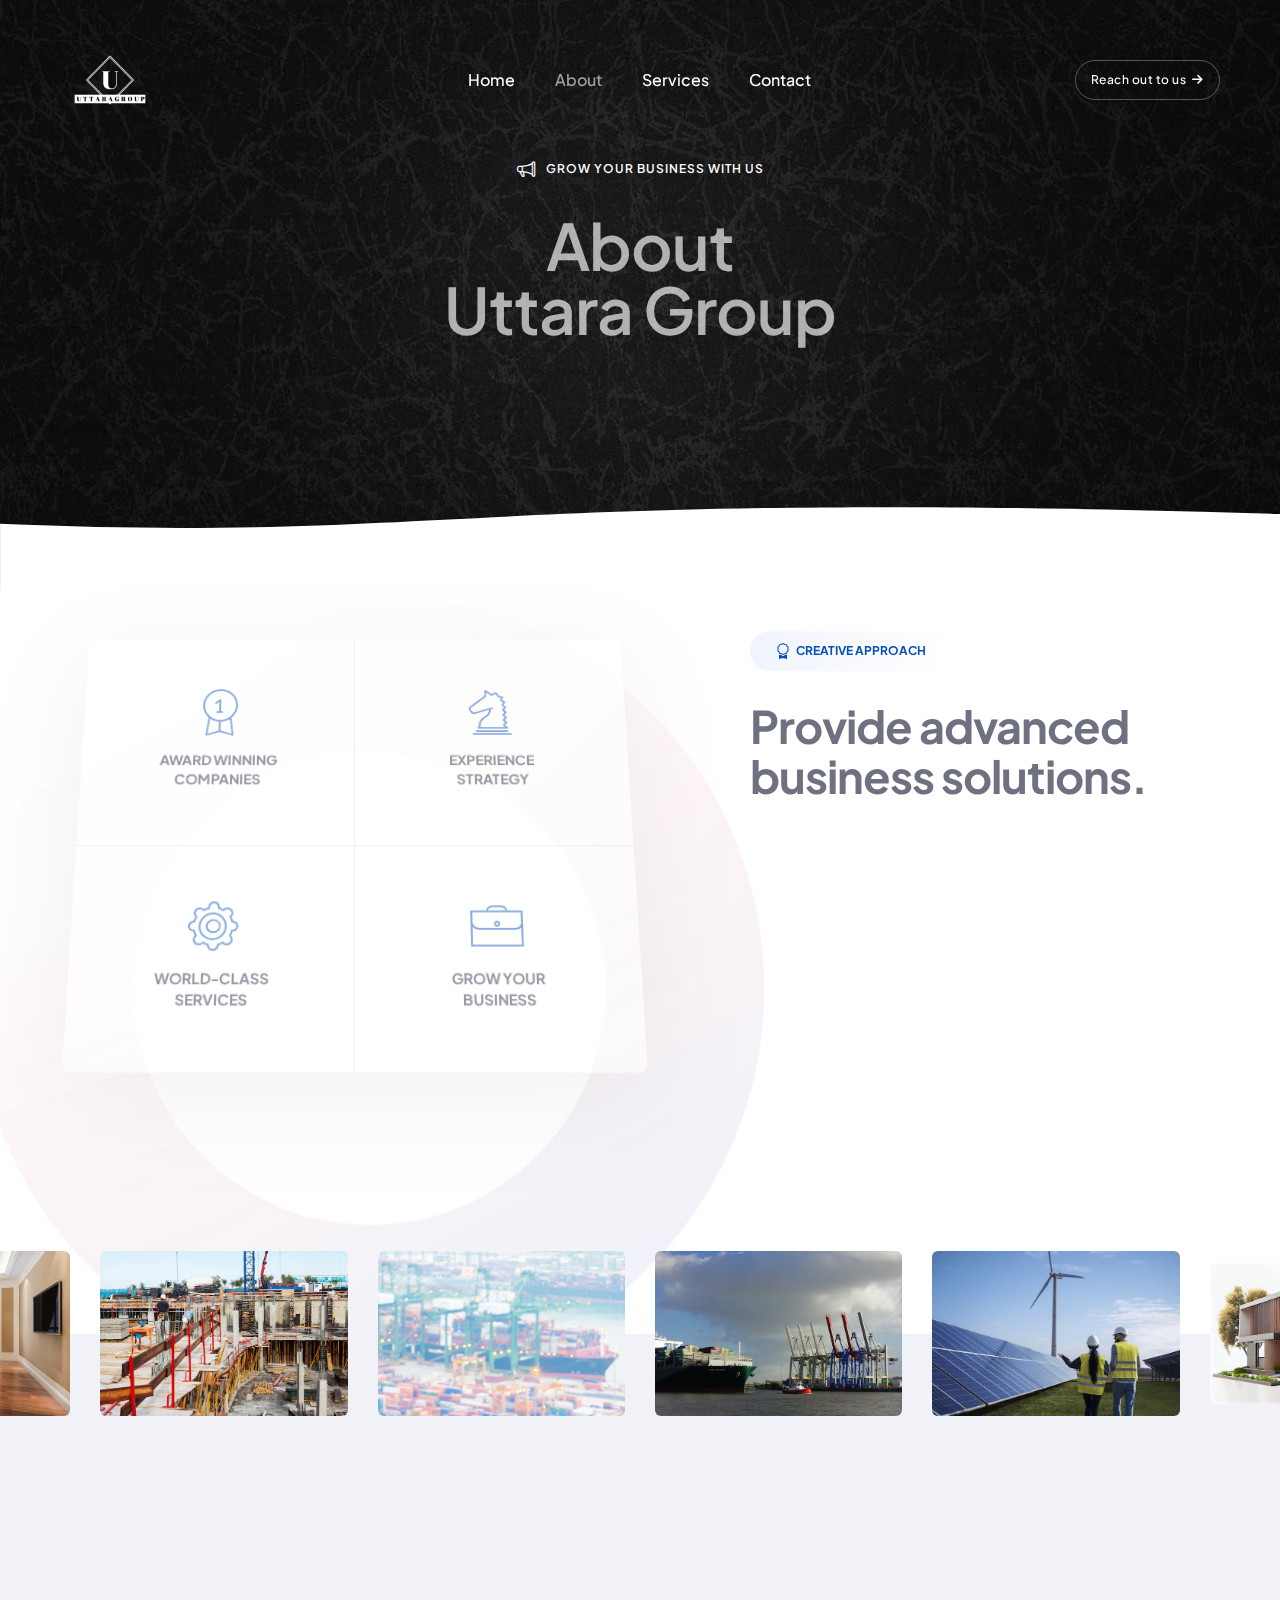
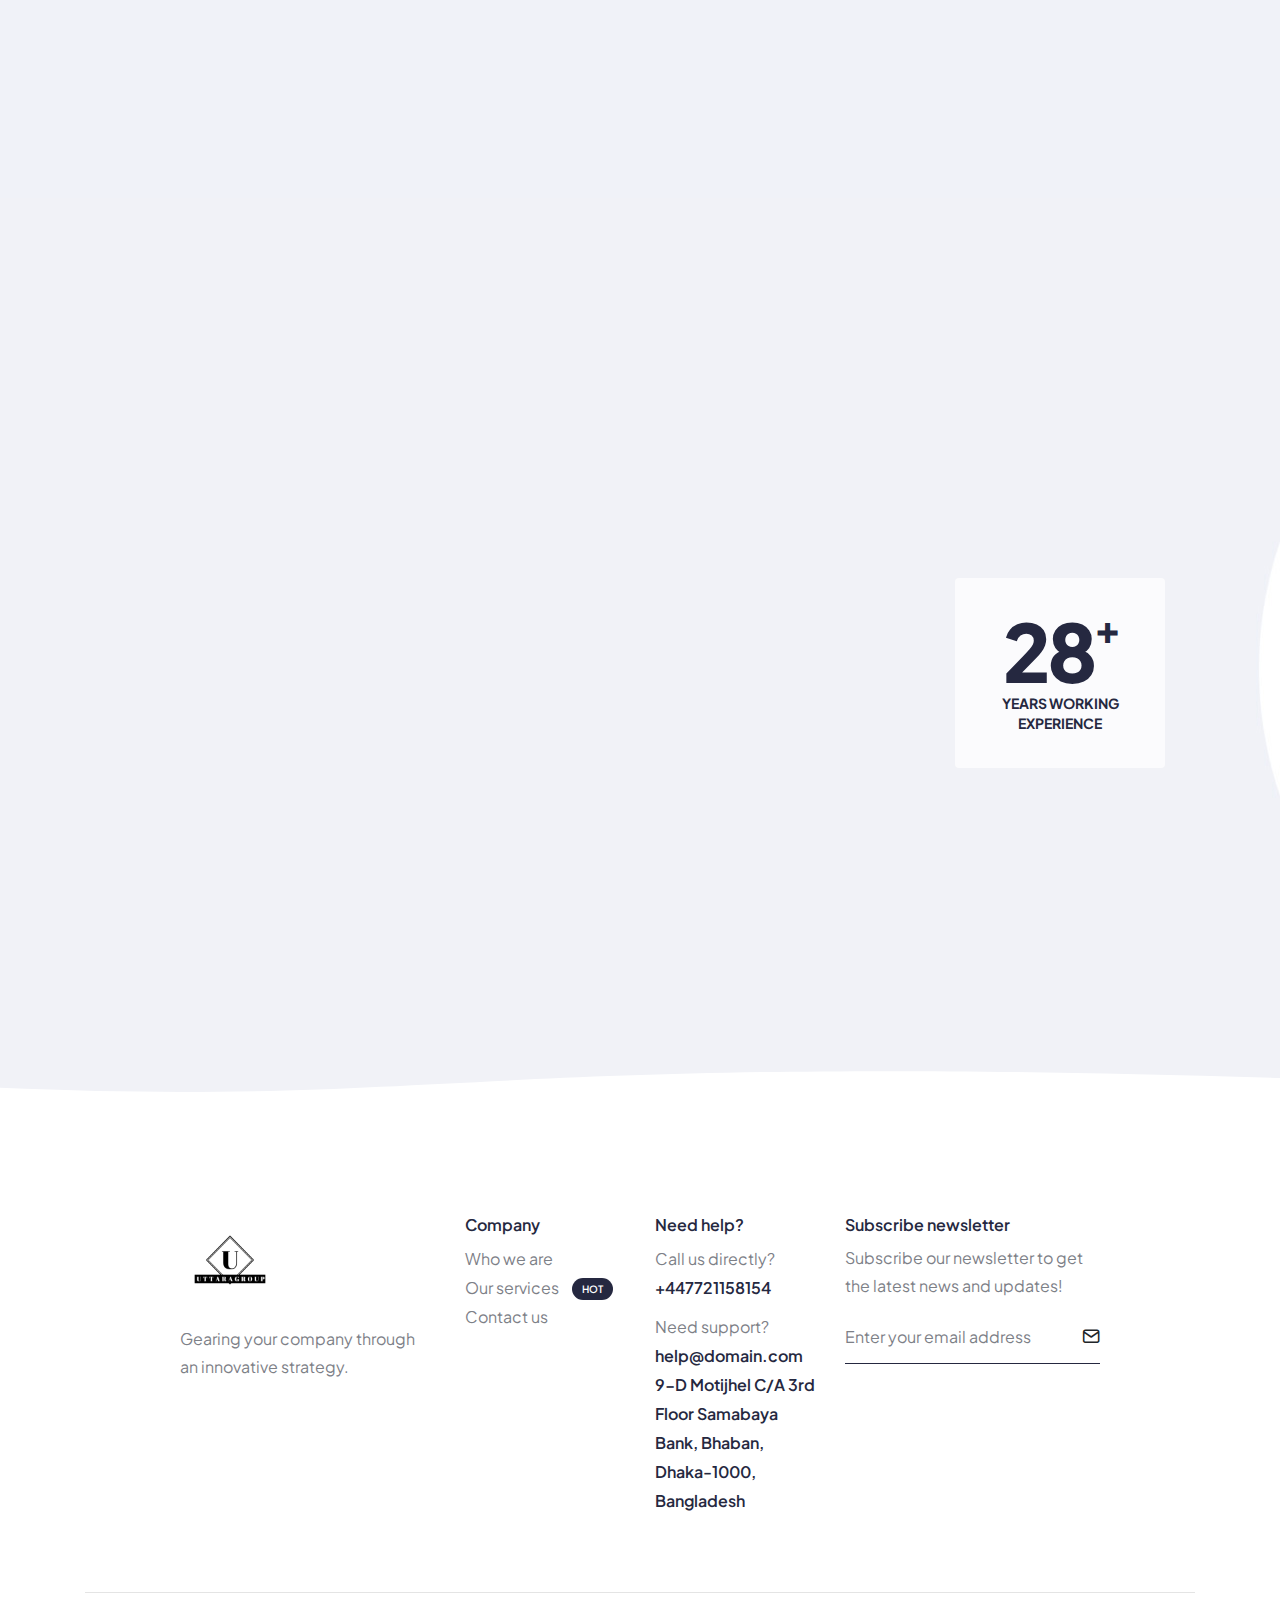
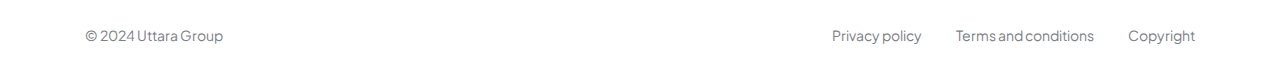
<file: uttaragroup/about.html>
﻿<!DOCTYPE html>
<html
  class="no-js"
  lang="en"
>
  <head>
    <title>Uttara Group of Companies - About</title>
    <meta charset="utf-8" />
    <meta
      http-equiv="X-UA-Compatible"
      content="IE=edge"
    />
    <meta
      name="author"
      content="vincent"
    />
    <meta
      name="viewport"
      content="width=device-width,initial-scale=1.0"
    />
    <meta
      name="description"
      content="Uttara group of Companies "
    />
    <!-- favicon icon -->
    <link
      rel="shortcut icon"
      href="images/uttaragroup-logos_black.png"
    />
    <link
      rel="apple-touch-icon"
      href="images/uttaragroup-logos_black.png"
    />
    <link
      rel="apple-touch-icon"
      sizes="72x72"
      href="images/uttaragroup-logos_black.png"
    />
    <link
      rel="apple-touch-icon"
      sizes="114x114"
      href="images/uttaragroup-logos_black.png"
    />
    <!-- google fonts preconnect -->
    <link
      rel="preconnect"
      href="https://fonts.googleapis.com"
      crossorigin
    />
    <link
      rel="preconnect"
      href="https://fonts.gstatic.com"
      crossorigin
    />
    <!-- style sheets and font icons -->
    <link
      rel="stylesheet"
      href="css/vendors.min.css"
    />
    <link
      rel="stylesheet"
      href="css/icon.min.css"
    />
    <link
      rel="stylesheet"
      href="css/style.css"
    />
    <link
      rel="stylesheet"
      href="css/responsive.css"
    />
    <link
      rel="stylesheet"
      href="demos/it-business/it-business.css"
    />
  </head>
  <body
    data-mobile-nav-style="full-screen-menu"
    data-mobile-nav-bg-color="#252840"
  >
    <!-- start header -->
    <header>
      <!-- start navigation -->
      <nav
        class="navbar navbar-expand-lg header-transparent bg-transparent header-reverse glass-effect"
        data-header-hover="light"
      >
        <div class="container-fluid">
          <div class="col-auto col-xxl-3 col-lg-2 me-lg-0 me-auto">
            <a
              class="navbar-brand"
              href="index.html"
            >
              <img
                src="images/uttaragroup-logos_white.png"
                data-at2x="images/uttaragroup-logos_white.png"
                alt=""
                class="default-logo"
              />
              <img
                src="images/uttaragroup-logos_black.png"
                data-at2x="images/uttaragroup-logos_black.png"
                alt=""
                class="alt-logo"
              />
              <img
                src="images/uttaragroup-logos_black.png"
                data-at2x="images/uttaragroup-logos_black.png"
                alt=""
                class="mobile-logo"
              />
            </a>
          </div>
          <div class="col-auto col-xxl-6 col-lg-8 menu-order position-static">
            <button
              class="navbar-toggler float-start"
              type="button"
              data-bs-toggle="collapse"
              data-bs-target="#navbarNav"
              aria-controls="navbarNav"
              aria-label="Toggle navigation"
            >
              <span class="navbar-toggler-line"></span>
              <span class="navbar-toggler-line"></span>
              <span class="navbar-toggler-line"></span>
              <span class="navbar-toggler-line"></span>
            </button>
            <div
              class="collapse navbar-collapse justify-content-center"
              id="navbarNav"
            >
              <ul class="navbar-nav">
                <li class="nav-item">
                  <a
                    href="index.html"
                    class="nav-link"
                    >Home</a
                  >
                </li>
                <li class="nav-item">
                  <a
                    href="about.html"
                    class="nav-link"
                    >About</a
                  >
                </li>
                <li class="nav-item dropdown dropdown-with-icon-style02">
                  <a
                    href="services.html"
                    class="nav-link"
                    >Services</a
                  >
                </li>

                <li class="nav-item">
                  <a
                    href="contact.html"
                    class="nav-link"
                    >Contact</a
                  >
                </li>
              </ul>
            </div>
          </div>
          <div class="col-auto col-xxl-3 col-lg-2 text-end d-none d-sm-flex">
            <div class="header-icon">
              <div class="header-button">
                <a
                  href="contact.html"
                  class="btn btn-large btn-transparent-white-light btn-rounded text-transform-none border-1"
                  >Reach out to us<i class="fa-solid fa-arrow-right"></i
                ></a>
              </div>
            </div>
          </div>
        </div>
      </nav>
      <!-- end navigation -->
    </header>

    <!-- end header -->
    <!-- start page title -->
    <section
      class="pt-0 cover-background ipad-top-space-margin sm-pb-0"
      style="
        background-image: url('images/black-smooth-textured-paper-background-min.jpg');
      "
    >
      <div class="shape-image-animation p-0 w-100 d-none d-md-block">
        <svg
          xmlns="http://www.w3.org/2000/svg"
          widht="3000"
          height="400"
          viewBox="0 180 2500 200"
          fill="#ffffff"
        >
          <path
            class="st1"
            d="M 0 250 C 1200 400 1200 50 3000 250 L 3000 550 L 0 550 L 0 250"
          >
            <animate
              attributeName="d"
              dur="5s"
              values="M 0 250 C 1200 400 1200 50 3000 250 L 3000 550 L 0 550 L 0 250;
                            M 0 250 C 400 50 400 400 3000 250 L 3000 550 L 0 550 L 0 250;
                            M 0 250 C 1200 400 1200 50 3000 250 L 3000 550 L 0 550 L 0 250"
              repeatCount="indefinite"
            />
          </path>
        </svg>
      </div>
      <div class="container">
        <div
          class="row align-items-center justify-content-center h-500px sm-h-300px"
        >
          <div
            class="col-12 col-lg-6 col-md-10 position-relative text-center page-title-extra-large d-flex flex-wrap flex-column align-items-center justify-content-center"
            data-anime='{ "el": "childs", "translateY": [30, 0], "opacity": [0,1], "duration": 600, "delay": 0, "staggervalue": 300, "easing": "easeOutQuad" }'
          >
            <span
              class="ps-25px pe-25px pt-5px pb-5px mb-15px text-uppercase text-white fs-12 ls-1px fw-600 border-radius-100px bg-gradient-dark-gray-transparent d-flex"
              ><i class="bi bi-megaphone text-white icon-small me-10px"></i>Grow
              your business with us</span
            >
            <h1 class="mb-20px text-white fw-600 ls-minus-1px">
              About <br />
              Uttara Group
            </h1>
          </div>
        </div>
      </div>
    </section>
    <!-- end page title -->
    <!-- start section -->
    <section
      class="position-relative pt-3 sm-pt-50px overlap-height background-no-repeat background-position-left-top"
      style="background-image: url('images/demo-it-business-about-bg.jpg')"
    >
      <div class="container overlap-gap-section">
        <div class="row align-items-center mb-6">
          <div class="col-lg-6 md-mb-50px">
            <div
              class="d-flex flex-column box-shadow-quadruple-large border-radius-8px overflow-hidden"
              data-anime='{ "translateY": [0, 0], "perspective": [1200,1200], "scale": [1.1, 1], "rotateX": [50, 0], "opacity": [0,0.7], "duration": 800, "delay": 200, "staggervalue": 300, "easing": "easeOutQuad" }'
              data-shadow-animation="true"
              data-bottom-top="transform: translateY(50px)"
              data-top-bottom="transform: translateY(-50px)"
            >
              <div
                class="row row-cols-1 row-cols-sm-2 justify-content-center m-0"
              >
                <div
                  class="col p-10 lg-p-8 text-center border-bottom border-end xs-border-end-0 border-color-extra-medium-gray bg-white text-center last-paragraph-no-margin"
                >
                  <i
                    class="line-icon-Medal-2 icon-extra-large text-base-color mb-15px d-block"
                  ></i>
                  <span
                    class="fs-14 fw-700 text-dark-gray text-uppercase lh-20 d-inline-block"
                    >Award winning<br />companies</span
                  >
                </div>
                <div
                  class="col p-10 lg-p-8 text-center border-bottom border-color-extra-medium-gray bg-white text-center last-paragraph-no-margin"
                >
                  <i
                    class="line-icon-Knight icon-extra-large text-base-color mb-15px d-block"
                  ></i>
                  <span
                    class="fs-14 fw-700 text-dark-gray text-uppercase lh-20 d-inline-block"
                    >Experience<br />strategy</span
                  >
                </div>
                <div
                  class="col p-10 lg-p-8 text-center border-end xs-border-end-0 xs-border-bottom border-color-extra-medium-gray bg-white text-center last-paragraph-no-margin"
                >
                  <i
                    class="line-icon-Gear icon-extra-large text-base-color mb-15px d-block"
                  ></i>
                  <span
                    class="fs-14 fw-700 text-dark-gray text-uppercase lh-20 d-inline-block"
                    >World-class<br />services</span
                  >
                </div>
                <div
                  class="col p-10 lg-p-8 text-center bg-white text-center last-paragraph-no-margin"
                >
                  <i
                    class="line-icon-Management icon-extra-large text-base-color mb-15px d-block"
                  ></i>
                  <span
                    class="fs-14 fw-700 text-dark-gray text-uppercase lh-20 d-inline-block"
                    >Grow your<br />business</span
                  >
                </div>
              </div>
            </div>
          </div>
          <div
            class="col-xl-5 offset-xl-1 col-lg-6"
            data-anime='{ "el": "childs", "translateY": [30, 0], "opacity": [0,1], "duration": 600, "delay": 0, "staggervalue": 300, "easing": "easeOutQuad" }'
          >
            <span
              class="ps-25px pe-25px mb-20px text-uppercase text-base-color fs-12 lh-40 fw-700 border-radius-100px bg-gradient-very-light-gray-transparent d-inline-flex"
              ><i class="bi bi-award fs-16 me-5px"></i>Creative approach</span
            >
            <h3 class="text-dark-gray fw-700 ls-minus-1px md-w-80 sm-w-100">
              Provide advanced business solutions.
            </h3>
            <div class="mb-40px sm-mb-30px">
              <!-- start features box item -->
              <div class="icon-with-text-style-08 mb-25px">
                <div
                  class="feature-box feature-box-left-icon-middle overflow-hidden"
                >
                  <div
                    class="feature-box-icon feature-box-icon-rounded w-50px h-50px rounded-circle bg-very-light-gray me-20px text-center"
                  >
                    <i class="fa-solid fa-check fs-16 text-base-color"></i>
                  </div>
                  <div class="feature-box-content last-paragraph-no-margin">
                    <span class="fs-17 fw-600 text-dark-gray"
                      >Make your business stand out.</span
                    >
                    <p>We are at the fore front of Innovation</p>
                  </div>
                </div>
              </div>
              <!-- end features box item -->
              <!-- start features box item -->
              <div class="icon-with-text-style-08">
                <div
                  class="feature-box feature-box-left-icon-middle overflow-hidden"
                >
                  <div
                    class="feature-box-icon feature-box-icon-rounded w-50px h-50px rounded-circle bg-very-light-gray me-20px text-center"
                  >
                    <i class="fa-solid fa-check fs-16 text-base-color"></i>
                  </div>
                  <div class="feature-box-content last-paragraph-no-margin">
                    <span class="fs-17 fw-600 text-dark-gray"
                      >Improving the lives of people.</span
                    >
                    <p>We provide services that make life easier .</p>
                  </div>
                </div>
              </div>
              <!-- end features box item -->
            </div>
            <a
              href="services.html"
              class="btn btn-extra-large btn-gradient-purple-pink btn-hover-animation-switch btn-rounded btn-box-shadow btn-icon-left me-30px"
            >
              <span>
                <span class="btn-text">Explore services</span>
                <span class="btn-icon"
                  ><i class="feather icon-feather-briefcase"></i
                ></span>
                <span class="btn-icon"
                  ><i class="feather icon-feather-briefcase"></i
                ></span>
              </span>
            </a>
            <a
              href="contact.html"
              class="btn btn-link btn-hover-animation-switch btn-extra-large text-dark-gray btn-icon-left align-middle fw-600 p-0 xs-mt-20px xs-mb-20px"
            >
              <span>
                <span class="btn-text">Quick contact</span>
                <span class="btn-icon"
                  ><i class="feather icon-feather-mail"></i
                ></span>
                <span class="btn-icon"
                  ><i class="feather icon-feather-mail"></i
                ></span>
              </span>
            </a>
          </div>
        </div>
        <div class="row">
          <div
            class="col-12 text-center"
            data-anime='{ "translateY": [30, 0], "opacity": [0,1], "duration": 600, "delay": 0, "staggervalue": 300, "easing": "easeOutQuad" }'
          >
            <i
              class="bi bi-envelope text-dark-gray d-inline-block align-middle icon-extra-medium me-10px md-m-5px"
            ></i>
            <div
              class="fs-18 text-dark-gray d-inline-block align-middle fw-500"
            >
              Save your precious time and effort spent for finding a solution.
              <a
                href="contact.html"
                class="text-dark-gray text-decoration-line-bottom fw-700"
                >Contact us now</a
              >
            </div>
          </div>
        </div>
      </div>
    </section>
    <!-- end section -->
    <!-- start section -->
    <section class="bg-very-light-gray">
      <div class="container-fluid overlap-section">
        <div class="row overflow-hidden">
          <div class="col-12 col-md-12">
            <div
              class="outside-box-right-15 outside-box-left-15 sm-outside-box-left-40 sm-outside-box-right-40"
            >
              <div
                class="swiper view-cursor magic-cursor"
                data-slider-options='{ "slidesPerView": 1, "spaceBetween": 30, "loop": true, "autoplay": { "delay": 2000, "disableOnInteraction": false },  "pagination": { "el": ".swiper-line-pagination", "clickable": true }, "navigation": { "nextEl": ".slider-three-slide-next", "prevEl": ".slider-three-slide-prev" }, "keyboard": { "enabled": true, "onlyInViewport": true }, "breakpoints": { "992": { "slidesPerView": 6 }, "768": { "slidesPerView": 3 }, "320": { "slidesPerView": 3 } }, "effect": "slide" }'
              >
                <div class="swiper-wrapper align-items-center">
                  <!-- start slider item -->
                  <div class="swiper-slide">
                    <img
                      src="images/3d-rendering-beautiful-comtemporary-luxury-bedroom-suite-hotel-with-tv-min.jpg"
                      class="border-radius-6px"
                      alt=""
                    />
                  </div>
                  <!-- end slider item -->
                  <!-- start slider item -->
                  <div class="swiper-slide">
                    <img
                      src="images/building-new-concrete-house (1)-min.jpg"
                      class="border-radius-6px"
                      alt=""
                    />
                  </div>
                  <!-- end slider item -->
                  <!-- start slider item -->
                  <div class="swiper-slide">
                    <img
                      src="images/cargo-background.jpg"
                      class="border-radius-6px"
                      alt=""
                    />
                  </div>
                  <!-- end slider item -->
                  <!-- start slider item -->
                  <div class="swiper-slide">
                    <img
                      src="images/container-vessel-hamburg-harbor-min.jpg"
                      class="border-radius-6px"
                      alt=""
                    />
                  </div>
                  <!-- end slider item -->
                  <!-- start slider item -->
                  <div class="swiper-slide">
                    <img
                      src="images/medium-shot-engineers-discussing-about-solar-pannels-min.jpg"
                      class="border-radius-6px"
                      alt=""
                    />
                  </div>
                  <!-- end slider item -->
                  <!-- start slider item -->
                  <div class="swiper-slide">
                    <img
                      src="images/modern-residential-district-with-green-roof-balcony-generated-by-ai-min.jpg"
                      class="border-radius-6px"
                      alt=""
                    />
                  </div>
                  <!-- end slider item -->
                  <!-- start slider item -->
                  <div class="swiper-slide">
                    <img
                      src="images/standard-quality-control-concept-m-min.jpg"
                      class="border-radius-6px"
                      alt=""
                    />
                  </div>
                  <!-- end slider item -->
                  <!-- start slider item -->
                  <div class="swiper-slide">
                    <img
                      src="images/warehouse-employees-putting-boxes-desk-ready-shipment-min.jpg"
                      class="border-radius-6px"
                      alt=""
                    />
                  </div>
                  <!-- end slider item -->
                  <!-- start slider item -->
                  <div class="swiper-slide">
                    <img
                      src="images/close-up-construction-site-excavator-min.jpg"
                      class="border-radius-6px"
                      alt=""
                    />
                  </div>
                  <!-- end slider item -->
                  <!-- start slider item -->
                  <div class="swiper-slide">
                    <img
                      src="images/bangladesh sea port-min.jpeg"
                      class="border-radius-6px"
                      alt=""
                    />
                  </div>
                  <!-- end slider item -->
                  <!-- start slider item -->
                </div>
              </div>
            </div>
          </div>
        </div>
      </div>
    </section>
    <!-- end section -->
    <!-- start section -->
    <section class="pt-0 bg-very-light-gray">
      <div class="container">
        <div
          class="row row-cols-1 row-cols-lg-4 row-cols-md-2 counter-style-04"
          data-anime='{ "el": "childs", "translateX": [30, 0], "opacity": [0,1], "duration": 600, "delay":0, "staggervalue": 300, "easing": "easeOutQuad" }'
        >
          <!-- start counter item -->
          <div
            class="col last-paragraph-no-margin md-mb-50px text-center text-md-start"
          >
            <span class="fs-18 fw-600 d-block mb-5px text-dark-gray"
              >Days of experience.</span
            >
            <p class="w-90 lg-w-100 sm-ps-15 sm-pe-15">
              Wealth of experience in diverse industries.
            </p>
            <div
              class="separator-line-1px bg-dark-gray w-90 mt-25px mb-25px opacity-2 sm-w-100"
            ></div>
            <h3
              class="vertical-counter d-inline-flex alt-font text-dark-gray fw-800 ls-minus-2px mb-0"
              data-text="+"
              data-to="3053"
            ></h3>
          </div>
          <!-- end counter item -->
          <!-- start counter item -->
          <div
            class="col last-paragraph-no-margin md-mb-50px text-center text-md-start"
          >
            <span class="fs-18 fw-600 d-block mb-5px text-dark-gray"
              >Valuable happy clients.</span
            >
            <p class="w-90 lg-w-100 sm-ps-15 sm-pe-15">
              We have thousands of happy clients around the globe.
            </p>
            <div
              class="separator-line-1px bg-dark-gray w-90 mt-25px mb-25px opacity-2 sm-w-100"
            ></div>
            <h3
              class="vertical-counter d-inline-flex alt-font text-dark-gray fw-800 ls-minus-2px mb-0"
              data-text="+"
              data-to="1750"
            ></h3>
          </div>
          <!-- end counter item -->
          <!-- start counter item -->
          <div
            class="col last-paragraph-no-margin sm-mb-50px text-center text-md-start"
          >
            <span class="fs-18 fw-600 d-block mb-5px text-dark-gray"
              >Presence in countries.</span
            >
            <p class="w-90 lg-w-100 sm-ps-15 sm-pe-15">
              We are established in different countries.
            </p>
            <div
              class="separator-line-1px bg-dark-gray w-90 mt-25px mb-25px opacity-2 sm-w-100"
            ></div>
            <h3
              class="vertical-counter d-inline-flex alt-font text-dark-gray fw-800 ls-minus-2px mb-0"
              data-text="+"
              data-to="50"
            ></h3>
          </div>
          <!-- end counter item -->
          <!-- start counter item -->
          <div class="col last-paragraph-no-margin text-center text-md-start">
            <span class="fs-18 fw-600 d-block mb-5px text-dark-gray"
              >Worldwide projects.</span
            >
            <p class="w-90 lg-w-100 sm-ps-15 sm-pe-15">
              We have executed global projects .
            </p>
            <div
              class="separator-line-1px bg-dark-gray w-90 mt-25px mb-25px opacity-2 sm-w-100"
            ></div>
            <h3
              class="vertical-counter d-inline-flex alt-font text-dark-gray fw-800 ls-minus-2px mb-0"
              data-text="+"
              data-to="856"
            ></h3>
          </div>
          <!-- end counter item -->
        </div>
      </div>
    </section>
    <!-- end section -->
    <!-- start section -->
    <section
      class="bg-very-light-gray pt-0 background-no-repeat background-position-left-top position-relative"
      style="background-image: url('images/demo-it-business-about-bg2.jpg')"
    >
      <div class="container">
        <div class="row align-items-center justify-content-center mb-7">
          <div
            class="col-xl-5 col-lg-6 mb-30px"
            data-anime='{ "el": "childs", "translateY": [30, 0], "opacity": [0,1], "duration": 600, "delay": 0, "staggervalue": 300, "easing": "easeOutQuad" }'
          >
            <span
              class="ps-25px pe-25px mb-20px text-uppercase text-base-color fs-12 lh-40 fw-700 border-radius-100px bg-gradient-light-gray-transparent d-inline-flex"
              ><i class="bi bi-box-seam fs-16 me-5px"></i>Creative process</span
            >
            <h3 class="text-dark-gray fw-700 ls-minus-2px mb-50px">
              The creative process behind our projects.
            </h3>
            <div class="row row-cols-1">
              <!-- start process step item -->
              <div
                class="col-12 process-step-style-05 position-relative hover-box"
              >
                <div class="process-step-item d-flex">
                  <div class="process-step-icon-wrap position-relative">
                    <div
                      class="process-step-icon d-flex justify-content-center align-items-center mx-auto rounded-circle h-60px w-60px fs-14 bg-white position-relative box-shadow-bottom will-change-transform"
                    >
                      <span
                        class="number position-relative z-index-1 text-dark-gray fw-600"
                        >01</span
                      >
                      <div
                        class="box-overlay bg-dark-gray rounded-circle"
                      ></div>
                    </div>
                    <span
                      class="progress-step-separator bg-dark-gray opacity-1"
                    ></span>
                  </div>
                  <div
                    class="process-content ps-35px sm-ps-25px last-paragraph-no-margin mb-40px"
                  >
                    <span class="d-block fw-600 text-dark-gray fs-17 mb-5px"
                      >Discussion of the idea</span
                    >
                    <p class="w-90 sm-w-100">
                      We spend time to deliberate on the idea and also research
                      on it.
                    </p>
                  </div>
                </div>
              </div>
              <!-- end process step item -->
              <!-- start process step item -->
              <div
                class="col-12 process-step-style-05 position-relative hover-box"
              >
                <div class="process-step-item d-flex">
                  <div class="process-step-icon-wrap position-relative">
                    <div
                      class="process-step-icon d-flex justify-content-center align-items-center mx-auto rounded-circle h-60px w-60px fs-14 bg-white position-relative box-shadow-bottom will-change-transform"
                    >
                      <span
                        class="number position-relative z-index-1 text-dark-gray fw-600"
                        >02</span
                      >
                      <div
                        class="box-overlay bg-dark-gray rounded-circle"
                      ></div>
                    </div>
                    <span
                      class="progress-step-separator bg-dark-gray opacity-1"
                    ></span>
                  </div>
                  <div
                    class="process-content ps-35px sm-ps-25px last-paragraph-no-margin mb-40px"
                  >
                    <span class="d-block fw-600 text-dark-gray fs-17 mb-5px"
                      >Handcrafted solutions</span
                    >
                    <p class="w-90 sm-w-100">
                      We get the best hands and use the best technologies to
                      provide needed solutions.
                    </p>
                  </div>
                </div>
              </div>
              <!-- end process step item -->
              <!-- start process step item -->
              <div
                class="col-12 process-step-style-05 position-relative hover-box"
              >
                <div class="process-step-item d-flex">
                  <div class="process-step-icon-wrap position-relative">
                    <div
                      class="process-step-icon d-flex justify-content-center align-items-center mx-auto rounded-circle h-60px w-60px fs-14 bg-white position-relative box-shadow-bottom will-change-transform"
                    >
                      <span
                        class="number position-relative z-index-1 text-dark-gray fw-600"
                        >03</span
                      >
                      <div
                        class="box-overlay bg-dark-gray rounded-circle"
                      ></div>
                    </div>
                  </div>
                  <div
                    class="process-content ps-35px sm-ps-25px last-paragraph-no-margin mb-30px"
                  >
                    <span class="d-block fw-600 text-dark-gray fs-17 mb-5px"
                      >Completed project</span
                    >
                    <p class="w-90 sm-w-100">
                      We deliver world standard projects that solve humanity
                      biggest problems.
                    </p>
                  </div>
                </div>
              </div>
              <!-- end process step item -->
            </div>
          </div>
          <div class="col-lg-6 text-center md-mb-20px offset-xl-1">
            <figure
              class="position-relative mb-0 overflow-hidden"
              data-shadow-animation="true"
              data-bottom-top="transform: translateY(70px)"
              data-top-bottom="transform: translateY(-70px)"
            >
              <img
                src="images/bezbednost_na_radu_261115_tw1024.jpeg"
                class="w-100 border-radius-6px"
                alt=""
              />
              <figcaption
                class="position-absolute border-radius-4px text-center right-30px bottom-30px pt-35px pb-35px ps-5px pe-5px bg-white-transparent glass-effect"
              >
                <span
                  class="fs-80 lh-75 text-dark-gray ls-minus-4px position-relative fw-800 mb-5px d-block alt-font"
                  >28<sub
                    class="fs-40 lh-40 text-dark-gray position-relative top-minus-40px"
                    >+</sub
                  ></span
                >
                <span
                  class="d-block mx-auto fs-14 fw-700 lh-20 w-200px text-center text-dark-gray text-uppercase"
                  >Years working experience</span
                >
              </figcaption>
            </figure>
          </div>
        </div>
        <div
          class="row row-cols-1 row-cols-lg-5 row-cols-md-3 row-cols-sm-2 clients-style-06 justify-content-center mb-8 sm-mb-0"
          data-anime='{ "opacity": [0,1], "duration": 600, "delay": 0, "staggervalue": 300, "easing": "easeOutQuad" }'
        >
          <!-- start client item -->
          <div class="col client-box text-center md-mb-40px">
            <a href="#"
              ><img
                src="images/logo-walmart-dark-blue.svg"
                class="h-45px"
                alt=""
            /></a>
          </div>
          <!-- end client item -->
          <!-- start client item -->
          <div class="col client-box text-center md-mb-40px">
            <a href="#"
              ><img
                src="images/logo-netflix-dark-blue.svg"
                class="h-45px"
                alt=""
            /></a>
          </div>
          <!-- end client item -->
          <!-- start client item -->
          <div class="col client-box text-center md-mb-40px">
            <a href="#"
              ><img
                src="images/logo-invision-dark-blue.svg"
                class="h-45px"
                alt=""
            /></a>
          </div>
          <!-- end client item -->
          <!-- start client item -->
          <div class="col client-box text-center sm-mb-40px">
            <a href="#"
              ><img
                src="images/logo-yahoo-dark-blue.svg"
                class="h-45px"
                alt=""
            /></a>
          </div>
          <!-- end client item -->
          <!-- start client item -->
          <div class="col client-box text-center">
            <a href="#"
              ><img
                src="images/logo-amazon-dark-blue.svg"
                class="h-45px"
                alt=""
            /></a>
          </div>
          <!-- end client item -->
        </div>
      </div>
      <div
        class="shape-image-animation p-0 w-100 bottom-minus-40px xl-bottom-0px d-none d-md-block"
      >
        <svg
          xmlns="http://www.w3.org/2000/svg"
          widht="3000"
          height="400"
          viewBox="0 180 2500 200"
          fill="#ffffff"
        >
          <path
            class="st1"
            d="M 0 250 C 1200 400 1200 50 3000 250 L 3000 550 L 0 550 L 0 250"
          >
            <animate
              attributeName="d"
              dur="5s"
              values="M 0 250 C 1200 400 1200 50 3000 250 L 3000 550 L 0 550 L 0 250;
                            M 0 250 C 400 50 400 400 3000 250 L 3000 550 L 0 550 L 0 250;
                            M 0 250 C 1200 400 1200 50 3000 250 L 3000 550 L 0 550 L 0 250"
              repeatCount="indefinite"
            />
          </path>
        </svg>
      </div>
    </section>
    <!-- end section -->
    <!-- start footer -->
    <footer class="p-0 footer-light position-relative">
      <div class="container position-relative">
        <div class="row justify-content-center pt-5 sm-pt-40px">
          <!-- start footer column -->
          <div
            class="col-6 col-xl-3 col-lg-12 col-sm-6 last-paragraph-no-margin text-xl-start text-lg-center order-sm-1 lg-mb-50px sm-mb-30px"
          >
            <a
              href="index.html"
              class="footer-logo mb-15px d-inline-block"
            >
              <img
                src="images/uttaragroup-logos_black.png"
                data-at2x="images/uttaragroup-logos_black_2x.png"
                alt=""
              />
            </a>
            <p class="lh-28 w-90 xl-w-100 mx-lg-auto mx-xl-0">
              Gearing your company through an innovative strategy.
            </p>
          </div>
          <!-- end footer column -->
          <!-- start footer column -->
          <div
            class="col-6 col-xl-2 col-lg-3 col-sm-4 xs-mb-30px order-sm-3 order-lg-2"
          >
            <span class="fw-600 d-block text-dark-gray mb-5px">Company</span>
            <ul>
              <li><a href="about.html">Who we are</a></li>
              <li>
                <a href="services.html">Our services</a>
                <div
                  class="bg-dark-gray fw-600 text-white lh-22 text-uppercase border-radius-30px ps-10px pe-10px fs-10 ms-10px d-inline-block align-middle"
                >
                  Hot
                </div>
              </li>
              <li><a href="contact.html">Contact us</a></li>
            </ul>
          </div>
          <!-- end footer column -->

          <!-- start footer column -->
          <div
            class="col-6 col-xl-2 col-lg-3 col-md-3 col-sm-4 xs-mb-30px order-sm-5 order-lg-4"
          >
            <span class="fw-600 d-block text-dark-gray mb-5px">Need help?</span>
            <span>Call us directly?</span>
            <span class="d-block mb-10px"
              ><a
                class="text-dark-gray fw-600"
                href="tel:+447721158154"
                >+447721158154</a
              ></span
            >
            <span>Need support?</span>
            <a
              href="mailto:help@domain.com"
              class="d-block text-dark-gray fw-600"
              >help@domain.com</a
            >
            <a href="#" class="text-dark-gray fw-600">9-D Motijhel C/A 3rd Floor Samabaya Bank, Bhaban, Dhaka-1000, Bangladesh</a>

          </div>
          <!-- end footer column -->
          <!-- start footer column -->
          <div
            class="col-xl-3 col-lg-3 col-sm-6 md-mb-50px sm-mb-30px xs-mb-0 order-sm-2 order-lg-5"
          >
            <span class="fw-600 d-block text-dark-gray mb-5px"
              >Subscribe newsletter</span
            >
            <p class="lh-28 w-95 mb-10px xs-mb-10px">
              Subscribe our newsletter to get the latest news and updates!
            </p>
            <div
              class="d-inline-block w-100 newsletter-style-04 position-relative"
            >
              <form
                action="email-templates/subscribe-newsletter.php"
                method="post"
                class="position-relative w-100"
              >
                <input
                  class="fs-15 bg-white w-100 border-0 border-bottom border-1 border-color-dark-gray form-control required"
                  type="email"
                  name="email"
                  placeholder="Enter your email address"
                />
                <input
                  type="hidden"
                  name="redirect"
                  value=""
                />
                <button
                  class="btn submit"
                  aria-label="submit"
                >
                  <i class="icon feather icon-feather-mail icon-small"></i>
                </button>
                <div
                  class="form-results border-radius-0px p-15px fs-16 lh-24 w-100 text-center position-absolute d-none"
                ></div>
              </form>
            </div>
          </div>
          <!-- end footer column -->
        </div>
        <div class="row justify-content-center align-items-center pt-7">
          <!-- start divider -->
          <div class="col-12">
            <div
              class="divider-style-03 divider-style-03-01 border-color-extra-medium-gray"
            ></div>
          </div>
          <!-- end divider -->
          <!-- start copyright -->
          <div
            class="col-lg-5 pt-20px pb-20px md-pt-0 order-2 order-lg-1 text-center text-lg-start last-paragraph-no-margin fs-14"
          >
            <p>&copy; 2024 Uttara Group</p>
          </div>
          <!-- end copyright -->
          <!-- start footer menu -->
          <div
            class="col-lg-7 pt-20px pb-20px md-pt-25px md-pb-5px order-1 order-lg-2 text-center text-lg-end fs-14"
          >
            <ul class="footer-navbar sm-lh-normal">
              <li>
                <a
                  href="#"
                  class="nav-link"
                  >Privacy policy</a
                >
              </li>
              <li>
                <a
                  href="#"
                  class="nav-link"
                  >Terms and conditions</a
                >
              </li>
              <li>
                <a
                  href="#"
                  class="nav-link"
                  >Copyright</a
                >
              </li>
            </ul>
          </div>
          <!-- end footer menu -->
        </div>
      </div>
    </footer>
    <!-- end footer -->
    <!-- start scroll progress -->
    <div class="scroll-progress d-none d-xxl-block">
      <a
        href="#"
        class="scroll-top"
        aria-label="scroll"
      >
        <span class="scroll-text">Scroll</span
        ><span class="scroll-line"><span class="scroll-point"></span></span>
      </a>
    </div>
    <!-- end scroll progress -->
    <!-- javascript libraries -->
    <script
      type="text/javascript"
      src="js/jquery.js"
    ></script>
    <script
      type="text/javascript"
      src="js/vendors.min.js"
    ></script>
    <script
      type="text/javascript"
      src="js/main.js"
    ></script>
  </body>
</html>
</file>
<file: uttaragroup/css/icon.min.css>
@charset "UTF-8";/*!
    Font Awesome
    Version: 6.5.1
    Plugin URL: https://fontawesome.com
    License: Copyright 2023 Fonticons, Inc. | https://fontawesome.com/license/free (Icons: CC BY 4.0, Fonts: SIL OFL 1.1, Code: MIT License)
!*/.fa-stack,.fa-ul>li{position:relative}.fa-beat,.fa-bounce{-webkit-animation-delay:var(--fa-animation-delay,0s);-webkit-animation-duration:var(--fa-animation-duration,1s)}.fa{font-family:var(--fa-style-family,"Font Awesome 6 Free");font-weight:var(--fa-style,900)}.fa-brands,.fa-regular,.fab,.far{font-weight:400}.fa,.fa-brands,.fa-classic,.fa-regular,.fa-sharp,.fa-solid,.fab,.far,.fas{-moz-osx-font-smoothing:grayscale;-webkit-font-smoothing:antialiased;display:var(--fa-display,inline-block);font-style:normal;font-variant:normal;line-height:1;text-rendering:auto}.fa-classic,.fa-regular,.fa-solid,.far,.fas{font-family:"Font Awesome 6 Free"}.fa-brands,.fab{font-family:"Font Awesome 6 Brands"}.fa-1x{font-size:1em}.fa-2x,.fa-2xl,.fa-stack-2x{font-size:2em}.fa-3x{font-size:3em}.fa-4x{font-size:4em}.fa-5x{font-size:5em}.fa-6x{font-size:6em}.fa-7x{font-size:7em}.fa-8x{font-size:8em}.fa-9x{font-size:9em}.fa-10x{font-size:10em}.fa-2xs{font-size:.625em;line-height:.1em;vertical-align:.225em}.fa-xs{font-size:.75em;line-height:.08333em;vertical-align:.125em}.fa-sm{font-size:.875em;line-height:.07143em;vertical-align:.05357em}.fa-lg{font-size:1.25em;line-height:.05em;vertical-align:-.075em}.fa-xl{font-size:1.5em;line-height:.04167em;vertical-align:-.125em}.fa-2xl{line-height:.03125em;vertical-align:-.1875em}.fa-fw{text-align:center;width:1.25em}.fa-ul{list-style-type:none;margin-left:var(--fa-li-margin,2.5em);padding-left:0}.fa-li{left:calc(var(--fa-li-width,2em) * -1);position:absolute;text-align:center;width:var(--fa-li-width,2em);line-height:inherit}.fa-border{border-color:var(--fa-border-color,#eee);border-radius:var(--fa-border-radius,.1em);border-style:var(--fa-border-style,solid);border-width:var(--fa-border-width,.08em);padding:var(--fa-border-padding,.2em .25em .15em)}.fa-pull-left{float:left;margin-right:var(--fa-pull-margin,.3em)}.fa-pull-right{float:right;margin-left:var(--fa-pull-margin,.3em)}.fa-beat{-webkit-animation-name:fa-beat;animation-name:fa-beat;animation-delay:var(--fa-animation-delay,0s);-webkit-animation-direction:var(--fa-animation-direction,normal);animation-direction:var(--fa-animation-direction,normal);animation-duration:var(--fa-animation-duration,1s);-webkit-animation-iteration-count:var(--fa-animation-iteration-count,infinite);animation-iteration-count:var(--fa-animation-iteration-count,infinite);-webkit-animation-timing-function:var(--fa-animation-timing,ease-in-out);animation-timing-function:var(--fa-animation-timing,ease-in-out)}.fa-bounce,.fa-fade{-webkit-animation-direction:var(--fa-animation-direction,normal);-webkit-animation-iteration-count:var(--fa-animation-iteration-count,infinite)}.fa-bounce{-webkit-animation-name:fa-bounce;animation-name:fa-bounce;animation-delay:var(--fa-animation-delay,0s);animation-direction:var(--fa-animation-direction,normal);animation-duration:var(--fa-animation-duration,1s);animation-iteration-count:var(--fa-animation-iteration-count,infinite);-webkit-animation-timing-function:var(--fa-animation-timing,cubic-bezier(.28,.84,.42,1));animation-timing-function:var(--fa-animation-timing,cubic-bezier(.28,.84,.42,1))}.fa-beat-fade,.fa-fade{-webkit-animation-delay:var(--fa-animation-delay,0s)}.fa-fade{-webkit-animation-name:fa-fade;animation-name:fa-fade;animation-delay:var(--fa-animation-delay,0s);animation-direction:var(--fa-animation-direction,normal);-webkit-animation-duration:var(--fa-animation-duration,1s);animation-duration:var(--fa-animation-duration,1s);animation-iteration-count:var(--fa-animation-iteration-count,infinite);-webkit-animation-timing-function:var(--fa-animation-timing,cubic-bezier(.4,0,.6,1));animation-timing-function:var(--fa-animation-timing,cubic-bezier(.4,0,.6,1))}.fa-beat-fade,.fa-flip{-webkit-animation-direction:var(--fa-animation-direction,normal);-webkit-animation-iteration-count:var(--fa-animation-iteration-count,infinite)}.fa-beat-fade{-webkit-animation-name:fa-beat-fade;animation-name:fa-beat-fade;animation-delay:var(--fa-animation-delay,0s);animation-direction:var(--fa-animation-direction,normal);-webkit-animation-duration:var(--fa-animation-duration,1s);animation-duration:var(--fa-animation-duration,1s);animation-iteration-count:var(--fa-animation-iteration-count,infinite);-webkit-animation-timing-function:var(--fa-animation-timing,cubic-bezier(.4,0,.6,1));animation-timing-function:var(--fa-animation-timing,cubic-bezier(.4,0,.6,1))}.fa-flip,.fa-shake{-webkit-animation-delay:var(--fa-animation-delay,0s)}.fa-flip{-webkit-animation-name:fa-flip;animation-name:fa-flip;animation-delay:var(--fa-animation-delay,0s);animation-direction:var(--fa-animation-direction,normal);-webkit-animation-duration:var(--fa-animation-duration,1s);animation-duration:var(--fa-animation-duration,1s);animation-iteration-count:var(--fa-animation-iteration-count,infinite);-webkit-animation-timing-function:var(--fa-animation-timing,ease-in-out);animation-timing-function:var(--fa-animation-timing,ease-in-out)}.fa-shake,.fa-spin{-webkit-animation-direction:var(--fa-animation-direction,normal);-webkit-animation-iteration-count:var(--fa-animation-iteration-count,infinite)}.fa-shake{-webkit-animation-name:fa-shake;animation-name:fa-shake;animation-delay:var(--fa-animation-delay,0s);animation-direction:var(--fa-animation-direction,normal);-webkit-animation-duration:var(--fa-animation-duration,1s);animation-duration:var(--fa-animation-duration,1s);animation-iteration-count:var(--fa-animation-iteration-count,infinite);-webkit-animation-timing-function:var(--fa-animation-timing,linear);animation-timing-function:var(--fa-animation-timing,linear)}.fa-spin{-webkit-animation-name:fa-spin;animation-name:fa-spin;-webkit-animation-delay:var(--fa-animation-delay,0s);animation-delay:var(--fa-animation-delay,0s);animation-direction:var(--fa-animation-direction,normal);-webkit-animation-duration:var(--fa-animation-duration,2s);animation-duration:var(--fa-animation-duration,2s);animation-iteration-count:var(--fa-animation-iteration-count,infinite);-webkit-animation-timing-function:var(--fa-animation-timing,linear);animation-timing-function:var(--fa-animation-timing,linear)}.fa-spin-reverse{--fa-animation-direction:reverse}.fa-pulse,.fa-spin-pulse{-webkit-animation-name:fa-spin;animation-name:fa-spin;-webkit-animation-direction:var(--fa-animation-direction,normal);animation-direction:var(--fa-animation-direction,normal);-webkit-animation-duration:var(--fa-animation-duration,1s);animation-duration:var(--fa-animation-duration,1s);-webkit-animation-iteration-count:var(--fa-animation-iteration-count,infinite);animation-iteration-count:var(--fa-animation-iteration-count,infinite);-webkit-animation-timing-function:var(--fa-animation-timing,steps(8));animation-timing-function:var(--fa-animation-timing,steps(8))}@media (prefers-reduced-motion:reduce){.fa-beat,.fa-beat-fade,.fa-bounce,.fa-fade,.fa-flip,.fa-pulse,.fa-shake,.fa-spin,.fa-spin-pulse{-webkit-animation-delay:-1ms;animation-delay:-1ms;-webkit-animation-duration:1ms;animation-duration:1ms;-webkit-animation-iteration-count:1;animation-iteration-count:1;-webkit-transition-delay:0s;transition-delay:0s;-webkit-transition-duration:0s;transition-duration:0s}}@-webkit-keyframes fa-beat{0%,90%{-webkit-transform:scale(1);transform:scale(1)}45%{-webkit-transform:scale(var(--fa-beat-scale,1.25));transform:scale(var(--fa-beat-scale,1.25))}}@keyframes fa-beat{0%,90%{-webkit-transform:scale(1);transform:scale(1)}45%{-webkit-transform:scale(var(--fa-beat-scale,1.25));transform:scale(var(--fa-beat-scale,1.25))}}@-webkit-keyframes fa-bounce{0%,100%,64%{-webkit-transform:scale(1,1) translateY(0);transform:scale(1,1) translateY(0)}10%{-webkit-transform:scale(var(--fa-bounce-start-scale-x,1.1),var(--fa-bounce-start-scale-y,.9)) translateY(0);transform:scale(var(--fa-bounce-start-scale-x,1.1),var(--fa-bounce-start-scale-y,.9)) translateY(0)}30%{-webkit-transform:scale(var(--fa-bounce-jump-scale-x,.9),var(--fa-bounce-jump-scale-y,1.1)) translateY(var(--fa-bounce-height,-.5em));transform:scale(var(--fa-bounce-jump-scale-x,.9),var(--fa-bounce-jump-scale-y,1.1)) translateY(var(--fa-bounce-height,-.5em))}50%{-webkit-transform:scale(var(--fa-bounce-land-scale-x,1.05),var(--fa-bounce-land-scale-y,.95)) translateY(0);transform:scale(var(--fa-bounce-land-scale-x,1.05),var(--fa-bounce-land-scale-y,.95)) translateY(0)}57%{-webkit-transform:scale(1,1) translateY(var(--fa-bounce-rebound,-.125em));transform:scale(1,1) translateY(var(--fa-bounce-rebound,-.125em))}}@keyframes fa-bounce{0%,100%,64%{-webkit-transform:scale(1,1) translateY(0);transform:scale(1,1) translateY(0)}10%{-webkit-transform:scale(var(--fa-bounce-start-scale-x,1.1),var(--fa-bounce-start-scale-y,.9)) translateY(0);transform:scale(var(--fa-bounce-start-scale-x,1.1),var(--fa-bounce-start-scale-y,.9)) translateY(0)}30%{-webkit-transform:scale(var(--fa-bounce-jump-scale-x,.9),var(--fa-bounce-jump-scale-y,1.1)) translateY(var(--fa-bounce-height,-.5em));transform:scale(var(--fa-bounce-jump-scale-x,.9),var(--fa-bounce-jump-scale-y,1.1)) translateY(var(--fa-bounce-height,-.5em))}50%{-webkit-transform:scale(var(--fa-bounce-land-scale-x,1.05),var(--fa-bounce-land-scale-y,.95)) translateY(0);transform:scale(var(--fa-bounce-land-scale-x,1.05),var(--fa-bounce-land-scale-y,.95)) translateY(0)}57%{-webkit-transform:scale(1,1) translateY(var(--fa-bounce-rebound,-.125em));transform:scale(1,1) translateY(var(--fa-bounce-rebound,-.125em))}}@-webkit-keyframes fa-fade{50%{opacity:var(--fa-fade-opacity,.4)}}@keyframes fa-fade{50%{opacity:var(--fa-fade-opacity,.4)}}@-webkit-keyframes fa-beat-fade{0%,100%{opacity:var(--fa-beat-fade-opacity,.4);-webkit-transform:scale(1);transform:scale(1)}50%{opacity:1;-webkit-transform:scale(var(--fa-beat-fade-scale,1.125));transform:scale(var(--fa-beat-fade-scale,1.125))}}@keyframes fa-beat-fade{0%,100%{opacity:var(--fa-beat-fade-opacity,.4);-webkit-transform:scale(1);transform:scale(1)}50%{opacity:1;-webkit-transform:scale(var(--fa-beat-fade-scale,1.125));transform:scale(var(--fa-beat-fade-scale,1.125))}}@-webkit-keyframes fa-flip{50%{-webkit-transform:rotate3d(var(--fa-flip-x,0),var(--fa-flip-y,1),var(--fa-flip-z,0),var(--fa-flip-angle,-180deg));transform:rotate3d(var(--fa-flip-x,0),var(--fa-flip-y,1),var(--fa-flip-z,0),var(--fa-flip-angle,-180deg))}}@keyframes fa-flip{50%{-webkit-transform:rotate3d(var(--fa-flip-x,0),var(--fa-flip-y,1),var(--fa-flip-z,0),var(--fa-flip-angle,-180deg));transform:rotate3d(var(--fa-flip-x,0),var(--fa-flip-y,1),var(--fa-flip-z,0),var(--fa-flip-angle,-180deg))}}@-webkit-keyframes fa-shake{0%{-webkit-transform:rotate(-15deg);transform:rotate(-15deg)}4%{-webkit-transform:rotate(15deg);transform:rotate(15deg)}24%,8%{-webkit-transform:rotate(-18deg);transform:rotate(-18deg)}12%,28%{-webkit-transform:rotate(18deg);transform:rotate(18deg)}16%{-webkit-transform:rotate(-22deg);transform:rotate(-22deg)}20%{-webkit-transform:rotate(22deg);transform:rotate(22deg)}32%{-webkit-transform:rotate(-12deg);transform:rotate(-12deg)}36%{-webkit-transform:rotate(12deg);transform:rotate(12deg)}100%,40%{-webkit-transform:rotate(0);transform:rotate(0)}}@keyframes fa-shake{0%{-webkit-transform:rotate(-15deg);transform:rotate(-15deg)}4%{-webkit-transform:rotate(15deg);transform:rotate(15deg)}24%,8%{-webkit-transform:rotate(-18deg);transform:rotate(-18deg)}12%,28%{-webkit-transform:rotate(18deg);transform:rotate(18deg)}16%{-webkit-transform:rotate(-22deg);transform:rotate(-22deg)}20%{-webkit-transform:rotate(22deg);transform:rotate(22deg)}32%{-webkit-transform:rotate(-12deg);transform:rotate(-12deg)}36%{-webkit-transform:rotate(12deg);transform:rotate(12deg)}100%,40%{-webkit-transform:rotate(0);transform:rotate(0)}}@-webkit-keyframes fa-spin{0%{-webkit-transform:rotate(0);transform:rotate(0)}100%{-webkit-transform:rotate(360deg);transform:rotate(360deg)}}@keyframes fa-spin{0%{-webkit-transform:rotate(0);transform:rotate(0)}100%{-webkit-transform:rotate(360deg);transform:rotate(360deg)}}.fa-rotate-90{-webkit-transform:rotate(90deg);transform:rotate(90deg)}.fa-rotate-180{-webkit-transform:rotate(180deg);transform:rotate(180deg)}.fa-rotate-270{-webkit-transform:rotate(270deg);transform:rotate(270deg)}.fa-flip-horizontal{-webkit-transform:scale(-1,1);transform:scale(-1,1)}.fa-flip-vertical{-webkit-transform:scale(1,-1);transform:scale(1,-1)}.fa-flip-both,.fa-flip-horizontal.fa-flip-vertical{-webkit-transform:scale(-1,-1);transform:scale(-1,-1)}.fa-rotate-by{-webkit-transform:rotate(var(--fa-rotate-angle,none));transform:rotate(var(--fa-rotate-angle,none))}.fa-stack{display:inline-block;height:2em;line-height:2em;vertical-align:middle;width:2.5em}.fa-stack-1x,.fa-stack-2x{left:0;position:absolute;text-align:center;width:100%;z-index:var(--fa-stack-z-index,auto)}.fa-stack-1x{line-height:inherit}.fa-inverse{color:var(--fa-inverse,#fff)}.fa-0::before{content:"0"}.fa-1::before{content:"1"}.fa-2::before{content:"2"}.fa-3::before{content:"3"}.fa-4::before{content:"4"}.fa-5::before{content:"5"}.fa-6::before{content:"6"}.fa-7::before{content:"7"}.fa-8::before{content:"8"}.fa-9::before{content:"9"}.fa-fill-drip::before{content:"\f576"}.fa-arrows-to-circle::before{content:"\e4bd"}.fa-chevron-circle-right::before,.fa-circle-chevron-right::before{content:"\f138"}.fa-at::before{content:"@"}.fa-trash-alt::before,.fa-trash-can::before{content:"\f2ed"}.fa-text-height::before{content:"\f034"}.fa-user-times::before,.fa-user-xmark::before{content:"\f235"}.fa-stethoscope::before{content:"\f0f1"}.fa-comment-alt::before,.fa-message::before{content:"\f27a"}.fa-info::before{content:"\f129"}.fa-compress-alt::before,.fa-down-left-and-up-right-to-center::before{content:"\f422"}.fa-explosion::before{content:"\e4e9"}.fa-file-alt::before,.fa-file-lines::before,.fa-file-text::before{content:"\f15c"}.fa-wave-square::before{content:"\f83e"}.fa-ring::before{content:"\f70b"}.fa-building-un::before{content:"\e4d9"}.fa-dice-three::before{content:"\f527"}.fa-calendar-alt::before,.fa-calendar-days::before{content:"\f073"}.fa-anchor-circle-check::before{content:"\e4aa"}.fa-building-circle-arrow-right::before{content:"\e4d1"}.fa-volleyball-ball::before,.fa-volleyball::before{content:"\f45f"}.fa-arrows-up-to-line::before{content:"\e4c2"}.fa-sort-desc::before,.fa-sort-down::before{content:"\f0dd"}.fa-circle-minus::before,.fa-minus-circle::before{content:"\f056"}.fa-door-open::before{content:"\f52b"}.fa-right-from-bracket::before,.fa-sign-out-alt::before{content:"\f2f5"}.fa-atom::before{content:"\f5d2"}.fa-soap::before{content:"\e06e"}.fa-heart-music-camera-bolt::before,.fa-icons::before{content:"\f86d"}.fa-microphone-alt-slash::before,.fa-microphone-lines-slash::before{content:"\f539"}.fa-bridge-circle-check::before{content:"\e4c9"}.fa-pump-medical::before{content:"\e06a"}.fa-fingerprint::before{content:"\f577"}.fa-hand-point-right::before{content:"\f0a4"}.fa-magnifying-glass-location::before,.fa-search-location::before{content:"\f689"}.fa-forward-step::before,.fa-step-forward::before{content:"\f051"}.fa-face-smile-beam::before,.fa-smile-beam::before{content:"\f5b8"}.fa-flag-checkered::before{content:"\f11e"}.fa-football-ball::before,.fa-football::before{content:"\f44e"}.fa-school-circle-exclamation::before{content:"\e56c"}.fa-crop::before{content:"\f125"}.fa-angle-double-down::before,.fa-angles-down::before{content:"\f103"}.fa-users-rectangle::before{content:"\e594"}.fa-people-roof::before{content:"\e537"}.fa-people-line::before{content:"\e534"}.fa-beer-mug-empty::before,.fa-beer::before{content:"\f0fc"}.fa-diagram-predecessor::before{content:"\e477"}.fa-arrow-up-long::before,.fa-long-arrow-up::before{content:"\f176"}.fa-burn::before,.fa-fire-flame-simple::before{content:"\f46a"}.fa-male::before,.fa-person::before{content:"\f183"}.fa-laptop::before{content:"\f109"}.fa-file-csv::before{content:"\f6dd"}.fa-menorah::before{content:"\f676"}.fa-truck-plane::before{content:"\e58f"}.fa-record-vinyl::before{content:"\f8d9"}.fa-face-grin-stars::before,.fa-grin-stars::before{content:"\f587"}.fa-bong::before{content:"\f55c"}.fa-pastafarianism::before,.fa-spaghetti-monster-flying::before{content:"\f67b"}.fa-arrow-down-up-across-line::before{content:"\e4af"}.fa-spoon::before,.fa-utensil-spoon::before{content:"\f2e5"}.fa-jar-wheat::before{content:"\e517"}.fa-envelopes-bulk::before,.fa-mail-bulk::before{content:"\f674"}.fa-file-circle-exclamation::before{content:"\e4eb"}.fa-circle-h::before,.fa-hospital-symbol::before{content:"\f47e"}.fa-pager::before{content:"\f815"}.fa-address-book::before,.fa-contact-book::before{content:"\f2b9"}.fa-strikethrough::before{content:"\f0cc"}.fa-k::before{content:"K"}.fa-landmark-flag::before{content:"\e51c"}.fa-pencil-alt::before,.fa-pencil::before{content:"\f303"}.fa-backward::before{content:"\f04a"}.fa-caret-right::before{content:"\f0da"}.fa-comments::before{content:"\f086"}.fa-file-clipboard::before,.fa-paste::before{content:"\f0ea"}.fa-code-pull-request::before{content:"\e13c"}.fa-clipboard-list::before{content:"\f46d"}.fa-truck-loading::before,.fa-truck-ramp-box::before{content:"\f4de"}.fa-user-check::before{content:"\f4fc"}.fa-vial-virus::before{content:"\e597"}.fa-sheet-plastic::before{content:"\e571"}.fa-blog::before{content:"\f781"}.fa-user-ninja::before{content:"\f504"}.fa-person-arrow-up-from-line::before{content:"\e539"}.fa-scroll-torah::before,.fa-torah::before{content:"\f6a0"}.fa-broom-ball::before,.fa-quidditch-broom-ball::before,.fa-quidditch::before{content:"\f458"}.fa-toggle-off::before{content:"\f204"}.fa-archive::before,.fa-box-archive::before{content:"\f187"}.fa-person-drowning::before{content:"\e545"}.fa-arrow-down-9-1::before,.fa-sort-numeric-desc::before,.fa-sort-numeric-down-alt::before{content:"\f886"}.fa-face-grin-tongue-squint::before,.fa-grin-tongue-squint::before{content:"\f58a"}.fa-spray-can::before{content:"\f5bd"}.fa-truck-monster::before{content:"\f63b"}.fa-w::before{content:"W"}.fa-earth-africa::before,.fa-globe-africa::before{content:"\f57c"}.fa-rainbow::before{content:"\f75b"}.fa-circle-notch::before{content:"\f1ce"}.fa-tablet-alt::before,.fa-tablet-screen-button::before{content:"\f3fa"}.fa-paw::before{content:"\f1b0"}.fa-cloud::before{content:"\f0c2"}.fa-trowel-bricks::before{content:"\e58a"}.fa-face-flushed::before,.fa-flushed::before{content:"\f579"}.fa-hospital-user::before{content:"\f80d"}.fa-tent-arrow-left-right::before{content:"\e57f"}.fa-gavel::before,.fa-legal::before{content:"\f0e3"}.fa-binoculars::before{content:"\f1e5"}.fa-microphone-slash::before{content:"\f131"}.fa-box-tissue::before{content:"\e05b"}.fa-motorcycle::before{content:"\f21c"}.fa-bell-concierge::before,.fa-concierge-bell::before{content:"\f562"}.fa-pen-ruler::before,.fa-pencil-ruler::before{content:"\f5ae"}.fa-people-arrows-left-right::before,.fa-people-arrows::before{content:"\e068"}.fa-mars-and-venus-burst::before{content:"\e523"}.fa-caret-square-right::before,.fa-square-caret-right::before{content:"\f152"}.fa-cut::before,.fa-scissors::before{content:"\f0c4"}.fa-sun-plant-wilt::before{content:"\e57a"}.fa-toilets-portable::before{content:"\e584"}.fa-hockey-puck::before{content:"\f453"}.fa-table::before{content:"\f0ce"}.fa-magnifying-glass-arrow-right::before{content:"\e521"}.fa-digital-tachograph::before,.fa-tachograph-digital::before{content:"\f566"}.fa-users-slash::before{content:"\e073"}.fa-clover::before{content:"\e139"}.fa-mail-reply::before,.fa-reply::before{content:"\f3e5"}.fa-star-and-crescent::before{content:"\f699"}.fa-house-fire::before{content:"\e50c"}.fa-minus-square::before,.fa-square-minus::before{content:"\f146"}.fa-helicopter::before{content:"\f533"}.fa-compass::before{content:"\f14e"}.fa-caret-square-down::before,.fa-square-caret-down::before{content:"\f150"}.fa-file-circle-question::before{content:"\e4ef"}.fa-laptop-code::before{content:"\f5fc"}.fa-swatchbook::before{content:"\f5c3"}.fa-prescription-bottle::before{content:"\f485"}.fa-bars::before,.fa-navicon::before{content:"\f0c9"}.fa-people-group::before{content:"\e533"}.fa-hourglass-3::before,.fa-hourglass-end::before{content:"\f253"}.fa-heart-broken::before,.fa-heart-crack::before{content:"\f7a9"}.fa-external-link-square-alt::before,.fa-square-up-right::before{content:"\f360"}.fa-face-kiss-beam::before,.fa-kiss-beam::before{content:"\f597"}.fa-film::before{content:"\f008"}.fa-ruler-horizontal::before{content:"\f547"}.fa-people-robbery::before{content:"\e536"}.fa-lightbulb::before{content:"\f0eb"}.fa-caret-left::before{content:"\f0d9"}.fa-circle-exclamation::before,.fa-exclamation-circle::before{content:"\f06a"}.fa-school-circle-xmark::before{content:"\e56d"}.fa-arrow-right-from-bracket::before,.fa-sign-out::before{content:"\f08b"}.fa-chevron-circle-down::before,.fa-circle-chevron-down::before{content:"\f13a"}.fa-unlock-alt::before,.fa-unlock-keyhole::before{content:"\f13e"}.fa-cloud-showers-heavy::before{content:"\f740"}.fa-headphones-alt::before,.fa-headphones-simple::before{content:"\f58f"}.fa-sitemap::before{content:"\f0e8"}.fa-circle-dollar-to-slot::before,.fa-donate::before{content:"\f4b9"}.fa-memory::before{content:"\f538"}.fa-road-spikes::before{content:"\e568"}.fa-fire-burner::before{content:"\e4f1"}.fa-flag::before{content:"\f024"}.fa-hanukiah::before{content:"\f6e6"}.fa-feather::before{content:"\f52d"}.fa-volume-down::before,.fa-volume-low::before{content:"\f027"}.fa-comment-slash::before{content:"\f4b3"}.fa-cloud-sun-rain::before{content:"\f743"}.fa-compress::before{content:"\f066"}.fa-wheat-alt::before,.fa-wheat-awn::before{content:"\e2cd"}.fa-ankh::before{content:"\f644"}.fa-hands-holding-child::before{content:"\e4fa"}.fa-asterisk::before{content:"*"}.fa-check-square::before,.fa-square-check::before{content:"\f14a"}.fa-peseta-sign::before{content:"\e221"}.fa-header::before,.fa-heading::before{content:"\f1dc"}.fa-ghost::before{content:"\f6e2"}.fa-list-squares::before,.fa-list::before{content:"\f03a"}.fa-phone-square-alt::before,.fa-square-phone-flip::before{content:"\f87b"}.fa-cart-plus::before{content:"\f217"}.fa-gamepad::before{content:"\f11b"}.fa-circle-dot::before,.fa-dot-circle::before{content:"\f192"}.fa-dizzy::before,.fa-face-dizzy::before{content:"\f567"}.fa-egg::before{content:"\f7fb"}.fa-house-medical-circle-xmark::before{content:"\e513"}.fa-campground::before{content:"\f6bb"}.fa-folder-plus::before{content:"\f65e"}.fa-futbol-ball::before,.fa-futbol::before,.fa-soccer-ball::before{content:"\f1e3"}.fa-paint-brush::before,.fa-paintbrush::before{content:"\f1fc"}.fa-lock::before{content:"\f023"}.fa-gas-pump::before{content:"\f52f"}.fa-hot-tub-person::before,.fa-hot-tub::before{content:"\f593"}.fa-map-location::before,.fa-map-marked::before{content:"\f59f"}.fa-house-flood-water::before{content:"\e50e"}.fa-tree::before{content:"\f1bb"}.fa-bridge-lock::before{content:"\e4cc"}.fa-sack-dollar::before{content:"\f81d"}.fa-edit::before,.fa-pen-to-square::before{content:"\f044"}.fa-car-side::before{content:"\f5e4"}.fa-share-alt::before,.fa-share-nodes::before{content:"\f1e0"}.fa-heart-circle-minus::before{content:"\e4ff"}.fa-hourglass-2::before,.fa-hourglass-half::before{content:"\f252"}.fa-microscope::before{content:"\f610"}.fa-sink::before{content:"\e06d"}.fa-bag-shopping::before,.fa-shopping-bag::before{content:"\f290"}.fa-arrow-down-z-a::before,.fa-sort-alpha-desc::before,.fa-sort-alpha-down-alt::before{content:"\f881"}.fa-mitten::before{content:"\f7b5"}.fa-person-rays::before{content:"\e54d"}.fa-users::before{content:"\f0c0"}.fa-eye-slash::before{content:"\f070"}.fa-flask-vial::before{content:"\e4f3"}.fa-hand-paper::before,.fa-hand::before{content:"\f256"}.fa-om::before{content:"\f679"}.fa-worm::before{content:"\e599"}.fa-house-circle-xmark::before{content:"\e50b"}.fa-plug::before{content:"\f1e6"}.fa-chevron-up::before{content:"\f077"}.fa-hand-spock::before{content:"\f259"}.fa-stopwatch::before{content:"\f2f2"}.fa-face-kiss::before,.fa-kiss::before{content:"\f596"}.fa-bridge-circle-xmark::before{content:"\e4cb"}.fa-face-grin-tongue::before,.fa-grin-tongue::before{content:"\f589"}.fa-chess-bishop::before{content:"\f43a"}.fa-face-grin-wink::before,.fa-grin-wink::before{content:"\f58c"}.fa-deaf::before,.fa-deafness::before,.fa-ear-deaf::before,.fa-hard-of-hearing::before{content:"\f2a4"}.fa-road-circle-check::before{content:"\e564"}.fa-dice-five::before{content:"\f523"}.fa-rss-square::before,.fa-square-rss::before{content:"\f143"}.fa-land-mine-on::before{content:"\e51b"}.fa-i-cursor::before{content:"\f246"}.fa-stamp::before{content:"\f5bf"}.fa-stairs::before{content:"\e289"}.fa-i::before{content:"I"}.fa-hryvnia-sign::before,.fa-hryvnia::before{content:"\f6f2"}.fa-pills::before{content:"\f484"}.fa-face-grin-wide::before,.fa-grin-alt::before{content:"\f581"}.fa-tooth::before{content:"\f5c9"}.fa-v::before{content:"V"}.fa-bangladeshi-taka-sign::before{content:"\e2e6"}.fa-bicycle::before{content:"\f206"}.fa-rod-asclepius::before,.fa-rod-snake::before,.fa-staff-aesculapius::before,.fa-staff-snake::before{content:"\e579"}.fa-head-side-cough-slash::before{content:"\e062"}.fa-ambulance::before,.fa-truck-medical::before{content:"\f0f9"}.fa-wheat-awn-circle-exclamation::before{content:"\e598"}.fa-snowman::before{content:"\f7d0"}.fa-mortar-pestle::before{content:"\f5a7"}.fa-road-barrier::before{content:"\e562"}.fa-school::before{content:"\f549"}.fa-igloo::before{content:"\f7ae"}.fa-joint::before{content:"\f595"}.fa-angle-right::before{content:"\f105"}.fa-horse::before{content:"\f6f0"}.fa-q::before{content:"Q"}.fa-g::before{content:"G"}.fa-notes-medical::before{content:"\f481"}.fa-temperature-2::before,.fa-temperature-half::before,.fa-thermometer-2::before,.fa-thermometer-half::before{content:"\f2c9"}.fa-dong-sign::before{content:"\e169"}.fa-capsules::before{content:"\f46b"}.fa-poo-bolt::before,.fa-poo-storm::before{content:"\f75a"}.fa-face-frown-open::before,.fa-frown-open::before{content:"\f57a"}.fa-hand-point-up::before{content:"\f0a6"}.fa-money-bill::before{content:"\f0d6"}.fa-bookmark::before{content:"\f02e"}.fa-align-justify::before{content:"\f039"}.fa-umbrella-beach::before{content:"\f5ca"}.fa-helmet-un::before{content:"\e503"}.fa-bullseye::before{content:"\f140"}.fa-bacon::before{content:"\f7e5"}.fa-hand-point-down::before{content:"\f0a7"}.fa-arrow-up-from-bracket::before{content:"\e09a"}.fa-folder-blank::before,.fa-folder::before{content:"\f07b"}.fa-file-medical-alt::before,.fa-file-waveform::before{content:"\f478"}.fa-radiation::before{content:"\f7b9"}.fa-chart-simple::before{content:"\e473"}.fa-mars-stroke::before{content:"\f229"}.fa-vial::before{content:"\f492"}.fa-dashboard::before,.fa-gauge-med::before,.fa-gauge::before,.fa-tachometer-alt-average::before{content:"\f624"}.fa-magic-wand-sparkles::before,.fa-wand-magic-sparkles::before{content:"\e2ca"}.fa-e::before{content:"E"}.fa-pen-alt::before,.fa-pen-clip::before{content:"\f305"}.fa-bridge-circle-exclamation::before{content:"\e4ca"}.fa-user::before{content:"\f007"}.fa-school-circle-check::before{content:"\e56b"}.fa-dumpster::before{content:"\f793"}.fa-shuttle-van::before,.fa-van-shuttle::before{content:"\f5b6"}.fa-building-user::before{content:"\e4da"}.fa-caret-square-left::before,.fa-square-caret-left::before{content:"\f191"}.fa-highlighter::before{content:"\f591"}.fa-key::before{content:"\f084"}.fa-bullhorn::before{content:"\f0a1"}.fa-globe::before{content:"\f0ac"}.fa-synagogue::before{content:"\f69b"}.fa-person-half-dress::before{content:"\e548"}.fa-road-bridge::before{content:"\e563"}.fa-location-arrow::before{content:"\f124"}.fa-c::before{content:"C"}.fa-tablet-button::before{content:"\f10a"}.fa-building-lock::before{content:"\e4d6"}.fa-pizza-slice::before{content:"\f818"}.fa-money-bill-wave::before{content:"\f53a"}.fa-area-chart::before,.fa-chart-area::before{content:"\f1fe"}.fa-house-flag::before{content:"\e50d"}.fa-person-circle-minus::before{content:"\e540"}.fa-ban::before,.fa-cancel::before{content:"\f05e"}.fa-camera-rotate::before{content:"\e0d8"}.fa-air-freshener::before,.fa-spray-can-sparkles::before{content:"\f5d0"}.fa-star::before{content:"\f005"}.fa-repeat::before{content:"\f363"}.fa-cross::before{content:"\f654"}.fa-box::before{content:"\f466"}.fa-venus-mars::before{content:"\f228"}.fa-arrow-pointer::before,.fa-mouse-pointer::before{content:"\f245"}.fa-expand-arrows-alt::before,.fa-maximize::before{content:"\f31e"}.fa-charging-station::before{content:"\f5e7"}.fa-shapes::before,.fa-triangle-circle-square::before{content:"\f61f"}.fa-random::before,.fa-shuffle::before{content:"\f074"}.fa-person-running::before,.fa-running::before{content:"\f70c"}.fa-mobile-retro::before{content:"\e527"}.fa-grip-lines-vertical::before{content:"\f7a5"}.fa-spider::before{content:"\f717"}.fa-hands-bound::before{content:"\e4f9"}.fa-file-invoice-dollar::before{content:"\f571"}.fa-plane-circle-exclamation::before{content:"\e556"}.fa-x-ray::before{content:"\f497"}.fa-spell-check::before{content:"\f891"}.fa-slash::before{content:"\f715"}.fa-computer-mouse::before,.fa-mouse::before{content:"\f8cc"}.fa-arrow-right-to-bracket::before,.fa-sign-in::before{content:"\f090"}.fa-shop-slash::before,.fa-store-alt-slash::before{content:"\e070"}.fa-server::before{content:"\f233"}.fa-virus-covid-slash::before{content:"\e4a9"}.fa-shop-lock::before{content:"\e4a5"}.fa-hourglass-1::before,.fa-hourglass-start::before{content:"\f251"}.fa-blender-phone::before{content:"\f6b6"}.fa-building-wheat::before{content:"\e4db"}.fa-person-breastfeeding::before{content:"\e53a"}.fa-right-to-bracket::before,.fa-sign-in-alt::before{content:"\f2f6"}.fa-venus::before{content:"\f221"}.fa-passport::before{content:"\f5ab"}.fa-heart-pulse::before,.fa-heartbeat::before{content:"\f21e"}.fa-people-carry-box::before,.fa-people-carry::before{content:"\f4ce"}.fa-temperature-high::before{content:"\f769"}.fa-microchip::before{content:"\f2db"}.fa-crown::before{content:"\f521"}.fa-weight-hanging::before{content:"\f5cd"}.fa-xmarks-lines::before{content:"\e59a"}.fa-file-prescription::before{content:"\f572"}.fa-weight-scale::before,.fa-weight::before{content:"\f496"}.fa-user-friends::before,.fa-user-group::before{content:"\f500"}.fa-arrow-up-a-z::before,.fa-sort-alpha-up::before{content:"\f15e"}.fa-chess-knight::before{content:"\f441"}.fa-face-laugh-squint::before,.fa-laugh-squint::before{content:"\f59b"}.fa-wheelchair::before{content:"\f193"}.fa-arrow-circle-up::before,.fa-circle-arrow-up::before{content:"\f0aa"}.fa-toggle-on::before{content:"\f205"}.fa-person-walking::before,.fa-walking::before{content:"\f554"}.fa-l::before{content:"L"}.fa-fire::before{content:"\f06d"}.fa-bed-pulse::before,.fa-procedures::before{content:"\f487"}.fa-shuttle-space::before,.fa-space-shuttle::before{content:"\f197"}.fa-face-laugh::before,.fa-laugh::before{content:"\f599"}.fa-folder-open::before{content:"\f07c"}.fa-heart-circle-plus::before{content:"\e500"}.fa-code-fork::before{content:"\e13b"}.fa-city::before{content:"\f64f"}.fa-microphone-alt::before,.fa-microphone-lines::before{content:"\f3c9"}.fa-pepper-hot::before{content:"\f816"}.fa-unlock::before{content:"\f09c"}.fa-colon-sign::before{content:"\e140"}.fa-headset::before{content:"\f590"}.fa-store-slash::before{content:"\e071"}.fa-road-circle-xmark::before{content:"\e566"}.fa-user-minus::before{content:"\f503"}.fa-mars-stroke-up::before,.fa-mars-stroke-v::before{content:"\f22a"}.fa-champagne-glasses::before,.fa-glass-cheers::before{content:"\f79f"}.fa-clipboard::before{content:"\f328"}.fa-house-circle-exclamation::before{content:"\e50a"}.fa-file-arrow-up::before,.fa-file-upload::before{content:"\f574"}.fa-wifi-3::before,.fa-wifi-strong::before,.fa-wifi::before{content:"\f1eb"}.fa-bath::before,.fa-bathtub::before{content:"\f2cd"}.fa-underline::before{content:"\f0cd"}.fa-user-edit::before,.fa-user-pen::before{content:"\f4ff"}.fa-signature::before{content:"\f5b7"}.fa-stroopwafel::before{content:"\f551"}.fa-bold::before{content:"\f032"}.fa-anchor-lock::before{content:"\e4ad"}.fa-building-ngo::before{content:"\e4d7"}.fa-manat-sign::before{content:"\e1d5"}.fa-not-equal::before{content:"\f53e"}.fa-border-style::before,.fa-border-top-left::before{content:"\f853"}.fa-map-location-dot::before,.fa-map-marked-alt::before{content:"\f5a0"}.fa-jedi::before{content:"\f669"}.fa-poll::before,.fa-square-poll-vertical::before{content:"\f681"}.fa-mug-hot::before{content:"\f7b6"}.fa-battery-car::before,.fa-car-battery::before{content:"\f5df"}.fa-gift::before{content:"\f06b"}.fa-dice-two::before{content:"\f528"}.fa-chess-queen::before{content:"\f445"}.fa-glasses::before{content:"\f530"}.fa-chess-board::before{content:"\f43c"}.fa-building-circle-check::before{content:"\e4d2"}.fa-person-chalkboard::before{content:"\e53d"}.fa-mars-stroke-h::before,.fa-mars-stroke-right::before{content:"\f22b"}.fa-hand-back-fist::before,.fa-hand-rock::before{content:"\f255"}.fa-caret-square-up::before,.fa-square-caret-up::before{content:"\f151"}.fa-cloud-showers-water::before{content:"\e4e4"}.fa-bar-chart::before,.fa-chart-bar::before{content:"\f080"}.fa-hands-bubbles::before,.fa-hands-wash::before{content:"\e05e"}.fa-less-than-equal::before{content:"\f537"}.fa-train::before{content:"\f238"}.fa-eye-low-vision::before,.fa-low-vision::before{content:"\f2a8"}.fa-crow::before{content:"\f520"}.fa-sailboat::before{content:"\e445"}.fa-window-restore::before{content:"\f2d2"}.fa-plus-square::before,.fa-square-plus::before{content:"\f0fe"}.fa-torii-gate::before{content:"\f6a1"}.fa-frog::before{content:"\f52e"}.fa-bucket::before{content:"\e4cf"}.fa-image::before{content:"\f03e"}.fa-microphone::before{content:"\f130"}.fa-cow::before{content:"\f6c8"}.fa-caret-up::before{content:"\f0d8"}.fa-screwdriver::before{content:"\f54a"}.fa-folder-closed::before{content:"\e185"}.fa-house-tsunami::before{content:"\e515"}.fa-square-nfi::before{content:"\e576"}.fa-arrow-up-from-ground-water::before{content:"\e4b5"}.fa-glass-martini-alt::before,.fa-martini-glass::before{content:"\f57b"}.fa-rotate-back::before,.fa-rotate-backward::before,.fa-rotate-left::before,.fa-undo-alt::before{content:"\f2ea"}.fa-columns::before,.fa-table-columns::before{content:"\f0db"}.fa-lemon::before{content:"\f094"}.fa-head-side-mask::before{content:"\e063"}.fa-handshake::before{content:"\f2b5"}.fa-gem::before{content:"\f3a5"}.fa-dolly-box::before,.fa-dolly::before{content:"\f472"}.fa-smoking::before{content:"\f48d"}.fa-compress-arrows-alt::before,.fa-minimize::before{content:"\f78c"}.fa-monument::before{content:"\f5a6"}.fa-snowplow::before{content:"\f7d2"}.fa-angle-double-right::before,.fa-angles-right::before{content:"\f101"}.fa-cannabis::before{content:"\f55f"}.fa-circle-play::before,.fa-play-circle::before{content:"\f144"}.fa-tablets::before{content:"\f490"}.fa-ethernet::before{content:"\f796"}.fa-eur::before,.fa-euro-sign::before,.fa-euro::before{content:"\f153"}.fa-chair::before{content:"\f6c0"}.fa-check-circle::before,.fa-circle-check::before{content:"\f058"}.fa-circle-stop::before,.fa-stop-circle::before{content:"\f28d"}.fa-compass-drafting::before,.fa-drafting-compass::before{content:"\f568"}.fa-plate-wheat::before{content:"\e55a"}.fa-icicles::before{content:"\f7ad"}.fa-person-shelter::before{content:"\e54f"}.fa-neuter::before{content:"\f22c"}.fa-id-badge::before{content:"\f2c1"}.fa-marker::before{content:"\f5a1"}.fa-face-laugh-beam::before,.fa-laugh-beam::before{content:"\f59a"}.fa-helicopter-symbol::before{content:"\e502"}.fa-universal-access::before{content:"\f29a"}.fa-chevron-circle-up::before,.fa-circle-chevron-up::before{content:"\f139"}.fa-lari-sign::before{content:"\e1c8"}.fa-volcano::before{content:"\f770"}.fa-person-walking-dashed-line-arrow-right::before{content:"\e553"}.fa-gbp::before,.fa-pound-sign::before,.fa-sterling-sign::before{content:"\f154"}.fa-viruses::before{content:"\e076"}.fa-square-person-confined::before{content:"\e577"}.fa-user-tie::before{content:"\f508"}.fa-arrow-down-long::before,.fa-long-arrow-down::before{content:"\f175"}.fa-tent-arrow-down-to-line::before{content:"\e57e"}.fa-certificate::before{content:"\f0a3"}.fa-mail-reply-all::before,.fa-reply-all::before{content:"\f122"}.fa-suitcase::before{content:"\f0f2"}.fa-person-skating::before,.fa-skating::before{content:"\f7c5"}.fa-filter-circle-dollar::before,.fa-funnel-dollar::before{content:"\f662"}.fa-camera-retro::before{content:"\f083"}.fa-arrow-circle-down::before,.fa-circle-arrow-down::before{content:"\f0ab"}.fa-arrow-right-to-file::before,.fa-file-import::before{content:"\f56f"}.fa-external-link-square::before,.fa-square-arrow-up-right::before{content:"\f14c"}.fa-box-open::before{content:"\f49e"}.fa-scroll::before{content:"\f70e"}.fa-spa::before{content:"\f5bb"}.fa-location-pin-lock::before{content:"\e51f"}.fa-pause::before{content:"\f04c"}.fa-hill-avalanche::before{content:"\e507"}.fa-temperature-0::before,.fa-temperature-empty::before,.fa-thermometer-0::before,.fa-thermometer-empty::before{content:"\f2cb"}.fa-bomb::before{content:"\f1e2"}.fa-registered::before{content:"\f25d"}.fa-address-card::before,.fa-contact-card::before,.fa-vcard::before{content:"\f2bb"}.fa-balance-scale-right::before,.fa-scale-unbalanced-flip::before{content:"\f516"}.fa-subscript::before{content:"\f12c"}.fa-diamond-turn-right::before,.fa-directions::before{content:"\f5eb"}.fa-burst::before{content:"\e4dc"}.fa-house-laptop::before,.fa-laptop-house::before{content:"\e066"}.fa-face-tired::before,.fa-tired::before{content:"\f5c8"}.fa-money-bills::before{content:"\e1f3"}.fa-smog::before{content:"\f75f"}.fa-crutch::before{content:"\f7f7"}.fa-cloud-arrow-up::before,.fa-cloud-upload-alt::before,.fa-cloud-upload::before{content:"\f0ee"}.fa-palette::before{content:"\f53f"}.fa-arrows-turn-right::before{content:"\e4c0"}.fa-vest::before{content:"\e085"}.fa-ferry::before{content:"\e4ea"}.fa-arrows-down-to-people::before{content:"\e4b9"}.fa-seedling::before,.fa-sprout::before{content:"\f4d8"}.fa-arrows-alt-h::before,.fa-left-right::before{content:"\f337"}.fa-boxes-packing::before{content:"\e4c7"}.fa-arrow-circle-left::before,.fa-circle-arrow-left::before{content:"\f0a8"}.fa-group-arrows-rotate::before{content:"\e4f6"}.fa-bowl-food::before{content:"\e4c6"}.fa-candy-cane::before{content:"\f786"}.fa-arrow-down-wide-short::before,.fa-sort-amount-asc::before,.fa-sort-amount-down::before{content:"\f160"}.fa-cloud-bolt::before,.fa-thunderstorm::before{content:"\f76c"}.fa-remove-format::before,.fa-text-slash::before{content:"\f87d"}.fa-face-smile-wink::before,.fa-smile-wink::before{content:"\f4da"}.fa-file-word::before{content:"\f1c2"}.fa-file-powerpoint::before{content:"\f1c4"}.fa-arrows-h::before,.fa-arrows-left-right::before{content:"\f07e"}.fa-house-lock::before{content:"\e510"}.fa-cloud-arrow-down::before,.fa-cloud-download-alt::before,.fa-cloud-download::before{content:"\f0ed"}.fa-children::before{content:"\e4e1"}.fa-blackboard::before,.fa-chalkboard::before{content:"\f51b"}.fa-user-alt-slash::before,.fa-user-large-slash::before{content:"\f4fa"}.fa-envelope-open::before{content:"\f2b6"}.fa-handshake-alt-slash::before,.fa-handshake-simple-slash::before{content:"\e05f"}.fa-mattress-pillow::before{content:"\e525"}.fa-guarani-sign::before{content:"\e19a"}.fa-arrows-rotate::before,.fa-refresh::before,.fa-sync::before{content:"\f021"}.fa-fire-extinguisher::before{content:"\f134"}.fa-cruzeiro-sign::before{content:"\e152"}.fa-greater-than-equal::before{content:"\f532"}.fa-shield-alt::before,.fa-shield-halved::before{content:"\f3ed"}.fa-atlas::before,.fa-book-atlas::before{content:"\f558"}.fa-virus::before{content:"\e074"}.fa-envelope-circle-check::before{content:"\e4e8"}.fa-layer-group::before{content:"\f5fd"}.fa-arrows-to-dot::before{content:"\e4be"}.fa-archway::before{content:"\f557"}.fa-heart-circle-check::before{content:"\e4fd"}.fa-house-chimney-crack::before,.fa-house-damage::before{content:"\f6f1"}.fa-file-archive::before,.fa-file-zipper::before{content:"\f1c6"}.fa-square::before{content:"\f0c8"}.fa-glass-martini::before,.fa-martini-glass-empty::before{content:"\f000"}.fa-couch::before{content:"\f4b8"}.fa-cedi-sign::before{content:"\e0df"}.fa-italic::before{content:"\f033"}.fa-church::before{content:"\f51d"}.fa-comments-dollar::before{content:"\f653"}.fa-democrat::before{content:"\f747"}.fa-z::before{content:"Z"}.fa-person-skiing::before,.fa-skiing::before{content:"\f7c9"}.fa-road-lock::before{content:"\e567"}.fa-a::before{content:"A"}.fa-temperature-arrow-down::before,.fa-temperature-down::before{content:"\e03f"}.fa-feather-alt::before,.fa-feather-pointed::before{content:"\f56b"}.fa-p::before{content:"P"}.fa-snowflake::before{content:"\f2dc"}.fa-newspaper::before{content:"\f1ea"}.fa-ad::before,.fa-rectangle-ad::before{content:"\f641"}.fa-arrow-circle-right::before,.fa-circle-arrow-right::before{content:"\f0a9"}.fa-filter-circle-xmark::before{content:"\e17b"}.fa-locust::before{content:"\e520"}.fa-sort::before,.fa-unsorted::before{content:"\f0dc"}.fa-list-1-2::before,.fa-list-numeric::before,.fa-list-ol::before{content:"\f0cb"}.fa-person-dress-burst::before{content:"\e544"}.fa-money-check-alt::before,.fa-money-check-dollar::before{content:"\f53d"}.fa-vector-square::before{content:"\f5cb"}.fa-bread-slice::before{content:"\f7ec"}.fa-language::before{content:"\f1ab"}.fa-face-kiss-wink-heart::before,.fa-kiss-wink-heart::before{content:"\f598"}.fa-filter::before{content:"\f0b0"}.fa-question::before{content:"?"}.fa-file-signature::before{content:"\f573"}.fa-arrows-alt::before,.fa-up-down-left-right::before{content:"\f0b2"}.fa-house-chimney-user::before{content:"\e065"}.fa-hand-holding-heart::before{content:"\f4be"}.fa-puzzle-piece::before{content:"\f12e"}.fa-money-check::before{content:"\f53c"}.fa-star-half-alt::before,.fa-star-half-stroke::before{content:"\f5c0"}.fa-code::before{content:"\f121"}.fa-glass-whiskey::before,.fa-whiskey-glass::before{content:"\f7a0"}.fa-building-circle-exclamation::before{content:"\e4d3"}.fa-magnifying-glass-chart::before{content:"\e522"}.fa-arrow-up-right-from-square::before,.fa-external-link::before{content:"\f08e"}.fa-cubes-stacked::before{content:"\e4e6"}.fa-krw::before,.fa-won-sign::before,.fa-won::before{content:"\f159"}.fa-virus-covid::before{content:"\e4a8"}.fa-austral-sign::before{content:"\e0a9"}.fa-f::before{content:"F"}.fa-leaf::before{content:"\f06c"}.fa-road::before{content:"\f018"}.fa-cab::before,.fa-taxi::before{content:"\f1ba"}.fa-person-circle-plus::before{content:"\e541"}.fa-chart-pie::before,.fa-pie-chart::before{content:"\f200"}.fa-bolt-lightning::before{content:"\e0b7"}.fa-sack-xmark::before{content:"\e56a"}.fa-file-excel::before{content:"\f1c3"}.fa-file-contract::before{content:"\f56c"}.fa-fish-fins::before{content:"\e4f2"}.fa-building-flag::before{content:"\e4d5"}.fa-face-grin-beam::before,.fa-grin-beam::before{content:"\f582"}.fa-object-ungroup::before{content:"\f248"}.fa-poop::before{content:"\f619"}.fa-location-pin::before,.fa-map-marker::before{content:"\f041"}.fa-kaaba::before{content:"\f66b"}.fa-toilet-paper::before{content:"\f71e"}.fa-hard-hat::before,.fa-hat-hard::before,.fa-helmet-safety::before{content:"\f807"}.fa-eject::before{content:"\f052"}.fa-arrow-alt-circle-right::before,.fa-circle-right::before{content:"\f35a"}.fa-plane-circle-check::before{content:"\e555"}.fa-face-rolling-eyes::before,.fa-meh-rolling-eyes::before{content:"\f5a5"}.fa-object-group::before{content:"\f247"}.fa-chart-line::before,.fa-line-chart::before{content:"\f201"}.fa-mask-ventilator::before{content:"\e524"}.fa-arrow-right::before{content:"\f061"}.fa-map-signs::before,.fa-signs-post::before{content:"\f277"}.fa-cash-register::before{content:"\f788"}.fa-person-circle-question::before{content:"\e542"}.fa-h::before{content:"H"}.fa-tarp::before{content:"\e57b"}.fa-screwdriver-wrench::before,.fa-tools::before{content:"\f7d9"}.fa-arrows-to-eye::before{content:"\e4bf"}.fa-plug-circle-bolt::before{content:"\e55b"}.fa-heart::before{content:"\f004"}.fa-mars-and-venus::before{content:"\f224"}.fa-home-user::before,.fa-house-user::before{content:"\e1b0"}.fa-dumpster-fire::before{content:"\f794"}.fa-house-crack::before{content:"\e3b1"}.fa-cocktail::before,.fa-martini-glass-citrus::before{content:"\f561"}.fa-face-surprise::before,.fa-surprise::before{content:"\f5c2"}.fa-bottle-water::before{content:"\e4c5"}.fa-circle-pause::before,.fa-pause-circle::before{content:"\f28b"}.fa-toilet-paper-slash::before{content:"\e072"}.fa-apple-alt::before,.fa-apple-whole::before{content:"\f5d1"}.fa-kitchen-set::before{content:"\e51a"}.fa-r::before{content:"R"}.fa-temperature-1::before,.fa-temperature-quarter::before,.fa-thermometer-1::before,.fa-thermometer-quarter::before{content:"\f2ca"}.fa-cube::before{content:"\f1b2"}.fa-bitcoin-sign::before{content:"\e0b4"}.fa-shield-dog::before{content:"\e573"}.fa-solar-panel::before{content:"\f5ba"}.fa-lock-open::before{content:"\f3c1"}.fa-elevator::before{content:"\e16d"}.fa-money-bill-transfer::before{content:"\e528"}.fa-money-bill-trend-up::before{content:"\e529"}.fa-house-flood-water-circle-arrow-right::before{content:"\e50f"}.fa-poll-h::before,.fa-square-poll-horizontal::before{content:"\f682"}.fa-circle::before{content:"\f111"}.fa-backward-fast::before,.fa-fast-backward::before{content:"\f049"}.fa-recycle::before{content:"\f1b8"}.fa-user-astronaut::before{content:"\f4fb"}.fa-plane-slash::before{content:"\e069"}.fa-trademark::before{content:"\f25c"}.fa-basketball-ball::before,.fa-basketball::before{content:"\f434"}.fa-satellite-dish::before{content:"\f7c0"}.fa-arrow-alt-circle-up::before,.fa-circle-up::before{content:"\f35b"}.fa-mobile-alt::before,.fa-mobile-screen-button::before{content:"\f3cd"}.fa-volume-high::before,.fa-volume-up::before{content:"\f028"}.fa-users-rays::before{content:"\e593"}.fa-wallet::before{content:"\f555"}.fa-clipboard-check::before{content:"\f46c"}.fa-file-audio::before{content:"\f1c7"}.fa-burger::before,.fa-hamburger::before{content:"\f805"}.fa-wrench::before{content:"\f0ad"}.fa-bugs::before{content:"\e4d0"}.fa-rupee-sign::before,.fa-rupee::before{content:"\f156"}.fa-file-image::before{content:"\f1c5"}.fa-circle-question::before,.fa-question-circle::before{content:"\f059"}.fa-plane-departure::before{content:"\f5b0"}.fa-handshake-slash::before{content:"\e060"}.fa-book-bookmark::before{content:"\e0bb"}.fa-code-branch::before{content:"\f126"}.fa-hat-cowboy::before{content:"\f8c0"}.fa-bridge::before{content:"\e4c8"}.fa-phone-alt::before,.fa-phone-flip::before{content:"\f879"}.fa-truck-front::before{content:"\e2b7"}.fa-cat::before{content:"\f6be"}.fa-anchor-circle-exclamation::before{content:"\e4ab"}.fa-truck-field::before{content:"\e58d"}.fa-route::before{content:"\f4d7"}.fa-clipboard-question::before{content:"\e4e3"}.fa-panorama::before{content:"\e209"}.fa-comment-medical::before{content:"\f7f5"}.fa-teeth-open::before{content:"\f62f"}.fa-file-circle-minus::before{content:"\e4ed"}.fa-tags::before{content:"\f02c"}.fa-wine-glass::before{content:"\f4e3"}.fa-fast-forward::before,.fa-forward-fast::before{content:"\f050"}.fa-face-meh-blank::before,.fa-meh-blank::before{content:"\f5a4"}.fa-parking::before,.fa-square-parking::before{content:"\f540"}.fa-house-signal::before{content:"\e012"}.fa-bars-progress::before,.fa-tasks-alt::before{content:"\f828"}.fa-faucet-drip::before{content:"\e006"}.fa-cart-flatbed::before,.fa-dolly-flatbed::before{content:"\f474"}.fa-ban-smoking::before,.fa-smoking-ban::before{content:"\f54d"}.fa-terminal::before{content:"\f120"}.fa-mobile-button::before{content:"\f10b"}.fa-house-medical-flag::before{content:"\e514"}.fa-basket-shopping::before,.fa-shopping-basket::before{content:"\f291"}.fa-tape::before{content:"\f4db"}.fa-bus-alt::before,.fa-bus-simple::before{content:"\f55e"}.fa-eye::before{content:"\f06e"}.fa-face-sad-cry::before,.fa-sad-cry::before{content:"\f5b3"}.fa-audio-description::before{content:"\f29e"}.fa-person-military-to-person::before{content:"\e54c"}.fa-file-shield::before{content:"\e4f0"}.fa-user-slash::before{content:"\f506"}.fa-pen::before{content:"\f304"}.fa-tower-observation::before{content:"\e586"}.fa-file-code::before{content:"\f1c9"}.fa-signal-5::before,.fa-signal-perfect::before,.fa-signal::before{content:"\f012"}.fa-bus::before{content:"\f207"}.fa-heart-circle-xmark::before{content:"\e501"}.fa-home-lg::before,.fa-house-chimney::before{content:"\e3af"}.fa-window-maximize::before{content:"\f2d0"}.fa-face-frown::before,.fa-frown::before{content:"\f119"}.fa-prescription::before{content:"\f5b1"}.fa-shop::before,.fa-store-alt::before{content:"\f54f"}.fa-floppy-disk::before,.fa-save::before{content:"\f0c7"}.fa-vihara::before{content:"\f6a7"}.fa-balance-scale-left::before,.fa-scale-unbalanced::before{content:"\f515"}.fa-sort-asc::before,.fa-sort-up::before{content:"\f0de"}.fa-comment-dots::before,.fa-commenting::before{content:"\f4ad"}.fa-plant-wilt::before{content:"\e5aa"}.fa-diamond::before{content:"\f219"}.fa-face-grin-squint::before,.fa-grin-squint::before{content:"\f585"}.fa-hand-holding-dollar::before,.fa-hand-holding-usd::before{content:"\f4c0"}.fa-bacterium::before{content:"\e05a"}.fa-hand-pointer::before{content:"\f25a"}.fa-drum-steelpan::before{content:"\f56a"}.fa-hand-scissors::before{content:"\f257"}.fa-hands-praying::before,.fa-praying-hands::before{content:"\f684"}.fa-arrow-right-rotate::before,.fa-arrow-rotate-forward::before,.fa-arrow-rotate-right::before,.fa-redo::before{content:"\f01e"}.fa-biohazard::before{content:"\f780"}.fa-location-crosshairs::before,.fa-location::before{content:"\f601"}.fa-mars-double::before{content:"\f227"}.fa-child-dress::before{content:"\e59c"}.fa-users-between-lines::before{content:"\e591"}.fa-lungs-virus::before{content:"\e067"}.fa-face-grin-tears::before,.fa-grin-tears::before{content:"\f588"}.fa-phone::before{content:"\f095"}.fa-calendar-times::before,.fa-calendar-xmark::before{content:"\f273"}.fa-child-reaching::before{content:"\e59d"}.fa-head-side-virus::before{content:"\e064"}.fa-user-cog::before,.fa-user-gear::before{content:"\f4fe"}.fa-arrow-up-1-9::before,.fa-sort-numeric-up::before{content:"\f163"}.fa-door-closed::before{content:"\f52a"}.fa-shield-virus::before{content:"\e06c"}.fa-dice-six::before{content:"\f526"}.fa-mosquito-net::before{content:"\e52c"}.fa-bridge-water::before{content:"\e4ce"}.fa-person-booth::before{content:"\f756"}.fa-text-width::before{content:"\f035"}.fa-hat-wizard::before{content:"\f6e8"}.fa-pen-fancy::before{content:"\f5ac"}.fa-digging::before,.fa-person-digging::before{content:"\f85e"}.fa-trash::before{content:"\f1f8"}.fa-gauge-simple-med::before,.fa-gauge-simple::before,.fa-tachometer-average::before{content:"\f629"}.fa-book-medical::before{content:"\f7e6"}.fa-poo::before{content:"\f2fe"}.fa-quote-right-alt::before,.fa-quote-right::before{content:"\f10e"}.fa-shirt::before,.fa-t-shirt::before,.fa-tshirt::before{content:"\f553"}.fa-cubes::before{content:"\f1b3"}.fa-divide::before{content:"\f529"}.fa-tenge-sign::before,.fa-tenge::before{content:"\f7d7"}.fa-headphones::before{content:"\f025"}.fa-hands-holding::before{content:"\f4c2"}.fa-hands-clapping::before{content:"\e1a8"}.fa-republican::before{content:"\f75e"}.fa-arrow-left::before{content:"\f060"}.fa-person-circle-xmark::before{content:"\e543"}.fa-ruler::before{content:"\f545"}.fa-align-left::before{content:"\f036"}.fa-dice-d6::before{content:"\f6d1"}.fa-restroom::before{content:"\f7bd"}.fa-j::before{content:"J"}.fa-users-viewfinder::before{content:"\e595"}.fa-file-video::before{content:"\f1c8"}.fa-external-link-alt::before,.fa-up-right-from-square::before{content:"\f35d"}.fa-table-cells::before,.fa-th::before{content:"\f00a"}.fa-file-pdf::before{content:"\f1c1"}.fa-bible::before,.fa-book-bible::before{content:"\f647"}.fa-o::before{content:"O"}.fa-medkit::before,.fa-suitcase-medical::before{content:"\f0fa"}.fa-user-secret::before{content:"\f21b"}.fa-otter::before{content:"\f700"}.fa-female::before,.fa-person-dress::before{content:"\f182"}.fa-comment-dollar::before{content:"\f651"}.fa-briefcase-clock::before,.fa-business-time::before{content:"\f64a"}.fa-table-cells-large::before,.fa-th-large::before{content:"\f009"}.fa-book-tanakh::before,.fa-tanakh::before{content:"\f827"}.fa-phone-volume::before,.fa-volume-control-phone::before{content:"\f2a0"}.fa-hat-cowboy-side::before{content:"\f8c1"}.fa-clipboard-user::before{content:"\f7f3"}.fa-child::before{content:"\f1ae"}.fa-lira-sign::before{content:"\f195"}.fa-satellite::before{content:"\f7bf"}.fa-plane-lock::before{content:"\e558"}.fa-tag::before{content:"\f02b"}.fa-comment::before{content:"\f075"}.fa-birthday-cake::before,.fa-cake-candles::before,.fa-cake::before{content:"\f1fd"}.fa-envelope::before{content:"\f0e0"}.fa-angle-double-up::before,.fa-angles-up::before{content:"\f102"}.fa-paperclip::before{content:"\f0c6"}.fa-arrow-right-to-city::before{content:"\e4b3"}.fa-ribbon::before{content:"\f4d6"}.fa-lungs::before{content:"\f604"}.fa-arrow-up-9-1::before,.fa-sort-numeric-up-alt::before{content:"\f887"}.fa-litecoin-sign::before{content:"\e1d3"}.fa-border-none::before{content:"\f850"}.fa-circle-nodes::before{content:"\e4e2"}.fa-parachute-box::before{content:"\f4cd"}.fa-indent::before{content:"\f03c"}.fa-truck-field-un::before{content:"\e58e"}.fa-hourglass-empty::before,.fa-hourglass::before{content:"\f254"}.fa-mountain::before{content:"\f6fc"}.fa-user-doctor::before,.fa-user-md::before{content:"\f0f0"}.fa-circle-info::before,.fa-info-circle::before{content:"\f05a"}.fa-cloud-meatball::before{content:"\f73b"}.fa-camera-alt::before,.fa-camera::before{content:"\f030"}.fa-square-virus::before{content:"\e578"}.fa-meteor::before{content:"\f753"}.fa-car-on::before{content:"\e4dd"}.fa-sleigh::before{content:"\f7cc"}.fa-arrow-down-1-9::before,.fa-sort-numeric-asc::before,.fa-sort-numeric-down::before{content:"\f162"}.fa-hand-holding-droplet::before,.fa-hand-holding-water::before{content:"\f4c1"}.fa-water::before{content:"\f773"}.fa-calendar-check::before{content:"\f274"}.fa-braille::before{content:"\f2a1"}.fa-prescription-bottle-alt::before,.fa-prescription-bottle-medical::before{content:"\f486"}.fa-landmark::before{content:"\f66f"}.fa-truck::before{content:"\f0d1"}.fa-crosshairs::before{content:"\f05b"}.fa-person-cane::before{content:"\e53c"}.fa-tent::before{content:"\e57d"}.fa-vest-patches::before{content:"\e086"}.fa-check-double::before{content:"\f560"}.fa-arrow-down-a-z::before,.fa-sort-alpha-asc::before,.fa-sort-alpha-down::before{content:"\f15d"}.fa-money-bill-wheat::before{content:"\e52a"}.fa-cookie::before{content:"\f563"}.fa-arrow-left-rotate::before,.fa-arrow-rotate-back::before,.fa-arrow-rotate-backward::before,.fa-arrow-rotate-left::before,.fa-undo::before{content:"\f0e2"}.fa-hard-drive::before,.fa-hdd::before{content:"\f0a0"}.fa-face-grin-squint-tears::before,.fa-grin-squint-tears::before{content:"\f586"}.fa-dumbbell::before{content:"\f44b"}.fa-list-alt::before,.fa-rectangle-list::before{content:"\f022"}.fa-tarp-droplet::before{content:"\e57c"}.fa-house-medical-circle-check::before{content:"\e511"}.fa-person-skiing-nordic::before,.fa-skiing-nordic::before{content:"\f7ca"}.fa-calendar-plus::before{content:"\f271"}.fa-plane-arrival::before{content:"\f5af"}.fa-arrow-alt-circle-left::before,.fa-circle-left::before{content:"\f359"}.fa-subway::before,.fa-train-subway::before{content:"\f239"}.fa-chart-gantt::before{content:"\e0e4"}.fa-indian-rupee-sign::before,.fa-indian-rupee::before,.fa-inr::before{content:"\e1bc"}.fa-crop-alt::before,.fa-crop-simple::before{content:"\f565"}.fa-money-bill-1::before,.fa-money-bill-alt::before{content:"\f3d1"}.fa-left-long::before,.fa-long-arrow-alt-left::before{content:"\f30a"}.fa-dna::before{content:"\f471"}.fa-virus-slash::before{content:"\e075"}.fa-minus::before,.fa-subtract::before{content:"\f068"}.fa-chess::before{content:"\f439"}.fa-arrow-left-long::before,.fa-long-arrow-left::before{content:"\f177"}.fa-plug-circle-check::before{content:"\e55c"}.fa-street-view::before{content:"\f21d"}.fa-franc-sign::before{content:"\e18f"}.fa-volume-off::before{content:"\f026"}.fa-american-sign-language-interpreting::before,.fa-asl-interpreting::before,.fa-hands-american-sign-language-interpreting::before,.fa-hands-asl-interpreting::before{content:"\f2a3"}.fa-cog::before,.fa-gear::before{content:"\f013"}.fa-droplet-slash::before,.fa-tint-slash::before{content:"\f5c7"}.fa-mosque::before{content:"\f678"}.fa-mosquito::before{content:"\e52b"}.fa-star-of-david::before{content:"\f69a"}.fa-person-military-rifle::before{content:"\e54b"}.fa-cart-shopping::before,.fa-shopping-cart::before{content:"\f07a"}.fa-vials::before{content:"\f493"}.fa-plug-circle-plus::before{content:"\e55f"}.fa-place-of-worship::before{content:"\f67f"}.fa-grip-vertical::before{content:"\f58e"}.fa-arrow-turn-up::before,.fa-level-up::before{content:"\f148"}.fa-u::before{content:"U"}.fa-square-root-alt::before,.fa-square-root-variable::before{content:"\f698"}.fa-clock-four::before,.fa-clock::before{content:"\f017"}.fa-backward-step::before,.fa-step-backward::before{content:"\f048"}.fa-pallet::before{content:"\f482"}.fa-faucet::before{content:"\e005"}.fa-baseball-bat-ball::before{content:"\f432"}.fa-s::before{content:"S"}.fa-timeline::before{content:"\e29c"}.fa-keyboard::before{content:"\f11c"}.fa-caret-down::before{content:"\f0d7"}.fa-clinic-medical::before,.fa-house-chimney-medical::before{content:"\f7f2"}.fa-temperature-3::before,.fa-temperature-three-quarters::before,.fa-thermometer-3::before,.fa-thermometer-three-quarters::before{content:"\f2c8"}.fa-mobile-android-alt::before,.fa-mobile-screen::before{content:"\f3cf"}.fa-plane-up::before{content:"\e22d"}.fa-piggy-bank::before{content:"\f4d3"}.fa-battery-3::before,.fa-battery-half::before{content:"\f242"}.fa-mountain-city::before{content:"\e52e"}.fa-coins::before{content:"\f51e"}.fa-khanda::before{content:"\f66d"}.fa-sliders-h::before,.fa-sliders::before{content:"\f1de"}.fa-folder-tree::before{content:"\f802"}.fa-network-wired::before{content:"\f6ff"}.fa-map-pin::before{content:"\f276"}.fa-hamsa::before{content:"\f665"}.fa-cent-sign::before{content:"\e3f5"}.fa-flask::before{content:"\f0c3"}.fa-person-pregnant::before{content:"\e31e"}.fa-wand-sparkles::before{content:"\f72b"}.fa-ellipsis-v::before,.fa-ellipsis-vertical::before{content:"\f142"}.fa-ticket::before{content:"\f145"}.fa-power-off::before{content:"\f011"}.fa-long-arrow-alt-right::before,.fa-right-long::before{content:"\f30b"}.fa-flag-usa::before{content:"\f74d"}.fa-laptop-file::before{content:"\e51d"}.fa-teletype::before,.fa-tty::before{content:"\f1e4"}.fa-diagram-next::before{content:"\e476"}.fa-person-rifle::before{content:"\e54e"}.fa-house-medical-circle-exclamation::before{content:"\e512"}.fa-closed-captioning::before{content:"\f20a"}.fa-hiking::before,.fa-person-hiking::before{content:"\f6ec"}.fa-venus-double::before{content:"\f226"}.fa-images::before{content:"\f302"}.fa-calculator::before{content:"\f1ec"}.fa-people-pulling::before{content:"\e535"}.fa-n::before{content:"N"}.fa-cable-car::before,.fa-tram::before{content:"\f7da"}.fa-cloud-rain::before{content:"\f73d"}.fa-building-circle-xmark::before{content:"\e4d4"}.fa-ship::before{content:"\f21a"}.fa-arrows-down-to-line::before{content:"\e4b8"}.fa-download::before{content:"\f019"}.fa-face-grin::before,.fa-grin::before{content:"\f580"}.fa-backspace::before,.fa-delete-left::before{content:"\f55a"}.fa-eye-dropper-empty::before,.fa-eye-dropper::before,.fa-eyedropper::before{content:"\f1fb"}.fa-file-circle-check::before{content:"\e5a0"}.fa-forward::before{content:"\f04e"}.fa-mobile-android::before,.fa-mobile-phone::before,.fa-mobile::before{content:"\f3ce"}.fa-face-meh::before,.fa-meh::before{content:"\f11a"}.fa-align-center::before{content:"\f037"}.fa-book-dead::before,.fa-book-skull::before{content:"\f6b7"}.fa-drivers-license::before,.fa-id-card::before{content:"\f2c2"}.fa-dedent::before,.fa-outdent::before{content:"\f03b"}.fa-heart-circle-exclamation::before{content:"\e4fe"}.fa-home-alt::before,.fa-home-lg-alt::before,.fa-home::before,.fa-house::before{content:"\f015"}.fa-calendar-week::before{content:"\f784"}.fa-laptop-medical::before{content:"\f812"}.fa-b::before{content:"B"}.fa-file-medical::before{content:"\f477"}.fa-dice-one::before{content:"\f525"}.fa-kiwi-bird::before{content:"\f535"}.fa-arrow-right-arrow-left::before,.fa-exchange::before{content:"\f0ec"}.fa-redo-alt::before,.fa-rotate-forward::before,.fa-rotate-right::before{content:"\f2f9"}.fa-cutlery::before,.fa-utensils::before{content:"\f2e7"}.fa-arrow-up-wide-short::before,.fa-sort-amount-up::before{content:"\f161"}.fa-mill-sign::before{content:"\e1ed"}.fa-bowl-rice::before{content:"\e2eb"}.fa-skull::before{content:"\f54c"}.fa-broadcast-tower::before,.fa-tower-broadcast::before{content:"\f519"}.fa-truck-pickup::before{content:"\f63c"}.fa-long-arrow-alt-up::before,.fa-up-long::before{content:"\f30c"}.fa-stop::before{content:"\f04d"}.fa-code-merge::before{content:"\f387"}.fa-upload::before{content:"\f093"}.fa-hurricane::before{content:"\f751"}.fa-mound::before{content:"\e52d"}.fa-toilet-portable::before{content:"\e583"}.fa-compact-disc::before{content:"\f51f"}.fa-file-arrow-down::before,.fa-file-download::before{content:"\f56d"}.fa-caravan::before{content:"\f8ff"}.fa-shield-cat::before{content:"\e572"}.fa-bolt::before,.fa-zap::before{content:"\f0e7"}.fa-glass-water::before{content:"\e4f4"}.fa-oil-well::before{content:"\e532"}.fa-vault::before{content:"\e2c5"}.fa-mars::before{content:"\f222"}.fa-toilet::before{content:"\f7d8"}.fa-plane-circle-xmark::before{content:"\e557"}.fa-cny::before,.fa-jpy::before,.fa-rmb::before,.fa-yen-sign::before,.fa-yen::before{content:"\f157"}.fa-rouble::before,.fa-rub::before,.fa-ruble-sign::before,.fa-ruble::before{content:"\f158"}.fa-sun::before{content:"\f185"}.fa-guitar::before{content:"\f7a6"}.fa-face-laugh-wink::before,.fa-laugh-wink::before{content:"\f59c"}.fa-horse-head::before{content:"\f7ab"}.fa-bore-hole::before{content:"\e4c3"}.fa-industry::before{content:"\f275"}.fa-arrow-alt-circle-down::before,.fa-circle-down::before{content:"\f358"}.fa-arrows-turn-to-dots::before{content:"\e4c1"}.fa-florin-sign::before{content:"\e184"}.fa-arrow-down-short-wide::before,.fa-sort-amount-desc::before,.fa-sort-amount-down-alt::before{content:"\f884"}.fa-less-than::before{content:"<"}.fa-angle-down::before{content:"\f107"}.fa-car-tunnel::before{content:"\e4de"}.fa-head-side-cough::before{content:"\e061"}.fa-grip-lines::before{content:"\f7a4"}.fa-thumbs-down::before{content:"\f165"}.fa-user-lock::before{content:"\f502"}.fa-arrow-right-long::before,.fa-long-arrow-right::before{content:"\f178"}.fa-anchor-circle-xmark::before{content:"\e4ac"}.fa-ellipsis-h::before,.fa-ellipsis::before{content:"\f141"}.fa-chess-pawn::before{content:"\f443"}.fa-first-aid::before,.fa-kit-medical::before{content:"\f479"}.fa-person-through-window::before{content:"\e5a9"}.fa-toolbox::before{content:"\f552"}.fa-hands-holding-circle::before{content:"\e4fb"}.fa-bug::before{content:"\f188"}.fa-credit-card-alt::before,.fa-credit-card::before{content:"\f09d"}.fa-automobile::before,.fa-car::before{content:"\f1b9"}.fa-hand-holding-hand::before{content:"\e4f7"}.fa-book-open-reader::before,.fa-book-reader::before{content:"\f5da"}.fa-mountain-sun::before{content:"\e52f"}.fa-arrows-left-right-to-line::before{content:"\e4ba"}.fa-dice-d20::before{content:"\f6cf"}.fa-truck-droplet::before{content:"\e58c"}.fa-file-circle-xmark::before{content:"\e5a1"}.fa-temperature-arrow-up::before,.fa-temperature-up::before{content:"\e040"}.fa-medal::before{content:"\f5a2"}.fa-bed::before{content:"\f236"}.fa-h-square::before,.fa-square-h::before{content:"\f0fd"}.fa-podcast::before{content:"\f2ce"}.fa-temperature-4::before,.fa-temperature-full::before,.fa-thermometer-4::before,.fa-thermometer-full::before{content:"\f2c7"}.fa-bell::before{content:"\f0f3"}.fa-superscript::before{content:"\f12b"}.fa-plug-circle-xmark::before{content:"\e560"}.fa-star-of-life::before{content:"\f621"}.fa-phone-slash::before{content:"\f3dd"}.fa-paint-roller::before{content:"\f5aa"}.fa-hands-helping::before,.fa-handshake-angle::before{content:"\f4c4"}.fa-location-dot::before,.fa-map-marker-alt::before{content:"\f3c5"}.fa-file::before{content:"\f15b"}.fa-greater-than::before{content:">"}.fa-person-swimming::before,.fa-swimmer::before{content:"\f5c4"}.fa-arrow-down::before{content:"\f063"}.fa-droplet::before,.fa-tint::before{content:"\f043"}.fa-eraser::before{content:"\f12d"}.fa-earth-america::before,.fa-earth-americas::before,.fa-earth::before,.fa-globe-americas::before{content:"\f57d"}.fa-person-burst::before{content:"\e53b"}.fa-dove::before{content:"\f4ba"}.fa-battery-0::before,.fa-battery-empty::before{content:"\f244"}.fa-socks::before{content:"\f696"}.fa-inbox::before{content:"\f01c"}.fa-section::before{content:"\e447"}.fa-gauge-high::before,.fa-tachometer-alt-fast::before,.fa-tachometer-alt::before{content:"\f625"}.fa-envelope-open-text::before{content:"\f658"}.fa-hospital-alt::before,.fa-hospital-wide::before,.fa-hospital::before{content:"\f0f8"}.fa-wine-bottle::before{content:"\f72f"}.fa-chess-rook::before{content:"\f447"}.fa-bars-staggered::before,.fa-reorder::before,.fa-stream::before{content:"\f550"}.fa-dharmachakra::before{content:"\f655"}.fa-hotdog::before{content:"\f80f"}.fa-blind::before,.fa-person-walking-with-cane::before{content:"\f29d"}.fa-drum::before{content:"\f569"}.fa-ice-cream::before{content:"\f810"}.fa-heart-circle-bolt::before{content:"\e4fc"}.fa-fax::before{content:"\f1ac"}.fa-paragraph::before{content:"\f1dd"}.fa-check-to-slot::before,.fa-vote-yea::before{content:"\f772"}.fa-star-half::before{content:"\f089"}.fa-boxes-alt::before,.fa-boxes-stacked::before,.fa-boxes::before{content:"\f468"}.fa-chain::before,.fa-link::before{content:"\f0c1"}.fa-assistive-listening-systems::before,.fa-ear-listen::before{content:"\f2a2"}.fa-tree-city::before{content:"\e587"}.fa-play::before{content:"\f04b"}.fa-font::before{content:"\f031"}.fa-rupiah-sign::before{content:"\e23d"}.fa-magnifying-glass::before,.fa-search::before{content:"\f002"}.fa-ping-pong-paddle-ball::before,.fa-table-tennis-paddle-ball::before,.fa-table-tennis::before{content:"\f45d"}.fa-diagnoses::before,.fa-person-dots-from-line::before{content:"\f470"}.fa-trash-can-arrow-up::before,.fa-trash-restore-alt::before{content:"\f82a"}.fa-naira-sign::before{content:"\e1f6"}.fa-cart-arrow-down::before{content:"\f218"}.fa-walkie-talkie::before{content:"\f8ef"}.fa-file-edit::before,.fa-file-pen::before{content:"\f31c"}.fa-receipt::before{content:"\f543"}.fa-pen-square::before,.fa-pencil-square::before,.fa-square-pen::before{content:"\f14b"}.fa-suitcase-rolling::before{content:"\f5c1"}.fa-person-circle-exclamation::before{content:"\e53f"}.fa-chevron-down::before{content:"\f078"}.fa-battery-5::before,.fa-battery-full::before,.fa-battery::before{content:"\f240"}.fa-skull-crossbones::before{content:"\f714"}.fa-code-compare::before{content:"\e13a"}.fa-list-dots::before,.fa-list-ul::before{content:"\f0ca"}.fa-school-lock::before{content:"\e56f"}.fa-tower-cell::before{content:"\e585"}.fa-down-long::before,.fa-long-arrow-alt-down::before{content:"\f309"}.fa-ranking-star::before{content:"\e561"}.fa-chess-king::before{content:"\f43f"}.fa-person-harassing::before{content:"\e549"}.fa-brazilian-real-sign::before{content:"\e46c"}.fa-landmark-alt::before,.fa-landmark-dome::before{content:"\f752"}.fa-arrow-up::before{content:"\f062"}.fa-television::before,.fa-tv-alt::before,.fa-tv::before{content:"\f26c"}.fa-shrimp::before{content:"\e448"}.fa-list-check::before,.fa-tasks::before{content:"\f0ae"}.fa-jug-detergent::before{content:"\e519"}.fa-circle-user::before,.fa-user-circle::before{content:"\f2bd"}.fa-user-shield::before{content:"\f505"}.fa-wind::before{content:"\f72e"}.fa-car-burst::before,.fa-car-crash::before{content:"\f5e1"}.fa-y::before{content:"Y"}.fa-person-snowboarding::before,.fa-snowboarding::before{content:"\f7ce"}.fa-shipping-fast::before,.fa-truck-fast::before{content:"\f48b"}.fa-fish::before{content:"\f578"}.fa-user-graduate::before{content:"\f501"}.fa-adjust::before,.fa-circle-half-stroke::before{content:"\f042"}.fa-clapperboard::before{content:"\e131"}.fa-circle-radiation::before,.fa-radiation-alt::before{content:"\f7ba"}.fa-baseball-ball::before,.fa-baseball::before{content:"\f433"}.fa-jet-fighter-up::before{content:"\e518"}.fa-diagram-project::before,.fa-project-diagram::before{content:"\f542"}.fa-copy::before{content:"\f0c5"}.fa-volume-mute::before,.fa-volume-times::before,.fa-volume-xmark::before{content:"\f6a9"}.fa-hand-sparkles::before{content:"\e05d"}.fa-grip-horizontal::before,.fa-grip::before{content:"\f58d"}.fa-share-from-square::before,.fa-share-square::before{content:"\f14d"}.fa-child-combatant::before,.fa-child-rifle::before{content:"\e4e0"}.fa-gun::before{content:"\e19b"}.fa-phone-square::before,.fa-square-phone::before{content:"\f098"}.fa-add::before,.fa-plus::before{content:"+"}.fa-expand::before{content:"\f065"}.fa-computer::before{content:"\e4e5"}.fa-close::before,.fa-multiply::before,.fa-remove::before,.fa-times::before,.fa-xmark::before{content:"\f00d"}.fa-arrows-up-down-left-right::before,.fa-arrows::before{content:"\f047"}.fa-chalkboard-teacher::before,.fa-chalkboard-user::before{content:"\f51c"}.fa-peso-sign::before{content:"\e222"}.fa-building-shield::before{content:"\e4d8"}.fa-baby::before{content:"\f77c"}.fa-users-line::before{content:"\e592"}.fa-quote-left-alt::before,.fa-quote-left::before{content:"\f10d"}.fa-tractor::before{content:"\f722"}.fa-trash-arrow-up::before,.fa-trash-restore::before{content:"\f829"}.fa-arrow-down-up-lock::before{content:"\e4b0"}.fa-lines-leaning::before{content:"\e51e"}.fa-ruler-combined::before{content:"\f546"}.fa-copyright::before{content:"\f1f9"}.fa-equals::before{content:"="}.fa-blender::before{content:"\f517"}.fa-teeth::before{content:"\f62e"}.fa-ils::before,.fa-shekel-sign::before,.fa-shekel::before,.fa-sheqel-sign::before,.fa-sheqel::before{content:"\f20b"}.fa-map::before{content:"\f279"}.fa-rocket::before{content:"\f135"}.fa-photo-film::before,.fa-photo-video::before{content:"\f87c"}.fa-folder-minus::before{content:"\f65d"}.fa-store::before{content:"\f54e"}.fa-arrow-trend-up::before{content:"\e098"}.fa-plug-circle-minus::before{content:"\e55e"}.fa-sign-hanging::before,.fa-sign::before{content:"\f4d9"}.fa-bezier-curve::before{content:"\f55b"}.fa-bell-slash::before{content:"\f1f6"}.fa-tablet-android::before,.fa-tablet::before{content:"\f3fb"}.fa-school-flag::before{content:"\e56e"}.fa-fill::before{content:"\f575"}.fa-angle-up::before{content:"\f106"}.fa-drumstick-bite::before{content:"\f6d7"}.fa-holly-berry::before{content:"\f7aa"}.fa-chevron-left::before{content:"\f053"}.fa-bacteria::before{content:"\e059"}.fa-hand-lizard::before{content:"\f258"}.fa-notdef::before{content:"\e1fe"}.fa-disease::before{content:"\f7fa"}.fa-briefcase-medical::before{content:"\f469"}.fa-genderless::before{content:"\f22d"}.fa-chevron-right::before{content:"\f054"}.fa-retweet::before{content:"\f079"}.fa-car-alt::before,.fa-car-rear::before{content:"\f5de"}.fa-pump-soap::before{content:"\e06b"}.fa-video-slash::before{content:"\f4e2"}.fa-battery-2::before,.fa-battery-quarter::before{content:"\f243"}.fa-radio::before{content:"\f8d7"}.fa-baby-carriage::before,.fa-carriage-baby::before{content:"\f77d"}.fa-traffic-light::before{content:"\f637"}.fa-thermometer::before{content:"\f491"}.fa-vr-cardboard::before{content:"\f729"}.fa-hand-middle-finger::before{content:"\f806"}.fa-percent::before,.fa-percentage::before{content:"%"}.fa-truck-moving::before{content:"\f4df"}.fa-glass-water-droplet::before{content:"\e4f5"}.fa-display::before{content:"\e163"}.fa-face-smile::before,.fa-smile::before{content:"\f118"}.fa-thumb-tack::before,.fa-thumbtack::before{content:"\f08d"}.fa-trophy::before{content:"\f091"}.fa-person-praying::before,.fa-pray::before{content:"\f683"}.fa-hammer::before{content:"\f6e3"}.fa-hand-peace::before{content:"\f25b"}.fa-rotate::before,.fa-sync-alt::before{content:"\f2f1"}.fa-spinner::before{content:"\f110"}.fa-robot::before{content:"\f544"}.fa-peace::before{content:"\f67c"}.fa-cogs::before,.fa-gears::before{content:"\f085"}.fa-warehouse::before{content:"\f494"}.fa-arrow-up-right-dots::before{content:"\e4b7"}.fa-splotch::before{content:"\f5bc"}.fa-face-grin-hearts::before,.fa-grin-hearts::before{content:"\f584"}.fa-dice-four::before{content:"\f524"}.fa-sim-card::before{content:"\f7c4"}.fa-transgender-alt::before,.fa-transgender::before{content:"\f225"}.fa-mercury::before{content:"\f223"}.fa-arrow-turn-down::before,.fa-level-down::before{content:"\f149"}.fa-person-falling-burst::before{content:"\e547"}.fa-award::before{content:"\f559"}.fa-ticket-alt::before,.fa-ticket-simple::before{content:"\f3ff"}.fa-building::before{content:"\f1ad"}.fa-angle-double-left::before,.fa-angles-left::before{content:"\f100"}.fa-qrcode::before{content:"\f029"}.fa-clock-rotate-left::before,.fa-history::before{content:"\f1da"}.fa-face-grin-beam-sweat::before,.fa-grin-beam-sweat::before{content:"\f583"}.fa-arrow-right-from-file::before,.fa-file-export::before{content:"\f56e"}.fa-shield-blank::before,.fa-shield::before{content:"\f132"}.fa-arrow-up-short-wide::before,.fa-sort-amount-up-alt::before{content:"\f885"}.fa-house-medical::before{content:"\e3b2"}.fa-golf-ball-tee::before,.fa-golf-ball::before{content:"\f450"}.fa-chevron-circle-left::before,.fa-circle-chevron-left::before{content:"\f137"}.fa-house-chimney-window::before{content:"\e00d"}.fa-pen-nib::before{content:"\f5ad"}.fa-tent-arrow-turn-left::before{content:"\e580"}.fa-tents::before{content:"\e582"}.fa-magic::before,.fa-wand-magic::before{content:"\f0d0"}.fa-dog::before{content:"\f6d3"}.fa-carrot::before{content:"\f787"}.fa-moon::before{content:"\f186"}.fa-wine-glass-alt::before,.fa-wine-glass-empty::before{content:"\f5ce"}.fa-cheese::before{content:"\f7ef"}.fa-yin-yang::before{content:"\f6ad"}.fa-music::before{content:"\f001"}.fa-code-commit::before{content:"\f386"}.fa-temperature-low::before{content:"\f76b"}.fa-biking::before,.fa-person-biking::before{content:"\f84a"}.fa-broom::before{content:"\f51a"}.fa-shield-heart::before{content:"\e574"}.fa-gopuram::before{content:"\f664"}.fa-earth-oceania::before,.fa-globe-oceania::before{content:"\e47b"}.fa-square-xmark::before,.fa-times-square::before,.fa-xmark-square::before{content:"\f2d3"}.fa-hashtag::before{content:"#"}.fa-expand-alt::before,.fa-up-right-and-down-left-from-center::before{content:"\f424"}.fa-oil-can::before{content:"\f613"}.fa-t::before{content:"T"}.fa-hippo::before{content:"\f6ed"}.fa-chart-column::before{content:"\e0e3"}.fa-infinity::before{content:"\f534"}.fa-vial-circle-check::before{content:"\e596"}.fa-person-arrow-down-to-line::before{content:"\e538"}.fa-voicemail::before{content:"\f897"}.fa-fan::before{content:"\f863"}.fa-person-walking-luggage::before{content:"\e554"}.fa-arrows-alt-v::before,.fa-up-down::before{content:"\f338"}.fa-cloud-moon-rain::before{content:"\f73c"}.fa-calendar::before{content:"\f133"}.fa-trailer::before{content:"\e041"}.fa-bahai::before,.fa-haykal::before{content:"\f666"}.fa-sd-card::before{content:"\f7c2"}.fa-dragon::before{content:"\f6d5"}.fa-shoe-prints::before{content:"\f54b"}.fa-circle-plus::before,.fa-plus-circle::before{content:"\f055"}.fa-face-grin-tongue-wink::before,.fa-grin-tongue-wink::before{content:"\f58b"}.fa-hand-holding::before{content:"\f4bd"}.fa-plug-circle-exclamation::before{content:"\e55d"}.fa-chain-broken::before,.fa-chain-slash::before,.fa-link-slash::before,.fa-unlink::before{content:"\f127"}.fa-clone::before{content:"\f24d"}.fa-person-walking-arrow-loop-left::before{content:"\e551"}.fa-arrow-up-z-a::before,.fa-sort-alpha-up-alt::before{content:"\f882"}.fa-fire-alt::before,.fa-fire-flame-curved::before{content:"\f7e4"}.fa-tornado::before{content:"\f76f"}.fa-file-circle-plus::before{content:"\e494"}.fa-book-quran::before,.fa-quran::before{content:"\f687"}.fa-anchor::before{content:"\f13d"}.fa-border-all::before{content:"\f84c"}.fa-angry::before,.fa-face-angry::before{content:"\f556"}.fa-cookie-bite::before{content:"\f564"}.fa-arrow-trend-down::before{content:"\e097"}.fa-feed::before,.fa-rss::before{content:"\f09e"}.fa-draw-polygon::before{content:"\f5ee"}.fa-balance-scale::before,.fa-scale-balanced::before{content:"\f24e"}.fa-gauge-simple-high::before,.fa-tachometer-fast::before,.fa-tachometer::before{content:"\f62a"}.fa-shower::before{content:"\f2cc"}.fa-desktop-alt::before,.fa-desktop::before{content:"\f390"}.fa-m::before{content:"M"}.fa-table-list::before,.fa-th-list::before{content:"\f00b"}.fa-comment-sms::before,.fa-sms::before{content:"\f7cd"}.fa-book::before{content:"\f02d"}.fa-user-plus::before{content:"\f234"}.fa-check::before{content:"\f00c"}.fa-battery-4::before,.fa-battery-three-quarters::before{content:"\f241"}.fa-house-circle-check::before{content:"\e509"}.fa-angle-left::before{content:"\f104"}.fa-diagram-successor::before{content:"\e47a"}.fa-truck-arrow-right::before{content:"\e58b"}.fa-arrows-split-up-and-left::before{content:"\e4bc"}.fa-fist-raised::before,.fa-hand-fist::before{content:"\f6de"}.fa-cloud-moon::before{content:"\f6c3"}.fa-briefcase::before{content:"\f0b1"}.fa-person-falling::before{content:"\e546"}.fa-image-portrait::before,.fa-portrait::before{content:"\f3e0"}.fa-user-tag::before{content:"\f507"}.fa-rug::before{content:"\e569"}.fa-earth-europe::before,.fa-globe-europe::before{content:"\f7a2"}.fa-cart-flatbed-suitcase::before,.fa-luggage-cart::before{content:"\f59d"}.fa-rectangle-times::before,.fa-rectangle-xmark::before,.fa-times-rectangle::before,.fa-window-close::before{content:"\f410"}.fa-baht-sign::before{content:"\e0ac"}.fa-book-open::before{content:"\f518"}.fa-book-journal-whills::before,.fa-journal-whills::before{content:"\f66a"}.fa-handcuffs::before{content:"\e4f8"}.fa-exclamation-triangle::before,.fa-triangle-exclamation::before,.fa-warning::before{content:"\f071"}.fa-database::before{content:"\f1c0"}.fa-mail-forward::before,.fa-share::before{content:"\f064"}.fa-bottle-droplet::before{content:"\e4c4"}.fa-mask-face::before{content:"\e1d7"}.fa-hill-rockslide::before{content:"\e508"}.fa-exchange-alt::before,.fa-right-left::before{content:"\f362"}.fa-paper-plane::before{content:"\f1d8"}.fa-road-circle-exclamation::before{content:"\e565"}.fa-dungeon::before{content:"\f6d9"}.fa-align-right::before{content:"\f038"}.fa-money-bill-1-wave::before,.fa-money-bill-wave-alt::before{content:"\f53b"}.fa-life-ring::before{content:"\f1cd"}.fa-hands::before,.fa-sign-language::before,.fa-signing::before{content:"\f2a7"}.fa-calendar-day::before{content:"\f783"}.fa-ladder-water::before,.fa-swimming-pool::before,.fa-water-ladder::before{content:"\f5c5"}.fa-arrows-up-down::before,.fa-arrows-v::before{content:"\f07d"}.fa-face-grimace::before,.fa-grimace::before{content:"\f57f"}.fa-wheelchair-alt::before,.fa-wheelchair-move::before{content:"\e2ce"}.fa-level-down-alt::before,.fa-turn-down::before{content:"\f3be"}.fa-person-walking-arrow-right::before{content:"\e552"}.fa-envelope-square::before,.fa-square-envelope::before{content:"\f199"}.fa-dice::before{content:"\f522"}.fa-bowling-ball::before{content:"\f436"}.fa-brain::before{content:"\f5dc"}.fa-band-aid::before,.fa-bandage::before{content:"\f462"}.fa-calendar-minus::before{content:"\f272"}.fa-circle-xmark::before,.fa-times-circle::before,.fa-xmark-circle::before{content:"\f057"}.fa-gifts::before{content:"\f79c"}.fa-hotel::before{content:"\f594"}.fa-earth-asia::before,.fa-globe-asia::before{content:"\f57e"}.fa-id-card-alt::before,.fa-id-card-clip::before{content:"\f47f"}.fa-magnifying-glass-plus::before,.fa-search-plus::before{content:"\f00e"}.fa-thumbs-up::before{content:"\f164"}.fa-user-clock::before{content:"\f4fd"}.fa-allergies::before,.fa-hand-dots::before{content:"\f461"}.fa-file-invoice::before{content:"\f570"}.fa-window-minimize::before{content:"\f2d1"}.fa-coffee::before,.fa-mug-saucer::before{content:"\f0f4"}.fa-brush::before{content:"\f55d"}.fa-mask::before{content:"\f6fa"}.fa-magnifying-glass-minus::before,.fa-search-minus::before{content:"\f010"}.fa-ruler-vertical::before{content:"\f548"}.fa-user-alt::before,.fa-user-large::before{content:"\f406"}.fa-train-tram::before{content:"\e5b4"}.fa-user-nurse::before{content:"\f82f"}.fa-syringe::before{content:"\f48e"}.fa-cloud-sun::before{content:"\f6c4"}.fa-stopwatch-20::before{content:"\e06f"}.fa-square-full::before{content:"\f45c"}.fa-magnet::before{content:"\f076"}.fa-jar::before{content:"\e516"}.fa-note-sticky::before,.fa-sticky-note::before{content:"\f249"}.fa-bug-slash::before{content:"\e490"}.fa-arrow-up-from-water-pump::before{content:"\e4b6"}.fa-bone::before{content:"\f5d7"}.fa-user-injured::before{content:"\f728"}.fa-face-sad-tear::before,.fa-sad-tear::before{content:"\f5b4"}.fa-plane::before{content:"\f072"}.fa-tent-arrows-down::before{content:"\e581"}.fa-exclamation::before{content:"!"}.fa-arrows-spin::before{content:"\e4bb"}.fa-print::before{content:"\f02f"}.fa-try::before,.fa-turkish-lira-sign::before,.fa-turkish-lira::before{content:"\e2bb"}.fa-dollar-sign::before,.fa-dollar::before,.fa-usd::before{content:"$"}.fa-x::before{content:"X"}.fa-magnifying-glass-dollar::before,.fa-search-dollar::before{content:"\f688"}.fa-users-cog::before,.fa-users-gear::before{content:"\f509"}.fa-person-military-pointing::before{content:"\e54a"}.fa-bank::before,.fa-building-columns::before,.fa-institution::before,.fa-museum::before,.fa-university::before{content:"\f19c"}.fa-umbrella::before{content:"\f0e9"}.fa-trowel::before{content:"\e589"}.fa-d::before{content:"D"}.fa-stapler::before{content:"\e5af"}.fa-masks-theater::before,.fa-theater-masks::before{content:"\f630"}.fa-kip-sign::before{content:"\e1c4"}.fa-hand-point-left::before{content:"\f0a5"}.fa-handshake-alt::before,.fa-handshake-simple::before{content:"\f4c6"}.fa-fighter-jet::before,.fa-jet-fighter::before{content:"\f0fb"}.fa-share-alt-square::before,.fa-square-share-nodes::before{content:"\f1e1"}.fa-barcode::before{content:"\f02a"}.fa-plus-minus::before{content:"\e43c"}.fa-video-camera::before,.fa-video::before{content:"\f03d"}.fa-graduation-cap::before,.fa-mortar-board::before{content:"\f19d"}.fa-hand-holding-medical::before{content:"\e05c"}.fa-person-circle-check::before{content:"\e53e"}.fa-level-up-alt::before,.fa-turn-up::before{content:"\f3bf"}.fa-sr-only,.fa-sr-only-focusable:not(:focus),.sr-only,.sr-only-focusable:not(:focus){position:absolute;width:1px;height:1px;padding:0;margin:-1px;overflow:hidden;clip:rect(0,0,0,0);white-space:nowrap;border-width:0}:host,:root{--fa-style-family-brands:"Font Awesome 6 Brands";--fa-font-brands:normal 400 1em/1 "Font Awesome 6 Brands";--fa-font-regular:normal 400 1em/1 "Font Awesome 6 Free";--fa-style-family-classic:"Font Awesome 6 Free";--fa-font-solid:normal 900 1em/1 "Font Awesome 6 Free"}@font-face{font-family:"Font Awesome 6 Brands";font-style:normal;font-weight:400;font-display:block;src:url(../fonts/fa-brands-400.woff2) format("woff2"),url(../fonts/fa-brands-400.ttf) format("truetype")}.fa-monero:before{content:"\f3d0"}.fa-hooli:before{content:"\f427"}.fa-yelp:before{content:"\f1e9"}.fa-cc-visa:before{content:"\f1f0"}.fa-lastfm:before{content:"\f202"}.fa-shopware:before{content:"\f5b5"}.fa-creative-commons-nc:before{content:"\f4e8"}.fa-aws:before{content:"\f375"}.fa-redhat:before{content:"\f7bc"}.fa-yoast:before{content:"\f2b1"}.fa-cloudflare:before{content:"\e07d"}.fa-ups:before{content:"\f7e0"}.fa-pixiv:before{content:"\e640"}.fa-wpexplorer:before{content:"\f2de"}.fa-dyalog:before{content:"\f399"}.fa-bity:before{content:"\f37a"}.fa-stackpath:before{content:"\f842"}.fa-buysellads:before{content:"\f20d"}.fa-first-order:before{content:"\f2b0"}.fa-modx:before{content:"\f285"}.fa-guilded:before{content:"\e07e"}.fa-vnv:before{content:"\f40b"}.fa-js-square:before,.fa-square-js:before{content:"\f3b9"}.fa-microsoft:before{content:"\f3ca"}.fa-qq:before{content:"\f1d6"}.fa-orcid:before{content:"\f8d2"}.fa-java:before{content:"\f4e4"}.fa-invision:before{content:"\f7b0"}.fa-creative-commons-pd-alt:before{content:"\f4ed"}.fa-centercode:before{content:"\f380"}.fa-glide-g:before{content:"\f2a6"}.fa-drupal:before{content:"\f1a9"}.fa-hire-a-helper:before{content:"\f3b0"}.fa-creative-commons-by:before{content:"\f4e7"}.fa-unity:before{content:"\e049"}.fa-whmcs:before{content:"\f40d"}.fa-rocketchat:before{content:"\f3e8"}.fa-vk:before{content:"\f189"}.fa-untappd:before{content:"\f405"}.fa-mailchimp:before{content:"\f59e"}.fa-css3-alt:before{content:"\f38b"}.fa-reddit-square:before,.fa-square-reddit:before{content:"\f1a2"}.fa-vimeo-v:before{content:"\f27d"}.fa-contao:before{content:"\f26d"}.fa-square-font-awesome:before{content:"\e5ad"}.fa-deskpro:before{content:"\f38f"}.fa-brave:before{content:"\e63c"}.fa-sistrix:before{content:"\f3ee"}.fa-instagram-square:before,.fa-square-instagram:before{content:"\e055"}.fa-battle-net:before{content:"\f835"}.fa-the-red-yeti:before{content:"\f69d"}.fa-hacker-news-square:before,.fa-square-hacker-news:before{content:"\f3af"}.fa-edge:before{content:"\f282"}.fa-threads:before{content:"\e618"}.fa-napster:before{content:"\f3d2"}.fa-snapchat-square:before,.fa-square-snapchat:before{content:"\f2ad"}.fa-google-plus-g:before{content:"\f0d5"}.fa-artstation:before{content:"\f77a"}.fa-markdown:before{content:"\f60f"}.fa-sourcetree:before{content:"\f7d3"}.fa-google-plus:before{content:"\f2b3"}.fa-diaspora:before{content:"\f791"}.fa-foursquare:before{content:"\f180"}.fa-stack-overflow:before{content:"\f16c"}.fa-github-alt:before{content:"\f113"}.fa-phoenix-squadron:before{content:"\f511"}.fa-pagelines:before{content:"\f18c"}.fa-algolia:before{content:"\f36c"}.fa-red-river:before{content:"\f3e3"}.fa-creative-commons-sa:before{content:"\f4ef"}.fa-safari:before{content:"\f267"}.fa-google:before{content:"\f1a0"}.fa-font-awesome-alt:before,.fa-square-font-awesome-stroke:before{content:"\f35c"}.fa-atlassian:before{content:"\f77b"}.fa-linkedin-in:before{content:"\f0e1"}.fa-digital-ocean:before{content:"\f391"}.fa-nimblr:before{content:"\f5a8"}.fa-chromecast:before{content:"\f838"}.fa-evernote:before{content:"\f839"}.fa-hacker-news:before{content:"\f1d4"}.fa-creative-commons-sampling:before{content:"\f4f0"}.fa-adversal:before{content:"\f36a"}.fa-creative-commons:before{content:"\f25e"}.fa-watchman-monitoring:before{content:"\e087"}.fa-fonticons:before{content:"\f280"}.fa-weixin:before{content:"\f1d7"}.fa-shirtsinbulk:before{content:"\f214"}.fa-codepen:before{content:"\f1cb"}.fa-git-alt:before{content:"\f841"}.fa-lyft:before{content:"\f3c3"}.fa-rev:before{content:"\f5b2"}.fa-windows:before{content:"\f17a"}.fa-wizards-of-the-coast:before{content:"\f730"}.fa-square-viadeo:before,.fa-viadeo-square:before{content:"\f2aa"}.fa-meetup:before{content:"\f2e0"}.fa-centos:before{content:"\f789"}.fa-adn:before{content:"\f170"}.fa-cloudsmith:before{content:"\f384"}.fa-opensuse:before{content:"\e62b"}.fa-pied-piper-alt:before{content:"\f1a8"}.fa-dribbble-square:before,.fa-square-dribbble:before{content:"\f397"}.fa-codiepie:before{content:"\f284"}.fa-node:before{content:"\f419"}.fa-mix:before{content:"\f3cb"}.fa-steam:before{content:"\f1b6"}.fa-cc-apple-pay:before{content:"\f416"}.fa-scribd:before{content:"\f28a"}.fa-debian:before{content:"\e60b"}.fa-openid:before{content:"\f19b"}.fa-instalod:before{content:"\e081"}.fa-expeditedssl:before{content:"\f23e"}.fa-sellcast:before{content:"\f2da"}.fa-square-twitter:before,.fa-twitter-square:before{content:"\f081"}.fa-r-project:before{content:"\f4f7"}.fa-delicious:before{content:"\f1a5"}.fa-freebsd:before{content:"\f3a4"}.fa-vuejs:before{content:"\f41f"}.fa-accusoft:before{content:"\f369"}.fa-ioxhost:before{content:"\f208"}.fa-fonticons-fi:before{content:"\f3a2"}.fa-app-store:before{content:"\f36f"}.fa-cc-mastercard:before{content:"\f1f1"}.fa-itunes-note:before{content:"\f3b5"}.fa-golang:before{content:"\e40f"}.fa-kickstarter:before{content:"\f3bb"}.fa-grav:before{content:"\f2d6"}.fa-weibo:before{content:"\f18a"}.fa-uncharted:before{content:"\e084"}.fa-firstdraft:before{content:"\f3a1"}.fa-square-youtube:before,.fa-youtube-square:before{content:"\f431"}.fa-wikipedia-w:before{content:"\f266"}.fa-rendact:before,.fa-wpressr:before{content:"\f3e4"}.fa-angellist:before{content:"\f209"}.fa-galactic-republic:before{content:"\f50c"}.fa-nfc-directional:before{content:"\e530"}.fa-skype:before{content:"\f17e"}.fa-joget:before{content:"\f3b7"}.fa-fedora:before{content:"\f798"}.fa-stripe-s:before{content:"\f42a"}.fa-meta:before{content:"\e49b"}.fa-laravel:before{content:"\f3bd"}.fa-hotjar:before{content:"\f3b1"}.fa-bluetooth-b:before{content:"\f294"}.fa-square-letterboxd:before{content:"\e62e"}.fa-sticker-mule:before{content:"\f3f7"}.fa-creative-commons-zero:before{content:"\f4f3"}.fa-hips:before{content:"\f452"}.fa-behance:before{content:"\f1b4"}.fa-reddit:before{content:"\f1a1"}.fa-discord:before{content:"\f392"}.fa-chrome:before{content:"\f268"}.fa-app-store-ios:before{content:"\f370"}.fa-cc-discover:before{content:"\f1f2"}.fa-wpbeginner:before{content:"\f297"}.fa-confluence:before{content:"\f78d"}.fa-shoelace:before{content:"\e60c"}.fa-mdb:before{content:"\f8ca"}.fa-dochub:before{content:"\f394"}.fa-accessible-icon:before{content:"\f368"}.fa-ebay:before{content:"\f4f4"}.fa-amazon:before{content:"\f270"}.fa-unsplash:before{content:"\e07c"}.fa-yarn:before{content:"\f7e3"}.fa-square-steam:before,.fa-steam-square:before{content:"\f1b7"}.fa-500px:before{content:"\f26e"}.fa-square-vimeo:before,.fa-vimeo-square:before{content:"\f194"}.fa-asymmetrik:before{content:"\f372"}.fa-font-awesome-flag:before,.fa-font-awesome-logo-full:before,.fa-font-awesome:before{content:"\f2b4"}.fa-gratipay:before{content:"\f184"}.fa-apple:before{content:"\f179"}.fa-hive:before{content:"\e07f"}.fa-gitkraken:before{content:"\f3a6"}.fa-keybase:before{content:"\f4f5"}.fa-apple-pay:before{content:"\f415"}.fa-padlet:before{content:"\e4a0"}.fa-amazon-pay:before{content:"\f42c"}.fa-github-square:before,.fa-square-github:before{content:"\f092"}.fa-stumbleupon:before{content:"\f1a4"}.fa-fedex:before{content:"\f797"}.fa-phoenix-framework:before{content:"\f3dc"}.fa-shopify:before{content:"\e057"}.fa-neos:before{content:"\f612"}.fa-square-threads:before{content:"\e619"}.fa-hackerrank:before{content:"\f5f7"}.fa-researchgate:before{content:"\f4f8"}.fa-swift:before{content:"\f8e1"}.fa-angular:before{content:"\f420"}.fa-speakap:before{content:"\f3f3"}.fa-angrycreative:before{content:"\f36e"}.fa-y-combinator:before{content:"\f23b"}.fa-empire:before{content:"\f1d1"}.fa-envira:before{content:"\f299"}.fa-google-scholar:before{content:"\e63b"}.fa-gitlab-square:before,.fa-square-gitlab:before{content:"\e5ae"}.fa-studiovinari:before{content:"\f3f8"}.fa-pied-piper:before{content:"\f2ae"}.fa-wordpress:before{content:"\f19a"}.fa-product-hunt:before{content:"\f288"}.fa-firefox:before{content:"\f269"}.fa-linode:before{content:"\f2b8"}.fa-goodreads:before{content:"\f3a8"}.fa-odnoklassniki-square:before,.fa-square-odnoklassniki:before{content:"\f264"}.fa-jsfiddle:before{content:"\f1cc"}.fa-sith:before{content:"\f512"}.fa-themeisle:before{content:"\f2b2"}.fa-page4:before{content:"\f3d7"}.fa-hashnode:before{content:"\e499"}.fa-react:before{content:"\f41b"}.fa-cc-paypal:before{content:"\f1f4"}.fa-squarespace:before{content:"\f5be"}.fa-cc-stripe:before{content:"\f1f5"}.fa-creative-commons-share:before{content:"\f4f2"}.fa-bitcoin:before{content:"\f379"}.fa-keycdn:before{content:"\f3ba"}.fa-opera:before{content:"\f26a"}.fa-itch-io:before{content:"\f83a"}.fa-umbraco:before{content:"\f8e8"}.fa-galactic-senate:before{content:"\f50d"}.fa-ubuntu:before{content:"\f7df"}.fa-draft2digital:before{content:"\f396"}.fa-stripe:before{content:"\f429"}.fa-houzz:before{content:"\f27c"}.fa-gg:before{content:"\f260"}.fa-dhl:before{content:"\f790"}.fa-pinterest-square:before,.fa-square-pinterest:before{content:"\f0d3"}.fa-xing:before{content:"\f168"}.fa-blackberry:before{content:"\f37b"}.fa-creative-commons-pd:before{content:"\f4ec"}.fa-playstation:before{content:"\f3df"}.fa-quinscape:before{content:"\f459"}.fa-less:before{content:"\f41d"}.fa-blogger-b:before{content:"\f37d"}.fa-opencart:before{content:"\f23d"}.fa-vine:before{content:"\f1ca"}.fa-signal-messenger:before{content:"\e663"}.fa-paypal:before{content:"\f1ed"}.fa-gitlab:before{content:"\f296"}.fa-typo3:before{content:"\f42b"}.fa-reddit-alien:before{content:"\f281"}.fa-yahoo:before{content:"\f19e"}.fa-dailymotion:before{content:"\e052"}.fa-affiliatetheme:before{content:"\f36b"}.fa-pied-piper-pp:before{content:"\f1a7"}.fa-bootstrap:before{content:"\f836"}.fa-odnoklassniki:before{content:"\f263"}.fa-nfc-symbol:before{content:"\e531"}.fa-mintbit:before{content:"\e62f"}.fa-ethereum:before{content:"\f42e"}.fa-speaker-deck:before{content:"\f83c"}.fa-creative-commons-nc-eu:before{content:"\f4e9"}.fa-patreon:before{content:"\f3d9"}.fa-avianex:before{content:"\f374"}.fa-ello:before{content:"\f5f1"}.fa-gofore:before{content:"\f3a7"}.fa-bimobject:before{content:"\f378"}.fa-brave-reverse:before{content:"\e63d"}.fa-facebook-f:before{content:"\f39e"}.fa-google-plus-square:before,.fa-square-google-plus:before{content:"\f0d4"}.fa-mandalorian:before{content:"\f50f"}.fa-first-order-alt:before{content:"\f50a"}.fa-osi:before{content:"\f41a"}.fa-google-wallet:before{content:"\f1ee"}.fa-d-and-d-beyond:before{content:"\f6ca"}.fa-periscope:before{content:"\f3da"}.fa-fulcrum:before{content:"\f50b"}.fa-cloudscale:before{content:"\f383"}.fa-forumbee:before{content:"\f211"}.fa-mizuni:before{content:"\f3cc"}.fa-schlix:before{content:"\f3ea"}.fa-square-xing:before,.fa-xing-square:before{content:"\f169"}.fa-bandcamp:before{content:"\f2d5"}.fa-wpforms:before{content:"\f298"}.fa-cloudversify:before{content:"\f385"}.fa-usps:before{content:"\f7e1"}.fa-megaport:before{content:"\f5a3"}.fa-magento:before{content:"\f3c4"}.fa-spotify:before{content:"\f1bc"}.fa-optin-monster:before{content:"\f23c"}.fa-fly:before{content:"\f417"}.fa-aviato:before{content:"\f421"}.fa-itunes:before{content:"\f3b4"}.fa-cuttlefish:before{content:"\f38c"}.fa-blogger:before{content:"\f37c"}.fa-flickr:before{content:"\f16e"}.fa-viber:before{content:"\f409"}.fa-soundcloud:before{content:"\f1be"}.fa-digg:before{content:"\f1a6"}.fa-tencent-weibo:before{content:"\f1d5"}.fa-letterboxd:before{content:"\e62d"}.fa-symfony:before{content:"\f83d"}.fa-maxcdn:before{content:"\f136"}.fa-etsy:before{content:"\f2d7"}.fa-facebook-messenger:before{content:"\f39f"}.fa-audible:before{content:"\f373"}.fa-think-peaks:before{content:"\f731"}.fa-bilibili:before{content:"\e3d9"}.fa-erlang:before{content:"\f39d"}.fa-x-twitter:before{content:"\e61b"}.fa-cotton-bureau:before{content:"\f89e"}.fa-dashcube:before{content:"\f210"}.fa-42-group:before,.fa-innosoft:before{content:"\e080"}.fa-stack-exchange:before{content:"\f18d"}.fa-elementor:before{content:"\f430"}.fa-pied-piper-square:before,.fa-square-pied-piper:before{content:"\e01e"}.fa-creative-commons-nd:before{content:"\f4eb"}.fa-palfed:before{content:"\f3d8"}.fa-superpowers:before{content:"\f2dd"}.fa-resolving:before{content:"\f3e7"}.fa-xbox:before{content:"\f412"}.fa-searchengin:before{content:"\f3eb"}.fa-tiktok:before{content:"\e07b"}.fa-facebook-square:before,.fa-square-facebook:before{content:"\f082"}.fa-renren:before{content:"\f18b"}.fa-linux:before{content:"\f17c"}.fa-glide:before{content:"\f2a5"}.fa-linkedin:before{content:"\f08c"}.fa-hubspot:before{content:"\f3b2"}.fa-deploydog:before{content:"\f38e"}.fa-twitch:before{content:"\f1e8"}.fa-ravelry:before{content:"\f2d9"}.fa-mixer:before{content:"\e056"}.fa-lastfm-square:before,.fa-square-lastfm:before{content:"\f203"}.fa-vimeo:before{content:"\f40a"}.fa-mendeley:before{content:"\f7b3"}.fa-uniregistry:before{content:"\f404"}.fa-figma:before{content:"\f799"}.fa-creative-commons-remix:before{content:"\f4ee"}.fa-cc-amazon-pay:before{content:"\f42d"}.fa-dropbox:before{content:"\f16b"}.fa-instagram:before{content:"\f16d"}.fa-cmplid:before{content:"\e360"}.fa-upwork:before{content:"\e641"}.fa-facebook:before{content:"\f09a"}.fa-gripfire:before{content:"\f3ac"}.fa-jedi-order:before{content:"\f50e"}.fa-uikit:before{content:"\f403"}.fa-fort-awesome-alt:before{content:"\f3a3"}.fa-phabricator:before{content:"\f3db"}.fa-ussunnah:before{content:"\f407"}.fa-earlybirds:before{content:"\f39a"}.fa-trade-federation:before{content:"\f513"}.fa-autoprefixer:before{content:"\f41c"}.fa-whatsapp:before{content:"\f232"}.fa-slideshare:before{content:"\f1e7"}.fa-google-play:before{content:"\f3ab"}.fa-viadeo:before{content:"\f2a9"}.fa-line:before{content:"\f3c0"}.fa-google-drive:before{content:"\f3aa"}.fa-servicestack:before{content:"\f3ec"}.fa-simplybuilt:before{content:"\f215"}.fa-bitbucket:before{content:"\f171"}.fa-imdb:before{content:"\f2d8"}.fa-deezer:before{content:"\e077"}.fa-raspberry-pi:before{content:"\f7bb"}.fa-jira:before{content:"\f7b1"}.fa-docker:before{content:"\f395"}.fa-screenpal:before{content:"\e570"}.fa-bluetooth:before{content:"\f293"}.fa-gitter:before{content:"\f426"}.fa-d-and-d:before{content:"\f38d"}.fa-microblog:before{content:"\e01a"}.fa-cc-diners-club:before{content:"\f24c"}.fa-gg-circle:before{content:"\f261"}.fa-pied-piper-hat:before{content:"\f4e5"}.fa-kickstarter-k:before{content:"\f3bc"}.fa-yandex:before{content:"\f413"}.fa-readme:before{content:"\f4d5"}.fa-html5:before{content:"\f13b"}.fa-sellsy:before{content:"\f213"}.fa-sass:before{content:"\f41e"}.fa-wirsindhandwerk:before,.fa-wsh:before{content:"\e2d0"}.fa-buromobelexperte:before{content:"\f37f"}.fa-salesforce:before{content:"\f83b"}.fa-octopus-deploy:before{content:"\e082"}.fa-medapps:before{content:"\f3c6"}.fa-ns8:before{content:"\f3d5"}.fa-pinterest-p:before{content:"\f231"}.fa-apper:before{content:"\f371"}.fa-fort-awesome:before{content:"\f286"}.fa-waze:before{content:"\f83f"}.fa-cc-jcb:before{content:"\f24b"}.fa-snapchat-ghost:before,.fa-snapchat:before{content:"\f2ab"}.fa-fantasy-flight-games:before{content:"\f6dc"}.fa-rust:before{content:"\e07a"}.fa-wix:before{content:"\f5cf"}.fa-behance-square:before,.fa-square-behance:before{content:"\f1b5"}.fa-supple:before{content:"\f3f9"}.fa-webflow:before{content:"\e65c"}.fa-rebel:before{content:"\f1d0"}.fa-css3:before{content:"\f13c"}.fa-staylinked:before{content:"\f3f5"}.fa-kaggle:before{content:"\f5fa"}.fa-space-awesome:before{content:"\e5ac"}.fa-deviantart:before{content:"\f1bd"}.fa-cpanel:before{content:"\f388"}.fa-goodreads-g:before{content:"\f3a9"}.fa-git-square:before,.fa-square-git:before{content:"\f1d2"}.fa-square-tumblr:before,.fa-tumblr-square:before{content:"\f174"}.fa-trello:before{content:"\f181"}.fa-creative-commons-nc-jp:before{content:"\f4ea"}.fa-get-pocket:before{content:"\f265"}.fa-perbyte:before{content:"\e083"}.fa-grunt:before{content:"\f3ad"}.fa-weebly:before{content:"\f5cc"}.fa-connectdevelop:before{content:"\f20e"}.fa-leanpub:before{content:"\f212"}.fa-black-tie:before{content:"\f27e"}.fa-themeco:before{content:"\f5c6"}.fa-python:before{content:"\f3e2"}.fa-android:before{content:"\f17b"}.fa-bots:before{content:"\e340"}.fa-free-code-camp:before{content:"\f2c5"}.fa-hornbill:before{content:"\f592"}.fa-js:before{content:"\f3b8"}.fa-ideal:before{content:"\e013"}.fa-git:before{content:"\f1d3"}.fa-dev:before{content:"\f6cc"}.fa-sketch:before{content:"\f7c6"}.fa-yandex-international:before{content:"\f414"}.fa-cc-amex:before{content:"\f1f3"}.fa-uber:before{content:"\f402"}.fa-github:before{content:"\f09b"}.fa-php:before{content:"\f457"}.fa-alipay:before{content:"\f642"}.fa-youtube:before{content:"\f167"}.fa-skyatlas:before{content:"\f216"}.fa-firefox-browser:before{content:"\e007"}.fa-replyd:before{content:"\f3e6"}.fa-suse:before{content:"\f7d6"}.fa-jenkins:before{content:"\f3b6"}.fa-twitter:before{content:"\f099"}.fa-rockrms:before{content:"\f3e9"}.fa-pinterest:before{content:"\f0d2"}.fa-buffer:before{content:"\f837"}.fa-npm:before{content:"\f3d4"}.fa-yammer:before{content:"\f840"}.fa-btc:before{content:"\f15a"}.fa-dribbble:before{content:"\f17d"}.fa-stumbleupon-circle:before{content:"\f1a3"}.fa-internet-explorer:before{content:"\f26b"}.fa-stubber:before{content:"\e5c7"}.fa-telegram-plane:before,.fa-telegram:before{content:"\f2c6"}.fa-old-republic:before{content:"\f510"}.fa-odysee:before{content:"\e5c6"}.fa-square-whatsapp:before,.fa-whatsapp-square:before{content:"\f40c"}.fa-node-js:before{content:"\f3d3"}.fa-edge-legacy:before{content:"\e078"}.fa-slack-hash:before,.fa-slack:before{content:"\f198"}.fa-medrt:before{content:"\f3c8"}.fa-usb:before{content:"\f287"}.fa-tumblr:before{content:"\f173"}.fa-vaadin:before{content:"\f408"}.fa-quora:before{content:"\f2c4"}.fa-square-x-twitter:before{content:"\e61a"}.fa-reacteurope:before{content:"\f75d"}.fa-medium-m:before,.fa-medium:before{content:"\f23a"}.fa-amilia:before{content:"\f36d"}.fa-mixcloud:before{content:"\f289"}.fa-flipboard:before{content:"\f44d"}.fa-viacoin:before{content:"\f237"}.fa-critical-role:before{content:"\f6c9"}.fa-sitrox:before{content:"\e44a"}.fa-discourse:before{content:"\f393"}.fa-joomla:before{content:"\f1aa"}.fa-mastodon:before{content:"\f4f6"}.fa-airbnb:before{content:"\f834"}.fa-wolf-pack-battalion:before{content:"\f514"}.fa-buy-n-large:before{content:"\f8a6"}.fa-gulp:before{content:"\f3ae"}.fa-creative-commons-sampling-plus:before{content:"\f4f1"}.fa-strava:before{content:"\f428"}.fa-ember:before{content:"\f423"}.fa-canadian-maple-leaf:before{content:"\f785"}.fa-teamspeak:before{content:"\f4f9"}.fa-pushed:before{content:"\f3e1"}.fa-wordpress-simple:before{content:"\f411"}.fa-nutritionix:before{content:"\f3d6"}.fa-wodu:before{content:"\e088"}.fa-google-pay:before{content:"\e079"}.fa-intercom:before{content:"\f7af"}.fa-zhihu:before{content:"\f63f"}.fa-korvue:before{content:"\f42f"}.fa-pix:before{content:"\e43a"}.fa-steam-symbol:before{content:"\f3f6"}@font-face{font-family:"Font Awesome 6 Free";font-style:normal;font-weight:400;font-display:block;src:url(../fonts/fa-regular-400.woff2) format("woff2"),url(../fonts/fa-regular-400.ttf) format("truetype")}@font-face{font-family:"Font Awesome 6 Free";font-style:normal;font-weight:900;font-display:block;src:url(../fonts/fa-solid-900.woff2) format("woff2"),url(../fonts/fa-solid-900.ttf) format("truetype")}.fa-solid,.fas{font-weight:900}.feather,[class*=" ti-"],[class*=" line-icon-"],[class^=line-icon-],[class^=ti-]{speak:none;font-weight:400;font-style:normal;font-variant:normal;text-transform:none;line-height:1;-webkit-font-smoothing:antialiased;-moz-osx-font-smoothing:grayscale}@font-face{font-family:"Font Awesome 5 Brands";font-display:block;font-weight:400;src:url(../fonts/fa-brands-400.woff2) format("woff2"),url(../fonts/fa-brands-400.ttf) format("truetype")}@font-face{font-family:"Font Awesome 5 Free";font-display:block;font-weight:900;src:url(../fonts/fa-solid-900.woff2) format("woff2"),url(../fonts/fa-solid-900.ttf) format("truetype")}@font-face{font-family:"Font Awesome 5 Free";font-display:block;font-weight:400;src:url(../fonts/fa-regular-400.woff2) format("woff2"),url(../fonts/fa-regular-400.ttf) format("truetype")}@font-face{font-family:FontAwesome;font-display:block;src:url(../fonts/fa-solid-900.woff2) format("woff2"),url(../fonts/fa-solid-900.ttf) format("truetype")}@font-face{font-family:FontAwesome;font-display:block;src:url(../fonts/fa-brands-400.woff2) format("woff2"),url(../fonts/fa-brands-400.ttf) format("truetype")}@font-face{font-family:FontAwesome;font-display:block;src:url(../fonts/fa-regular-400.woff2) format("woff2"),url(../fonts/fa-regular-400.ttf) format("truetype");unicode-range:U+F003,U+F006,U+F014,U+F016-F017,U+F01A-F01B,U+F01D,U+F022,U+F03E,U+F044,U+F046,U+F05C-F05D,U+F06E,U+F070,U+F087-F088,U+F08A,U+F094,U+F096-F097,U+F09D,U+F0A0,U+F0A2,U+F0A4-F0A7,U+F0C5,U+F0C7,U+F0E5-F0E6,U+F0EB,U+F0F6-F0F8,U+F10C,U+F114-F115,U+F118-F11A,U+F11C-F11D,U+F133,U+F147,U+F14E,U+F150-F152,U+F185-F186,U+F18E,U+F190-F192,U+F196,U+F1C1-F1C9,U+F1D9,U+F1DB,U+F1E3,U+F1EA,U+F1F7,U+F1F9,U+F20A,U+F247-F248,U+F24A,U+F24D,U+F255-F25B,U+F25D,U+F271-F274,U+F278,U+F27B,U+F28C,U+F28E,U+F29C,U+F2B5,U+F2B7,U+F2BA,U+F2BC,U+F2BE,U+F2C0-F2C1,U+F2C3,U+F2D0,U+F2D2,U+F2D4,U+F2DC}@font-face{font-family:FontAwesome;font-display:block;src:url(../fonts/fa-v4compatibility.woff2) format("woff2"),url(../fonts/fa-v4compatibility.ttf) format("truetype");unicode-range:U+F041,U+F047,U+F065-F066,U+F07D-F07E,U+F080,U+F08B,U+F08E,U+F090,U+F09A,U+F0AC,U+F0AE,U+F0B2,U+F0D0,U+F0D6,U+F0E4,U+F0EC,U+F10A-F10B,U+F123,U+F13E,U+F148-F149,U+F14C,U+F156,U+F15E,U+F160-F161,U+F163,U+F175-F178,U+F195,U+F1F8,U+F219,U+F27A}/*!
    Themify
    Version: 1.0.1
    Plugin URL: https://themify.me/themify-icons
    License: Themify Icons font licensed under: http://scripts.sil.org/OFL
!*/@font-face{font-family:themify;src:url(../fonts/themify.eot?-fvbane);src:url(../fonts/themify.eot?#iefix-fvbane) format("embedded-opentype"),url(../fonts/themify.woff?-fvbane) format("woff"),url(../fonts/themify.ttf?-fvbane) format("truetype"),url(../fonts/themify.svg?-fvbane#themify) format("svg");font-weight:400;font-style:normal}[class*=" ti-"],[class^=ti-]{font-family:themify}.ti-wand:before{content:"\e600"}.ti-volume:before{content:"\e601"}.ti-user:before{content:"\e602"}.ti-unlock:before{content:"\e603"}.ti-unlink:before{content:"\e604"}.ti-trash:before{content:"\e605"}.ti-thought:before{content:"\e606"}.ti-target:before{content:"\e607"}.ti-tag:before{content:"\e608"}.ti-tablet:before{content:"\e609"}.ti-star:before{content:"\e60a"}.ti-spray:before{content:"\e60b"}.ti-signal:before{content:"\e60c"}.ti-shopping-cart:before{content:"\e60d"}.ti-shopping-cart-full:before{content:"\e60e"}.ti-settings:before{content:"\e60f"}.ti-search:before{content:"\e610"}.ti-zoom-in:before{content:"\e611"}.ti-zoom-out:before{content:"\e612"}.ti-cut:before{content:"\e613"}.ti-ruler:before{content:"\e614"}.ti-ruler-pencil:before{content:"\e615"}.ti-ruler-alt:before{content:"\e616"}.ti-bookmark:before{content:"\e617"}.ti-bookmark-alt:before{content:"\e618"}.ti-reload:before{content:"\e619"}.ti-plus:before{content:"\e61a"}.ti-pin:before{content:"\e61b"}.ti-pencil:before{content:"\e61c"}.ti-pencil-alt:before{content:"\e61d"}.ti-paint-roller:before{content:"\e61e"}.ti-paint-bucket:before{content:"\e61f"}.ti-na:before{content:"\e620"}.ti-mobile:before{content:"\e621"}.ti-minus:before{content:"\e622"}.ti-medall:before{content:"\e623"}.ti-medall-alt:before{content:"\e624"}.ti-marker:before{content:"\e625"}.ti-marker-alt:before{content:"\e626"}.ti-arrow-up:before{content:"\e627"}.ti-arrow-right:before{content:"\e628"}.ti-arrow-left:before{content:"\e629"}.ti-arrow-down:before{content:"\e62a"}.ti-lock:before{content:"\e62b"}.ti-location-arrow:before{content:"\e62c"}.ti-link:before{content:"\e62d"}.ti-layout:before{content:"\e62e"}.ti-layers:before{content:"\e62f"}.ti-layers-alt:before{content:"\e630"}.ti-key:before{content:"\e631"}.ti-import:before{content:"\e632"}.ti-image:before{content:"\e633"}.ti-heart:before{content:"\e634"}.ti-heart-broken:before{content:"\e635"}.ti-hand-stop:before{content:"\e636"}.ti-hand-open:before{content:"\e637"}.ti-hand-drag:before{content:"\e638"}.ti-folder:before{content:"\e639"}.ti-flag:before{content:"\e63a"}.ti-flag-alt:before{content:"\e63b"}.ti-flag-alt-2:before{content:"\e63c"}.ti-eye:before{content:"\e63d"}.ti-export:before{content:"\e63e"}.ti-exchange-vertical:before{content:"\e63f"}.ti-desktop:before{content:"\e640"}.ti-cup:before{content:"\e641"}.ti-crown:before{content:"\e642"}.ti-comments:before{content:"\e643"}.ti-comment:before{content:"\e644"}.ti-comment-alt:before{content:"\e645"}.ti-close:before{content:"\e646"}.ti-clip:before{content:"\e647"}.ti-angle-up:before{content:"\e648"}.ti-angle-right:before{content:"\e649"}.ti-angle-left:before{content:"\e64a"}.ti-angle-down:before{content:"\e64b"}.ti-check:before{content:"\e64c"}.ti-check-box:before{content:"\e64d"}.ti-camera:before{content:"\e64e"}.ti-announcement:before{content:"\e64f"}.ti-brush:before{content:"\e650"}.ti-briefcase:before{content:"\e651"}.ti-bolt:before{content:"\e652"}.ti-bolt-alt:before{content:"\e653"}.ti-blackboard:before{content:"\e654"}.ti-bag:before{content:"\e655"}.ti-move:before{content:"\e656"}.ti-arrows-vertical:before{content:"\e657"}.ti-arrows-horizontal:before{content:"\e658"}.ti-fullscreen:before{content:"\e659"}.ti-arrow-top-right:before{content:"\e65a"}.ti-arrow-top-left:before{content:"\e65b"}.ti-arrow-circle-up:before{content:"\e65c"}.ti-arrow-circle-right:before{content:"\e65d"}.ti-arrow-circle-left:before{content:"\e65e"}.ti-arrow-circle-down:before{content:"\e65f"}.ti-angle-double-up:before{content:"\e660"}.ti-angle-double-right:before{content:"\e661"}.ti-angle-double-left:before{content:"\e662"}.ti-angle-double-down:before{content:"\e663"}.ti-zip:before{content:"\e664"}.ti-world:before{content:"\e665"}.ti-wheelchair:before{content:"\e666"}.ti-view-list:before{content:"\e667"}.ti-view-list-alt:before{content:"\e668"}.ti-view-grid:before{content:"\e669"}.ti-uppercase:before{content:"\e66a"}.ti-upload:before{content:"\e66b"}.ti-underline:before{content:"\e66c"}.ti-truck:before{content:"\e66d"}.ti-timer:before{content:"\e66e"}.ti-ticket:before{content:"\e66f"}.ti-thumb-up:before{content:"\e670"}.ti-thumb-down:before{content:"\e671"}.ti-text:before{content:"\e672"}.ti-stats-up:before{content:"\e673"}.ti-stats-down:before{content:"\e674"}.ti-split-v:before{content:"\e675"}.ti-split-h:before{content:"\e676"}.ti-smallcap:before{content:"\e677"}.ti-shine:before{content:"\e678"}.ti-shift-right:before{content:"\e679"}.ti-shift-left:before{content:"\e67a"}.ti-shield:before{content:"\e67b"}.ti-notepad:before{content:"\e67c"}.ti-server:before{content:"\e67d"}.ti-quote-right:before{content:"\e67e"}.ti-quote-left:before{content:"\e67f"}.ti-pulse:before{content:"\e680"}.ti-printer:before{content:"\e681"}.ti-power-off:before{content:"\e682"}.ti-plug:before{content:"\e683"}.ti-pie-chart:before{content:"\e684"}.ti-paragraph:before{content:"\e685"}.ti-panel:before{content:"\e686"}.ti-package:before{content:"\e687"}.ti-music:before{content:"\e688"}.ti-music-alt:before{content:"\e689"}.ti-mouse:before{content:"\e68a"}.ti-mouse-alt:before{content:"\e68b"}.ti-money:before{content:"\e68c"}.ti-microphone:before{content:"\e68d"}.ti-menu:before{content:"\e68e"}.ti-menu-alt:before{content:"\e68f"}.ti-map:before{content:"\e690"}.ti-map-alt:before{content:"\e691"}.ti-loop:before{content:"\e692"}.ti-location-pin:before{content:"\e693"}.ti-list:before{content:"\e694"}.ti-light-bulb:before{content:"\e695"}.ti-Italic:before{content:"\e696"}.ti-info:before{content:"\e697"}.ti-infinite:before{content:"\e698"}.ti-id-badge:before{content:"\e699"}.ti-hummer:before{content:"\e69a"}.ti-home:before{content:"\e69b"}.ti-help:before{content:"\e69c"}.ti-headphone:before{content:"\e69d"}.ti-harddrives:before{content:"\e69e"}.ti-harddrive:before{content:"\e69f"}.ti-gift:before{content:"\e6a0"}.ti-game:before{content:"\e6a1"}.ti-filter:before{content:"\e6a2"}.ti-files:before{content:"\e6a3"}.ti-file:before{content:"\e6a4"}.ti-eraser:before{content:"\e6a5"}.ti-envelope:before{content:"\e6a6"}.ti-download:before{content:"\e6a7"}.ti-direction:before{content:"\e6a8"}.ti-direction-alt:before{content:"\e6a9"}.ti-dashboard:before{content:"\e6aa"}.ti-control-stop:before{content:"\e6ab"}.ti-control-shuffle:before{content:"\e6ac"}.ti-control-play:before{content:"\e6ad"}.ti-control-pause:before{content:"\e6ae"}.ti-control-forward:before{content:"\e6af"}.ti-control-backward:before{content:"\e6b0"}.ti-cloud:before{content:"\e6b1"}.ti-cloud-up:before{content:"\e6b2"}.ti-cloud-down:before{content:"\e6b3"}.ti-clipboard:before{content:"\e6b4"}.ti-car:before{content:"\e6b5"}.ti-calendar:before{content:"\e6b6"}.ti-book:before{content:"\e6b7"}.ti-bell:before{content:"\e6b8"}.ti-basketball:before{content:"\e6b9"}.ti-bar-chart:before{content:"\e6ba"}.ti-bar-chart-alt:before{content:"\e6bb"}.ti-back-right:before{content:"\e6bc"}.ti-back-left:before{content:"\e6bd"}.ti-arrows-corner:before{content:"\e6be"}.ti-archive:before{content:"\e6bf"}.ti-anchor:before{content:"\e6c0"}.ti-align-right:before{content:"\e6c1"}.ti-align-left:before{content:"\e6c2"}.ti-align-justify:before{content:"\e6c3"}.ti-align-center:before{content:"\e6c4"}.ti-alert:before{content:"\e6c5"}.ti-alarm-clock:before{content:"\e6c6"}.ti-agenda:before{content:"\e6c7"}.ti-write:before{content:"\e6c8"}.ti-window:before{content:"\e6c9"}.ti-widgetized:before{content:"\e6ca"}.ti-widget:before{content:"\e6cb"}.ti-widget-alt:before{content:"\e6cc"}.ti-wallet:before{content:"\e6cd"}.ti-video-clapper:before{content:"\e6ce"}.ti-video-camera:before{content:"\e6cf"}.ti-vector:before{content:"\e6d0"}.ti-themify-logo:before{content:"\e6d1"}.ti-themify-favicon:before{content:"\e6d2"}.ti-themify-favicon-alt:before{content:"\e6d3"}.ti-support:before{content:"\e6d4"}.ti-stamp:before{content:"\e6d5"}.ti-split-v-alt:before{content:"\e6d6"}.ti-slice:before{content:"\e6d7"}.ti-shortcode:before{content:"\e6d8"}.ti-shift-right-alt:before{content:"\e6d9"}.ti-shift-left-alt:before{content:"\e6da"}.ti-ruler-alt-2:before{content:"\e6db"}.ti-receipt:before{content:"\e6dc"}.ti-pin2:before{content:"\e6dd"}.ti-pin-alt:before{content:"\e6de"}.ti-pencil-alt2:before{content:"\e6df"}.ti-palette:before{content:"\e6e0"}.ti-more:before{content:"\e6e1"}.ti-more-alt:before{content:"\e6e2"}.ti-microphone-alt:before{content:"\e6e3"}.ti-magnet:before{content:"\e6e4"}.ti-line-double:before{content:"\e6e5"}.ti-line-dotted:before{content:"\e6e6"}.ti-line-dashed:before{content:"\e6e7"}.ti-layout-width-full:before{content:"\e6e8"}.ti-layout-width-default:before{content:"\e6e9"}.ti-layout-width-default-alt:before{content:"\e6ea"}.ti-layout-tab:before{content:"\e6eb"}.ti-layout-tab-window:before{content:"\e6ec"}.ti-layout-tab-v:before{content:"\e6ed"}.ti-layout-tab-min:before{content:"\e6ee"}.ti-layout-slider:before{content:"\e6ef"}.ti-layout-slider-alt:before{content:"\e6f0"}.ti-layout-sidebar-right:before{content:"\e6f1"}.ti-layout-sidebar-none:before{content:"\e6f2"}.ti-layout-sidebar-left:before{content:"\e6f3"}.ti-layout-placeholder:before{content:"\e6f4"}.ti-layout-menu:before{content:"\e6f5"}.ti-layout-menu-v:before{content:"\e6f6"}.ti-layout-menu-separated:before{content:"\e6f7"}.ti-layout-menu-full:before{content:"\e6f8"}.ti-layout-media-right-alt:before{content:"\e6f9"}.ti-layout-media-right:before{content:"\e6fa"}.ti-layout-media-overlay:before{content:"\e6fb"}.ti-layout-media-overlay-alt:before{content:"\e6fc"}.ti-layout-media-overlay-alt-2:before{content:"\e6fd"}.ti-layout-media-left-alt:before{content:"\e6fe"}.ti-layout-media-left:before{content:"\e6ff"}.ti-layout-media-center-alt:before{content:"\e700"}.ti-layout-media-center:before{content:"\e701"}.ti-layout-list-thumb:before{content:"\e702"}.ti-layout-list-thumb-alt:before{content:"\e703"}.ti-layout-list-post:before{content:"\e704"}.ti-layout-list-large-image:before{content:"\e705"}.ti-layout-line-solid:before{content:"\e706"}.ti-layout-grid4:before{content:"\e707"}.ti-layout-grid3:before{content:"\e708"}.ti-layout-grid2:before{content:"\e709"}.ti-layout-grid2-thumb:before{content:"\e70a"}.ti-layout-cta-right:before{content:"\e70b"}.ti-layout-cta-left:before{content:"\e70c"}.ti-layout-cta-center:before{content:"\e70d"}.ti-layout-cta-btn-right:before{content:"\e70e"}.ti-layout-cta-btn-left:before{content:"\e70f"}.ti-layout-column4:before{content:"\e710"}.ti-layout-column3:before{content:"\e711"}.ti-layout-column2:before{content:"\e712"}.ti-layout-accordion-separated:before{content:"\e713"}.ti-layout-accordion-merged:before{content:"\e714"}.ti-layout-accordion-list:before{content:"\e715"}.ti-ink-pen:before{content:"\e716"}.ti-info-alt:before{content:"\e717"}.ti-help-alt:before{content:"\e718"}.ti-headphone-alt:before{content:"\e719"}.ti-hand-point-up:before{content:"\e71a"}.ti-hand-point-right:before{content:"\e71b"}.ti-hand-point-left:before{content:"\e71c"}.ti-hand-point-down:before{content:"\e71d"}.ti-gallery:before{content:"\e71e"}.ti-face-smile:before{content:"\e71f"}.ti-face-sad:before{content:"\e720"}.ti-credit-card:before{content:"\e721"}.ti-control-skip-forward:before{content:"\e722"}.ti-control-skip-backward:before{content:"\e723"}.ti-control-record:before{content:"\e724"}.ti-control-eject:before{content:"\e725"}.ti-comments-smiley:before{content:"\e726"}.ti-brush-alt:before{content:"\e727"}.ti-youtube:before{content:"\e728"}.ti-vimeo:before{content:"\e729"}.ti-twitter:before{content:"\e72a"}.ti-time:before{content:"\e72b"}.ti-tumblr:before{content:"\e72c"}.ti-skype:before{content:"\e72d"}.ti-share:before{content:"\e72e"}.ti-share-alt:before{content:"\e72f"}.ti-rocket:before{content:"\e730"}.ti-pinterest:before{content:"\e731"}.ti-new-window:before{content:"\e732"}.ti-microsoft:before{content:"\e733"}.ti-list-ol:before{content:"\e734"}.ti-linkedin:before{content:"\e735"}.ti-layout-sidebar-2:before{content:"\e736"}.ti-layout-grid4-alt:before{content:"\e737"}.ti-layout-grid3-alt:before{content:"\e738"}.ti-layout-grid2-alt:before{content:"\e739"}.ti-layout-column4-alt:before{content:"\e73a"}.ti-layout-column3-alt:before{content:"\e73b"}.ti-layout-column2-alt:before{content:"\e73c"}.ti-instagram:before{content:"\e73d"}.ti-google:before{content:"\e73e"}.ti-github:before{content:"\e73f"}.ti-flickr:before{content:"\e740"}.ti-facebook:before{content:"\e741"}.ti-dropbox:before{content:"\e742"}.ti-dribbble:before{content:"\e743"}.ti-apple:before{content:"\e744"}.ti-android:before{content:"\e745"}.ti-save:before{content:"\e746"}.ti-save-alt:before{content:"\e747"}.ti-yahoo:before{content:"\e748"}.ti-wordpress:before{content:"\e749"}.ti-vimeo-alt:before{content:"\e74a"}.ti-twitter-alt:before{content:"\e74b"}.ti-tumblr-alt:before{content:"\e74c"}.ti-trello:before{content:"\e74d"}.ti-stack-overflow:before{content:"\e74e"}.ti-soundcloud:before{content:"\e74f"}.ti-sharethis:before{content:"\e750"}.ti-sharethis-alt:before{content:"\e751"}.ti-reddit:before{content:"\e752"}.ti-pinterest-alt:before{content:"\e753"}.ti-microsoft-alt:before{content:"\e754"}.ti-linux:before{content:"\e755"}.ti-jsfiddle:before{content:"\e756"}.ti-joomla:before{content:"\e757"}.ti-html5:before{content:"\e758"}.ti-flickr-alt:before{content:"\e759"}.ti-email:before{content:"\e75a"}.ti-drupal:before{content:"\e75b"}.ti-dropbox-alt:before{content:"\e75c"}.ti-css3:before{content:"\e75d"}.ti-rss:before{content:"\e75e"}.ti-rss-alt:before{content:"\e75f"}/*!
    Icons mind
    Plugin URI: https://iconsmind.com/view_icons/
!*/@font-face{font-family:icomoon;src:url(../fonts/icomoon.eot?-rdmvgc);src:url(../fonts/icomoon.eot?#iefix-rdmvgc) format("embedded-opentype"),url(../fonts/icomoon.woff?-rdmvgc) format("woff"),url(../fonts/icomoon.ttf?-rdmvgc) format("truetype"),url(../fonts/icomoon.svg?-rdmvgc#icomoon) format("svg");font-weight:400;font-style:normal}[class*=" line-icon-"],[class^=line-icon-]{font-family:icomoon}.line-icon-A-Z:before{content:"\e600"}.line-icon-Aa:before{content:"\e601"}.line-icon-Add-Bag:before{content:"\e602"}.line-icon-Add-Basket:before{content:"\e603"}.line-icon-Add-Cart:before{content:"\e604"}.line-icon-Add-File:before{content:"\e605"}.line-icon-Add-SpaceAfterParagraph:before{content:"\e606"}.line-icon-Add-SpaceBeforeParagraph:before{content:"\e607"}.line-icon-Add-User:before{content:"\e608"}.line-icon-Add-UserStar:before{content:"\e609"}.line-icon-Add-Window:before{content:"\e60a"}.line-icon-Add:before{content:"\e60b"}.line-icon-Address-Book:before{content:"\e60c"}.line-icon-Address-Book2:before{content:"\e60d"}.line-icon-Administrator:before{content:"\e60e"}.line-icon-Aerobics-2:before{content:"\e60f"}.line-icon-Aerobics-3:before{content:"\e610"}.line-icon-Aerobics:before{content:"\e611"}.line-icon-Affiliate:before{content:"\e612"}.line-icon-Aim:before{content:"\e613"}.line-icon-Air-Balloon:before{content:"\e614"}.line-icon-Airbrush:before{content:"\e615"}.line-icon-Airship:before{content:"\e616"}.line-icon-Alarm-Clock:before{content:"\e617"}.line-icon-Alarm-Clock2:before{content:"\e618"}.line-icon-Alarm:before{content:"\e619"}.line-icon-Alien-2:before{content:"\e61a"}.line-icon-Alien:before{content:"\e61b"}.line-icon-Aligator:before{content:"\e61c"}.line-icon-Align-Center:before{content:"\e61d"}.line-icon-Align-JustifyAll:before{content:"\e61e"}.line-icon-Align-JustifyCenter:before{content:"\e61f"}.line-icon-Align-JustifyLeft:before{content:"\e620"}.line-icon-Align-JustifyRight:before{content:"\e621"}.line-icon-Align-Left:before{content:"\e622"}.line-icon-Align-Right:before{content:"\e623"}.line-icon-Alpha:before{content:"\e624"}.line-icon-Ambulance:before{content:"\e625"}.line-icon-AMX:before{content:"\e626"}.line-icon-Anchor-2:before{content:"\e627"}.line-icon-Anchor:before{content:"\e628"}.line-icon-Android-Store:before{content:"\e629"}.line-icon-Android:before{content:"\e62a"}.line-icon-Angel-Smiley:before{content:"\e62b"}.line-icon-Angel:before{content:"\e62c"}.line-icon-Angry:before{content:"\e62d"}.line-icon-Apple-Bite:before{content:"\e62e"}.line-icon-Apple-Store:before{content:"\e62f"}.line-icon-Apple:before{content:"\e630"}.line-icon-Approved-Window:before{content:"\e631"}.line-icon-Aquarius-2:before{content:"\e632"}.line-icon-Aquarius:before{content:"\e633"}.line-icon-Archery-2:before{content:"\e634"}.line-icon-Archery:before{content:"\e635"}.line-icon-Argentina:before{content:"\e636"}.line-icon-Aries-2:before{content:"\e637"}.line-icon-Aries:before{content:"\e638"}.line-icon-Army-Key:before{content:"\e639"}.line-icon-Arrow-Around:before{content:"\e63a"}.line-icon-Arrow-Back3:before{content:"\e63b"}.line-icon-Arrow-Back:before{content:"\e63c"}.line-icon-Arrow-Back2:before{content:"\e63d"}.line-icon-Arrow-Barrier:before{content:"\e63e"}.line-icon-Arrow-Circle:before{content:"\e63f"}.line-icon-Arrow-Cross:before{content:"\e640"}.line-icon-Arrow-Down:before{content:"\e641"}.line-icon-Arrow-Down2:before{content:"\e642"}.line-icon-Arrow-Down3:before{content:"\e643"}.line-icon-Arrow-DowninCircle:before{content:"\e644"}.line-icon-Arrow-Fork:before{content:"\e645"}.line-icon-Arrow-Forward:before{content:"\e646"}.line-icon-Arrow-Forward2:before{content:"\e647"}.line-icon-Arrow-From:before{content:"\e648"}.line-icon-Arrow-Inside:before{content:"\e649"}.line-icon-Arrow-Inside45:before{content:"\e64a"}.line-icon-Arrow-InsideGap:before{content:"\e64b"}.line-icon-Arrow-InsideGap45:before{content:"\e64c"}.line-icon-Arrow-Into:before{content:"\e64d"}.line-icon-Arrow-Join:before{content:"\e64e"}.line-icon-Arrow-Junction:before{content:"\e64f"}.line-icon-Arrow-Left:before{content:"\e650"}.line-icon-Arrow-Left2:before{content:"\e651"}.line-icon-Arrow-LeftinCircle:before{content:"\e652"}.line-icon-Arrow-Loop:before{content:"\e653"}.line-icon-Arrow-Merge:before{content:"\e654"}.line-icon-Arrow-Mix:before{content:"\e655"}.line-icon-Arrow-Next:before{content:"\e656"}.line-icon-Arrow-OutLeft:before{content:"\e657"}.line-icon-Arrow-OutRight:before{content:"\e658"}.line-icon-Arrow-Outside:before{content:"\e659"}.line-icon-Arrow-Outside45:before{content:"\e65a"}.line-icon-Arrow-OutsideGap:before{content:"\e65b"}.line-icon-Arrow-OutsideGap45:before{content:"\e65c"}.line-icon-Arrow-Over:before{content:"\e65d"}.line-icon-Arrow-Refresh:before{content:"\e65e"}.line-icon-Arrow-Refresh2:before{content:"\e65f"}.line-icon-Arrow-Right:before{content:"\e660"}.line-icon-Arrow-Right2:before{content:"\e661"}.line-icon-Arrow-RightinCircle:before{content:"\e662"}.line-icon-Arrow-Shuffle:before{content:"\e663"}.line-icon-Arrow-Squiggly:before{content:"\e664"}.line-icon-Arrow-Through:before{content:"\e665"}.line-icon-Arrow-To:before{content:"\e666"}.line-icon-Arrow-TurnLeft:before{content:"\e667"}.line-icon-Arrow-TurnRight:before{content:"\e668"}.line-icon-Arrow-Up:before{content:"\e669"}.line-icon-Arrow-Up2:before{content:"\e66a"}.line-icon-Arrow-Up3:before{content:"\e66b"}.line-icon-Arrow-UpinCircle:before{content:"\e66c"}.line-icon-Arrow-XLeft:before{content:"\e66d"}.line-icon-Arrow-XRight:before{content:"\e66e"}.line-icon-Ask:before{content:"\e66f"}.line-icon-Assistant:before{content:"\e670"}.line-icon-Astronaut:before{content:"\e671"}.line-icon-At-Sign:before{content:"\e672"}.line-icon-ATM:before{content:"\e673"}.line-icon-Atom:before{content:"\e674"}.line-icon-Audio:before{content:"\e675"}.line-icon-Auto-Flash:before{content:"\e676"}.line-icon-Autumn:before{content:"\e677"}.line-icon-Baby-Clothes:before{content:"\e678"}.line-icon-Baby-Clothes2:before{content:"\e679"}.line-icon-Baby-Cry:before{content:"\e67a"}.line-icon-Baby:before{content:"\e67b"}.line-icon-Back2:before{content:"\e67c"}.line-icon-Back-Media:before{content:"\e67d"}.line-icon-Back-Music:before{content:"\e67e"}.line-icon-Back:before{content:"\e67f"}.line-icon-Background:before{content:"\e680"}.line-icon-Bacteria:before{content:"\e681"}.line-icon-Bag-Coins:before{content:"\e682"}.line-icon-Bag-Items:before{content:"\e683"}.line-icon-Bag-Quantity:before{content:"\e684"}.line-icon-Bag:before{content:"\e685"}.line-icon-Bakelite:before{content:"\e686"}.line-icon-Ballet-Shoes:before{content:"\e687"}.line-icon-Balloon:before{content:"\e688"}.line-icon-Banana:before{content:"\e689"}.line-icon-Band-Aid:before{content:"\e68a"}.line-icon-Bank:before{content:"\e68b"}.line-icon-Bar-Chart:before{content:"\e68c"}.line-icon-Bar-Chart2:before{content:"\e68d"}.line-icon-Bar-Chart3:before{content:"\e68e"}.line-icon-Bar-Chart4:before{content:"\e68f"}.line-icon-Bar-Chart5:before{content:"\e690"}.line-icon-Bar-Code:before{content:"\e691"}.line-icon-Barricade-2:before{content:"\e692"}.line-icon-Barricade:before{content:"\e693"}.line-icon-Baseball:before{content:"\e694"}.line-icon-Basket-Ball:before{content:"\e695"}.line-icon-Basket-Coins:before{content:"\e696"}.line-icon-Basket-Items:before{content:"\e697"}.line-icon-Basket-Quantity:before{content:"\e698"}.line-icon-Bat-2:before{content:"\e699"}.line-icon-Bat:before{content:"\e69a"}.line-icon-Bathrobe:before{content:"\e69b"}.line-icon-Batman-Mask:before{content:"\e69c"}.line-icon-Battery-0:before{content:"\e69d"}.line-icon-Battery-25:before{content:"\e69e"}.line-icon-Battery-50:before{content:"\e69f"}.line-icon-Battery-75:before{content:"\e6a0"}.line-icon-Battery-100:before{content:"\e6a1"}.line-icon-Battery-Charge:before{content:"\e6a2"}.line-icon-Bear:before{content:"\e6a3"}.line-icon-Beard-2:before{content:"\e6a4"}.line-icon-Beard-3:before{content:"\e6a5"}.line-icon-Beard:before{content:"\e6a6"}.line-icon-Bebo:before{content:"\e6a7"}.line-icon-Bee:before{content:"\e6a8"}.line-icon-Beer-Glass:before{content:"\e6a9"}.line-icon-Beer:before{content:"\e6aa"}.line-icon-Bell-2:before{content:"\e6ab"}.line-icon-Bell:before{content:"\e6ac"}.line-icon-Belt-2:before{content:"\e6ad"}.line-icon-Belt-3:before{content:"\e6ae"}.line-icon-Belt:before{content:"\e6af"}.line-icon-Berlin-Tower:before{content:"\e6b0"}.line-icon-Beta:before{content:"\e6b1"}.line-icon-Betvibes:before{content:"\e6b2"}.line-icon-Bicycle-2:before{content:"\e6b3"}.line-icon-Bicycle-3:before{content:"\e6b4"}.line-icon-Bicycle:before{content:"\e6b5"}.line-icon-Big-Bang:before{content:"\e6b6"}.line-icon-Big-Data:before{content:"\e6b7"}.line-icon-Bike-Helmet:before{content:"\e6b8"}.line-icon-Bikini:before{content:"\e6b9"}.line-icon-Bilk-Bottle2:before{content:"\e6ba"}.line-icon-Billing:before{content:"\e6bb"}.line-icon-Bing:before{content:"\e6bc"}.line-icon-Binocular:before{content:"\e6bd"}.line-icon-Bio-Hazard:before{content:"\e6be"}.line-icon-Biotech:before{content:"\e6bf"}.line-icon-Bird-DeliveringLetter:before{content:"\e6c0"}.line-icon-Bird:before{content:"\e6c1"}.line-icon-Birthday-Cake:before{content:"\e6c2"}.line-icon-Bisexual:before{content:"\e6c3"}.line-icon-Bishop:before{content:"\e6c4"}.line-icon-Bitcoin:before{content:"\e6c5"}.line-icon-Black-Cat:before{content:"\e6c6"}.line-icon-Blackboard:before{content:"\e6c7"}.line-icon-Blinklist:before{content:"\e6c8"}.line-icon-Block-Cloud:before{content:"\e6c9"}.line-icon-Block-Window:before{content:"\e6ca"}.line-icon-Blogger:before{content:"\e6cb"}.line-icon-Blood:before{content:"\e6cc"}.line-icon-Blouse:before{content:"\e6cd"}.line-icon-Blueprint:before{content:"\e6ce"}.line-icon-Board:before{content:"\e6cf"}.line-icon-Bodybuilding:before{content:"\e6d0"}.line-icon-Bold-Text:before{content:"\e6d1"}.line-icon-Bone:before{content:"\e6d2"}.line-icon-Bones:before{content:"\e6d3"}.line-icon-Book:before{content:"\e6d4"}.line-icon-Bookmark:before{content:"\e6d5"}.line-icon-Books-2:before{content:"\e6d6"}.line-icon-Books:before{content:"\e6d7"}.line-icon-Boom:before{content:"\e6d8"}.line-icon-Boot-2:before{content:"\e6d9"}.line-icon-Boot:before{content:"\e6da"}.line-icon-Bottom-ToTop:before{content:"\e6db"}.line-icon-Bow-2:before{content:"\e6dc"}.line-icon-Bow-3:before{content:"\e6dd"}.line-icon-Bow-4:before{content:"\e6de"}.line-icon-Bow-5:before{content:"\e6df"}.line-icon-Bow-6:before{content:"\e6e0"}.line-icon-Bow:before{content:"\e6e1"}.line-icon-Bowling-2:before{content:"\e6e2"}.line-icon-Bowling:before{content:"\e6e3"}.line-icon-Box2:before{content:"\e6e4"}.line-icon-Box-Close:before{content:"\e6e5"}.line-icon-Box-Full:before{content:"\e6e6"}.line-icon-Box-Open:before{content:"\e6e7"}.line-icon-Box-withFolders:before{content:"\e6e8"}.line-icon-Box:before{content:"\e6e9"}.line-icon-Boy:before{content:"\e6ea"}.line-icon-Bra:before{content:"\e6eb"}.line-icon-Brain-2:before{content:"\e6ec"}.line-icon-Brain-3:before{content:"\e6ed"}.line-icon-Brain:before{content:"\e6ee"}.line-icon-Brazil:before{content:"\e6ef"}.line-icon-Bread-2:before{content:"\e6f0"}.line-icon-Bread:before{content:"\e6f1"}.line-icon-Bridge:before{content:"\e6f2"}.line-icon-Brightkite:before{content:"\e6f3"}.line-icon-Broke-Link2:before{content:"\e6f4"}.line-icon-Broken-Link:before{content:"\e6f5"}.line-icon-Broom:before{content:"\e6f6"}.line-icon-Brush:before{content:"\e6f7"}.line-icon-Bucket:before{content:"\e6f8"}.line-icon-Bug:before{content:"\e6f9"}.line-icon-Building:before{content:"\e6fa"}.line-icon-Bulleted-List:before{content:"\e6fb"}.line-icon-Bus-2:before{content:"\e6fc"}.line-icon-Bus:before{content:"\e6fd"}.line-icon-Business-Man:before{content:"\e6fe"}.line-icon-Business-ManWoman:before{content:"\e6ff"}.line-icon-Business-Mens:before{content:"\e700"}.line-icon-Business-Woman:before{content:"\e701"}.line-icon-Butterfly:before{content:"\e702"}.line-icon-Button:before{content:"\e703"}.line-icon-Cable-Car:before{content:"\e704"}.line-icon-Cake:before{content:"\e705"}.line-icon-Calculator-2:before{content:"\e706"}.line-icon-Calculator-3:before{content:"\e707"}.line-icon-Calculator:before{content:"\e708"}.line-icon-Calendar-2:before{content:"\e709"}.line-icon-Calendar-3:before{content:"\e70a"}.line-icon-Calendar-4:before{content:"\e70b"}.line-icon-Calendar-Clock:before{content:"\e70c"}.line-icon-Calendar:before{content:"\e70d"}.line-icon-Camel:before{content:"\e70e"}.line-icon-Camera-2:before{content:"\e70f"}.line-icon-Camera-3:before{content:"\e710"}.line-icon-Camera-4:before{content:"\e711"}.line-icon-Camera-5:before{content:"\e712"}.line-icon-Camera-Back:before{content:"\e713"}.line-icon-Camera:before{content:"\e714"}.line-icon-Can-2:before{content:"\e715"}.line-icon-Can:before{content:"\e716"}.line-icon-Canada:before{content:"\e717"}.line-icon-Cancer-2:before{content:"\e718"}.line-icon-Cancer-3:before{content:"\e719"}.line-icon-Cancer:before{content:"\e71a"}.line-icon-Candle:before{content:"\e71b"}.line-icon-Candy-Cane:before{content:"\e71c"}.line-icon-Candy:before{content:"\e71d"}.line-icon-Cannon:before{content:"\e71e"}.line-icon-Cap-2:before{content:"\e71f"}.line-icon-Cap-3:before{content:"\e720"}.line-icon-Cap-Smiley:before{content:"\e721"}.line-icon-Cap:before{content:"\e722"}.line-icon-Capricorn-2:before{content:"\e723"}.line-icon-Capricorn:before{content:"\e724"}.line-icon-Car-2:before{content:"\e725"}.line-icon-Car-3:before{content:"\e726"}.line-icon-Car-Coins:before{content:"\e727"}.line-icon-Car-Items:before{content:"\e728"}.line-icon-Car-Wheel:before{content:"\e729"}.line-icon-Car:before{content:"\e72a"}.line-icon-Cardigan:before{content:"\e72b"}.line-icon-Cardiovascular:before{content:"\e72c"}.line-icon-Cart-Quantity:before{content:"\e72d"}.line-icon-Casette-Tape:before{content:"\e72e"}.line-icon-Cash-Register:before{content:"\e72f"}.line-icon-Cash-register2:before{content:"\e730"}.line-icon-Castle:before{content:"\e731"}.line-icon-Cat:before{content:"\e732"}.line-icon-Cathedral:before{content:"\e733"}.line-icon-Cauldron:before{content:"\e734"}.line-icon-CD-2:before{content:"\e735"}.line-icon-CD-Cover:before{content:"\e736"}.line-icon-CD:before{content:"\e737"}.line-icon-Cello:before{content:"\e738"}.line-icon-Celsius:before{content:"\e739"}.line-icon-Chacked-Flag:before{content:"\e73a"}.line-icon-Chair:before{content:"\e73b"}.line-icon-Charger:before{content:"\e73c"}.line-icon-Check-2:before{content:"\e73d"}.line-icon-Check:before{content:"\e73e"}.line-icon-Checked-User:before{content:"\e73f"}.line-icon-Checkmate:before{content:"\e740"}.line-icon-Checkout-Bag:before{content:"\e741"}.line-icon-Checkout-Basket:before{content:"\e742"}.line-icon-Checkout:before{content:"\e743"}.line-icon-Cheese:before{content:"\e744"}.line-icon-Cheetah:before{content:"\e745"}.line-icon-Chef-Hat:before{content:"\e746"}.line-icon-Chef-Hat2:before{content:"\e747"}.line-icon-Chef:before{content:"\e748"}.line-icon-Chemical-2:before{content:"\e749"}.line-icon-Chemical-3:before{content:"\e74a"}.line-icon-Chemical-4:before{content:"\e74b"}.line-icon-Chemical-5:before{content:"\e74c"}.line-icon-Chemical:before{content:"\e74d"}.line-icon-Chess-Board:before{content:"\e74e"}.line-icon-Chess:before{content:"\e74f"}.line-icon-Chicken:before{content:"\e750"}.line-icon-Chile:before{content:"\e751"}.line-icon-Chimney:before{content:"\e752"}.line-icon-China:before{content:"\e753"}.line-icon-Chinese-Temple:before{content:"\e754"}.line-icon-Chip:before{content:"\e755"}.line-icon-Chopsticks-2:before{content:"\e756"}.line-icon-Chopsticks:before{content:"\e757"}.line-icon-Christmas-Ball:before{content:"\e758"}.line-icon-Christmas-Bell:before{content:"\e759"}.line-icon-Christmas-Candle:before{content:"\e75a"}.line-icon-Christmas-Hat:before{content:"\e75b"}.line-icon-Christmas-Sleigh:before{content:"\e75c"}.line-icon-Christmas-Snowman:before{content:"\e75d"}.line-icon-Christmas-Sock:before{content:"\e75e"}.line-icon-Christmas-Tree:before{content:"\e75f"}.line-icon-Christmas:before{content:"\e760"}.line-icon-Chrome:before{content:"\e761"}.line-icon-Chrysler-Building:before{content:"\e762"}.line-icon-Cinema:before{content:"\e763"}.line-icon-Circular-Point:before{content:"\e764"}.line-icon-City-Hall:before{content:"\e765"}.line-icon-Clamp:before{content:"\e766"}.line-icon-Clapperboard-Close:before{content:"\e767"}.line-icon-Clapperboard-Open:before{content:"\e768"}.line-icon-Claps:before{content:"\e769"}.line-icon-Clef:before{content:"\e76a"}.line-icon-Clinic:before{content:"\e76b"}.line-icon-Clock-2:before{content:"\e76c"}.line-icon-Clock-3:before{content:"\e76d"}.line-icon-Clock-4:before{content:"\e76e"}.line-icon-Clock-Back:before{content:"\e76f"}.line-icon-Clock-Forward:before{content:"\e770"}.line-icon-Clock:before{content:"\e771"}.line-icon-Close-Window:before{content:"\e772"}.line-icon-Close:before{content:"\e773"}.line-icon-Clothing-Store:before{content:"\e774"}.line-icon-Cloud--:before{content:"\e775"}.line-icon-Cloud-:before{content:"\e776"}.line-icon-Cloud-Camera:before{content:"\e777"}.line-icon-Cloud-Computer:before{content:"\e778"}.line-icon-Cloud-Email:before{content:"\e779"}.line-icon-Cloud-Hail:before{content:"\e77a"}.line-icon-Cloud-Laptop:before{content:"\e77b"}.line-icon-Cloud-Lock:before{content:"\e77c"}.line-icon-Cloud-Moon:before{content:"\e77d"}.line-icon-Cloud-Music:before{content:"\e77e"}.line-icon-Cloud-Picture:before{content:"\e77f"}.line-icon-Cloud-Rain:before{content:"\e780"}.line-icon-Cloud-Remove:before{content:"\e781"}.line-icon-Cloud-Secure:before{content:"\e782"}.line-icon-Cloud-Settings:before{content:"\e783"}.line-icon-Cloud-Smartphone:before{content:"\e784"}.line-icon-Cloud-Snow:before{content:"\e785"}.line-icon-Cloud-Sun:before{content:"\e786"}.line-icon-Cloud-Tablet:before{content:"\e787"}.line-icon-Cloud-Video:before{content:"\e788"}.line-icon-Cloud-Weather:before{content:"\e789"}.line-icon-Cloud:before{content:"\e78a"}.line-icon-Clouds-Weather:before{content:"\e78b"}.line-icon-Clouds:before{content:"\e78c"}.line-icon-Clown:before{content:"\e78d"}.line-icon-CMYK:before{content:"\e78e"}.line-icon-Coat:before{content:"\e78f"}.line-icon-Cocktail:before{content:"\e790"}.line-icon-Coconut:before{content:"\e791"}.line-icon-Code-Window:before{content:"\e792"}.line-icon-Coding:before{content:"\e793"}.line-icon-Coffee-2:before{content:"\e794"}.line-icon-Coffee-Bean:before{content:"\e795"}.line-icon-Coffee-Machine:before{content:"\e796"}.line-icon-Coffee-toGo:before{content:"\e797"}.line-icon-Coffee:before{content:"\e798"}.line-icon-Coffin:before{content:"\e799"}.line-icon-Coin:before{content:"\e79a"}.line-icon-Coins-2:before{content:"\e79b"}.line-icon-Coins-3:before{content:"\e79c"}.line-icon-Coins:before{content:"\e79d"}.line-icon-Colombia:before{content:"\e79e"}.line-icon-Colosseum:before{content:"\e79f"}.line-icon-Column-2:before{content:"\e7a0"}.line-icon-Column-3:before{content:"\e7a1"}.line-icon-Column:before{content:"\e7a2"}.line-icon-Comb-2:before{content:"\e7a3"}.line-icon-Comb:before{content:"\e7a4"}.line-icon-Communication-Tower:before{content:"\e7a5"}.line-icon-Communication-Tower2:before{content:"\e7a6"}.line-icon-Compass-2:before{content:"\e7a7"}.line-icon-Compass-3:before{content:"\e7a8"}.line-icon-Compass-4:before{content:"\e7a9"}.line-icon-Compass-Rose:before{content:"\e7aa"}.line-icon-Compass:before{content:"\e7ab"}.line-icon-Computer-2:before{content:"\e7ac"}.line-icon-Computer-3:before{content:"\e7ad"}.line-icon-Computer-Secure:before{content:"\e7ae"}.line-icon-Computer:before{content:"\e7af"}.line-icon-Conference:before{content:"\e7b0"}.line-icon-Confused:before{content:"\e7b1"}.line-icon-Conservation:before{content:"\e7b2"}.line-icon-Consulting:before{content:"\e7b3"}.line-icon-Contrast:before{content:"\e7b4"}.line-icon-Control-2:before{content:"\e7b5"}.line-icon-Control:before{content:"\e7b6"}.line-icon-Cookie-Man:before{content:"\e7b7"}.line-icon-Cookies:before{content:"\e7b8"}.line-icon-Cool-Guy:before{content:"\e7b9"}.line-icon-Cool:before{content:"\e7ba"}.line-icon-Copyright:before{content:"\e7bb"}.line-icon-Costume:before{content:"\e7bc"}.line-icon-Couple-Sign:before{content:"\e7bd"}.line-icon-Cow:before{content:"\e7be"}.line-icon-CPU:before{content:"\e7bf"}.line-icon-Crane:before{content:"\e7c0"}.line-icon-Cranium:before{content:"\e7c1"}.line-icon-Credit-Card:before{content:"\e7c2"}.line-icon-Credit-Card2:before{content:"\e7c3"}.line-icon-Credit-Card3:before{content:"\e7c4"}.line-icon-Cricket:before{content:"\e7c5"}.line-icon-Criminal:before{content:"\e7c6"}.line-icon-Croissant:before{content:"\e7c7"}.line-icon-Crop-2:before{content:"\e7c8"}.line-icon-Crop-3:before{content:"\e7c9"}.line-icon-Crown-2:before{content:"\e7ca"}.line-icon-Crown:before{content:"\e7cb"}.line-icon-Crying:before{content:"\e7cc"}.line-icon-Cube-Molecule:before{content:"\e7cd"}.line-icon-Cube-Molecule2:before{content:"\e7ce"}.line-icon-Cupcake:before{content:"\e7cf"}.line-icon-Cursor-Click:before{content:"\e7d0"}.line-icon-Cursor-Click2:before{content:"\e7d1"}.line-icon-Cursor-Move:before{content:"\e7d2"}.line-icon-Cursor-Move2:before{content:"\e7d3"}.line-icon-Cursor-Select:before{content:"\e7d4"}.line-icon-Cursor:before{content:"\e7d5"}.line-icon-D-Eyeglasses:before{content:"\e7d6"}.line-icon-D-Eyeglasses2:before{content:"\e7d7"}.line-icon-Dam:before{content:"\e7d8"}.line-icon-Danemark:before{content:"\e7d9"}.line-icon-Danger-2:before{content:"\e7da"}.line-icon-Danger:before{content:"\e7db"}.line-icon-Dashboard:before{content:"\e7dc"}.line-icon-Data-Backup:before{content:"\e7dd"}.line-icon-Data-Block:before{content:"\e7de"}.line-icon-Data-Center:before{content:"\e7df"}.line-icon-Data-Clock:before{content:"\e7e0"}.line-icon-Data-Cloud:before{content:"\e7e1"}.line-icon-Data-Compress:before{content:"\e7e2"}.line-icon-Data-Copy:before{content:"\e7e3"}.line-icon-Data-Download:before{content:"\e7e4"}.line-icon-Data-Financial:before{content:"\e7e5"}.line-icon-Data-Key:before{content:"\e7e6"}.line-icon-Data-Lock:before{content:"\e7e7"}.line-icon-Data-Network:before{content:"\e7e8"}.line-icon-Data-Password:before{content:"\e7e9"}.line-icon-Data-Power:before{content:"\e7ea"}.line-icon-Data-Refresh:before{content:"\e7eb"}.line-icon-Data-Save:before{content:"\e7ec"}.line-icon-Data-Search:before{content:"\e7ed"}.line-icon-Data-Security:before{content:"\e7ee"}.line-icon-Data-Settings:before{content:"\e7ef"}.line-icon-Data-Sharing:before{content:"\e7f0"}.line-icon-Data-Shield:before{content:"\e7f1"}.line-icon-Data-Signal:before{content:"\e7f2"}.line-icon-Data-Storage:before{content:"\e7f3"}.line-icon-Data-Stream:before{content:"\e7f4"}.line-icon-Data-Transfer:before{content:"\e7f5"}.line-icon-Data-Unlock:before{content:"\e7f6"}.line-icon-Data-Upload:before{content:"\e7f7"}.line-icon-Data-Yes:before{content:"\e7f8"}.line-icon-Data:before{content:"\e7f9"}.line-icon-David-Star:before{content:"\e7fa"}.line-icon-Daylight:before{content:"\e7fb"}.line-icon-Death:before{content:"\e7fc"}.line-icon-Debian:before{content:"\e7fd"}.line-icon-Dec:before{content:"\e7fe"}.line-icon-Decrase-Inedit:before{content:"\e7ff"}.line-icon-Deer-2:before{content:"\e800"}.line-icon-Deer:before{content:"\e801"}.line-icon-Delete-File:before{content:"\e802"}.line-icon-Delete-Window:before{content:"\e803"}.line-icon-Delicious:before{content:"\e804"}.line-icon-Depression:before{content:"\e805"}.line-icon-Deviantart:before{content:"\e806"}.line-icon-Device-SyncwithCloud:before{content:"\e807"}.line-icon-Diamond:before{content:"\e808"}.line-icon-Dice-2:before{content:"\e809"}.line-icon-Dice:before{content:"\e80a"}.line-icon-Digg:before{content:"\e80b"}.line-icon-Digital-Drawing:before{content:"\e80c"}.line-icon-Diigo:before{content:"\e80d"}.line-icon-Dinosaur:before{content:"\e80e"}.line-icon-Diploma-2:before{content:"\e80f"}.line-icon-Diploma:before{content:"\e810"}.line-icon-Direction-East:before{content:"\e811"}.line-icon-Direction-North:before{content:"\e812"}.line-icon-Direction-South:before{content:"\e813"}.line-icon-Direction-West:before{content:"\e814"}.line-icon-Director:before{content:"\e815"}.line-icon-Disk:before{content:"\e816"}.line-icon-Dj:before{content:"\e817"}.line-icon-DNA-2:before{content:"\e818"}.line-icon-DNA-Helix:before{content:"\e819"}.line-icon-DNA:before{content:"\e81a"}.line-icon-Doctor:before{content:"\e81b"}.line-icon-Dog:before{content:"\e81c"}.line-icon-Dollar-Sign:before{content:"\e81d"}.line-icon-Dollar-Sign2:before{content:"\e81e"}.line-icon-Dollar:before{content:"\e81f"}.line-icon-Dolphin:before{content:"\e820"}.line-icon-Domino:before{content:"\e821"}.line-icon-Door-Hanger:before{content:"\e822"}.line-icon-Door:before{content:"\e823"}.line-icon-Doplr:before{content:"\e824"}.line-icon-Double-Circle:before{content:"\e825"}.line-icon-Double-Tap:before{content:"\e826"}.line-icon-Doughnut:before{content:"\e827"}.line-icon-Dove:before{content:"\e828"}.line-icon-Down-2:before{content:"\e829"}.line-icon-Down-3:before{content:"\e82a"}.line-icon-Down-4:before{content:"\e82b"}.line-icon-Down:before{content:"\e82c"}.line-icon-Download-2:before{content:"\e82d"}.line-icon-Download-fromCloud:before{content:"\e82e"}.line-icon-Download-Window:before{content:"\e82f"}.line-icon-Download:before{content:"\e830"}.line-icon-Downward:before{content:"\e831"}.line-icon-Drag-Down:before{content:"\e832"}.line-icon-Drag-Left:before{content:"\e833"}.line-icon-Drag-Right:before{content:"\e834"}.line-icon-Drag-Up:before{content:"\e835"}.line-icon-Drag:before{content:"\e836"}.line-icon-Dress:before{content:"\e837"}.line-icon-Drill-2:before{content:"\e838"}.line-icon-Drill:before{content:"\e839"}.line-icon-Drop:before{content:"\e83a"}.line-icon-Dropbox:before{content:"\e83b"}.line-icon-Drum:before{content:"\e83c"}.line-icon-Dry:before{content:"\e83d"}.line-icon-Duck:before{content:"\e83e"}.line-icon-Dumbbell:before{content:"\e83f"}.line-icon-Duplicate-Layer:before{content:"\e840"}.line-icon-Duplicate-Window:before{content:"\e841"}.line-icon-DVD:before{content:"\e842"}.line-icon-Eagle:before{content:"\e843"}.line-icon-Ear:before{content:"\e844"}.line-icon-Earphones-2:before{content:"\e845"}.line-icon-Earphones:before{content:"\e846"}.line-icon-Eci-Icon:before{content:"\e847"}.line-icon-Edit-Map:before{content:"\e848"}.line-icon-Edit:before{content:"\e849"}.line-icon-Eggs:before{content:"\e84a"}.line-icon-Egypt:before{content:"\e84b"}.line-icon-Eifel-Tower:before{content:"\e84c"}.line-icon-eject-2:before{content:"\e84d"}.line-icon-Eject:before{content:"\e84e"}.line-icon-El-Castillo:before{content:"\e84f"}.line-icon-Elbow:before{content:"\e850"}.line-icon-Electric-Guitar:before{content:"\e851"}.line-icon-Electricity:before{content:"\e852"}.line-icon-Elephant:before{content:"\e853"}.line-icon-Email:before{content:"\e854"}.line-icon-Embassy:before{content:"\e855"}.line-icon-Empire-StateBuilding:before{content:"\e856"}.line-icon-Empty-Box:before{content:"\e857"}.line-icon-End2:before{content:"\e858"}.line-icon-End-2:before{content:"\e859"}.line-icon-End:before{content:"\e85a"}.line-icon-Endways:before{content:"\e85b"}.line-icon-Engineering:before{content:"\e85c"}.line-icon-Envelope-2:before{content:"\e85d"}.line-icon-Envelope:before{content:"\e85e"}.line-icon-Environmental-2:before{content:"\e85f"}.line-icon-Environmental-3:before{content:"\e860"}.line-icon-Environmental:before{content:"\e861"}.line-icon-Equalizer:before{content:"\e862"}.line-icon-Eraser-2:before{content:"\e863"}.line-icon-Eraser-3:before{content:"\e864"}.line-icon-Eraser:before{content:"\e865"}.line-icon-Error-404Window:before{content:"\e866"}.line-icon-Euro-Sign:before{content:"\e867"}.line-icon-Euro-Sign2:before{content:"\e868"}.line-icon-Euro:before{content:"\e869"}.line-icon-Evernote:before{content:"\e86a"}.line-icon-Evil:before{content:"\e86b"}.line-icon-Explode:before{content:"\e86c"}.line-icon-Eye-2:before{content:"\e86d"}.line-icon-Eye-Blind:before{content:"\e86e"}.line-icon-Eye-Invisible:before{content:"\e86f"}.line-icon-Eye-Scan:before{content:"\e870"}.line-icon-Eye-Visible:before{content:"\e871"}.line-icon-Eye:before{content:"\e872"}.line-icon-Eyebrow-2:before{content:"\e873"}.line-icon-Eyebrow-3:before{content:"\e874"}.line-icon-Eyebrow:before{content:"\e875"}.line-icon-Eyeglasses-Smiley:before{content:"\e876"}.line-icon-Eyeglasses-Smiley2:before{content:"\e877"}.line-icon-Face-Style:before{content:"\e878"}.line-icon-Face-Style2:before{content:"\e879"}.line-icon-Face-Style3:before{content:"\e87a"}.line-icon-Face-Style4:before{content:"\e87b"}.line-icon-Face-Style5:before{content:"\e87c"}.line-icon-Face-Style6:before{content:"\e87d"}.line-icon-Facebook-2:before{content:"\e87e"}.line-icon-Facebook:before{content:"\e87f"}.line-icon-Factory-2:before{content:"\e880"}.line-icon-Factory:before{content:"\e881"}.line-icon-Fahrenheit:before{content:"\e882"}.line-icon-Family-Sign:before{content:"\e883"}.line-icon-Fan:before{content:"\e884"}.line-icon-Farmer:before{content:"\e885"}.line-icon-Fashion:before{content:"\e886"}.line-icon-Favorite-Window:before{content:"\e887"}.line-icon-Fax:before{content:"\e888"}.line-icon-Feather:before{content:"\e889"}.line-icon-Feedburner:before{content:"\e88a"}.line-icon-Female-2:before{content:"\e88b"}.line-icon-Female-Sign:before{content:"\e88c"}.line-icon-Female:before{content:"\e88d"}.line-icon-File-Block:before{content:"\e88e"}.line-icon-File-Bookmark:before{content:"\e88f"}.line-icon-File-Chart:before{content:"\e890"}.line-icon-File-Clipboard:before{content:"\e891"}.line-icon-File-ClipboardFileText:before{content:"\e892"}.line-icon-File-ClipboardTextImage:before{content:"\e893"}.line-icon-File-Cloud:before{content:"\e894"}.line-icon-File-Copy:before{content:"\e895"}.line-icon-File-Copy2:before{content:"\e896"}.line-icon-File-CSV:before{content:"\e897"}.line-icon-File-Download:before{content:"\e898"}.line-icon-File-Edit:before{content:"\e899"}.line-icon-File-Excel:before{content:"\e89a"}.line-icon-File-Favorite:before{content:"\e89b"}.line-icon-File-Fire:before{content:"\e89c"}.line-icon-File-Graph:before{content:"\e89d"}.line-icon-File-Hide:before{content:"\e89e"}.line-icon-File-Horizontal:before{content:"\e89f"}.line-icon-File-HorizontalText:before{content:"\e8a0"}.line-icon-File-HTML:before{content:"\e8a1"}.line-icon-File-JPG:before{content:"\e8a2"}.line-icon-File-Link:before{content:"\e8a3"}.line-icon-File-Loading:before{content:"\e8a4"}.line-icon-File-Lock:before{content:"\e8a5"}.line-icon-File-Love:before{content:"\e8a6"}.line-icon-File-Music:before{content:"\e8a7"}.line-icon-File-Network:before{content:"\e8a8"}.line-icon-File-Pictures:before{content:"\e8a9"}.line-icon-File-Pie:before{content:"\e8aa"}.line-icon-File-Presentation:before{content:"\e8ab"}.line-icon-File-Refresh:before{content:"\e8ac"}.line-icon-File-Search:before{content:"\e8ad"}.line-icon-File-Settings:before{content:"\e8ae"}.line-icon-File-Share:before{content:"\e8af"}.line-icon-File-TextImage:before{content:"\e8b0"}.line-icon-File-Trash:before{content:"\e8b1"}.line-icon-File-TXT:before{content:"\e8b2"}.line-icon-File-Upload:before{content:"\e8b3"}.line-icon-File-Video:before{content:"\e8b4"}.line-icon-File-Word:before{content:"\e8b5"}.line-icon-File-Zip:before{content:"\e8b6"}.line-icon-File:before{content:"\e8b7"}.line-icon-Files:before{content:"\e8b8"}.line-icon-Film-Board:before{content:"\e8b9"}.line-icon-Film-Cartridge:before{content:"\e8ba"}.line-icon-Film-Strip:before{content:"\e8bb"}.line-icon-Film-Video:before{content:"\e8bc"}.line-icon-Film:before{content:"\e8bd"}.line-icon-Filter-2:before{content:"\e8be"}.line-icon-Filter:before{content:"\e8bf"}.line-icon-Financial:before{content:"\e8c0"}.line-icon-Find-User:before{content:"\e8c1"}.line-icon-Finger-DragFourSides:before{content:"\e8c2"}.line-icon-Finger-DragTwoSides:before{content:"\e8c3"}.line-icon-Finger-Print:before{content:"\e8c4"}.line-icon-Finger:before{content:"\e8c5"}.line-icon-Fingerprint-2:before{content:"\e8c6"}.line-icon-Fingerprint:before{content:"\e8c7"}.line-icon-Fire-Flame:before{content:"\e8c8"}.line-icon-Fire-Flame2:before{content:"\e8c9"}.line-icon-Fire-Hydrant:before{content:"\e8ca"}.line-icon-Fire-Staion:before{content:"\e8cb"}.line-icon-Firefox:before{content:"\e8cc"}.line-icon-Firewall:before{content:"\e8cd"}.line-icon-First-Aid:before{content:"\e8ce"}.line-icon-First:before{content:"\e8cf"}.line-icon-Fish-Food:before{content:"\e8d0"}.line-icon-Fish:before{content:"\e8d1"}.line-icon-Fit-To:before{content:"\e8d2"}.line-icon-Fit-To2:before{content:"\e8d3"}.line-icon-Five-Fingers:before{content:"\e8d4"}.line-icon-Five-FingersDrag:before{content:"\e8d5"}.line-icon-Five-FingersDrag2:before{content:"\e8d6"}.line-icon-Five-FingersTouch:before{content:"\e8d7"}.line-icon-Flag-2:before{content:"\e8d8"}.line-icon-Flag-3:before{content:"\e8d9"}.line-icon-Flag-4:before{content:"\e8da"}.line-icon-Flag-5:before{content:"\e8db"}.line-icon-Flag-6:before{content:"\e8dc"}.line-icon-Flag:before{content:"\e8dd"}.line-icon-Flamingo:before{content:"\e8de"}.line-icon-Flash-2:before{content:"\e8df"}.line-icon-Flash-Video:before{content:"\e8e0"}.line-icon-Flash:before{content:"\e8e1"}.line-icon-Flashlight:before{content:"\e8e2"}.line-icon-Flask-2:before{content:"\e8e3"}.line-icon-Flask:before{content:"\e8e4"}.line-icon-Flick:before{content:"\e8e5"}.line-icon-Flickr:before{content:"\e8e6"}.line-icon-Flowerpot:before{content:"\e8e7"}.line-icon-Fluorescent:before{content:"\e8e8"}.line-icon-Fog-Day:before{content:"\e8e9"}.line-icon-Fog-Night:before{content:"\e8ea"}.line-icon-Folder-Add:before{content:"\e8eb"}.line-icon-Folder-Archive:before{content:"\e8ec"}.line-icon-Folder-Binder:before{content:"\e8ed"}.line-icon-Folder-Binder2:before{content:"\e8ee"}.line-icon-Folder-Block:before{content:"\e8ef"}.line-icon-Folder-Bookmark:before{content:"\e8f0"}.line-icon-Folder-Close:before{content:"\e8f1"}.line-icon-Folder-Cloud:before{content:"\e8f2"}.line-icon-Folder-Delete:before{content:"\e8f3"}.line-icon-Folder-Download:before{content:"\e8f4"}.line-icon-Folder-Edit:before{content:"\e8f5"}.line-icon-Folder-Favorite:before{content:"\e8f6"}.line-icon-Folder-Fire:before{content:"\e8f7"}.line-icon-Folder-Hide:before{content:"\e8f8"}.line-icon-Folder-Link:before{content:"\e8f9"}.line-icon-Folder-Loading:before{content:"\e8fa"}.line-icon-Folder-Lock:before{content:"\e8fb"}.line-icon-Folder-Love:before{content:"\e8fc"}.line-icon-Folder-Music:before{content:"\e8fd"}.line-icon-Folder-Network:before{content:"\e8fe"}.line-icon-Folder-Open:before{content:"\e8ff"}.line-icon-Folder-Open2:before{content:"\e900"}.line-icon-Folder-Organizing:before{content:"\e901"}.line-icon-Folder-Pictures:before{content:"\e902"}.line-icon-Folder-Refresh:before{content:"\e903"}.line-icon-Folder-Remove-:before{content:"\e904"}.line-icon-Folder-Search:before{content:"\e905"}.line-icon-Folder-Settings:before{content:"\e906"}.line-icon-Folder-Share:before{content:"\e907"}.line-icon-Folder-Trash:before{content:"\e908"}.line-icon-Folder-Upload:before{content:"\e909"}.line-icon-Folder-Video:before{content:"\e90a"}.line-icon-Folder-WithDocument:before{content:"\e90b"}.line-icon-Folder-Zip:before{content:"\e90c"}.line-icon-Folder:before{content:"\e90d"}.line-icon-Folders:before{content:"\e90e"}.line-icon-Font-Color:before{content:"\e90f"}.line-icon-Font-Name:before{content:"\e910"}.line-icon-Font-Size:before{content:"\e911"}.line-icon-Font-Style:before{content:"\e912"}.line-icon-Font-StyleSubscript:before{content:"\e913"}.line-icon-Font-StyleSuperscript:before{content:"\e914"}.line-icon-Font-Window:before{content:"\e915"}.line-icon-Foot-2:before{content:"\e916"}.line-icon-Foot:before{content:"\e917"}.line-icon-Football-2:before{content:"\e918"}.line-icon-Football:before{content:"\e919"}.line-icon-Footprint-2:before{content:"\e91a"}.line-icon-Footprint-3:before{content:"\e91b"}.line-icon-Footprint:before{content:"\e91c"}.line-icon-Forest:before{content:"\e91d"}.line-icon-Fork:before{content:"\e91e"}.line-icon-Formspring:before{content:"\e91f"}.line-icon-Formula:before{content:"\e920"}.line-icon-Forsquare:before{content:"\e921"}.line-icon-Forward:before{content:"\e922"}.line-icon-Fountain-Pen:before{content:"\e923"}.line-icon-Four-Fingers:before{content:"\e924"}.line-icon-Four-FingersDrag:before{content:"\e925"}.line-icon-Four-FingersDrag2:before{content:"\e926"}.line-icon-Four-FingersTouch:before{content:"\e927"}.line-icon-Fox:before{content:"\e928"}.line-icon-Frankenstein:before{content:"\e929"}.line-icon-French-Fries:before{content:"\e92a"}.line-icon-Friendfeed:before{content:"\e92b"}.line-icon-Friendster:before{content:"\e92c"}.line-icon-Frog:before{content:"\e92d"}.line-icon-Fruits:before{content:"\e92e"}.line-icon-Fuel:before{content:"\e92f"}.line-icon-Full-Bag:before{content:"\e930"}.line-icon-Full-Basket:before{content:"\e931"}.line-icon-Full-Cart:before{content:"\e932"}.line-icon-Full-Moon:before{content:"\e933"}.line-icon-Full-Screen:before{content:"\e934"}.line-icon-Full-Screen2:before{content:"\e935"}.line-icon-Full-View:before{content:"\e936"}.line-icon-Full-View2:before{content:"\e937"}.line-icon-Full-ViewWindow:before{content:"\e938"}.line-icon-Function:before{content:"\e939"}.line-icon-Funky:before{content:"\e93a"}.line-icon-Funny-Bicycle:before{content:"\e93b"}.line-icon-Furl:before{content:"\e93c"}.line-icon-Gamepad-2:before{content:"\e93d"}.line-icon-Gamepad:before{content:"\e93e"}.line-icon-Gas-Pump:before{content:"\e93f"}.line-icon-Gaugage-2:before{content:"\e940"}.line-icon-Gaugage:before{content:"\e941"}.line-icon-Gay:before{content:"\e942"}.line-icon-Gear-2:before{content:"\e943"}.line-icon-Gear:before{content:"\e944"}.line-icon-Gears-2:before{content:"\e945"}.line-icon-Gears:before{content:"\e946"}.line-icon-Geek-2:before{content:"\e947"}.line-icon-Geek:before{content:"\e948"}.line-icon-Gemini-2:before{content:"\e949"}.line-icon-Gemini:before{content:"\e94a"}.line-icon-Genius:before{content:"\e94b"}.line-icon-Gentleman:before{content:"\e94c"}.line-icon-Geo--:before{content:"\e94d"}.line-icon-Geo-:before{content:"\e94e"}.line-icon-Geo-Close:before{content:"\e94f"}.line-icon-Geo-Love:before{content:"\e950"}.line-icon-Geo-Number:before{content:"\e951"}.line-icon-Geo-Star:before{content:"\e952"}.line-icon-Geo:before{content:"\e953"}.line-icon-Geo2--:before{content:"\e954"}.line-icon-Geo2-:before{content:"\e955"}.line-icon-Geo2-Close:before{content:"\e956"}.line-icon-Geo2-Love:before{content:"\e957"}.line-icon-Geo2-Number:before{content:"\e958"}.line-icon-Geo2-Star:before{content:"\e959"}.line-icon-Geo2:before{content:"\e95a"}.line-icon-Geo3--:before{content:"\e95b"}.line-icon-Geo3-:before{content:"\e95c"}.line-icon-Geo3-Close:before{content:"\e95d"}.line-icon-Geo3-Love:before{content:"\e95e"}.line-icon-Geo3-Number:before{content:"\e95f"}.line-icon-Geo3-Star:before{content:"\e960"}.line-icon-Geo3:before{content:"\e961"}.line-icon-Gey:before{content:"\e962"}.line-icon-Gift-Box:before{content:"\e963"}.line-icon-Giraffe:before{content:"\e964"}.line-icon-Girl:before{content:"\e965"}.line-icon-Glass-Water:before{content:"\e966"}.line-icon-Glasses-2:before{content:"\e967"}.line-icon-Glasses-3:before{content:"\e968"}.line-icon-Glasses:before{content:"\e969"}.line-icon-Global-Position:before{content:"\e96a"}.line-icon-Globe-2:before{content:"\e96b"}.line-icon-Globe:before{content:"\e96c"}.line-icon-Gloves:before{content:"\e96d"}.line-icon-Go-Bottom:before{content:"\e96e"}.line-icon-Go-Top:before{content:"\e96f"}.line-icon-Goggles:before{content:"\e970"}.line-icon-Golf-2:before{content:"\e971"}.line-icon-Golf:before{content:"\e972"}.line-icon-Google-Buzz:before{content:"\e973"}.line-icon-Google-Drive:before{content:"\e974"}.line-icon-Google-Play:before{content:"\e975"}.line-icon-Google-Plus:before{content:"\e976"}.line-icon-Google:before{content:"\e977"}.line-icon-Gopro:before{content:"\e978"}.line-icon-Gorilla:before{content:"\e979"}.line-icon-Gowalla:before{content:"\e97a"}.line-icon-Grave:before{content:"\e97b"}.line-icon-Graveyard:before{content:"\e97c"}.line-icon-Greece:before{content:"\e97d"}.line-icon-Green-Energy:before{content:"\e97e"}.line-icon-Green-House:before{content:"\e97f"}.line-icon-Guitar:before{content:"\e980"}.line-icon-Gun-2:before{content:"\e981"}.line-icon-Gun-3:before{content:"\e982"}.line-icon-Gun:before{content:"\e983"}.line-icon-Gymnastics:before{content:"\e984"}.line-icon-Hair-2:before{content:"\e985"}.line-icon-Hair-3:before{content:"\e986"}.line-icon-Hair-4:before{content:"\e987"}.line-icon-Hair:before{content:"\e988"}.line-icon-Half-Moon:before{content:"\e989"}.line-icon-Halloween-HalfMoon:before{content:"\e98a"}.line-icon-Halloween-Moon:before{content:"\e98b"}.line-icon-Hamburger:before{content:"\e98c"}.line-icon-Hammer:before{content:"\e98d"}.line-icon-Hand-Touch:before{content:"\e98e"}.line-icon-Hand-Touch2:before{content:"\e98f"}.line-icon-Hand-TouchSmartphone:before{content:"\e990"}.line-icon-Hand:before{content:"\e991"}.line-icon-Hands:before{content:"\e992"}.line-icon-Handshake:before{content:"\e993"}.line-icon-Hanger:before{content:"\e994"}.line-icon-Happy:before{content:"\e995"}.line-icon-Hat-2:before{content:"\e996"}.line-icon-Hat:before{content:"\e997"}.line-icon-Haunted-House:before{content:"\e998"}.line-icon-HD-Video:before{content:"\e999"}.line-icon-HD:before{content:"\e99a"}.line-icon-HDD:before{content:"\e99b"}.line-icon-Headphone:before{content:"\e99c"}.line-icon-Headphones:before{content:"\e99d"}.line-icon-Headset:before{content:"\e99e"}.line-icon-Heart-2:before{content:"\e99f"}.line-icon-Heart:before{content:"\e9a0"}.line-icon-Heels-2:before{content:"\e9a1"}.line-icon-Heels:before{content:"\e9a2"}.line-icon-Height-Window:before{content:"\e9a3"}.line-icon-Helicopter-2:before{content:"\e9a4"}.line-icon-Helicopter:before{content:"\e9a5"}.line-icon-Helix-2:before{content:"\e9a6"}.line-icon-Hello:before{content:"\e9a7"}.line-icon-Helmet-2:before{content:"\e9a8"}.line-icon-Helmet-3:before{content:"\e9a9"}.line-icon-Helmet:before{content:"\e9aa"}.line-icon-Hipo:before{content:"\e9ab"}.line-icon-Hipster-Glasses:before{content:"\e9ac"}.line-icon-Hipster-Glasses2:before{content:"\e9ad"}.line-icon-Hipster-Glasses3:before{content:"\e9ae"}.line-icon-Hipster-Headphones:before{content:"\e9af"}.line-icon-Hipster-Men:before{content:"\e9b0"}.line-icon-Hipster-Men2:before{content:"\e9b1"}.line-icon-Hipster-Men3:before{content:"\e9b2"}.line-icon-Hipster-Sunglasses:before{content:"\e9b3"}.line-icon-Hipster-Sunglasses2:before{content:"\e9b4"}.line-icon-Hipster-Sunglasses3:before{content:"\e9b5"}.line-icon-Hokey:before{content:"\e9b6"}.line-icon-Holly:before{content:"\e9b7"}.line-icon-Home-2:before{content:"\e9b8"}.line-icon-Home-3:before{content:"\e9b9"}.line-icon-Home-4:before{content:"\e9ba"}.line-icon-Home-5:before{content:"\e9bb"}.line-icon-Home-Window:before{content:"\e9bc"}.line-icon-Home:before{content:"\e9bd"}.line-icon-Homosexual:before{content:"\e9be"}.line-icon-Honey:before{content:"\e9bf"}.line-icon-Hong-Kong:before{content:"\e9c0"}.line-icon-Hoodie:before{content:"\e9c1"}.line-icon-Horror:before{content:"\e9c2"}.line-icon-Horse:before{content:"\e9c3"}.line-icon-Hospital-2:before{content:"\e9c4"}.line-icon-Hospital:before{content:"\e9c5"}.line-icon-Host:before{content:"\e9c6"}.line-icon-Hot-Dog:before{content:"\e9c7"}.line-icon-Hotel:before{content:"\e9c8"}.line-icon-Hour:before{content:"\e9c9"}.line-icon-Hub:before{content:"\e9ca"}.line-icon-Humor:before{content:"\e9cb"}.line-icon-Hurt:before{content:"\e9cc"}.line-icon-Ice-Cream:before{content:"\e9cd"}.line-icon-ICQ:before{content:"\e9ce"}.line-icon-ID-2:before{content:"\e9cf"}.line-icon-ID-3:before{content:"\e9d0"}.line-icon-ID-Card:before{content:"\e9d1"}.line-icon-Idea-2:before{content:"\e9d2"}.line-icon-Idea-3:before{content:"\e9d3"}.line-icon-Idea-4:before{content:"\e9d4"}.line-icon-Idea-5:before{content:"\e9d5"}.line-icon-Idea:before{content:"\e9d6"}.line-icon-Identification-Badge:before{content:"\e9d7"}.line-icon-ImDB:before{content:"\e9d8"}.line-icon-Inbox-Empty:before{content:"\e9d9"}.line-icon-Inbox-Forward:before{content:"\e9da"}.line-icon-Inbox-Full:before{content:"\e9db"}.line-icon-Inbox-Into:before{content:"\e9dc"}.line-icon-Inbox-Out:before{content:"\e9dd"}.line-icon-Inbox-Reply:before{content:"\e9de"}.line-icon-Inbox:before{content:"\e9df"}.line-icon-Increase-Inedit:before{content:"\e9e0"}.line-icon-Indent-FirstLine:before{content:"\e9e1"}.line-icon-Indent-LeftMargin:before{content:"\e9e2"}.line-icon-Indent-RightMargin:before{content:"\e9e3"}.line-icon-India:before{content:"\e9e4"}.line-icon-Info-Window:before{content:"\e9e5"}.line-icon-Information:before{content:"\e9e6"}.line-icon-Inifity:before{content:"\e9e7"}.line-icon-Instagram:before{content:"\e9e8"}.line-icon-Internet-2:before{content:"\e9e9"}.line-icon-Internet-Explorer:before{content:"\e9ea"}.line-icon-Internet-Smiley:before{content:"\e9eb"}.line-icon-Internet:before{content:"\e9ec"}.line-icon-iOS-Apple:before{content:"\e9ed"}.line-icon-Israel:before{content:"\e9ee"}.line-icon-Italic-Text:before{content:"\e9ef"}.line-icon-Jacket-2:before{content:"\e9f0"}.line-icon-Jacket:before{content:"\e9f1"}.line-icon-Jamaica:before{content:"\e9f2"}.line-icon-Japan:before{content:"\e9f3"}.line-icon-Japanese-Gate:before{content:"\e9f4"}.line-icon-Jeans:before{content:"\e9f5"}.line-icon-Jeep-2:before{content:"\e9f6"}.line-icon-Jeep:before{content:"\e9f7"}.line-icon-Jet:before{content:"\e9f8"}.line-icon-Joystick:before{content:"\e9f9"}.line-icon-Juice:before{content:"\e9fa"}.line-icon-Jump-Rope:before{content:"\e9fb"}.line-icon-Kangoroo:before{content:"\e9fc"}.line-icon-Kenya:before{content:"\e9fd"}.line-icon-Key-2:before{content:"\e9fe"}.line-icon-Key-3:before{content:"\e9ff"}.line-icon-Key-Lock:before{content:"\ea00"}.line-icon-Key:before{content:"\ea01"}.line-icon-Keyboard:before{content:"\ea02"}.line-icon-Keyboard3:before{content:"\ea03"}.line-icon-Keypad:before{content:"\ea04"}.line-icon-King-2:before{content:"\ea05"}.line-icon-King:before{content:"\ea06"}.line-icon-Kiss:before{content:"\ea07"}.line-icon-Knee:before{content:"\ea08"}.line-icon-Knife-2:before{content:"\ea09"}.line-icon-Knife:before{content:"\ea0a"}.line-icon-Knight:before{content:"\ea0b"}.line-icon-Koala:before{content:"\ea0c"}.line-icon-Korea:before{content:"\ea0d"}.line-icon-Lamp:before{content:"\ea0e"}.line-icon-Landscape-2:before{content:"\ea0f"}.line-icon-Landscape:before{content:"\ea10"}.line-icon-Lantern:before{content:"\ea11"}.line-icon-Laptop-2:before{content:"\ea12"}.line-icon-Laptop-3:before{content:"\ea13"}.line-icon-Laptop-Phone:before{content:"\ea14"}.line-icon-Laptop-Secure:before{content:"\ea15"}.line-icon-Laptop-Tablet:before{content:"\ea16"}.line-icon-Laptop:before{content:"\ea17"}.line-icon-Laser:before{content:"\ea18"}.line-icon-Last-FM:before{content:"\ea19"}.line-icon-Last:before{content:"\ea1a"}.line-icon-Laughing:before{content:"\ea1b"}.line-icon-Layer-1635:before{content:"\ea1c"}.line-icon-Layer-1646:before{content:"\ea1d"}.line-icon-Layer-Backward:before{content:"\ea1e"}.line-icon-Layer-Forward:before{content:"\ea1f"}.line-icon-Leafs-2:before{content:"\ea20"}.line-icon-Leafs:before{content:"\ea21"}.line-icon-Leaning-Tower:before{content:"\ea22"}.line-icon-Left--Right:before{content:"\ea23"}.line-icon-Left--Right3:before{content:"\ea24"}.line-icon-Left-2:before{content:"\ea25"}.line-icon-Left-3:before{content:"\ea26"}.line-icon-Left-4:before{content:"\ea27"}.line-icon-Left-ToRight:before{content:"\ea28"}.line-icon-Left:before{content:"\ea29"}.line-icon-Leg-2:before{content:"\ea2a"}.line-icon-Leg:before{content:"\ea2b"}.line-icon-Lego:before{content:"\ea2c"}.line-icon-Lemon:before{content:"\ea2d"}.line-icon-Len-2:before{content:"\ea2e"}.line-icon-Len-3:before{content:"\ea2f"}.line-icon-Len:before{content:"\ea30"}.line-icon-Leo-2:before{content:"\ea31"}.line-icon-Leo:before{content:"\ea32"}.line-icon-Leopard:before{content:"\ea33"}.line-icon-Lesbian:before{content:"\ea34"}.line-icon-Lesbians:before{content:"\ea35"}.line-icon-Letter-Close:before{content:"\ea36"}.line-icon-Letter-Open:before{content:"\ea37"}.line-icon-Letter-Sent:before{content:"\ea38"}.line-icon-Libra-2:before{content:"\ea39"}.line-icon-Libra:before{content:"\ea3a"}.line-icon-Library-2:before{content:"\ea3b"}.line-icon-Library:before{content:"\ea3c"}.line-icon-Life-Jacket:before{content:"\ea3d"}.line-icon-Life-Safer:before{content:"\ea3e"}.line-icon-Light-Bulb:before{content:"\ea3f"}.line-icon-Light-Bulb2:before{content:"\ea40"}.line-icon-Light-BulbLeaf:before{content:"\ea41"}.line-icon-Lighthouse:before{content:"\ea42"}.line-icon-Like-2:before{content:"\ea43"}.line-icon-Like:before{content:"\ea44"}.line-icon-Line-Chart:before{content:"\ea45"}.line-icon-Line-Chart2:before{content:"\ea46"}.line-icon-Line-Chart3:before{content:"\ea47"}.line-icon-Line-Chart4:before{content:"\ea48"}.line-icon-Line-Spacing:before{content:"\ea49"}.line-icon-Line-SpacingText:before{content:"\ea4a"}.line-icon-Link-2:before{content:"\ea4b"}.line-icon-Link:before{content:"\ea4c"}.line-icon-Linkedin-2:before{content:"\ea4d"}.line-icon-Linkedin:before{content:"\ea4e"}.line-icon-Linux:before{content:"\ea4f"}.line-icon-Lion:before{content:"\ea50"}.line-icon-Livejournal:before{content:"\ea51"}.line-icon-Loading-2:before{content:"\ea52"}.line-icon-Loading-3:before{content:"\ea53"}.line-icon-Loading-Window:before{content:"\ea54"}.line-icon-Loading:before{content:"\ea55"}.line-icon-Location-2:before{content:"\ea56"}.line-icon-Location:before{content:"\ea57"}.line-icon-Lock-2:before{content:"\ea58"}.line-icon-Lock-3:before{content:"\ea59"}.line-icon-Lock-User:before{content:"\ea5a"}.line-icon-Lock-Window:before{content:"\ea5b"}.line-icon-Lock:before{content:"\ea5c"}.line-icon-Lollipop-2:before{content:"\ea5d"}.line-icon-Lollipop-3:before{content:"\ea5e"}.line-icon-Lollipop:before{content:"\ea5f"}.line-icon-Loop:before{content:"\ea60"}.line-icon-Loud:before{content:"\ea61"}.line-icon-Loudspeaker:before{content:"\ea62"}.line-icon-Love-2:before{content:"\ea63"}.line-icon-Love-User:before{content:"\ea64"}.line-icon-Love-Window:before{content:"\ea65"}.line-icon-Love:before{content:"\ea66"}.line-icon-Lowercase-Text:before{content:"\ea67"}.line-icon-Luggafe-Front:before{content:"\ea68"}.line-icon-Luggage-2:before{content:"\ea69"}.line-icon-Macro:before{content:"\ea6a"}.line-icon-Magic-Wand:before{content:"\ea6b"}.line-icon-Magnet:before{content:"\ea6c"}.line-icon-Magnifi-Glass-:before{content:"\ea6d"}.line-icon-Magnifi-Glass:before{content:"\ea6e"}.line-icon-Magnifi-Glass2:before{content:"\ea6f"}.line-icon-Mail-2:before{content:"\ea70"}.line-icon-Mail-3:before{content:"\ea71"}.line-icon-Mail-Add:before{content:"\ea72"}.line-icon-Mail-Attachement:before{content:"\ea73"}.line-icon-Mail-Block:before{content:"\ea74"}.line-icon-Mail-Delete:before{content:"\ea75"}.line-icon-Mail-Favorite:before{content:"\ea76"}.line-icon-Mail-Forward:before{content:"\ea77"}.line-icon-Mail-Gallery:before{content:"\ea78"}.line-icon-Mail-Inbox:before{content:"\ea79"}.line-icon-Mail-Link:before{content:"\ea7a"}.line-icon-Mail-Lock:before{content:"\ea7b"}.line-icon-Mail-Love:before{content:"\ea7c"}.line-icon-Mail-Money:before{content:"\ea7d"}.line-icon-Mail-Open:before{content:"\ea7e"}.line-icon-Mail-Outbox:before{content:"\ea7f"}.line-icon-Mail-Password:before{content:"\ea80"}.line-icon-Mail-Photo:before{content:"\ea81"}.line-icon-Mail-Read:before{content:"\ea82"}.line-icon-Mail-Removex:before{content:"\ea83"}.line-icon-Mail-Reply:before{content:"\ea84"}.line-icon-Mail-ReplyAll:before{content:"\ea85"}.line-icon-Mail-Search:before{content:"\ea86"}.line-icon-Mail-Send:before{content:"\ea87"}.line-icon-Mail-Settings:before{content:"\ea88"}.line-icon-Mail-Unread:before{content:"\ea89"}.line-icon-Mail-Video:before{content:"\ea8a"}.line-icon-Mail-withAtSign:before{content:"\ea8b"}.line-icon-Mail-WithCursors:before{content:"\ea8c"}.line-icon-Mail:before{content:"\ea8d"}.line-icon-Mailbox-Empty:before{content:"\ea8e"}.line-icon-Mailbox-Full:before{content:"\ea8f"}.line-icon-Male-2:before{content:"\ea90"}.line-icon-Male-Sign:before{content:"\ea91"}.line-icon-Male:before{content:"\ea92"}.line-icon-MaleFemale:before{content:"\ea93"}.line-icon-Man-Sign:before{content:"\ea94"}.line-icon-Management:before{content:"\ea95"}.line-icon-Mans-Underwear:before{content:"\ea96"}.line-icon-Mans-Underwear2:before{content:"\ea97"}.line-icon-Map-Marker:before{content:"\ea98"}.line-icon-Map-Marker2:before{content:"\ea99"}.line-icon-Map-Marker3:before{content:"\ea9a"}.line-icon-Map:before{content:"\ea9b"}.line-icon-Map2:before{content:"\ea9c"}.line-icon-Marker-2:before{content:"\ea9d"}.line-icon-Marker-3:before{content:"\ea9e"}.line-icon-Marker:before{content:"\ea9f"}.line-icon-Martini-Glass:before{content:"\eaa0"}.line-icon-Mask:before{content:"\eaa1"}.line-icon-Master-Card:before{content:"\eaa2"}.line-icon-Maximize-Window:before{content:"\eaa3"}.line-icon-Maximize:before{content:"\eaa4"}.line-icon-Medal-2:before{content:"\eaa5"}.line-icon-Medal-3:before{content:"\eaa6"}.line-icon-Medal:before{content:"\eaa7"}.line-icon-Medical-Sign:before{content:"\eaa8"}.line-icon-Medicine-2:before{content:"\eaa9"}.line-icon-Medicine-3:before{content:"\eaaa"}.line-icon-Medicine:before{content:"\eaab"}.line-icon-Megaphone:before{content:"\eaac"}.line-icon-Memory-Card:before{content:"\eaad"}.line-icon-Memory-Card2:before{content:"\eaae"}.line-icon-Memory-Card3:before{content:"\eaaf"}.line-icon-Men:before{content:"\eab0"}.line-icon-Menorah:before{content:"\eab1"}.line-icon-Mens:before{content:"\eab2"}.line-icon-Metacafe:before{content:"\eab3"}.line-icon-Mexico:before{content:"\eab4"}.line-icon-Mic:before{content:"\eab5"}.line-icon-Microphone-2:before{content:"\eab6"}.line-icon-Microphone-3:before{content:"\eab7"}.line-icon-Microphone-4:before{content:"\eab8"}.line-icon-Microphone-5:before{content:"\eab9"}.line-icon-Microphone-6:before{content:"\eaba"}.line-icon-Microphone-7:before{content:"\eabb"}.line-icon-Microphone:before{content:"\eabc"}.line-icon-Microscope:before{content:"\eabd"}.line-icon-Milk-Bottle:before{content:"\eabe"}.line-icon-Mine:before{content:"\eabf"}.line-icon-Minimize-Maximize-Close-Window:before{content:"\eac0"}.line-icon-Minimize-Window:before{content:"\eac1"}.line-icon-Minimize:before{content:"\eac2"}.line-icon-Mirror:before{content:"\eac3"}.line-icon-Mixer:before{content:"\eac4"}.line-icon-Mixx:before{content:"\eac5"}.line-icon-Money-2:before{content:"\eac6"}.line-icon-Money-Bag:before{content:"\eac7"}.line-icon-Money-Smiley:before{content:"\eac8"}.line-icon-Money:before{content:"\eac9"}.line-icon-Monitor-2:before{content:"\eaca"}.line-icon-Monitor-3:before{content:"\eacb"}.line-icon-Monitor-4:before{content:"\eacc"}.line-icon-Monitor-5:before{content:"\eacd"}.line-icon-Monitor-Analytics:before{content:"\eace"}.line-icon-Monitor-Laptop:before{content:"\eacf"}.line-icon-Monitor-phone:before{content:"\ead0"}.line-icon-Monitor-Tablet:before{content:"\ead1"}.line-icon-Monitor-Vertical:before{content:"\ead2"}.line-icon-Monitor:before{content:"\ead3"}.line-icon-Monitoring:before{content:"\ead4"}.line-icon-Monkey:before{content:"\ead5"}.line-icon-Monster:before{content:"\ead6"}.line-icon-Morocco:before{content:"\ead7"}.line-icon-Motorcycle:before{content:"\ead8"}.line-icon-Mouse-2:before{content:"\ead9"}.line-icon-Mouse-3:before{content:"\eada"}.line-icon-Mouse-4:before{content:"\eadb"}.line-icon-Mouse-Pointer:before{content:"\eadc"}.line-icon-Mouse:before{content:"\eadd"}.line-icon-Moustache-Smiley:before{content:"\eade"}.line-icon-Movie-Ticket:before{content:"\eadf"}.line-icon-Movie:before{content:"\eae0"}.line-icon-Mp3-File:before{content:"\eae1"}.line-icon-Museum:before{content:"\eae2"}.line-icon-Mushroom:before{content:"\eae3"}.line-icon-Music-Note:before{content:"\eae4"}.line-icon-Music-Note2:before{content:"\eae5"}.line-icon-Music-Note3:before{content:"\eae6"}.line-icon-Music-Note4:before{content:"\eae7"}.line-icon-Music-Player:before{content:"\eae8"}.line-icon-Mustache-2:before{content:"\eae9"}.line-icon-Mustache-3:before{content:"\eaea"}.line-icon-Mustache-4:before{content:"\eaeb"}.line-icon-Mustache-5:before{content:"\eaec"}.line-icon-Mustache-6:before{content:"\eaed"}.line-icon-Mustache-7:before{content:"\eaee"}.line-icon-Mustache-8:before{content:"\eaef"}.line-icon-Mustache:before{content:"\eaf0"}.line-icon-Mute:before{content:"\eaf1"}.line-icon-Myspace:before{content:"\eaf2"}.line-icon-Navigat-Start:before{content:"\eaf3"}.line-icon-Navigate-End:before{content:"\eaf4"}.line-icon-Navigation-LeftWindow:before{content:"\eaf5"}.line-icon-Navigation-RightWindow:before{content:"\eaf6"}.line-icon-Nepal:before{content:"\eaf7"}.line-icon-Netscape:before{content:"\eaf8"}.line-icon-Network-Window:before{content:"\eaf9"}.line-icon-Network:before{content:"\eafa"}.line-icon-Neutron:before{content:"\eafb"}.line-icon-New-Mail:before{content:"\eafc"}.line-icon-New-Tab:before{content:"\eafd"}.line-icon-Newspaper-2:before{content:"\eafe"}.line-icon-Newspaper:before{content:"\eaff"}.line-icon-Newsvine:before{content:"\eb00"}.line-icon-Next2:before{content:"\eb01"}.line-icon-Next-3:before{content:"\eb02"}.line-icon-Next-Music:before{content:"\eb03"}.line-icon-Next:before{content:"\eb04"}.line-icon-No-Battery:before{content:"\eb05"}.line-icon-No-Drop:before{content:"\eb06"}.line-icon-No-Flash:before{content:"\eb07"}.line-icon-No-Smoking:before{content:"\eb08"}.line-icon-Noose:before{content:"\eb09"}.line-icon-Normal-Text:before{content:"\eb0a"}.line-icon-Note:before{content:"\eb0b"}.line-icon-Notepad-2:before{content:"\eb0c"}.line-icon-Notepad:before{content:"\eb0d"}.line-icon-Nuclear:before{content:"\eb0e"}.line-icon-Numbering-List:before{content:"\eb0f"}.line-icon-Nurse:before{content:"\eb10"}.line-icon-Office-Lamp:before{content:"\eb11"}.line-icon-Office:before{content:"\eb12"}.line-icon-Oil:before{content:"\eb13"}.line-icon-Old-Camera:before{content:"\eb14"}.line-icon-Old-Cassette:before{content:"\eb15"}.line-icon-Old-Clock:before{content:"\eb16"}.line-icon-Old-Radio:before{content:"\eb17"}.line-icon-Old-Sticky:before{content:"\eb18"}.line-icon-Old-Sticky2:before{content:"\eb19"}.line-icon-Old-Telephone:before{content:"\eb1a"}.line-icon-Old-TV:before{content:"\eb1b"}.line-icon-On-Air:before{content:"\eb1c"}.line-icon-On-Off-2:before{content:"\eb1d"}.line-icon-On-Off-3:before{content:"\eb1e"}.line-icon-On-off:before{content:"\eb1f"}.line-icon-One-Finger:before{content:"\eb20"}.line-icon-One-FingerTouch:before{content:"\eb21"}.line-icon-One-Window:before{content:"\eb22"}.line-icon-Open-Banana:before{content:"\eb23"}.line-icon-Open-Book:before{content:"\eb24"}.line-icon-Opera-House:before{content:"\eb25"}.line-icon-Opera:before{content:"\eb26"}.line-icon-Optimization:before{content:"\eb27"}.line-icon-Orientation-2:before{content:"\eb28"}.line-icon-Orientation-3:before{content:"\eb29"}.line-icon-Orientation:before{content:"\eb2a"}.line-icon-Orkut:before{content:"\eb2b"}.line-icon-Ornament:before{content:"\eb2c"}.line-icon-Over-Time:before{content:"\eb2d"}.line-icon-Over-Time2:before{content:"\eb2e"}.line-icon-Owl:before{content:"\eb2f"}.line-icon-Pac-Man:before{content:"\eb30"}.line-icon-Paint-Brush:before{content:"\eb31"}.line-icon-Paint-Bucket:before{content:"\eb32"}.line-icon-Paintbrush:before{content:"\eb33"}.line-icon-Palette:before{content:"\eb34"}.line-icon-Palm-Tree:before{content:"\eb35"}.line-icon-Panda:before{content:"\eb36"}.line-icon-Panorama:before{content:"\eb37"}.line-icon-Pantheon:before{content:"\eb38"}.line-icon-Pantone:before{content:"\eb39"}.line-icon-Pants:before{content:"\eb3a"}.line-icon-Paper-Plane:before{content:"\eb3b"}.line-icon-Paper:before{content:"\eb3c"}.line-icon-Parasailing:before{content:"\eb3d"}.line-icon-Parrot:before{content:"\eb3e"}.line-icon-Password-2shopping:before{content:"\eb3f"}.line-icon-Password-Field:before{content:"\eb40"}.line-icon-Password-shopping:before{content:"\eb41"}.line-icon-Password:before{content:"\eb42"}.line-icon-pause-2:before{content:"\eb43"}.line-icon-Pause:before{content:"\eb44"}.line-icon-Paw:before{content:"\eb45"}.line-icon-Pawn:before{content:"\eb46"}.line-icon-Paypal:before{content:"\eb47"}.line-icon-Pen-2:before{content:"\eb48"}.line-icon-Pen-3:before{content:"\eb49"}.line-icon-Pen-4:before{content:"\eb4a"}.line-icon-Pen-5:before{content:"\eb4b"}.line-icon-Pen-6:before{content:"\eb4c"}.line-icon-Pen:before{content:"\eb4d"}.line-icon-Pencil-Ruler:before{content:"\eb4e"}.line-icon-Pencil:before{content:"\eb4f"}.line-icon-Penguin:before{content:"\eb50"}.line-icon-Pentagon:before{content:"\eb51"}.line-icon-People-onCloud:before{content:"\eb52"}.line-icon-Pepper-withFire:before{content:"\eb53"}.line-icon-Pepper:before{content:"\eb54"}.line-icon-Petrol:before{content:"\eb55"}.line-icon-Petronas-Tower:before{content:"\eb56"}.line-icon-Philipines:before{content:"\eb57"}.line-icon-Phone-2:before{content:"\eb58"}.line-icon-Phone-3:before{content:"\eb59"}.line-icon-Phone-3G:before{content:"\eb5a"}.line-icon-Phone-4G:before{content:"\eb5b"}.line-icon-Phone-Simcard:before{content:"\eb5c"}.line-icon-Phone-SMS:before{content:"\eb5d"}.line-icon-Phone-Wifi:before{content:"\eb5e"}.line-icon-Phone:before{content:"\eb5f"}.line-icon-Photo-2:before{content:"\eb60"}.line-icon-Photo-3:before{content:"\eb61"}.line-icon-Photo-Album:before{content:"\eb62"}.line-icon-Photo-Album2:before{content:"\eb63"}.line-icon-Photo-Album3:before{content:"\eb64"}.line-icon-Photo:before{content:"\eb65"}.line-icon-Photos:before{content:"\eb66"}.line-icon-Physics:before{content:"\eb67"}.line-icon-Pi:before{content:"\eb68"}.line-icon-Piano:before{content:"\eb69"}.line-icon-Picasa:before{content:"\eb6a"}.line-icon-Pie-Chart:before{content:"\eb6b"}.line-icon-Pie-Chart2:before{content:"\eb6c"}.line-icon-Pie-Chart3:before{content:"\eb6d"}.line-icon-Pilates-2:before{content:"\eb6e"}.line-icon-Pilates-3:before{content:"\eb6f"}.line-icon-Pilates:before{content:"\eb70"}.line-icon-Pilot:before{content:"\eb71"}.line-icon-Pinch:before{content:"\eb72"}.line-icon-Ping-Pong:before{content:"\eb73"}.line-icon-Pinterest:before{content:"\eb74"}.line-icon-Pipe:before{content:"\eb75"}.line-icon-Pipette:before{content:"\eb76"}.line-icon-Piramids:before{content:"\eb77"}.line-icon-Pisces-2:before{content:"\eb78"}.line-icon-Pisces:before{content:"\eb79"}.line-icon-Pizza-Slice:before{content:"\eb7a"}.line-icon-Pizza:before{content:"\eb7b"}.line-icon-Plane-2:before{content:"\eb7c"}.line-icon-Plane:before{content:"\eb7d"}.line-icon-Plant:before{content:"\eb7e"}.line-icon-Plasmid:before{content:"\eb7f"}.line-icon-Plaster:before{content:"\eb80"}.line-icon-Plastic-CupPhone:before{content:"\eb81"}.line-icon-Plastic-CupPhone2:before{content:"\eb82"}.line-icon-Plate:before{content:"\eb83"}.line-icon-Plates:before{content:"\eb84"}.line-icon-Plaxo:before{content:"\eb85"}.line-icon-Play-Music:before{content:"\eb86"}.line-icon-Plug-In:before{content:"\eb87"}.line-icon-Plug-In2:before{content:"\eb88"}.line-icon-Plurk:before{content:"\eb89"}.line-icon-Pointer:before{content:"\eb8a"}.line-icon-Poland:before{content:"\eb8b"}.line-icon-Police-Man:before{content:"\eb8c"}.line-icon-Police-Station:before{content:"\eb8d"}.line-icon-Police-Woman:before{content:"\eb8e"}.line-icon-Police:before{content:"\eb8f"}.line-icon-Polo-Shirt:before{content:"\eb90"}.line-icon-Portrait:before{content:"\eb91"}.line-icon-Portugal:before{content:"\eb92"}.line-icon-Post-Mail:before{content:"\eb93"}.line-icon-Post-Mail2:before{content:"\eb94"}.line-icon-Post-Office:before{content:"\eb95"}.line-icon-Post-Sign:before{content:"\eb96"}.line-icon-Post-Sign2ways:before{content:"\eb97"}.line-icon-Posterous:before{content:"\eb98"}.line-icon-Pound-Sign:before{content:"\eb99"}.line-icon-Pound-Sign2:before{content:"\eb9a"}.line-icon-Pound:before{content:"\eb9b"}.line-icon-Power-2:before{content:"\eb9c"}.line-icon-Power-3:before{content:"\eb9d"}.line-icon-Power-Cable:before{content:"\eb9e"}.line-icon-Power-Station:before{content:"\eb9f"}.line-icon-Power:before{content:"\eba0"}.line-icon-Prater:before{content:"\eba1"}.line-icon-Present:before{content:"\eba2"}.line-icon-Presents:before{content:"\eba3"}.line-icon-Press:before{content:"\eba4"}.line-icon-Preview:before{content:"\eba5"}.line-icon-Previous:before{content:"\eba6"}.line-icon-Pricing:before{content:"\eba7"}.line-icon-Printer:before{content:"\eba8"}.line-icon-Professor:before{content:"\eba9"}.line-icon-Profile:before{content:"\ebaa"}.line-icon-Project:before{content:"\ebab"}.line-icon-Projector-2:before{content:"\ebac"}.line-icon-Projector:before{content:"\ebad"}.line-icon-Pulse:before{content:"\ebae"}.line-icon-Pumpkin:before{content:"\ebaf"}.line-icon-Punk:before{content:"\ebb0"}.line-icon-Punker:before{content:"\ebb1"}.line-icon-Puzzle:before{content:"\ebb2"}.line-icon-QIK:before{content:"\ebb3"}.line-icon-QR-Code:before{content:"\ebb4"}.line-icon-Queen-2:before{content:"\ebb5"}.line-icon-Queen:before{content:"\ebb6"}.line-icon-Quill-2:before{content:"\ebb7"}.line-icon-Quill-3:before{content:"\ebb8"}.line-icon-Quill:before{content:"\ebb9"}.line-icon-Quotes-2:before{content:"\ebba"}.line-icon-Quotes:before{content:"\ebbb"}.line-icon-Radio:before{content:"\ebbc"}.line-icon-Radioactive:before{content:"\ebbd"}.line-icon-Rafting:before{content:"\ebbe"}.line-icon-Rain-Drop:before{content:"\ebbf"}.line-icon-Rainbow-2:before{content:"\ebc0"}.line-icon-Rainbow:before{content:"\ebc1"}.line-icon-Ram:before{content:"\ebc2"}.line-icon-Razzor-Blade:before{content:"\ebc3"}.line-icon-Receipt-2:before{content:"\ebc4"}.line-icon-Receipt-3:before{content:"\ebc5"}.line-icon-Receipt-4:before{content:"\ebc6"}.line-icon-Receipt:before{content:"\ebc7"}.line-icon-Record2:before{content:"\ebc8"}.line-icon-Record-3:before{content:"\ebc9"}.line-icon-Record-Music:before{content:"\ebca"}.line-icon-Record:before{content:"\ebcb"}.line-icon-Recycling-2:before{content:"\ebcc"}.line-icon-Recycling:before{content:"\ebcd"}.line-icon-Reddit:before{content:"\ebce"}.line-icon-Redhat:before{content:"\ebcf"}.line-icon-Redirect:before{content:"\ebd0"}.line-icon-Redo:before{content:"\ebd1"}.line-icon-Reel:before{content:"\ebd2"}.line-icon-Refinery:before{content:"\ebd3"}.line-icon-Refresh-Window:before{content:"\ebd4"}.line-icon-Refresh:before{content:"\ebd5"}.line-icon-Reload-2:before{content:"\ebd6"}.line-icon-Reload-3:before{content:"\ebd7"}.line-icon-Reload:before{content:"\ebd8"}.line-icon-Remote-Controll:before{content:"\ebd9"}.line-icon-Remote-Controll2:before{content:"\ebda"}.line-icon-Remove-Bag:before{content:"\ebdb"}.line-icon-Remove-Basket:before{content:"\ebdc"}.line-icon-Remove-Cart:before{content:"\ebdd"}.line-icon-Remove-File:before{content:"\ebde"}.line-icon-Remove-User:before{content:"\ebdf"}.line-icon-Remove-Window:before{content:"\ebe0"}.line-icon-Remove:before{content:"\ebe1"}.line-icon-Rename:before{content:"\ebe2"}.line-icon-Repair:before{content:"\ebe3"}.line-icon-Repeat-2:before{content:"\ebe4"}.line-icon-Repeat-3:before{content:"\ebe5"}.line-icon-Repeat-4:before{content:"\ebe6"}.line-icon-Repeat-5:before{content:"\ebe7"}.line-icon-Repeat-6:before{content:"\ebe8"}.line-icon-Repeat-7:before{content:"\ebe9"}.line-icon-Repeat:before{content:"\ebea"}.line-icon-Reset:before{content:"\ebeb"}.line-icon-Resize:before{content:"\ebec"}.line-icon-Restore-Window:before{content:"\ebed"}.line-icon-Retouching:before{content:"\ebee"}.line-icon-Retro-Camera:before{content:"\ebef"}.line-icon-Retro:before{content:"\ebf0"}.line-icon-Retweet:before{content:"\ebf1"}.line-icon-Reverbnation:before{content:"\ebf2"}.line-icon-Rewind:before{content:"\ebf3"}.line-icon-RGB:before{content:"\ebf4"}.line-icon-Ribbon-2:before{content:"\ebf5"}.line-icon-Ribbon-3:before{content:"\ebf6"}.line-icon-Ribbon:before{content:"\ebf7"}.line-icon-Right-2:before{content:"\ebf8"}.line-icon-Right-3:before{content:"\ebf9"}.line-icon-Right-4:before{content:"\ebfa"}.line-icon-Right-ToLeft:before{content:"\ebfb"}.line-icon-Right:before{content:"\ebfc"}.line-icon-Road-2:before{content:"\ebfd"}.line-icon-Road-3:before{content:"\ebfe"}.line-icon-Road:before{content:"\ebff"}.line-icon-Robot-2:before{content:"\ec00"}.line-icon-Robot:before{content:"\ec01"}.line-icon-Rock-andRoll:before{content:"\ec02"}.line-icon-Rocket:before{content:"\ec03"}.line-icon-Roller:before{content:"\ec04"}.line-icon-Roof:before{content:"\ec05"}.line-icon-Rook:before{content:"\ec06"}.line-icon-Rotate-Gesture:before{content:"\ec07"}.line-icon-Rotate-Gesture2:before{content:"\ec08"}.line-icon-Rotate-Gesture3:before{content:"\ec09"}.line-icon-Rotation-390:before{content:"\ec0a"}.line-icon-Rotation:before{content:"\ec0b"}.line-icon-Router-2:before{content:"\ec0c"}.line-icon-Router:before{content:"\ec0d"}.line-icon-RSS:before{content:"\ec0e"}.line-icon-Ruler-2:before{content:"\ec0f"}.line-icon-Ruler:before{content:"\ec10"}.line-icon-Running-Shoes:before{content:"\ec11"}.line-icon-Running:before{content:"\ec12"}.line-icon-Safari:before{content:"\ec13"}.line-icon-Safe-Box:before{content:"\ec14"}.line-icon-Safe-Box2:before{content:"\ec15"}.line-icon-Safety-PinClose:before{content:"\ec16"}.line-icon-Safety-PinOpen:before{content:"\ec17"}.line-icon-Sagittarus-2:before{content:"\ec18"}.line-icon-Sagittarus:before{content:"\ec19"}.line-icon-Sailing-Ship:before{content:"\ec1a"}.line-icon-Sand-watch:before{content:"\ec1b"}.line-icon-Sand-watch2:before{content:"\ec1c"}.line-icon-Santa-Claus:before{content:"\ec1d"}.line-icon-Santa-Claus2:before{content:"\ec1e"}.line-icon-Santa-onSled:before{content:"\ec1f"}.line-icon-Satelite-2:before{content:"\ec20"}.line-icon-Satelite:before{content:"\ec21"}.line-icon-Save-Window:before{content:"\ec22"}.line-icon-Save:before{content:"\ec23"}.line-icon-Saw:before{content:"\ec24"}.line-icon-Saxophone:before{content:"\ec25"}.line-icon-Scale:before{content:"\ec26"}.line-icon-Scarf:before{content:"\ec27"}.line-icon-Scissor:before{content:"\ec28"}.line-icon-Scooter-Front:before{content:"\ec29"}.line-icon-Scooter:before{content:"\ec2a"}.line-icon-Scorpio-2:before{content:"\ec2b"}.line-icon-Scorpio:before{content:"\ec2c"}.line-icon-Scotland:before{content:"\ec2d"}.line-icon-Screwdriver:before{content:"\ec2e"}.line-icon-Scroll-Fast:before{content:"\ec2f"}.line-icon-Scroll:before{content:"\ec30"}.line-icon-Scroller-2:before{content:"\ec31"}.line-icon-Scroller:before{content:"\ec32"}.line-icon-Sea-Dog:before{content:"\ec33"}.line-icon-Search-onCloud:before{content:"\ec34"}.line-icon-Search-People:before{content:"\ec35"}.line-icon-secound:before{content:"\ec36"}.line-icon-secound2:before{content:"\ec37"}.line-icon-Security-Block:before{content:"\ec38"}.line-icon-Security-Bug:before{content:"\ec39"}.line-icon-Security-Camera:before{content:"\ec3a"}.line-icon-Security-Check:before{content:"\ec3b"}.line-icon-Security-Settings:before{content:"\ec3c"}.line-icon-Security-Smiley:before{content:"\ec3d"}.line-icon-Securiy-Remove:before{content:"\ec3e"}.line-icon-Seed:before{content:"\ec3f"}.line-icon-Selfie:before{content:"\ec40"}.line-icon-Serbia:before{content:"\ec41"}.line-icon-Server-2:before{content:"\ec42"}.line-icon-Server:before{content:"\ec43"}.line-icon-Servers:before{content:"\ec44"}.line-icon-Settings-Window:before{content:"\ec45"}.line-icon-Sewing-Machine:before{content:"\ec46"}.line-icon-Sexual:before{content:"\ec47"}.line-icon-Share-onCloud:before{content:"\ec48"}.line-icon-Share-Window:before{content:"\ec49"}.line-icon-Share:before{content:"\ec4a"}.line-icon-Sharethis:before{content:"\ec4b"}.line-icon-Shark:before{content:"\ec4c"}.line-icon-Sheep:before{content:"\ec4d"}.line-icon-Sheriff-Badge:before{content:"\ec4e"}.line-icon-Shield:before{content:"\ec4f"}.line-icon-Ship-2:before{content:"\ec50"}.line-icon-Ship:before{content:"\ec51"}.line-icon-Shirt:before{content:"\ec52"}.line-icon-Shoes-2:before{content:"\ec53"}.line-icon-Shoes-3:before{content:"\ec54"}.line-icon-Shoes:before{content:"\ec55"}.line-icon-Shop-2:before{content:"\ec56"}.line-icon-Shop-3:before{content:"\ec57"}.line-icon-Shop-4:before{content:"\ec58"}.line-icon-Shop:before{content:"\ec59"}.line-icon-Shopping-Bag:before{content:"\ec5a"}.line-icon-Shopping-Basket:before{content:"\ec5b"}.line-icon-Shopping-Cart:before{content:"\ec5c"}.line-icon-Short-Pants:before{content:"\ec5d"}.line-icon-Shoutwire:before{content:"\ec5e"}.line-icon-Shovel:before{content:"\ec5f"}.line-icon-Shuffle-2:before{content:"\ec60"}.line-icon-Shuffle-3:before{content:"\ec61"}.line-icon-Shuffle-4:before{content:"\ec62"}.line-icon-Shuffle:before{content:"\ec63"}.line-icon-Shutter:before{content:"\ec64"}.line-icon-Sidebar-Window:before{content:"\ec65"}.line-icon-Signal:before{content:"\ec66"}.line-icon-Singapore:before{content:"\ec67"}.line-icon-Skate-Shoes:before{content:"\ec68"}.line-icon-Skateboard-2:before{content:"\ec69"}.line-icon-Skateboard:before{content:"\ec6a"}.line-icon-Skeleton:before{content:"\ec6b"}.line-icon-Ski:before{content:"\ec6c"}.line-icon-Skirt:before{content:"\ec6d"}.line-icon-Skrill:before{content:"\ec6e"}.line-icon-Skull:before{content:"\ec6f"}.line-icon-Skydiving:before{content:"\ec70"}.line-icon-Skype:before{content:"\ec71"}.line-icon-Sled-withGifts:before{content:"\ec72"}.line-icon-Sled:before{content:"\ec73"}.line-icon-Sleeping:before{content:"\ec74"}.line-icon-Sleet:before{content:"\ec75"}.line-icon-Slippers:before{content:"\ec76"}.line-icon-Smart:before{content:"\ec77"}.line-icon-Smartphone-2:before{content:"\ec78"}.line-icon-Smartphone-3:before{content:"\ec79"}.line-icon-Smartphone-4:before{content:"\ec7a"}.line-icon-Smartphone-Secure:before{content:"\ec7b"}.line-icon-Smartphone:before{content:"\ec7c"}.line-icon-Smile:before{content:"\ec7d"}.line-icon-Smoking-Area:before{content:"\ec7e"}.line-icon-Smoking-Pipe:before{content:"\ec7f"}.line-icon-Snake:before{content:"\ec80"}.line-icon-Snorkel:before{content:"\ec81"}.line-icon-Snow-2:before{content:"\ec82"}.line-icon-Snow-Dome:before{content:"\ec83"}.line-icon-Snow-Storm:before{content:"\ec84"}.line-icon-Snow:before{content:"\ec85"}.line-icon-Snowflake-2:before{content:"\ec86"}.line-icon-Snowflake-3:before{content:"\ec87"}.line-icon-Snowflake-4:before{content:"\ec88"}.line-icon-Snowflake:before{content:"\ec89"}.line-icon-Snowman:before{content:"\ec8a"}.line-icon-Soccer-Ball:before{content:"\ec8b"}.line-icon-Soccer-Shoes:before{content:"\ec8c"}.line-icon-Socks:before{content:"\ec8d"}.line-icon-Solar:before{content:"\ec8e"}.line-icon-Sound-Wave:before{content:"\ec8f"}.line-icon-Sound:before{content:"\ec90"}.line-icon-Soundcloud:before{content:"\ec91"}.line-icon-Soup:before{content:"\ec92"}.line-icon-South-Africa:before{content:"\ec93"}.line-icon-Space-Needle:before{content:"\ec94"}.line-icon-Spain:before{content:"\ec95"}.line-icon-Spam-Mail:before{content:"\ec96"}.line-icon-Speach-Bubble:before{content:"\ec97"}.line-icon-Speach-Bubble2:before{content:"\ec98"}.line-icon-Speach-Bubble3:before{content:"\ec99"}.line-icon-Speach-Bubble4:before{content:"\ec9a"}.line-icon-Speach-Bubble5:before{content:"\ec9b"}.line-icon-Speach-Bubble6:before{content:"\ec9c"}.line-icon-Speach-Bubble7:before{content:"\ec9d"}.line-icon-Speach-Bubble8:before{content:"\ec9e"}.line-icon-Speach-Bubble9:before{content:"\ec9f"}.line-icon-Speach-Bubble10:before{content:"\eca0"}.line-icon-Speach-Bubble11:before{content:"\eca1"}.line-icon-Speach-Bubble12:before{content:"\eca2"}.line-icon-Speach-Bubble13:before{content:"\eca3"}.line-icon-Speach-BubbleAsking:before{content:"\eca4"}.line-icon-Speach-BubbleComic:before{content:"\eca5"}.line-icon-Speach-BubbleComic2:before{content:"\eca6"}.line-icon-Speach-BubbleComic3:before{content:"\eca7"}.line-icon-Speach-BubbleComic4:before{content:"\eca8"}.line-icon-Speach-BubbleDialog:before{content:"\eca9"}.line-icon-Speach-Bubbles:before{content:"\ecaa"}.line-icon-Speak-2:before{content:"\ecab"}.line-icon-Speak:before{content:"\ecac"}.line-icon-Speaker-2:before{content:"\ecad"}.line-icon-Speaker:before{content:"\ecae"}.line-icon-Spell-Check:before{content:"\ecaf"}.line-icon-Spell-CheckABC:before{content:"\ecb0"}.line-icon-Spermium:before{content:"\ecb1"}.line-icon-Spider:before{content:"\ecb2"}.line-icon-Spiderweb:before{content:"\ecb3"}.line-icon-Split-FourSquareWindow:before{content:"\ecb4"}.line-icon-Split-Horizontal:before{content:"\ecb5"}.line-icon-Split-Horizontal2Window:before{content:"\ecb6"}.line-icon-Split-Vertical:before{content:"\ecb7"}.line-icon-Split-Vertical2:before{content:"\ecb8"}.line-icon-Split-Window:before{content:"\ecb9"}.line-icon-Spoder:before{content:"\ecba"}.line-icon-Spoon:before{content:"\ecbb"}.line-icon-Sport-Mode:before{content:"\ecbc"}.line-icon-Sports-Clothings1:before{content:"\ecbd"}.line-icon-Sports-Clothings2:before{content:"\ecbe"}.line-icon-Sports-Shirt:before{content:"\ecbf"}.line-icon-Spot:before{content:"\ecc0"}.line-icon-Spray:before{content:"\ecc1"}.line-icon-Spread:before{content:"\ecc2"}.line-icon-Spring:before{content:"\ecc3"}.line-icon-Spurl:before{content:"\ecc4"}.line-icon-Spy:before{content:"\ecc5"}.line-icon-Squirrel:before{content:"\ecc6"}.line-icon-SSL:before{content:"\ecc7"}.line-icon-St-BasilsCathedral:before{content:"\ecc8"}.line-icon-St-PaulsCathedral:before{content:"\ecc9"}.line-icon-Stamp-2:before{content:"\ecca"}.line-icon-Stamp:before{content:"\eccb"}.line-icon-Stapler:before{content:"\eccc"}.line-icon-Star-Track:before{content:"\eccd"}.line-icon-Star:before{content:"\ecce"}.line-icon-Starfish:before{content:"\eccf"}.line-icon-Start2:before{content:"\ecd0"}.line-icon-Start-3:before{content:"\ecd1"}.line-icon-Start-ways:before{content:"\ecd2"}.line-icon-Start:before{content:"\ecd3"}.line-icon-Statistic:before{content:"\ecd4"}.line-icon-Stethoscope:before{content:"\ecd5"}.line-icon-stop--2:before{content:"\ecd6"}.line-icon-Stop-Music:before{content:"\ecd7"}.line-icon-Stop:before{content:"\ecd8"}.line-icon-Stopwatch-2:before{content:"\ecd9"}.line-icon-Stopwatch:before{content:"\ecda"}.line-icon-Storm:before{content:"\ecdb"}.line-icon-Street-View:before{content:"\ecdc"}.line-icon-Street-View2:before{content:"\ecdd"}.line-icon-Strikethrough-Text:before{content:"\ecde"}.line-icon-Stroller:before{content:"\ecdf"}.line-icon-Structure:before{content:"\ece0"}.line-icon-Student-Female:before{content:"\ece1"}.line-icon-Student-Hat:before{content:"\ece2"}.line-icon-Student-Hat2:before{content:"\ece3"}.line-icon-Student-Male:before{content:"\ece4"}.line-icon-Student-MaleFemale:before{content:"\ece5"}.line-icon-Students:before{content:"\ece6"}.line-icon-Studio-Flash:before{content:"\ece7"}.line-icon-Studio-Lightbox:before{content:"\ece8"}.line-icon-Stumbleupon:before{content:"\ece9"}.line-icon-Suit:before{content:"\ecea"}.line-icon-Suitcase:before{content:"\eceb"}.line-icon-Sum-2:before{content:"\ecec"}.line-icon-Sum:before{content:"\eced"}.line-icon-Summer:before{content:"\ecee"}.line-icon-Sun-CloudyRain:before{content:"\ecef"}.line-icon-Sun:before{content:"\ecf0"}.line-icon-Sunglasses-2:before{content:"\ecf1"}.line-icon-Sunglasses-3:before{content:"\ecf2"}.line-icon-Sunglasses-Smiley:before{content:"\ecf3"}.line-icon-Sunglasses-Smiley2:before{content:"\ecf4"}.line-icon-Sunglasses-W:before{content:"\ecf5"}.line-icon-Sunglasses-W2:before{content:"\ecf6"}.line-icon-Sunglasses-W3:before{content:"\ecf7"}.line-icon-Sunglasses:before{content:"\ecf8"}.line-icon-Sunrise:before{content:"\ecf9"}.line-icon-Sunset:before{content:"\ecfa"}.line-icon-Superman:before{content:"\ecfb"}.line-icon-Support:before{content:"\ecfc"}.line-icon-Surprise:before{content:"\ecfd"}.line-icon-Sushi:before{content:"\ecfe"}.line-icon-Sweden:before{content:"\ecff"}.line-icon-Swimming-Short:before{content:"\ed00"}.line-icon-Swimming:before{content:"\ed01"}.line-icon-Swimmwear:before{content:"\ed02"}.line-icon-Switch:before{content:"\ed03"}.line-icon-Switzerland:before{content:"\ed04"}.line-icon-Sync-Cloud:before{content:"\ed05"}.line-icon-Sync:before{content:"\ed06"}.line-icon-Synchronize-2:before{content:"\ed07"}.line-icon-Synchronize:before{content:"\ed08"}.line-icon-T-Shirt:before{content:"\ed09"}.line-icon-Tablet-2:before{content:"\ed0a"}.line-icon-Tablet-3:before{content:"\ed0b"}.line-icon-Tablet-Orientation:before{content:"\ed0c"}.line-icon-Tablet-Phone:before{content:"\ed0d"}.line-icon-Tablet-Secure:before{content:"\ed0e"}.line-icon-Tablet-Vertical:before{content:"\ed0f"}.line-icon-Tablet:before{content:"\ed10"}.line-icon-Tactic:before{content:"\ed11"}.line-icon-Tag-2:before{content:"\ed12"}.line-icon-Tag-3:before{content:"\ed13"}.line-icon-Tag-4:before{content:"\ed14"}.line-icon-Tag-5:before{content:"\ed15"}.line-icon-Tag:before{content:"\ed16"}.line-icon-Taj-Mahal:before{content:"\ed17"}.line-icon-Talk-Man:before{content:"\ed18"}.line-icon-Tap:before{content:"\ed19"}.line-icon-Target-Market:before{content:"\ed1a"}.line-icon-Target:before{content:"\ed1b"}.line-icon-Taurus-2:before{content:"\ed1c"}.line-icon-Taurus:before{content:"\ed1d"}.line-icon-Taxi-2:before{content:"\ed1e"}.line-icon-Taxi-Sign:before{content:"\ed1f"}.line-icon-Taxi:before{content:"\ed20"}.line-icon-Teacher:before{content:"\ed21"}.line-icon-Teapot:before{content:"\ed22"}.line-icon-Technorati:before{content:"\ed23"}.line-icon-Teddy-Bear:before{content:"\ed24"}.line-icon-Tee-Mug:before{content:"\ed25"}.line-icon-Telephone-2:before{content:"\ed26"}.line-icon-Telephone:before{content:"\ed27"}.line-icon-Telescope:before{content:"\ed28"}.line-icon-Temperature-2:before{content:"\ed29"}.line-icon-Temperature-3:before{content:"\ed2a"}.line-icon-Temperature:before{content:"\ed2b"}.line-icon-Temple:before{content:"\ed2c"}.line-icon-Tennis-Ball:before{content:"\ed2d"}.line-icon-Tennis:before{content:"\ed2e"}.line-icon-Tent:before{content:"\ed2f"}.line-icon-Test-Tube:before{content:"\ed30"}.line-icon-Test-Tube2:before{content:"\ed31"}.line-icon-Testimonal:before{content:"\ed32"}.line-icon-Text-Box:before{content:"\ed33"}.line-icon-Text-Effect:before{content:"\ed34"}.line-icon-Text-HighlightColor:before{content:"\ed35"}.line-icon-Text-Paragraph:before{content:"\ed36"}.line-icon-Thailand:before{content:"\ed37"}.line-icon-The-WhiteHouse:before{content:"\ed38"}.line-icon-This-SideUp:before{content:"\ed39"}.line-icon-Thread:before{content:"\ed3a"}.line-icon-Three-ArrowFork:before{content:"\ed3b"}.line-icon-Three-Fingers:before{content:"\ed3c"}.line-icon-Three-FingersDrag:before{content:"\ed3d"}.line-icon-Three-FingersDrag2:before{content:"\ed3e"}.line-icon-Three-FingersTouch:before{content:"\ed3f"}.line-icon-Thumb:before{content:"\ed40"}.line-icon-Thumbs-DownSmiley:before{content:"\ed41"}.line-icon-Thumbs-UpSmiley:before{content:"\ed42"}.line-icon-Thunder:before{content:"\ed43"}.line-icon-Thunderstorm:before{content:"\ed44"}.line-icon-Ticket:before{content:"\ed45"}.line-icon-Tie-2:before{content:"\ed46"}.line-icon-Tie-3:before{content:"\ed47"}.line-icon-Tie-4:before{content:"\ed48"}.line-icon-Tie:before{content:"\ed49"}.line-icon-Tiger:before{content:"\ed4a"}.line-icon-Time-Backup:before{content:"\ed4b"}.line-icon-Time-Bomb:before{content:"\ed4c"}.line-icon-Time-Clock:before{content:"\ed4d"}.line-icon-Time-Fire:before{content:"\ed4e"}.line-icon-Time-Machine:before{content:"\ed4f"}.line-icon-Time-Window:before{content:"\ed50"}.line-icon-Timer-2:before{content:"\ed51"}.line-icon-Timer:before{content:"\ed52"}.line-icon-To-Bottom:before{content:"\ed53"}.line-icon-To-Bottom2:before{content:"\ed54"}.line-icon-To-Left:before{content:"\ed55"}.line-icon-To-Right:before{content:"\ed56"}.line-icon-To-Top:before{content:"\ed57"}.line-icon-To-Top2:before{content:"\ed58"}.line-icon-Token-:before{content:"\ed59"}.line-icon-Tomato:before{content:"\ed5a"}.line-icon-Tongue:before{content:"\ed5b"}.line-icon-Tooth-2:before{content:"\ed5c"}.line-icon-Tooth:before{content:"\ed5d"}.line-icon-Top-ToBottom:before{content:"\ed5e"}.line-icon-Touch-Window:before{content:"\ed5f"}.line-icon-Tourch:before{content:"\ed60"}.line-icon-Tower-2:before{content:"\ed61"}.line-icon-Tower-Bridge:before{content:"\ed62"}.line-icon-Tower:before{content:"\ed63"}.line-icon-Trace:before{content:"\ed64"}.line-icon-Tractor:before{content:"\ed65"}.line-icon-traffic-Light:before{content:"\ed66"}.line-icon-Traffic-Light2:before{content:"\ed67"}.line-icon-Train-2:before{content:"\ed68"}.line-icon-Train:before{content:"\ed69"}.line-icon-Tram:before{content:"\ed6a"}.line-icon-Transform-2:before{content:"\ed6b"}.line-icon-Transform-3:before{content:"\ed6c"}.line-icon-Transform-4:before{content:"\ed6d"}.line-icon-Transform:before{content:"\ed6e"}.line-icon-Trash-withMen:before{content:"\ed6f"}.line-icon-Tree-2:before{content:"\ed70"}.line-icon-Tree-3:before{content:"\ed71"}.line-icon-Tree-4:before{content:"\ed72"}.line-icon-Tree-5:before{content:"\ed73"}.line-icon-Tree:before{content:"\ed74"}.line-icon-Trekking:before{content:"\ed75"}.line-icon-Triangle-ArrowDown:before{content:"\ed76"}.line-icon-Triangle-ArrowLeft:before{content:"\ed77"}.line-icon-Triangle-ArrowRight:before{content:"\ed78"}.line-icon-Triangle-ArrowUp:before{content:"\ed79"}.line-icon-Tripod-2:before{content:"\ed7a"}.line-icon-Tripod-andVideo:before{content:"\ed7b"}.line-icon-Tripod-withCamera:before{content:"\ed7c"}.line-icon-Tripod-withGopro:before{content:"\ed7d"}.line-icon-Trophy-2:before{content:"\ed7e"}.line-icon-Trophy:before{content:"\ed7f"}.line-icon-Truck:before{content:"\ed80"}.line-icon-Trumpet:before{content:"\ed81"}.line-icon-Tumblr:before{content:"\ed82"}.line-icon-Turkey:before{content:"\ed83"}.line-icon-Turn-Down:before{content:"\ed84"}.line-icon-Turn-Down2:before{content:"\ed85"}.line-icon-Turn-DownFromLeft:before{content:"\ed86"}.line-icon-Turn-DownFromRight:before{content:"\ed87"}.line-icon-Turn-Left:before{content:"\ed88"}.line-icon-Turn-Left3:before{content:"\ed89"}.line-icon-Turn-Right:before{content:"\ed8a"}.line-icon-Turn-Right3:before{content:"\ed8b"}.line-icon-Turn-Up:before{content:"\ed8c"}.line-icon-Turn-Up2:before{content:"\ed8d"}.line-icon-Turtle:before{content:"\ed8e"}.line-icon-Tuxedo:before{content:"\ed8f"}.line-icon-TV:before{content:"\ed90"}.line-icon-Twister:before{content:"\ed91"}.line-icon-Twitter-2:before{content:"\ed92"}.line-icon-Twitter:before{content:"\ed93"}.line-icon-Two-Fingers:before{content:"\ed94"}.line-icon-Two-FingersDrag:before{content:"\ed95"}.line-icon-Two-FingersDrag2:before{content:"\ed96"}.line-icon-Two-FingersScroll:before{content:"\ed97"}.line-icon-Two-FingersTouch:before{content:"\ed98"}.line-icon-Two-Windows:before{content:"\ed99"}.line-icon-Type-Pass:before{content:"\ed9a"}.line-icon-Ukraine:before{content:"\ed9b"}.line-icon-Umbrela:before{content:"\ed9c"}.line-icon-Umbrella-2:before{content:"\ed9d"}.line-icon-Umbrella-3:before{content:"\ed9e"}.line-icon-Under-LineText:before{content:"\ed9f"}.line-icon-Undo:before{content:"\eda0"}.line-icon-United-Kingdom:before{content:"\eda1"}.line-icon-United-States:before{content:"\eda2"}.line-icon-University-2:before{content:"\eda3"}.line-icon-University:before{content:"\eda4"}.line-icon-Unlike-2:before{content:"\eda5"}.line-icon-Unlike:before{content:"\eda6"}.line-icon-Unlock-2:before{content:"\eda7"}.line-icon-Unlock-3:before{content:"\eda8"}.line-icon-Unlock:before{content:"\eda9"}.line-icon-Up--Down:before{content:"\edaa"}.line-icon-Up--Down3:before{content:"\edab"}.line-icon-Up-2:before{content:"\edac"}.line-icon-Up-3:before{content:"\edad"}.line-icon-Up-4:before{content:"\edae"}.line-icon-Up:before{content:"\edaf"}.line-icon-Upgrade:before{content:"\edb0"}.line-icon-Upload-2:before{content:"\edb1"}.line-icon-Upload-toCloud:before{content:"\edb2"}.line-icon-Upload-Window:before{content:"\edb3"}.line-icon-Upload:before{content:"\edb4"}.line-icon-Uppercase-Text:before{content:"\edb5"}.line-icon-Upward:before{content:"\edb6"}.line-icon-URL-Window:before{content:"\edb7"}.line-icon-Usb-2:before{content:"\edb8"}.line-icon-Usb-Cable:before{content:"\edb9"}.line-icon-Usb:before{content:"\edba"}.line-icon-User:before{content:"\edbb"}.line-icon-Ustream:before{content:"\edbc"}.line-icon-Vase:before{content:"\edbd"}.line-icon-Vector-2:before{content:"\edbe"}.line-icon-Vector-3:before{content:"\edbf"}.line-icon-Vector-4:before{content:"\edc0"}.line-icon-Vector-5:before{content:"\edc1"}.line-icon-Vector:before{content:"\edc2"}.line-icon-Venn-Diagram:before{content:"\edc3"}.line-icon-Vest-2:before{content:"\edc4"}.line-icon-Vest:before{content:"\edc5"}.line-icon-Viddler:before{content:"\edc6"}.line-icon-Video-2:before{content:"\edc7"}.line-icon-Video-3:before{content:"\edc8"}.line-icon-Video-4:before{content:"\edc9"}.line-icon-Video-5:before{content:"\edca"}.line-icon-Video-6:before{content:"\edcb"}.line-icon-Video-GameController:before{content:"\edcc"}.line-icon-Video-Len:before{content:"\edcd"}.line-icon-Video-Len2:before{content:"\edce"}.line-icon-Video-Photographer:before{content:"\edcf"}.line-icon-Video-Tripod:before{content:"\edd0"}.line-icon-Video:before{content:"\edd1"}.line-icon-Vietnam:before{content:"\edd2"}.line-icon-View-Height:before{content:"\edd3"}.line-icon-View-Width:before{content:"\edd4"}.line-icon-Vimeo:before{content:"\edd5"}.line-icon-Virgo-2:before{content:"\edd6"}.line-icon-Virgo:before{content:"\edd7"}.line-icon-Virus-2:before{content:"\edd8"}.line-icon-Virus-3:before{content:"\edd9"}.line-icon-Virus:before{content:"\edda"}.line-icon-Visa:before{content:"\eddb"}.line-icon-Voice:before{content:"\eddc"}.line-icon-Voicemail:before{content:"\eddd"}.line-icon-Volleyball:before{content:"\edde"}.line-icon-Volume-Down:before{content:"\eddf"}.line-icon-Volume-Up:before{content:"\ede0"}.line-icon-VPN:before{content:"\ede1"}.line-icon-Wacom-Tablet:before{content:"\ede2"}.line-icon-Waiter:before{content:"\ede3"}.line-icon-Walkie-Talkie:before{content:"\ede4"}.line-icon-Wallet-2:before{content:"\ede5"}.line-icon-Wallet-3:before{content:"\ede6"}.line-icon-Wallet:before{content:"\ede7"}.line-icon-Warehouse:before{content:"\ede8"}.line-icon-Warning-Window:before{content:"\ede9"}.line-icon-Watch-2:before{content:"\edea"}.line-icon-Watch-3:before{content:"\edeb"}.line-icon-Watch:before{content:"\edec"}.line-icon-Wave-2:before{content:"\eded"}.line-icon-Wave:before{content:"\edee"}.line-icon-Webcam:before{content:"\edef"}.line-icon-weight-Lift:before{content:"\edf0"}.line-icon-Wheelbarrow:before{content:"\edf1"}.line-icon-Wheelchair:before{content:"\edf2"}.line-icon-Width-Window:before{content:"\edf3"}.line-icon-Wifi-2:before{content:"\edf4"}.line-icon-Wifi-Keyboard:before{content:"\edf5"}.line-icon-Wifi:before{content:"\edf6"}.line-icon-Wind-Turbine:before{content:"\edf7"}.line-icon-Windmill:before{content:"\edf8"}.line-icon-Window-2:before{content:"\edf9"}.line-icon-Window:before{content:"\edfa"}.line-icon-Windows-2:before{content:"\edfb"}.line-icon-Windows-Microsoft:before{content:"\edfc"}.line-icon-Windows:before{content:"\edfd"}.line-icon-Windsock:before{content:"\edfe"}.line-icon-Windy:before{content:"\edff"}.line-icon-Wine-Bottle:before{content:"\ee00"}.line-icon-Wine-Glass:before{content:"\ee01"}.line-icon-Wink:before{content:"\ee02"}.line-icon-Winter-2:before{content:"\ee03"}.line-icon-Winter:before{content:"\ee04"}.line-icon-Wireless:before{content:"\ee05"}.line-icon-Witch-Hat:before{content:"\ee06"}.line-icon-Witch:before{content:"\ee07"}.line-icon-Wizard:before{content:"\ee08"}.line-icon-Wolf:before{content:"\ee09"}.line-icon-Woman-Sign:before{content:"\ee0a"}.line-icon-WomanMan:before{content:"\ee0b"}.line-icon-Womans-Underwear:before{content:"\ee0c"}.line-icon-Womans-Underwear2:before{content:"\ee0d"}.line-icon-Women:before{content:"\ee0e"}.line-icon-Wonder-Woman:before{content:"\ee0f"}.line-icon-Wordpress:before{content:"\ee10"}.line-icon-Worker-Clothes:before{content:"\ee11"}.line-icon-Worker:before{content:"\ee12"}.line-icon-Wrap-Text:before{content:"\ee13"}.line-icon-Wreath:before{content:"\ee14"}.line-icon-Wrench:before{content:"\ee15"}.line-icon-X-Box:before{content:"\ee16"}.line-icon-X-ray:before{content:"\ee17"}.line-icon-Xanga:before{content:"\ee18"}.line-icon-Xing:before{content:"\ee19"}.line-icon-Yacht:before{content:"\ee1a"}.line-icon-Yahoo-Buzz:before{content:"\ee1b"}.line-icon-Yahoo:before{content:"\ee1c"}.line-icon-Yelp:before{content:"\ee1d"}.line-icon-Yes:before{content:"\ee1e"}.line-icon-Ying-Yang:before{content:"\ee1f"}.line-icon-Youtube:before{content:"\ee20"}.line-icon-Z-A:before{content:"\ee21"}.line-icon-Zebra:before{content:"\ee22"}.line-icon-Zombie:before{content:"\ee23"}.line-icon-Zoom-Gesture:before{content:"\ee24"}.line-icon-Zootool:before{content:"\ee25"}/*!
    Feather
    Plugin URL: https://feathericons.com/
!*/@font-face{font-family:feather;src:url(../fonts/feather.eot?t=1525787366991);src:url(../fonts/feather.eot?t=1525787366991#iefix) format("embedded-opentype"),url(../fonts/feather.woff?t=1525787366991) format("woff"),url(../fonts/feather.ttf?t=1525787366991) format("truetype"),url(../fonts/feather.svg?t=1525787366991#feather) format("svg")}.feather{font-family:feather!important}.icon-feather-alert-octagon:before{content:"\e81b"}.icon-feather-alert-circle:before{content:"\e81c"}.icon-feather-activity:before{content:"\e81d"}.icon-feather-alert-triangle:before{content:"\e81e"}.icon-feather-align-center:before{content:"\e81f"}.icon-feather-airplay:before{content:"\e820"}.icon-feather-align-justify:before{content:"\e821"}.icon-feather-align-left:before{content:"\e822"}.icon-feather-align-right:before{content:"\e823"}.icon-feather-arrow-down-left:before{content:"\e824"}.icon-feather-arrow-down-right:before{content:"\e825"}.icon-feather-anchor:before{content:"\e826"}.icon-feather-aperture:before{content:"\e827"}.icon-feather-arrow-left:before{content:"\e828"}.icon-feather-arrow-right:before{content:"\e829"}.icon-feather-arrow-down:before{content:"\e82a"}.icon-feather-arrow-up-left:before{content:"\e82b"}.icon-feather-arrow-up-right:before{content:"\e82c"}.icon-feather-arrow-up:before{content:"\e82d"}.icon-feather-award:before{content:"\e82e"}.icon-feather-bar-chart:before{content:"\e82f"}.icon-feather-at-sign:before{content:"\e830"}.icon-feather-bar-chart-2:before{content:"\e831"}.icon-feather-battery-charging:before{content:"\e832"}.icon-feather-bell-off:before{content:"\e833"}.icon-feather-battery:before{content:"\e834"}.icon-feather-bluetooth:before{content:"\e835"}.icon-feather-bell:before{content:"\e836"}.icon-feather-book:before{content:"\e837"}.icon-feather-briefcase:before{content:"\e838"}.icon-feather-camera-off:before{content:"\e839"}.icon-feather-calendar:before{content:"\e83a"}.icon-feather-bookmark:before{content:"\e83b"}.icon-feather-box:before{content:"\e83c"}.icon-feather-camera:before{content:"\e83d"}.icon-feather-check-circle:before{content:"\e83e"}.icon-feather-check:before{content:"\e83f"}.icon-feather-check-square:before{content:"\e840"}.icon-feather-cast:before{content:"\e841"}.icon-feather-chevron-down:before{content:"\e842"}.icon-feather-chevron-left:before{content:"\e843"}.icon-feather-chevron-right:before{content:"\e844"}.icon-feather-chevron-up:before{content:"\e845"}.icon-feather-chevrons-down:before{content:"\e846"}.icon-feather-chevrons-right:before{content:"\e847"}.icon-feather-chevrons-up:before{content:"\e848"}.icon-feather-chevrons-left:before{content:"\e849"}.icon-feather-circle:before{content:"\e84a"}.icon-feather-clipboard:before{content:"\e84b"}.icon-feather-chrome:before{content:"\e84c"}.icon-feather-clock:before{content:"\e84d"}.icon-feather-cloud-lightning:before{content:"\e84e"}.icon-feather-cloud-drizzle:before{content:"\e84f"}.icon-feather-cloud-rain:before{content:"\e850"}.icon-feather-cloud-off:before{content:"\e851"}.icon-feather-codepen:before{content:"\e852"}.icon-feather-cloud-snow:before{content:"\e853"}.icon-feather-compass:before{content:"\e854"}.icon-feather-copy:before{content:"\e855"}.icon-feather-corner-down-right:before{content:"\e856"}.icon-feather-corner-down-left:before{content:"\e857"}.icon-feather-corner-left-down:before{content:"\e858"}.icon-feather-corner-left-up:before{content:"\e859"}.icon-feather-corner-up-left:before{content:"\e85a"}.icon-feather-corner-up-right:before{content:"\e85b"}.icon-feather-corner-right-down:before{content:"\e85c"}.icon-feather-corner-right-up:before{content:"\e85d"}.icon-feather-cpu:before{content:"\e85e"}.icon-feather-credit-card:before{content:"\e85f"}.icon-feather-crosshair:before{content:"\e860"}.icon-feather-disc:before{content:"\e861"}.icon-feather-delete:before{content:"\e862"}.icon-feather-download-cloud:before{content:"\e863"}.icon-feather-download:before{content:"\e864"}.icon-feather-droplet:before{content:"\e865"}.icon-feather-edit-2:before{content:"\e866"}.icon-feather-edit:before{content:"\e867"}.icon-feather-edit-1:before{content:"\e868"}.icon-feather-external-link:before{content:"\e869"}.icon-feather-eye:before{content:"\e86a"}.icon-feather-feather:before{content:"\e86b"}.icon-feather-facebook:before{content:"\e86c"}.icon-feather-file-minus:before{content:"\e86d"}.icon-feather-eye-off:before{content:"\e86e"}.icon-feather-fast-forward:before{content:"\e86f"}.icon-feather-file-text:before{content:"\e870"}.icon-feather-film:before{content:"\e871"}.icon-feather-file:before{content:"\e872"}.icon-feather-file-plus:before{content:"\e873"}.icon-feather-folder:before{content:"\e874"}.icon-feather-filter:before{content:"\e875"}.icon-feather-flag:before{content:"\e876"}.icon-feather-globe:before{content:"\e877"}.icon-feather-grid:before{content:"\e878"}.icon-feather-heart:before{content:"\e879"}.icon-feather-home:before{content:"\e87a"}.icon-feather-github:before{content:"\e87b"}.icon-feather-image:before{content:"\e87c"}.icon-feather-inbox:before{content:"\e87d"}.icon-feather-layers:before{content:"\e87e"}.icon-feather-info:before{content:"\e87f"}.icon-feather-instagram:before{content:"\e880"}.icon-feather-layout:before{content:"\e881"}.icon-feather-link-2:before{content:"\e882"}.icon-feather-life-buoy:before{content:"\e883"}.icon-feather-link:before{content:"\e884"}.icon-feather-log-in:before{content:"\e885"}.icon-feather-list:before{content:"\e886"}.icon-feather-lock:before{content:"\e887"}.icon-feather-log-out:before{content:"\e888"}.icon-feather-loader:before{content:"\e889"}.icon-feather-mail:before{content:"\e88a"}.icon-feather-maximize-2:before{content:"\e88b"}.icon-feather-map:before{content:"\e88c"}.icon-feather-map-pin:before{content:"\e88e"}.icon-feather-menu:before{content:"\e88f"}.icon-feather-message-circle:before{content:"\e890"}.icon-feather-message-square:before{content:"\e891"}.icon-feather-minimize-2:before{content:"\e892"}.icon-feather-mic-off:before{content:"\e893"}.icon-feather-minus-circle:before{content:"\e894"}.icon-feather-mic:before{content:"\e895"}.icon-feather-minus-square:before{content:"\e896"}.icon-feather-minus:before{content:"\e897"}.icon-feather-moon:before{content:"\e898"}.icon-feather-monitor:before{content:"\e899"}.icon-feather-more-vertical:before{content:"\e89a"}.icon-feather-more-horizontal:before{content:"\e89b"}.icon-feather-move:before{content:"\e89c"}.icon-feather-music:before{content:"\e89d"}.icon-feather-navigation-2:before{content:"\e89e"}.icon-feather-navigation:before{content:"\e89f"}.icon-feather-octagon:before{content:"\e8a0"}.icon-feather-package:before{content:"\e8a1"}.icon-feather-pause-circle:before{content:"\e8a2"}.icon-feather-pause:before{content:"\e8a3"}.icon-feather-percent:before{content:"\e8a4"}.icon-feather-phone-call:before{content:"\e8a5"}.icon-feather-phone-forwarded:before{content:"\e8a6"}.icon-feather-phone-missed:before{content:"\e8a7"}.icon-feather-phone-off:before{content:"\e8a8"}.icon-feather-phone-incoming:before{content:"\e8a9"}.icon-feather-phone:before{content:"\e8aa"}.icon-feather-phone-outgoing:before{content:"\e8ab"}.icon-feather-pie-chart:before{content:"\e8ac"}.icon-feather-play-circle:before{content:"\e8ad"}.icon-feather-play:before{content:"\e8ae"}.icon-feather-plus-square:before{content:"\e8af"}.icon-feather-plus-circle:before{content:"\e8b0"}.icon-feather-plus:before{content:"\e8b1"}.icon-feather-pocket:before{content:"\e8b2"}.icon-feather-printer:before{content:"\e8b3"}.icon-feather-power:before{content:"\e8b4"}.icon-feather-radio:before{content:"\e8b5"}.icon-feather-repeat:before{content:"\e8b6"}.icon-feather-refresh-ccw:before{content:"\e8b7"}.icon-feather-rewind:before{content:"\e8b8"}.icon-feather-rotate-ccw:before{content:"\e8b9"}.icon-feather-refresh-cw:before{content:"\e8ba"}.icon-feather-rotate-cw:before{content:"\e8bb"}.icon-feather-save:before{content:"\e8bc"}.icon-feather-search:before{content:"\e8bd"}.icon-feather-server:before{content:"\e8be"}.icon-feather-scissors:before{content:"\e8bf"}.icon-feather-share-2:before{content:"\e8c0"}.icon-feather-share:before{content:"\e8c1"}.icon-feather-shield:before{content:"\e8c2"}.icon-feather-settings:before{content:"\e8c3"}.icon-feather-skip-back:before{content:"\e8c4"}.icon-feather-shuffle:before{content:"\e8c5"}.icon-feather-sidebar:before{content:"\e8c6"}.icon-feather-skip-forward:before{content:"\e8c7"}.icon-feather-slack:before{content:"\e8c8"}.icon-feather-slash:before{content:"\e8c9"}.icon-feather-smartphone:before{content:"\e8ca"}.icon-feather-square:before{content:"\e8cb"}.icon-feather-speaker:before{content:"\e8cc"}.icon-feather-star:before{content:"\e8cd"}.icon-feather-stop-circle:before{content:"\e8ce"}.icon-feather-sun:before{content:"\e8cf"}.icon-feather-sunrise:before{content:"\e8d0"}.icon-feather-tablet:before{content:"\e8d1"}.icon-feather-tag:before{content:"\e8d2"}.icon-feather-sunset:before{content:"\e8d3"}.icon-feather-target:before{content:"\e8d4"}.icon-feather-thermometer:before{content:"\e8d5"}.icon-feather-thumbs-up:before{content:"\e8d6"}.icon-feather-thumbs-down:before{content:"\e8d7"}.icon-feather-toggle-left:before{content:"\e8d8"}.icon-feather-toggle-right:before{content:"\e8d9"}.icon-feather-trash-2:before{content:"\e8da"}.icon-feather-trash:before{content:"\e8db"}.icon-feather-trending-up:before{content:"\e8dc"}.icon-feather-trending-down:before{content:"\e8dd"}.icon-feather-triangle:before{content:"\e8de"}.icon-feather-type:before{content:"\e8df"}.icon-feather-twitter:before{content:"\e8e0"}.icon-feather-upload:before{content:"\e8e1"}.icon-feather-umbrella:before{content:"\e8e2"}.icon-feather-upload-cloud:before{content:"\e8e3"}.icon-feather-unlock:before{content:"\e8e4"}.icon-feather-user-check:before{content:"\e8e5"}.icon-feather-user-minus:before{content:"\e8e6"}.icon-feather-user-plus:before{content:"\e8e7"}.icon-feather-user-x:before{content:"\e8e8"}.icon-feather-user:before{content:"\e8e9"}.icon-feather-users:before{content:"\e8ea"}.icon-feather-video-off:before{content:"\e8eb"}.icon-feather-video:before{content:"\e8ec"}.icon-feather-voicemail:before{content:"\e8ed"}.icon-feather-volume-x:before{content:"\e8ee"}.icon-feather-volume-2:before{content:"\e8ef"}.icon-feather-volume-1:before{content:"\e8f0"}.icon-feather-volume:before{content:"\e8f1"}.icon-feather-watch:before{content:"\e8f2"}.icon-feather-wifi:before{content:"\e8f3"}.icon-feather-x-square:before{content:"\e8f4"}.icon-feather-wind:before{content:"\e8f5"}.icon-feather-x:before{content:"\e8f6"}.icon-feather-x-circle:before{content:"\e8f7"}.icon-feather-zap:before{content:"\e8f8"}.icon-feather-zoom-in:before{content:"\e8f9"}.icon-feather-zoom-out:before{content:"\e8fa"}.icon-feather-command:before{content:"\e8fb"}.icon-feather-cloud:before{content:"\e8fc"}.icon-feather-hash:before{content:"\e8fd"}.icon-feather-headphones:before{content:"\e8fe"}.icon-feather-underline:before{content:"\e8ff"}.icon-feather-italic:before{content:"\e900"}.icon-feather-bold:before{content:"\e901"}.icon-feather-crop:before{content:"\e902"}.icon-feather-help-circle:before{content:"\e903"}.icon-feather-paperclip:before{content:"\e904"}.icon-feather-shopping-cart:before{content:"\e905"}.icon-feather-tv:before{content:"\e906"}.icon-feather-wifi-off:before{content:"\e907"}.icon-feather-minimize:before{content:"\e88d"}.icon-feather-maximize:before{content:"\e908"}.icon-feather-gitlab:before{content:"\e909"}.icon-feather-sliders:before{content:"\e90a"}.icon-feather-star-on:before{content:"\e90b"}.icon-feather-heart-on:before{content:"\e90c"}.icon-feather-archive:before{content:"\e90d"}.icon-feather-arrow-down-circle:before{content:"\e90e"}.icon-feather-arrow-up-circle:before{content:"\e90f"}.icon-feather-arrow-left-circle:before{content:"\e910"}.icon-feather-arrow-right-circle:before{content:"\e911"}.icon-feather-bar-chart-line-:before{content:"\e912"}.icon-feather-bar-chart-line:before{content:"\e913"}.icon-feather-book-open:before{content:"\e914"}.icon-feather-code:before{content:"\e915"}.icon-feather-database:before{content:"\e916"}.icon-feather-dollar-sign:before{content:"\e917"}.icon-feather-folder-plus:before{content:"\e918"}.icon-feather-gift:before{content:"\e919"}.icon-feather-folder-minus:before{content:"\e91a"}.icon-feather-git-commit:before{content:"\e91b"}.icon-feather-git-branch:before{content:"\e91c"}.icon-feather-git-pull-request:before{content:"\e91d"}.icon-feather-git-merge:before{content:"\e91e"}.icon-feather-linkedin:before{content:"\e91f"}.icon-feather-hard-drive:before{content:"\e920"}.icon-feather-more-vertical-:before{content:"\e921"}.icon-feather-more-horizontal-:before{content:"\e922"}.icon-feather-rss:before{content:"\e923"}.icon-feather-send:before{content:"\e924"}.icon-feather-shield-off:before{content:"\e925"}.icon-feather-shopping-bag:before{content:"\e926"}.icon-feather-terminal:before{content:"\e927"}.icon-feather-truck:before{content:"\e928"}.icon-feather-zap-off:before{content:"\e929"}.icon-feather-youtube:before{content:"\e92a"}/*!
    Bootstrap Icons
    Version: 1.11.3
    Plugin URL: (https://icons.getbootstrap.com/)
    License: Copyright 2019-2024 The Bootstrap Authors | Licensed under MIT (https://github.com/twbs/icons/blob/main/LICENSE)
!*/@font-face{font-display:block;font-family:bootstrap-icons;src:url(../fonts/bootstrap-icons.woff2?dd67030699838ea613ee6dbda90effa6) format("woff2"),url(../fonts/bootstrap-icons.woff?dd67030699838ea613ee6dbda90effa6) format("woff")}.bi::before,[class*=" bi-"]::before,[class^=bi-]::before{display:inline-block;font-family:bootstrap-icons!important;font-style:normal;font-weight:400!important;font-variant:normal;text-transform:none;line-height:1;vertical-align:-.125em;-webkit-font-smoothing:antialiased;-moz-osx-font-smoothing:grayscale}.bi-123::before{content:"\f67f"}.bi-alarm-fill::before{content:"\f101"}.bi-alarm::before{content:"\f102"}.bi-align-bottom::before{content:"\f103"}.bi-align-center::before{content:"\f104"}.bi-align-end::before{content:"\f105"}.bi-align-middle::before{content:"\f106"}.bi-align-start::before{content:"\f107"}.bi-align-top::before{content:"\f108"}.bi-alt::before{content:"\f109"}.bi-app-indicator::before{content:"\f10a"}.bi-app::before{content:"\f10b"}.bi-archive-fill::before{content:"\f10c"}.bi-archive::before{content:"\f10d"}.bi-arrow-90deg-down::before{content:"\f10e"}.bi-arrow-90deg-left::before{content:"\f10f"}.bi-arrow-90deg-right::before{content:"\f110"}.bi-arrow-90deg-up::before{content:"\f111"}.bi-arrow-bar-down::before{content:"\f112"}.bi-arrow-bar-left::before{content:"\f113"}.bi-arrow-bar-right::before{content:"\f114"}.bi-arrow-bar-up::before{content:"\f115"}.bi-arrow-clockwise::before{content:"\f116"}.bi-arrow-counterclockwise::before{content:"\f117"}.bi-arrow-down-circle-fill::before{content:"\f118"}.bi-arrow-down-circle::before{content:"\f119"}.bi-arrow-down-left-circle-fill::before{content:"\f11a"}.bi-arrow-down-left-circle::before{content:"\f11b"}.bi-arrow-down-left-square-fill::before{content:"\f11c"}.bi-arrow-down-left-square::before{content:"\f11d"}.bi-arrow-down-left::before{content:"\f11e"}.bi-arrow-down-right-circle-fill::before{content:"\f11f"}.bi-arrow-down-right-circle::before{content:"\f120"}.bi-arrow-down-right-square-fill::before{content:"\f121"}.bi-arrow-down-right-square::before{content:"\f122"}.bi-arrow-down-right::before{content:"\f123"}.bi-arrow-down-short::before{content:"\f124"}.bi-arrow-down-square-fill::before{content:"\f125"}.bi-arrow-down-square::before{content:"\f126"}.bi-arrow-down-up::before{content:"\f127"}.bi-arrow-down::before{content:"\f128"}.bi-arrow-left-circle-fill::before{content:"\f129"}.bi-arrow-left-circle::before{content:"\f12a"}.bi-arrow-left-right::before{content:"\f12b"}.bi-arrow-left-short::before{content:"\f12c"}.bi-arrow-left-square-fill::before{content:"\f12d"}.bi-arrow-left-square::before{content:"\f12e"}.bi-arrow-left::before{content:"\f12f"}.bi-arrow-repeat::before{content:"\f130"}.bi-arrow-return-left::before{content:"\f131"}.bi-arrow-return-right::before{content:"\f132"}.bi-arrow-right-circle-fill::before{content:"\f133"}.bi-arrow-right-circle::before{content:"\f134"}.bi-arrow-right-short::before{content:"\f135"}.bi-arrow-right-square-fill::before{content:"\f136"}.bi-arrow-right-square::before{content:"\f137"}.bi-arrow-right::before{content:"\f138"}.bi-arrow-up-circle-fill::before{content:"\f139"}.bi-arrow-up-circle::before{content:"\f13a"}.bi-arrow-up-left-circle-fill::before{content:"\f13b"}.bi-arrow-up-left-circle::before{content:"\f13c"}.bi-arrow-up-left-square-fill::before{content:"\f13d"}.bi-arrow-up-left-square::before{content:"\f13e"}.bi-arrow-up-left::before{content:"\f13f"}.bi-arrow-up-right-circle-fill::before{content:"\f140"}.bi-arrow-up-right-circle::before{content:"\f141"}.bi-arrow-up-right-square-fill::before{content:"\f142"}.bi-arrow-up-right-square::before{content:"\f143"}.bi-arrow-up-right::before{content:"\f144"}.bi-arrow-up-short::before{content:"\f145"}.bi-arrow-up-square-fill::before{content:"\f146"}.bi-arrow-up-square::before{content:"\f147"}.bi-arrow-up::before{content:"\f148"}.bi-arrows-angle-contract::before{content:"\f149"}.bi-arrows-angle-expand::before{content:"\f14a"}.bi-arrows-collapse::before{content:"\f14b"}.bi-arrows-expand::before{content:"\f14c"}.bi-arrows-fullscreen::before{content:"\f14d"}.bi-arrows-move::before{content:"\f14e"}.bi-aspect-ratio-fill::before{content:"\f14f"}.bi-aspect-ratio::before{content:"\f150"}.bi-asterisk::before{content:"\f151"}.bi-at::before{content:"\f152"}.bi-award-fill::before{content:"\f153"}.bi-award::before{content:"\f154"}.bi-back::before{content:"\f155"}.bi-backspace-fill::before{content:"\f156"}.bi-backspace-reverse-fill::before{content:"\f157"}.bi-backspace-reverse::before{content:"\f158"}.bi-backspace::before{content:"\f159"}.bi-badge-3d-fill::before{content:"\f15a"}.bi-badge-3d::before{content:"\f15b"}.bi-badge-4k-fill::before{content:"\f15c"}.bi-badge-4k::before{content:"\f15d"}.bi-badge-8k-fill::before{content:"\f15e"}.bi-badge-8k::before{content:"\f15f"}.bi-badge-ad-fill::before{content:"\f160"}.bi-badge-ad::before{content:"\f161"}.bi-badge-ar-fill::before{content:"\f162"}.bi-badge-ar::before{content:"\f163"}.bi-badge-cc-fill::before{content:"\f164"}.bi-badge-cc::before{content:"\f165"}.bi-badge-hd-fill::before{content:"\f166"}.bi-badge-hd::before{content:"\f167"}.bi-badge-tm-fill::before{content:"\f168"}.bi-badge-tm::before{content:"\f169"}.bi-badge-vo-fill::before{content:"\f16a"}.bi-badge-vo::before{content:"\f16b"}.bi-badge-vr-fill::before{content:"\f16c"}.bi-badge-vr::before{content:"\f16d"}.bi-badge-wc-fill::before{content:"\f16e"}.bi-badge-wc::before{content:"\f16f"}.bi-bag-check-fill::before{content:"\f170"}.bi-bag-check::before{content:"\f171"}.bi-bag-dash-fill::before{content:"\f172"}.bi-bag-dash::before{content:"\f173"}.bi-bag-fill::before{content:"\f174"}.bi-bag-plus-fill::before{content:"\f175"}.bi-bag-plus::before{content:"\f176"}.bi-bag-x-fill::before{content:"\f177"}.bi-bag-x::before{content:"\f178"}.bi-bag::before{content:"\f179"}.bi-bar-chart-fill::before{content:"\f17a"}.bi-bar-chart-line-fill::before{content:"\f17b"}.bi-bar-chart-line::before{content:"\f17c"}.bi-bar-chart-steps::before{content:"\f17d"}.bi-bar-chart::before{content:"\f17e"}.bi-basket-fill::before{content:"\f17f"}.bi-basket::before{content:"\f180"}.bi-basket2-fill::before{content:"\f181"}.bi-basket2::before{content:"\f182"}.bi-basket3-fill::before{content:"\f183"}.bi-basket3::before{content:"\f184"}.bi-battery-charging::before{content:"\f185"}.bi-battery-full::before{content:"\f186"}.bi-battery-half::before{content:"\f187"}.bi-battery::before{content:"\f188"}.bi-bell-fill::before{content:"\f189"}.bi-bell::before{content:"\f18a"}.bi-bezier::before{content:"\f18b"}.bi-bezier2::before{content:"\f18c"}.bi-bicycle::before{content:"\f18d"}.bi-binoculars-fill::before{content:"\f18e"}.bi-binoculars::before{content:"\f18f"}.bi-blockquote-left::before{content:"\f190"}.bi-blockquote-right::before{content:"\f191"}.bi-book-fill::before{content:"\f192"}.bi-book-half::before{content:"\f193"}.bi-book::before{content:"\f194"}.bi-bookmark-check-fill::before{content:"\f195"}.bi-bookmark-check::before{content:"\f196"}.bi-bookmark-dash-fill::before{content:"\f197"}.bi-bookmark-dash::before{content:"\f198"}.bi-bookmark-fill::before{content:"\f199"}.bi-bookmark-heart-fill::before{content:"\f19a"}.bi-bookmark-heart::before{content:"\f19b"}.bi-bookmark-plus-fill::before{content:"\f19c"}.bi-bookmark-plus::before{content:"\f19d"}.bi-bookmark-star-fill::before{content:"\f19e"}.bi-bookmark-star::before{content:"\f19f"}.bi-bookmark-x-fill::before{content:"\f1a0"}.bi-bookmark-x::before{content:"\f1a1"}.bi-bookmark::before{content:"\f1a2"}.bi-bookmarks-fill::before{content:"\f1a3"}.bi-bookmarks::before{content:"\f1a4"}.bi-bookshelf::before{content:"\f1a5"}.bi-bootstrap-fill::before{content:"\f1a6"}.bi-bootstrap-reboot::before{content:"\f1a7"}.bi-bootstrap::before{content:"\f1a8"}.bi-border-all::before{content:"\f1a9"}.bi-border-bottom::before{content:"\f1aa"}.bi-border-center::before{content:"\f1ab"}.bi-border-inner::before{content:"\f1ac"}.bi-border-left::before{content:"\f1ad"}.bi-border-middle::before{content:"\f1ae"}.bi-border-outer::before{content:"\f1af"}.bi-border-right::before{content:"\f1b0"}.bi-border-style::before{content:"\f1b1"}.bi-border-top::before{content:"\f1b2"}.bi-border-width::before{content:"\f1b3"}.bi-border::before{content:"\f1b4"}.bi-bounding-box-circles::before{content:"\f1b5"}.bi-bounding-box::before{content:"\f1b6"}.bi-box-arrow-down-left::before{content:"\f1b7"}.bi-box-arrow-down-right::before{content:"\f1b8"}.bi-box-arrow-down::before{content:"\f1b9"}.bi-box-arrow-in-down-left::before{content:"\f1ba"}.bi-box-arrow-in-down-right::before{content:"\f1bb"}.bi-box-arrow-in-down::before{content:"\f1bc"}.bi-box-arrow-in-left::before{content:"\f1bd"}.bi-box-arrow-in-right::before{content:"\f1be"}.bi-box-arrow-in-up-left::before{content:"\f1bf"}.bi-box-arrow-in-up-right::before{content:"\f1c0"}.bi-box-arrow-in-up::before{content:"\f1c1"}.bi-box-arrow-left::before{content:"\f1c2"}.bi-box-arrow-right::before{content:"\f1c3"}.bi-box-arrow-up-left::before{content:"\f1c4"}.bi-box-arrow-up-right::before{content:"\f1c5"}.bi-box-arrow-up::before{content:"\f1c6"}.bi-box-seam::before{content:"\f1c7"}.bi-box::before{content:"\f1c8"}.bi-braces::before{content:"\f1c9"}.bi-bricks::before{content:"\f1ca"}.bi-briefcase-fill::before{content:"\f1cb"}.bi-briefcase::before{content:"\f1cc"}.bi-brightness-alt-high-fill::before{content:"\f1cd"}.bi-brightness-alt-high::before{content:"\f1ce"}.bi-brightness-alt-low-fill::before{content:"\f1cf"}.bi-brightness-alt-low::before{content:"\f1d0"}.bi-brightness-high-fill::before{content:"\f1d1"}.bi-brightness-high::before{content:"\f1d2"}.bi-brightness-low-fill::before{content:"\f1d3"}.bi-brightness-low::before{content:"\f1d4"}.bi-broadcast-pin::before{content:"\f1d5"}.bi-broadcast::before{content:"\f1d6"}.bi-brush-fill::before{content:"\f1d7"}.bi-brush::before{content:"\f1d8"}.bi-bucket-fill::before{content:"\f1d9"}.bi-bucket::before{content:"\f1da"}.bi-bug-fill::before{content:"\f1db"}.bi-bug::before{content:"\f1dc"}.bi-building::before{content:"\f1dd"}.bi-bullseye::before{content:"\f1de"}.bi-calculator-fill::before{content:"\f1df"}.bi-calculator::before{content:"\f1e0"}.bi-calendar-check-fill::before{content:"\f1e1"}.bi-calendar-check::before{content:"\f1e2"}.bi-calendar-date-fill::before{content:"\f1e3"}.bi-calendar-date::before{content:"\f1e4"}.bi-calendar-day-fill::before{content:"\f1e5"}.bi-calendar-day::before{content:"\f1e6"}.bi-calendar-event-fill::before{content:"\f1e7"}.bi-calendar-event::before{content:"\f1e8"}.bi-calendar-fill::before{content:"\f1e9"}.bi-calendar-minus-fill::before{content:"\f1ea"}.bi-calendar-minus::before{content:"\f1eb"}.bi-calendar-month-fill::before{content:"\f1ec"}.bi-calendar-month::before{content:"\f1ed"}.bi-calendar-plus-fill::before{content:"\f1ee"}.bi-calendar-plus::before{content:"\f1ef"}.bi-calendar-range-fill::before{content:"\f1f0"}.bi-calendar-range::before{content:"\f1f1"}.bi-calendar-week-fill::before{content:"\f1f2"}.bi-calendar-week::before{content:"\f1f3"}.bi-calendar-x-fill::before{content:"\f1f4"}.bi-calendar-x::before{content:"\f1f5"}.bi-calendar::before{content:"\f1f6"}.bi-calendar2-check-fill::before{content:"\f1f7"}.bi-calendar2-check::before{content:"\f1f8"}.bi-calendar2-date-fill::before{content:"\f1f9"}.bi-calendar2-date::before{content:"\f1fa"}.bi-calendar2-day-fill::before{content:"\f1fb"}.bi-calendar2-day::before{content:"\f1fc"}.bi-calendar2-event-fill::before{content:"\f1fd"}.bi-calendar2-event::before{content:"\f1fe"}.bi-calendar2-fill::before{content:"\f1ff"}.bi-calendar2-minus-fill::before{content:"\f200"}.bi-calendar2-minus::before{content:"\f201"}.bi-calendar2-month-fill::before{content:"\f202"}.bi-calendar2-month::before{content:"\f203"}.bi-calendar2-plus-fill::before{content:"\f204"}.bi-calendar2-plus::before{content:"\f205"}.bi-calendar2-range-fill::before{content:"\f206"}.bi-calendar2-range::before{content:"\f207"}.bi-calendar2-week-fill::before{content:"\f208"}.bi-calendar2-week::before{content:"\f209"}.bi-calendar2-x-fill::before{content:"\f20a"}.bi-calendar2-x::before{content:"\f20b"}.bi-calendar2::before{content:"\f20c"}.bi-calendar3-event-fill::before{content:"\f20d"}.bi-calendar3-event::before{content:"\f20e"}.bi-calendar3-fill::before{content:"\f20f"}.bi-calendar3-range-fill::before{content:"\f210"}.bi-calendar3-range::before{content:"\f211"}.bi-calendar3-week-fill::before{content:"\f212"}.bi-calendar3-week::before{content:"\f213"}.bi-calendar3::before{content:"\f214"}.bi-calendar4-event::before{content:"\f215"}.bi-calendar4-range::before{content:"\f216"}.bi-calendar4-week::before{content:"\f217"}.bi-calendar4::before{content:"\f218"}.bi-camera-fill::before{content:"\f219"}.bi-camera-reels-fill::before{content:"\f21a"}.bi-camera-reels::before{content:"\f21b"}.bi-camera-video-fill::before{content:"\f21c"}.bi-camera-video-off-fill::before{content:"\f21d"}.bi-camera-video-off::before{content:"\f21e"}.bi-camera-video::before{content:"\f21f"}.bi-camera::before{content:"\f220"}.bi-camera2::before{content:"\f221"}.bi-capslock-fill::before{content:"\f222"}.bi-capslock::before{content:"\f223"}.bi-card-checklist::before{content:"\f224"}.bi-card-heading::before{content:"\f225"}.bi-card-image::before{content:"\f226"}.bi-card-list::before{content:"\f227"}.bi-card-text::before{content:"\f228"}.bi-caret-down-fill::before{content:"\f229"}.bi-caret-down-square-fill::before{content:"\f22a"}.bi-caret-down-square::before{content:"\f22b"}.bi-caret-down::before{content:"\f22c"}.bi-caret-left-fill::before{content:"\f22d"}.bi-caret-left-square-fill::before{content:"\f22e"}.bi-caret-left-square::before{content:"\f22f"}.bi-caret-left::before{content:"\f230"}.bi-caret-right-fill::before{content:"\f231"}.bi-caret-right-square-fill::before{content:"\f232"}.bi-caret-right-square::before{content:"\f233"}.bi-caret-right::before{content:"\f234"}.bi-caret-up-fill::before{content:"\f235"}.bi-caret-up-square-fill::before{content:"\f236"}.bi-caret-up-square::before{content:"\f237"}.bi-caret-up::before{content:"\f238"}.bi-cart-check-fill::before{content:"\f239"}.bi-cart-check::before{content:"\f23a"}.bi-cart-dash-fill::before{content:"\f23b"}.bi-cart-dash::before{content:"\f23c"}.bi-cart-fill::before{content:"\f23d"}.bi-cart-plus-fill::before{content:"\f23e"}.bi-cart-plus::before{content:"\f23f"}.bi-cart-x-fill::before{content:"\f240"}.bi-cart-x::before{content:"\f241"}.bi-cart::before{content:"\f242"}.bi-cart2::before{content:"\f243"}.bi-cart3::before{content:"\f244"}.bi-cart4::before{content:"\f245"}.bi-cash-stack::before{content:"\f246"}.bi-cash::before{content:"\f247"}.bi-cast::before{content:"\f248"}.bi-chat-dots-fill::before{content:"\f249"}.bi-chat-dots::before{content:"\f24a"}.bi-chat-fill::before{content:"\f24b"}.bi-chat-left-dots-fill::before{content:"\f24c"}.bi-chat-left-dots::before{content:"\f24d"}.bi-chat-left-fill::before{content:"\f24e"}.bi-chat-left-quote-fill::before{content:"\f24f"}.bi-chat-left-quote::before{content:"\f250"}.bi-chat-left-text-fill::before{content:"\f251"}.bi-chat-left-text::before{content:"\f252"}.bi-chat-left::before{content:"\f253"}.bi-chat-quote-fill::before{content:"\f254"}.bi-chat-quote::before{content:"\f255"}.bi-chat-right-dots-fill::before{content:"\f256"}.bi-chat-right-dots::before{content:"\f257"}.bi-chat-right-fill::before{content:"\f258"}.bi-chat-right-quote-fill::before{content:"\f259"}.bi-chat-right-quote::before{content:"\f25a"}.bi-chat-right-text-fill::before{content:"\f25b"}.bi-chat-right-text::before{content:"\f25c"}.bi-chat-right::before{content:"\f25d"}.bi-chat-square-dots-fill::before{content:"\f25e"}.bi-chat-square-dots::before{content:"\f25f"}.bi-chat-square-fill::before{content:"\f260"}.bi-chat-square-quote-fill::before{content:"\f261"}.bi-chat-square-quote::before{content:"\f262"}.bi-chat-square-text-fill::before{content:"\f263"}.bi-chat-square-text::before{content:"\f264"}.bi-chat-square::before{content:"\f265"}.bi-chat-text-fill::before{content:"\f266"}.bi-chat-text::before{content:"\f267"}.bi-chat::before{content:"\f268"}.bi-check-all::before{content:"\f269"}.bi-check-circle-fill::before{content:"\f26a"}.bi-check-circle::before{content:"\f26b"}.bi-check-square-fill::before{content:"\f26c"}.bi-check-square::before{content:"\f26d"}.bi-check::before{content:"\f26e"}.bi-check2-all::before{content:"\f26f"}.bi-check2-circle::before{content:"\f270"}.bi-check2-square::before{content:"\f271"}.bi-check2::before{content:"\f272"}.bi-chevron-bar-contract::before{content:"\f273"}.bi-chevron-bar-down::before{content:"\f274"}.bi-chevron-bar-expand::before{content:"\f275"}.bi-chevron-bar-left::before{content:"\f276"}.bi-chevron-bar-right::before{content:"\f277"}.bi-chevron-bar-up::before{content:"\f278"}.bi-chevron-compact-down::before{content:"\f279"}.bi-chevron-compact-left::before{content:"\f27a"}.bi-chevron-compact-right::before{content:"\f27b"}.bi-chevron-compact-up::before{content:"\f27c"}.bi-chevron-contract::before{content:"\f27d"}.bi-chevron-double-down::before{content:"\f27e"}.bi-chevron-double-left::before{content:"\f27f"}.bi-chevron-double-right::before{content:"\f280"}.bi-chevron-double-up::before{content:"\f281"}.bi-chevron-down::before{content:"\f282"}.bi-chevron-expand::before{content:"\f283"}.bi-chevron-left::before{content:"\f284"}.bi-chevron-right::before{content:"\f285"}.bi-chevron-up::before{content:"\f286"}.bi-circle-fill::before{content:"\f287"}.bi-circle-half::before{content:"\f288"}.bi-circle-square::before{content:"\f289"}.bi-circle::before{content:"\f28a"}.bi-clipboard-check::before{content:"\f28b"}.bi-clipboard-data::before{content:"\f28c"}.bi-clipboard-minus::before{content:"\f28d"}.bi-clipboard-plus::before{content:"\f28e"}.bi-clipboard-x::before{content:"\f28f"}.bi-clipboard::before{content:"\f290"}.bi-clock-fill::before{content:"\f291"}.bi-clock-history::before{content:"\f292"}.bi-clock::before{content:"\f293"}.bi-cloud-arrow-down-fill::before{content:"\f294"}.bi-cloud-arrow-down::before{content:"\f295"}.bi-cloud-arrow-up-fill::before{content:"\f296"}.bi-cloud-arrow-up::before{content:"\f297"}.bi-cloud-check-fill::before{content:"\f298"}.bi-cloud-check::before{content:"\f299"}.bi-cloud-download-fill::before{content:"\f29a"}.bi-cloud-download::before{content:"\f29b"}.bi-cloud-drizzle-fill::before{content:"\f29c"}.bi-cloud-drizzle::before{content:"\f29d"}.bi-cloud-fill::before{content:"\f29e"}.bi-cloud-fog-fill::before{content:"\f29f"}.bi-cloud-fog::before{content:"\f2a0"}.bi-cloud-fog2-fill::before{content:"\f2a1"}.bi-cloud-fog2::before{content:"\f2a2"}.bi-cloud-hail-fill::before{content:"\f2a3"}.bi-cloud-hail::before{content:"\f2a4"}.bi-cloud-haze-fill::before{content:"\f2a6"}.bi-cloud-haze::before{content:"\f2a7"}.bi-cloud-haze2-fill::before{content:"\f2a8"}.bi-cloud-lightning-fill::before{content:"\f2a9"}.bi-cloud-lightning-rain-fill::before{content:"\f2aa"}.bi-cloud-lightning-rain::before{content:"\f2ab"}.bi-cloud-lightning::before{content:"\f2ac"}.bi-cloud-minus-fill::before{content:"\f2ad"}.bi-cloud-minus::before{content:"\f2ae"}.bi-cloud-moon-fill::before{content:"\f2af"}.bi-cloud-moon::before{content:"\f2b0"}.bi-cloud-plus-fill::before{content:"\f2b1"}.bi-cloud-plus::before{content:"\f2b2"}.bi-cloud-rain-fill::before{content:"\f2b3"}.bi-cloud-rain-heavy-fill::before{content:"\f2b4"}.bi-cloud-rain-heavy::before{content:"\f2b5"}.bi-cloud-rain::before{content:"\f2b6"}.bi-cloud-slash-fill::before{content:"\f2b7"}.bi-cloud-slash::before{content:"\f2b8"}.bi-cloud-sleet-fill::before{content:"\f2b9"}.bi-cloud-sleet::before{content:"\f2ba"}.bi-cloud-snow-fill::before{content:"\f2bb"}.bi-cloud-snow::before{content:"\f2bc"}.bi-cloud-sun-fill::before{content:"\f2bd"}.bi-cloud-sun::before{content:"\f2be"}.bi-cloud-upload-fill::before{content:"\f2bf"}.bi-cloud-upload::before{content:"\f2c0"}.bi-cloud::before{content:"\f2c1"}.bi-clouds-fill::before{content:"\f2c2"}.bi-clouds::before{content:"\f2c3"}.bi-cloudy-fill::before{content:"\f2c4"}.bi-cloudy::before{content:"\f2c5"}.bi-code-slash::before{content:"\f2c6"}.bi-code-square::before{content:"\f2c7"}.bi-code::before{content:"\f2c8"}.bi-collection-fill::before{content:"\f2c9"}.bi-collection-play-fill::before{content:"\f2ca"}.bi-collection-play::before{content:"\f2cb"}.bi-collection::before{content:"\f2cc"}.bi-columns-gap::before{content:"\f2cd"}.bi-columns::before{content:"\f2ce"}.bi-command::before{content:"\f2cf"}.bi-compass-fill::before{content:"\f2d0"}.bi-compass::before{content:"\f2d1"}.bi-cone-striped::before{content:"\f2d2"}.bi-cone::before{content:"\f2d3"}.bi-controller::before{content:"\f2d4"}.bi-cpu-fill::before{content:"\f2d5"}.bi-cpu::before{content:"\f2d6"}.bi-credit-card-2-back-fill::before{content:"\f2d7"}.bi-credit-card-2-back::before{content:"\f2d8"}.bi-credit-card-2-front-fill::before{content:"\f2d9"}.bi-credit-card-2-front::before{content:"\f2da"}.bi-credit-card-fill::before{content:"\f2db"}.bi-credit-card::before{content:"\f2dc"}.bi-crop::before{content:"\f2dd"}.bi-cup-fill::before{content:"\f2de"}.bi-cup-straw::before{content:"\f2df"}.bi-cup::before{content:"\f2e0"}.bi-cursor-fill::before{content:"\f2e1"}.bi-cursor-text::before{content:"\f2e2"}.bi-cursor::before{content:"\f2e3"}.bi-dash-circle-dotted::before{content:"\f2e4"}.bi-dash-circle-fill::before{content:"\f2e5"}.bi-dash-circle::before{content:"\f2e6"}.bi-dash-square-dotted::before{content:"\f2e7"}.bi-dash-square-fill::before{content:"\f2e8"}.bi-dash-square::before{content:"\f2e9"}.bi-dash::before{content:"\f2ea"}.bi-diagram-2-fill::before{content:"\f2eb"}.bi-diagram-2::before{content:"\f2ec"}.bi-diagram-3-fill::before{content:"\f2ed"}.bi-diagram-3::before{content:"\f2ee"}.bi-diamond-fill::before{content:"\f2ef"}.bi-diamond-half::before{content:"\f2f0"}.bi-diamond::before{content:"\f2f1"}.bi-dice-1-fill::before{content:"\f2f2"}.bi-dice-1::before{content:"\f2f3"}.bi-dice-2-fill::before{content:"\f2f4"}.bi-dice-2::before{content:"\f2f5"}.bi-dice-3-fill::before{content:"\f2f6"}.bi-dice-3::before{content:"\f2f7"}.bi-dice-4-fill::before{content:"\f2f8"}.bi-dice-4::before{content:"\f2f9"}.bi-dice-5-fill::before{content:"\f2fa"}.bi-dice-5::before{content:"\f2fb"}.bi-dice-6-fill::before{content:"\f2fc"}.bi-dice-6::before{content:"\f2fd"}.bi-disc-fill::before{content:"\f2fe"}.bi-disc::before{content:"\f2ff"}.bi-discord::before{content:"\f300"}.bi-display-fill::before{content:"\f301"}.bi-display::before{content:"\f302"}.bi-distribute-horizontal::before{content:"\f303"}.bi-distribute-vertical::before{content:"\f304"}.bi-door-closed-fill::before{content:"\f305"}.bi-door-closed::before{content:"\f306"}.bi-door-open-fill::before{content:"\f307"}.bi-door-open::before{content:"\f308"}.bi-dot::before{content:"\f309"}.bi-download::before{content:"\f30a"}.bi-droplet-fill::before{content:"\f30b"}.bi-droplet-half::before{content:"\f30c"}.bi-droplet::before{content:"\f30d"}.bi-earbuds::before{content:"\f30e"}.bi-easel-fill::before{content:"\f30f"}.bi-easel::before{content:"\f310"}.bi-egg-fill::before{content:"\f311"}.bi-egg-fried::before{content:"\f312"}.bi-egg::before{content:"\f313"}.bi-eject-fill::before{content:"\f314"}.bi-eject::before{content:"\f315"}.bi-emoji-angry-fill::before{content:"\f316"}.bi-emoji-angry::before{content:"\f317"}.bi-emoji-dizzy-fill::before{content:"\f318"}.bi-emoji-dizzy::before{content:"\f319"}.bi-emoji-expressionless-fill::before{content:"\f31a"}.bi-emoji-expressionless::before{content:"\f31b"}.bi-emoji-frown-fill::before{content:"\f31c"}.bi-emoji-frown::before{content:"\f31d"}.bi-emoji-heart-eyes-fill::before{content:"\f31e"}.bi-emoji-heart-eyes::before{content:"\f31f"}.bi-emoji-laughing-fill::before{content:"\f320"}.bi-emoji-laughing::before{content:"\f321"}.bi-emoji-neutral-fill::before{content:"\f322"}.bi-emoji-neutral::before{content:"\f323"}.bi-emoji-smile-fill::before{content:"\f324"}.bi-emoji-smile-upside-down-fill::before{content:"\f325"}.bi-emoji-smile-upside-down::before{content:"\f326"}.bi-emoji-smile::before{content:"\f327"}.bi-emoji-sunglasses-fill::before{content:"\f328"}.bi-emoji-sunglasses::before{content:"\f329"}.bi-emoji-wink-fill::before{content:"\f32a"}.bi-emoji-wink::before{content:"\f32b"}.bi-envelope-fill::before{content:"\f32c"}.bi-envelope-open-fill::before{content:"\f32d"}.bi-envelope-open::before{content:"\f32e"}.bi-envelope::before{content:"\f32f"}.bi-eraser-fill::before{content:"\f330"}.bi-eraser::before{content:"\f331"}.bi-exclamation-circle-fill::before{content:"\f332"}.bi-exclamation-circle::before{content:"\f333"}.bi-exclamation-diamond-fill::before{content:"\f334"}.bi-exclamation-diamond::before{content:"\f335"}.bi-exclamation-octagon-fill::before{content:"\f336"}.bi-exclamation-octagon::before{content:"\f337"}.bi-exclamation-square-fill::before{content:"\f338"}.bi-exclamation-square::before{content:"\f339"}.bi-exclamation-triangle-fill::before{content:"\f33a"}.bi-exclamation-triangle::before{content:"\f33b"}.bi-exclamation::before{content:"\f33c"}.bi-exclude::before{content:"\f33d"}.bi-eye-fill::before{content:"\f33e"}.bi-eye-slash-fill::before{content:"\f33f"}.bi-eye-slash::before{content:"\f340"}.bi-eye::before{content:"\f341"}.bi-eyedropper::before{content:"\f342"}.bi-eyeglasses::before{content:"\f343"}.bi-facebook::before{content:"\f344"}.bi-file-arrow-down-fill::before{content:"\f345"}.bi-file-arrow-down::before{content:"\f346"}.bi-file-arrow-up-fill::before{content:"\f347"}.bi-file-arrow-up::before{content:"\f348"}.bi-file-bar-graph-fill::before{content:"\f349"}.bi-file-bar-graph::before{content:"\f34a"}.bi-file-binary-fill::before{content:"\f34b"}.bi-file-binary::before{content:"\f34c"}.bi-file-break-fill::before{content:"\f34d"}.bi-file-break::before{content:"\f34e"}.bi-file-check-fill::before{content:"\f34f"}.bi-file-check::before{content:"\f350"}.bi-file-code-fill::before{content:"\f351"}.bi-file-code::before{content:"\f352"}.bi-file-diff-fill::before{content:"\f353"}.bi-file-diff::before{content:"\f354"}.bi-file-earmark-arrow-down-fill::before{content:"\f355"}.bi-file-earmark-arrow-down::before{content:"\f356"}.bi-file-earmark-arrow-up-fill::before{content:"\f357"}.bi-file-earmark-arrow-up::before{content:"\f358"}.bi-file-earmark-bar-graph-fill::before{content:"\f359"}.bi-file-earmark-bar-graph::before{content:"\f35a"}.bi-file-earmark-binary-fill::before{content:"\f35b"}.bi-file-earmark-binary::before{content:"\f35c"}.bi-file-earmark-break-fill::before{content:"\f35d"}.bi-file-earmark-break::before{content:"\f35e"}.bi-file-earmark-check-fill::before{content:"\f35f"}.bi-file-earmark-check::before{content:"\f360"}.bi-file-earmark-code-fill::before{content:"\f361"}.bi-file-earmark-code::before{content:"\f362"}.bi-file-earmark-diff-fill::before{content:"\f363"}.bi-file-earmark-diff::before{content:"\f364"}.bi-file-earmark-easel-fill::before{content:"\f365"}.bi-file-earmark-easel::before{content:"\f366"}.bi-file-earmark-excel-fill::before{content:"\f367"}.bi-file-earmark-excel::before{content:"\f368"}.bi-file-earmark-fill::before{content:"\f369"}.bi-file-earmark-font-fill::before{content:"\f36a"}.bi-file-earmark-font::before{content:"\f36b"}.bi-file-earmark-image-fill::before{content:"\f36c"}.bi-file-earmark-image::before{content:"\f36d"}.bi-file-earmark-lock-fill::before{content:"\f36e"}.bi-file-earmark-lock::before{content:"\f36f"}.bi-file-earmark-lock2-fill::before{content:"\f370"}.bi-file-earmark-lock2::before{content:"\f371"}.bi-file-earmark-medical-fill::before{content:"\f372"}.bi-file-earmark-medical::before{content:"\f373"}.bi-file-earmark-minus-fill::before{content:"\f374"}.bi-file-earmark-minus::before{content:"\f375"}.bi-file-earmark-music-fill::before{content:"\f376"}.bi-file-earmark-music::before{content:"\f377"}.bi-file-earmark-person-fill::before{content:"\f378"}.bi-file-earmark-person::before{content:"\f379"}.bi-file-earmark-play-fill::before{content:"\f37a"}.bi-file-earmark-play::before{content:"\f37b"}.bi-file-earmark-plus-fill::before{content:"\f37c"}.bi-file-earmark-plus::before{content:"\f37d"}.bi-file-earmark-post-fill::before{content:"\f37e"}.bi-file-earmark-post::before{content:"\f37f"}.bi-file-earmark-ppt-fill::before{content:"\f380"}.bi-file-earmark-ppt::before{content:"\f381"}.bi-file-earmark-richtext-fill::before{content:"\f382"}.bi-file-earmark-richtext::before{content:"\f383"}.bi-file-earmark-ruled-fill::before{content:"\f384"}.bi-file-earmark-ruled::before{content:"\f385"}.bi-file-earmark-slides-fill::before{content:"\f386"}.bi-file-earmark-slides::before{content:"\f387"}.bi-file-earmark-spreadsheet-fill::before{content:"\f388"}.bi-file-earmark-spreadsheet::before{content:"\f389"}.bi-file-earmark-text-fill::before{content:"\f38a"}.bi-file-earmark-text::before{content:"\f38b"}.bi-file-earmark-word-fill::before{content:"\f38c"}.bi-file-earmark-word::before{content:"\f38d"}.bi-file-earmark-x-fill::before{content:"\f38e"}.bi-file-earmark-x::before{content:"\f38f"}.bi-file-earmark-zip-fill::before{content:"\f390"}.bi-file-earmark-zip::before{content:"\f391"}.bi-file-earmark::before{content:"\f392"}.bi-file-easel-fill::before{content:"\f393"}.bi-file-easel::before{content:"\f394"}.bi-file-excel-fill::before{content:"\f395"}.bi-file-excel::before{content:"\f396"}.bi-file-fill::before{content:"\f397"}.bi-file-font-fill::before{content:"\f398"}.bi-file-font::before{content:"\f399"}.bi-file-image-fill::before{content:"\f39a"}.bi-file-image::before{content:"\f39b"}.bi-file-lock-fill::before{content:"\f39c"}.bi-file-lock::before{content:"\f39d"}.bi-file-lock2-fill::before{content:"\f39e"}.bi-file-lock2::before{content:"\f39f"}.bi-file-medical-fill::before{content:"\f3a0"}.bi-file-medical::before{content:"\f3a1"}.bi-file-minus-fill::before{content:"\f3a2"}.bi-file-minus::before{content:"\f3a3"}.bi-file-music-fill::before{content:"\f3a4"}.bi-file-music::before{content:"\f3a5"}.bi-file-person-fill::before{content:"\f3a6"}.bi-file-person::before{content:"\f3a7"}.bi-file-play-fill::before{content:"\f3a8"}.bi-file-play::before{content:"\f3a9"}.bi-file-plus-fill::before{content:"\f3aa"}.bi-file-plus::before{content:"\f3ab"}.bi-file-post-fill::before{content:"\f3ac"}.bi-file-post::before{content:"\f3ad"}.bi-file-ppt-fill::before{content:"\f3ae"}.bi-file-ppt::before{content:"\f3af"}.bi-file-richtext-fill::before{content:"\f3b0"}.bi-file-richtext::before{content:"\f3b1"}.bi-file-ruled-fill::before{content:"\f3b2"}.bi-file-ruled::before{content:"\f3b3"}.bi-file-slides-fill::before{content:"\f3b4"}.bi-file-slides::before{content:"\f3b5"}.bi-file-spreadsheet-fill::before{content:"\f3b6"}.bi-file-spreadsheet::before{content:"\f3b7"}.bi-file-text-fill::before{content:"\f3b8"}.bi-file-text::before{content:"\f3b9"}.bi-file-word-fill::before{content:"\f3ba"}.bi-file-word::before{content:"\f3bb"}.bi-file-x-fill::before{content:"\f3bc"}.bi-file-x::before{content:"\f3bd"}.bi-file-zip-fill::before{content:"\f3be"}.bi-file-zip::before{content:"\f3bf"}.bi-file::before{content:"\f3c0"}.bi-files-alt::before{content:"\f3c1"}.bi-files::before{content:"\f3c2"}.bi-film::before{content:"\f3c3"}.bi-filter-circle-fill::before{content:"\f3c4"}.bi-filter-circle::before{content:"\f3c5"}.bi-filter-left::before{content:"\f3c6"}.bi-filter-right::before{content:"\f3c7"}.bi-filter-square-fill::before{content:"\f3c8"}.bi-filter-square::before{content:"\f3c9"}.bi-filter::before{content:"\f3ca"}.bi-flag-fill::before{content:"\f3cb"}.bi-flag::before{content:"\f3cc"}.bi-flower1::before{content:"\f3cd"}.bi-flower2::before{content:"\f3ce"}.bi-flower3::before{content:"\f3cf"}.bi-folder-check::before{content:"\f3d0"}.bi-folder-fill::before{content:"\f3d1"}.bi-folder-minus::before{content:"\f3d2"}.bi-folder-plus::before{content:"\f3d3"}.bi-folder-symlink-fill::before{content:"\f3d4"}.bi-folder-symlink::before{content:"\f3d5"}.bi-folder-x::before{content:"\f3d6"}.bi-folder::before{content:"\f3d7"}.bi-folder2-open::before{content:"\f3d8"}.bi-folder2::before{content:"\f3d9"}.bi-fonts::before{content:"\f3da"}.bi-forward-fill::before{content:"\f3db"}.bi-forward::before{content:"\f3dc"}.bi-front::before{content:"\f3dd"}.bi-fullscreen-exit::before{content:"\f3de"}.bi-fullscreen::before{content:"\f3df"}.bi-funnel-fill::before{content:"\f3e0"}.bi-funnel::before{content:"\f3e1"}.bi-gear-fill::before{content:"\f3e2"}.bi-gear-wide-connected::before{content:"\f3e3"}.bi-gear-wide::before{content:"\f3e4"}.bi-gear::before{content:"\f3e5"}.bi-gem::before{content:"\f3e6"}.bi-geo-alt-fill::before{content:"\f3e7"}.bi-geo-alt::before{content:"\f3e8"}.bi-geo-fill::before{content:"\f3e9"}.bi-geo::before{content:"\f3ea"}.bi-gift-fill::before{content:"\f3eb"}.bi-gift::before{content:"\f3ec"}.bi-github::before{content:"\f3ed"}.bi-globe::before{content:"\f3ee"}.bi-globe2::before{content:"\f3ef"}.bi-google::before{content:"\f3f0"}.bi-graph-down::before{content:"\f3f1"}.bi-graph-up::before{content:"\f3f2"}.bi-grid-1x2-fill::before{content:"\f3f3"}.bi-grid-1x2::before{content:"\f3f4"}.bi-grid-3x2-gap-fill::before{content:"\f3f5"}.bi-grid-3x2-gap::before{content:"\f3f6"}.bi-grid-3x2::before{content:"\f3f7"}.bi-grid-3x3-gap-fill::before{content:"\f3f8"}.bi-grid-3x3-gap::before{content:"\f3f9"}.bi-grid-3x3::before{content:"\f3fa"}.bi-grid-fill::before{content:"\f3fb"}.bi-grid::before{content:"\f3fc"}.bi-grip-horizontal::before{content:"\f3fd"}.bi-grip-vertical::before{content:"\f3fe"}.bi-hammer::before{content:"\f3ff"}.bi-hand-index-fill::before{content:"\f400"}.bi-hand-index-thumb-fill::before{content:"\f401"}.bi-hand-index-thumb::before{content:"\f402"}.bi-hand-index::before{content:"\f403"}.bi-hand-thumbs-down-fill::before{content:"\f404"}.bi-hand-thumbs-down::before{content:"\f405"}.bi-hand-thumbs-up-fill::before{content:"\f406"}.bi-hand-thumbs-up::before{content:"\f407"}.bi-handbag-fill::before{content:"\f408"}.bi-handbag::before{content:"\f409"}.bi-hash::before{content:"\f40a"}.bi-hdd-fill::before{content:"\f40b"}.bi-hdd-network-fill::before{content:"\f40c"}.bi-hdd-network::before{content:"\f40d"}.bi-hdd-rack-fill::before{content:"\f40e"}.bi-hdd-rack::before{content:"\f40f"}.bi-hdd-stack-fill::before{content:"\f410"}.bi-hdd-stack::before{content:"\f411"}.bi-hdd::before{content:"\f412"}.bi-headphones::before{content:"\f413"}.bi-headset::before{content:"\f414"}.bi-heart-fill::before{content:"\f415"}.bi-heart-half::before{content:"\f416"}.bi-heart::before{content:"\f417"}.bi-heptagon-fill::before{content:"\f418"}.bi-heptagon-half::before{content:"\f419"}.bi-heptagon::before{content:"\f41a"}.bi-hexagon-fill::before{content:"\f41b"}.bi-hexagon-half::before{content:"\f41c"}.bi-hexagon::before{content:"\f41d"}.bi-hourglass-bottom::before{content:"\f41e"}.bi-hourglass-split::before{content:"\f41f"}.bi-hourglass-top::before{content:"\f420"}.bi-hourglass::before{content:"\f421"}.bi-house-door-fill::before{content:"\f422"}.bi-house-door::before{content:"\f423"}.bi-house-fill::before{content:"\f424"}.bi-house::before{content:"\f425"}.bi-hr::before{content:"\f426"}.bi-hurricane::before{content:"\f427"}.bi-image-alt::before{content:"\f428"}.bi-image-fill::before{content:"\f429"}.bi-image::before{content:"\f42a"}.bi-images::before{content:"\f42b"}.bi-inbox-fill::before{content:"\f42c"}.bi-inbox::before{content:"\f42d"}.bi-inboxes-fill::before{content:"\f42e"}.bi-inboxes::before{content:"\f42f"}.bi-info-circle-fill::before{content:"\f430"}.bi-info-circle::before{content:"\f431"}.bi-info-square-fill::before{content:"\f432"}.bi-info-square::before{content:"\f433"}.bi-info::before{content:"\f434"}.bi-input-cursor-text::before{content:"\f435"}.bi-input-cursor::before{content:"\f436"}.bi-instagram::before{content:"\f437"}.bi-intersect::before{content:"\f438"}.bi-journal-album::before{content:"\f439"}.bi-journal-arrow-down::before{content:"\f43a"}.bi-journal-arrow-up::before{content:"\f43b"}.bi-journal-bookmark-fill::before{content:"\f43c"}.bi-journal-bookmark::before{content:"\f43d"}.bi-journal-check::before{content:"\f43e"}.bi-journal-code::before{content:"\f43f"}.bi-journal-medical::before{content:"\f440"}.bi-journal-minus::before{content:"\f441"}.bi-journal-plus::before{content:"\f442"}.bi-journal-richtext::before{content:"\f443"}.bi-journal-text::before{content:"\f444"}.bi-journal-x::before{content:"\f445"}.bi-journal::before{content:"\f446"}.bi-journals::before{content:"\f447"}.bi-joystick::before{content:"\f448"}.bi-justify-left::before{content:"\f449"}.bi-justify-right::before{content:"\f44a"}.bi-justify::before{content:"\f44b"}.bi-kanban-fill::before{content:"\f44c"}.bi-kanban::before{content:"\f44d"}.bi-key-fill::before{content:"\f44e"}.bi-key::before{content:"\f44f"}.bi-keyboard-fill::before{content:"\f450"}.bi-keyboard::before{content:"\f451"}.bi-ladder::before{content:"\f452"}.bi-lamp-fill::before{content:"\f453"}.bi-lamp::before{content:"\f454"}.bi-laptop-fill::before{content:"\f455"}.bi-laptop::before{content:"\f456"}.bi-layer-backward::before{content:"\f457"}.bi-layer-forward::before{content:"\f458"}.bi-layers-fill::before{content:"\f459"}.bi-layers-half::before{content:"\f45a"}.bi-layers::before{content:"\f45b"}.bi-layout-sidebar-inset-reverse::before{content:"\f45c"}.bi-layout-sidebar-inset::before{content:"\f45d"}.bi-layout-sidebar-reverse::before{content:"\f45e"}.bi-layout-sidebar::before{content:"\f45f"}.bi-layout-split::before{content:"\f460"}.bi-layout-text-sidebar-reverse::before{content:"\f461"}.bi-layout-text-sidebar::before{content:"\f462"}.bi-layout-text-window-reverse::before{content:"\f463"}.bi-layout-text-window::before{content:"\f464"}.bi-layout-three-columns::before{content:"\f465"}.bi-layout-wtf::before{content:"\f466"}.bi-life-preserver::before{content:"\f467"}.bi-lightbulb-fill::before{content:"\f468"}.bi-lightbulb-off-fill::before{content:"\f469"}.bi-lightbulb-off::before{content:"\f46a"}.bi-lightbulb::before{content:"\f46b"}.bi-lightning-charge-fill::before{content:"\f46c"}.bi-lightning-charge::before{content:"\f46d"}.bi-lightning-fill::before{content:"\f46e"}.bi-lightning::before{content:"\f46f"}.bi-link-45deg::before{content:"\f470"}.bi-link::before{content:"\f471"}.bi-linkedin::before{content:"\f472"}.bi-list-check::before{content:"\f473"}.bi-list-nested::before{content:"\f474"}.bi-list-ol::before{content:"\f475"}.bi-list-stars::before{content:"\f476"}.bi-list-task::before{content:"\f477"}.bi-list-ul::before{content:"\f478"}.bi-list::before{content:"\f479"}.bi-lock-fill::before{content:"\f47a"}.bi-lock::before{content:"\f47b"}.bi-mailbox::before{content:"\f47c"}.bi-mailbox2::before{content:"\f47d"}.bi-map-fill::before{content:"\f47e"}.bi-map::before{content:"\f47f"}.bi-markdown-fill::before{content:"\f480"}.bi-markdown::before{content:"\f481"}.bi-mask::before{content:"\f482"}.bi-megaphone-fill::before{content:"\f483"}.bi-megaphone::before{content:"\f484"}.bi-menu-app-fill::before{content:"\f485"}.bi-menu-app::before{content:"\f486"}.bi-menu-button-fill::before{content:"\f487"}.bi-menu-button-wide-fill::before{content:"\f488"}.bi-menu-button-wide::before{content:"\f489"}.bi-menu-button::before{content:"\f48a"}.bi-menu-down::before{content:"\f48b"}.bi-menu-up::before{content:"\f48c"}.bi-mic-fill::before{content:"\f48d"}.bi-mic-mute-fill::before{content:"\f48e"}.bi-mic-mute::before{content:"\f48f"}.bi-mic::before{content:"\f490"}.bi-minecart-loaded::before{content:"\f491"}.bi-minecart::before{content:"\f492"}.bi-moisture::before{content:"\f493"}.bi-moon-fill::before{content:"\f494"}.bi-moon-stars-fill::before{content:"\f495"}.bi-moon-stars::before{content:"\f496"}.bi-moon::before{content:"\f497"}.bi-mouse-fill::before{content:"\f498"}.bi-mouse::before{content:"\f499"}.bi-mouse2-fill::before{content:"\f49a"}.bi-mouse2::before{content:"\f49b"}.bi-mouse3-fill::before{content:"\f49c"}.bi-mouse3::before{content:"\f49d"}.bi-music-note-beamed::before{content:"\f49e"}.bi-music-note-list::before{content:"\f49f"}.bi-music-note::before{content:"\f4a0"}.bi-music-player-fill::before{content:"\f4a1"}.bi-music-player::before{content:"\f4a2"}.bi-newspaper::before{content:"\f4a3"}.bi-node-minus-fill::before{content:"\f4a4"}.bi-node-minus::before{content:"\f4a5"}.bi-node-plus-fill::before{content:"\f4a6"}.bi-node-plus::before{content:"\f4a7"}.bi-nut-fill::before{content:"\f4a8"}.bi-nut::before{content:"\f4a9"}.bi-octagon-fill::before{content:"\f4aa"}.bi-octagon-half::before{content:"\f4ab"}.bi-octagon::before{content:"\f4ac"}.bi-option::before{content:"\f4ad"}.bi-outlet::before{content:"\f4ae"}.bi-paint-bucket::before{content:"\f4af"}.bi-palette-fill::before{content:"\f4b0"}.bi-palette::before{content:"\f4b1"}.bi-palette2::before{content:"\f4b2"}.bi-paperclip::before{content:"\f4b3"}.bi-paragraph::before{content:"\f4b4"}.bi-patch-check-fill::before{content:"\f4b5"}.bi-patch-check::before{content:"\f4b6"}.bi-patch-exclamation-fill::before{content:"\f4b7"}.bi-patch-exclamation::before{content:"\f4b8"}.bi-patch-minus-fill::before{content:"\f4b9"}.bi-patch-minus::before{content:"\f4ba"}.bi-patch-plus-fill::before{content:"\f4bb"}.bi-patch-plus::before{content:"\f4bc"}.bi-patch-question-fill::before{content:"\f4bd"}.bi-patch-question::before{content:"\f4be"}.bi-pause-btn-fill::before{content:"\f4bf"}.bi-pause-btn::before{content:"\f4c0"}.bi-pause-circle-fill::before{content:"\f4c1"}.bi-pause-circle::before{content:"\f4c2"}.bi-pause-fill::before{content:"\f4c3"}.bi-pause::before{content:"\f4c4"}.bi-peace-fill::before{content:"\f4c5"}.bi-peace::before{content:"\f4c6"}.bi-pen-fill::before{content:"\f4c7"}.bi-pen::before{content:"\f4c8"}.bi-pencil-fill::before{content:"\f4c9"}.bi-pencil-square::before{content:"\f4ca"}.bi-pencil::before{content:"\f4cb"}.bi-pentagon-fill::before{content:"\f4cc"}.bi-pentagon-half::before{content:"\f4cd"}.bi-pentagon::before{content:"\f4ce"}.bi-people-fill::before{content:"\f4cf"}.bi-people::before{content:"\f4d0"}.bi-percent::before{content:"\f4d1"}.bi-person-badge-fill::before{content:"\f4d2"}.bi-person-badge::before{content:"\f4d3"}.bi-person-bounding-box::before{content:"\f4d4"}.bi-person-check-fill::before{content:"\f4d5"}.bi-person-check::before{content:"\f4d6"}.bi-person-circle::before{content:"\f4d7"}.bi-person-dash-fill::before{content:"\f4d8"}.bi-person-dash::before{content:"\f4d9"}.bi-person-fill::before{content:"\f4da"}.bi-person-lines-fill::before{content:"\f4db"}.bi-person-plus-fill::before{content:"\f4dc"}.bi-person-plus::before{content:"\f4dd"}.bi-person-square::before{content:"\f4de"}.bi-person-x-fill::before{content:"\f4df"}.bi-person-x::before{content:"\f4e0"}.bi-person::before{content:"\f4e1"}.bi-phone-fill::before{content:"\f4e2"}.bi-phone-landscape-fill::before{content:"\f4e3"}.bi-phone-landscape::before{content:"\f4e4"}.bi-phone-vibrate-fill::before{content:"\f4e5"}.bi-phone-vibrate::before{content:"\f4e6"}.bi-phone::before{content:"\f4e7"}.bi-pie-chart-fill::before{content:"\f4e8"}.bi-pie-chart::before{content:"\f4e9"}.bi-pin-angle-fill::before{content:"\f4ea"}.bi-pin-angle::before{content:"\f4eb"}.bi-pin-fill::before{content:"\f4ec"}.bi-pin::before{content:"\f4ed"}.bi-pip-fill::before{content:"\f4ee"}.bi-pip::before{content:"\f4ef"}.bi-play-btn-fill::before{content:"\f4f0"}.bi-play-btn::before{content:"\f4f1"}.bi-play-circle-fill::before{content:"\f4f2"}.bi-play-circle::before{content:"\f4f3"}.bi-play-fill::before{content:"\f4f4"}.bi-play::before{content:"\f4f5"}.bi-plug-fill::before{content:"\f4f6"}.bi-plug::before{content:"\f4f7"}.bi-plus-circle-dotted::before{content:"\f4f8"}.bi-plus-circle-fill::before{content:"\f4f9"}.bi-plus-circle::before{content:"\f4fa"}.bi-plus-square-dotted::before{content:"\f4fb"}.bi-plus-square-fill::before{content:"\f4fc"}.bi-plus-square::before{content:"\f4fd"}.bi-plus::before{content:"\f4fe"}.bi-power::before{content:"\f4ff"}.bi-printer-fill::before{content:"\f500"}.bi-printer::before{content:"\f501"}.bi-puzzle-fill::before{content:"\f502"}.bi-puzzle::before{content:"\f503"}.bi-question-circle-fill::before{content:"\f504"}.bi-question-circle::before{content:"\f505"}.bi-question-diamond-fill::before{content:"\f506"}.bi-question-diamond::before{content:"\f507"}.bi-question-octagon-fill::before{content:"\f508"}.bi-question-octagon::before{content:"\f509"}.bi-question-square-fill::before{content:"\f50a"}.bi-question-square::before{content:"\f50b"}.bi-question::before{content:"\f50c"}.bi-rainbow::before{content:"\f50d"}.bi-receipt-cutoff::before{content:"\f50e"}.bi-receipt::before{content:"\f50f"}.bi-reception-0::before{content:"\f510"}.bi-reception-1::before{content:"\f511"}.bi-reception-2::before{content:"\f512"}.bi-reception-3::before{content:"\f513"}.bi-reception-4::before{content:"\f514"}.bi-record-btn-fill::before{content:"\f515"}.bi-record-btn::before{content:"\f516"}.bi-record-circle-fill::before{content:"\f517"}.bi-record-circle::before{content:"\f518"}.bi-record-fill::before{content:"\f519"}.bi-record::before{content:"\f51a"}.bi-record2-fill::before{content:"\f51b"}.bi-record2::before{content:"\f51c"}.bi-reply-all-fill::before{content:"\f51d"}.bi-reply-all::before{content:"\f51e"}.bi-reply-fill::before{content:"\f51f"}.bi-reply::before{content:"\f520"}.bi-rss-fill::before{content:"\f521"}.bi-rss::before{content:"\f522"}.bi-rulers::before{content:"\f523"}.bi-save-fill::before{content:"\f524"}.bi-save::before{content:"\f525"}.bi-save2-fill::before{content:"\f526"}.bi-save2::before{content:"\f527"}.bi-scissors::before{content:"\f528"}.bi-screwdriver::before{content:"\f529"}.bi-search::before{content:"\f52a"}.bi-segmented-nav::before{content:"\f52b"}.bi-server::before{content:"\f52c"}.bi-share-fill::before{content:"\f52d"}.bi-share::before{content:"\f52e"}.bi-shield-check::before{content:"\f52f"}.bi-shield-exclamation::before{content:"\f530"}.bi-shield-fill-check::before{content:"\f531"}.bi-shield-fill-exclamation::before{content:"\f532"}.bi-shield-fill-minus::before{content:"\f533"}.bi-shield-fill-plus::before{content:"\f534"}.bi-shield-fill-x::before{content:"\f535"}.bi-shield-fill::before{content:"\f536"}.bi-shield-lock-fill::before{content:"\f537"}.bi-shield-lock::before{content:"\f538"}.bi-shield-minus::before{content:"\f539"}.bi-shield-plus::before{content:"\f53a"}.bi-shield-shaded::before{content:"\f53b"}.bi-shield-slash-fill::before{content:"\f53c"}.bi-shield-slash::before{content:"\f53d"}.bi-shield-x::before{content:"\f53e"}.bi-shield::before{content:"\f53f"}.bi-shift-fill::before{content:"\f540"}.bi-shift::before{content:"\f541"}.bi-shop-window::before{content:"\f542"}.bi-shop::before{content:"\f543"}.bi-shuffle::before{content:"\f544"}.bi-signpost-2-fill::before{content:"\f545"}.bi-signpost-2::before{content:"\f546"}.bi-signpost-fill::before{content:"\f547"}.bi-signpost-split-fill::before{content:"\f548"}.bi-signpost-split::before{content:"\f549"}.bi-signpost::before{content:"\f54a"}.bi-sim-fill::before{content:"\f54b"}.bi-sim::before{content:"\f54c"}.bi-skip-backward-btn-fill::before{content:"\f54d"}.bi-skip-backward-btn::before{content:"\f54e"}.bi-skip-backward-circle-fill::before{content:"\f54f"}.bi-skip-backward-circle::before{content:"\f550"}.bi-skip-backward-fill::before{content:"\f551"}.bi-skip-backward::before{content:"\f552"}.bi-skip-end-btn-fill::before{content:"\f553"}.bi-skip-end-btn::before{content:"\f554"}.bi-skip-end-circle-fill::before{content:"\f555"}.bi-skip-end-circle::before{content:"\f556"}.bi-skip-end-fill::before{content:"\f557"}.bi-skip-end::before{content:"\f558"}.bi-skip-forward-btn-fill::before{content:"\f559"}.bi-skip-forward-btn::before{content:"\f55a"}.bi-skip-forward-circle-fill::before{content:"\f55b"}.bi-skip-forward-circle::before{content:"\f55c"}.bi-skip-forward-fill::before{content:"\f55d"}.bi-skip-forward::before{content:"\f55e"}.bi-skip-start-btn-fill::before{content:"\f55f"}.bi-skip-start-btn::before{content:"\f560"}.bi-skip-start-circle-fill::before{content:"\f561"}.bi-skip-start-circle::before{content:"\f562"}.bi-skip-start-fill::before{content:"\f563"}.bi-skip-start::before{content:"\f564"}.bi-slack::before{content:"\f565"}.bi-slash-circle-fill::before{content:"\f566"}.bi-slash-circle::before{content:"\f567"}.bi-slash-square-fill::before{content:"\f568"}.bi-slash-square::before{content:"\f569"}.bi-slash::before{content:"\f56a"}.bi-sliders::before{content:"\f56b"}.bi-smartwatch::before{content:"\f56c"}.bi-snow::before{content:"\f56d"}.bi-snow2::before{content:"\f56e"}.bi-snow3::before{content:"\f56f"}.bi-sort-alpha-down-alt::before{content:"\f570"}.bi-sort-alpha-down::before{content:"\f571"}.bi-sort-alpha-up-alt::before{content:"\f572"}.bi-sort-alpha-up::before{content:"\f573"}.bi-sort-down-alt::before{content:"\f574"}.bi-sort-down::before{content:"\f575"}.bi-sort-numeric-down-alt::before{content:"\f576"}.bi-sort-numeric-down::before{content:"\f577"}.bi-sort-numeric-up-alt::before{content:"\f578"}.bi-sort-numeric-up::before{content:"\f579"}.bi-sort-up-alt::before{content:"\f57a"}.bi-sort-up::before{content:"\f57b"}.bi-soundwave::before{content:"\f57c"}.bi-speaker-fill::before{content:"\f57d"}.bi-speaker::before{content:"\f57e"}.bi-speedometer::before{content:"\f57f"}.bi-speedometer2::before{content:"\f580"}.bi-spellcheck::before{content:"\f581"}.bi-square-fill::before{content:"\f582"}.bi-square-half::before{content:"\f583"}.bi-square::before{content:"\f584"}.bi-stack::before{content:"\f585"}.bi-star-fill::before{content:"\f586"}.bi-star-half::before{content:"\f587"}.bi-star::before{content:"\f588"}.bi-stars::before{content:"\f589"}.bi-stickies-fill::before{content:"\f58a"}.bi-stickies::before{content:"\f58b"}.bi-sticky-fill::before{content:"\f58c"}.bi-sticky::before{content:"\f58d"}.bi-stop-btn-fill::before{content:"\f58e"}.bi-stop-btn::before{content:"\f58f"}.bi-stop-circle-fill::before{content:"\f590"}.bi-stop-circle::before{content:"\f591"}.bi-stop-fill::before{content:"\f592"}.bi-stop::before{content:"\f593"}.bi-stoplights-fill::before{content:"\f594"}.bi-stoplights::before{content:"\f595"}.bi-stopwatch-fill::before{content:"\f596"}.bi-stopwatch::before{content:"\f597"}.bi-subtract::before{content:"\f598"}.bi-suit-club-fill::before{content:"\f599"}.bi-suit-club::before{content:"\f59a"}.bi-suit-diamond-fill::before{content:"\f59b"}.bi-suit-diamond::before{content:"\f59c"}.bi-suit-heart-fill::before{content:"\f59d"}.bi-suit-heart::before{content:"\f59e"}.bi-suit-spade-fill::before{content:"\f59f"}.bi-suit-spade::before{content:"\f5a0"}.bi-sun-fill::before{content:"\f5a1"}.bi-sun::before{content:"\f5a2"}.bi-sunglasses::before{content:"\f5a3"}.bi-sunrise-fill::before{content:"\f5a4"}.bi-sunrise::before{content:"\f5a5"}.bi-sunset-fill::before{content:"\f5a6"}.bi-sunset::before{content:"\f5a7"}.bi-symmetry-horizontal::before{content:"\f5a8"}.bi-symmetry-vertical::before{content:"\f5a9"}.bi-table::before{content:"\f5aa"}.bi-tablet-fill::before{content:"\f5ab"}.bi-tablet-landscape-fill::before{content:"\f5ac"}.bi-tablet-landscape::before{content:"\f5ad"}.bi-tablet::before{content:"\f5ae"}.bi-tag-fill::before{content:"\f5af"}.bi-tag::before{content:"\f5b0"}.bi-tags-fill::before{content:"\f5b1"}.bi-tags::before{content:"\f5b2"}.bi-telegram::before{content:"\f5b3"}.bi-telephone-fill::before{content:"\f5b4"}.bi-telephone-forward-fill::before{content:"\f5b5"}.bi-telephone-forward::before{content:"\f5b6"}.bi-telephone-inbound-fill::before{content:"\f5b7"}.bi-telephone-inbound::before{content:"\f5b8"}.bi-telephone-minus-fill::before{content:"\f5b9"}.bi-telephone-minus::before{content:"\f5ba"}.bi-telephone-outbound-fill::before{content:"\f5bb"}.bi-telephone-outbound::before{content:"\f5bc"}.bi-telephone-plus-fill::before{content:"\f5bd"}.bi-telephone-plus::before{content:"\f5be"}.bi-telephone-x-fill::before{content:"\f5bf"}.bi-telephone-x::before{content:"\f5c0"}.bi-telephone::before{content:"\f5c1"}.bi-terminal-fill::before{content:"\f5c2"}.bi-terminal::before{content:"\f5c3"}.bi-text-center::before{content:"\f5c4"}.bi-text-indent-left::before{content:"\f5c5"}.bi-text-indent-right::before{content:"\f5c6"}.bi-text-left::before{content:"\f5c7"}.bi-text-paragraph::before{content:"\f5c8"}.bi-text-right::before{content:"\f5c9"}.bi-textarea-resize::before{content:"\f5ca"}.bi-textarea-t::before{content:"\f5cb"}.bi-textarea::before{content:"\f5cc"}.bi-thermometer-half::before{content:"\f5cd"}.bi-thermometer-high::before{content:"\f5ce"}.bi-thermometer-low::before{content:"\f5cf"}.bi-thermometer-snow::before{content:"\f5d0"}.bi-thermometer-sun::before{content:"\f5d1"}.bi-thermometer::before{content:"\f5d2"}.bi-three-dots-vertical::before{content:"\f5d3"}.bi-three-dots::before{content:"\f5d4"}.bi-toggle-off::before{content:"\f5d5"}.bi-toggle-on::before{content:"\f5d6"}.bi-toggle2-off::before{content:"\f5d7"}.bi-toggle2-on::before{content:"\f5d8"}.bi-toggles::before{content:"\f5d9"}.bi-toggles2::before{content:"\f5da"}.bi-tools::before{content:"\f5db"}.bi-tornado::before{content:"\f5dc"}.bi-trash-fill::before{content:"\f5dd"}.bi-trash::before{content:"\f5de"}.bi-trash2-fill::before{content:"\f5df"}.bi-trash2::before{content:"\f5e0"}.bi-tree-fill::before{content:"\f5e1"}.bi-tree::before{content:"\f5e2"}.bi-triangle-fill::before{content:"\f5e3"}.bi-triangle-half::before{content:"\f5e4"}.bi-triangle::before{content:"\f5e5"}.bi-trophy-fill::before{content:"\f5e6"}.bi-trophy::before{content:"\f5e7"}.bi-tropical-storm::before{content:"\f5e8"}.bi-truck-flatbed::before{content:"\f5e9"}.bi-truck::before{content:"\f5ea"}.bi-tsunami::before{content:"\f5eb"}.bi-tv-fill::before{content:"\f5ec"}.bi-tv::before{content:"\f5ed"}.bi-twitch::before{content:"\f5ee"}.bi-twitter::before{content:"\f5ef"}.bi-type-bold::before{content:"\f5f0"}.bi-type-h1::before{content:"\f5f1"}.bi-type-h2::before{content:"\f5f2"}.bi-type-h3::before{content:"\f5f3"}.bi-type-italic::before{content:"\f5f4"}.bi-type-strikethrough::before{content:"\f5f5"}.bi-type-underline::before{content:"\f5f6"}.bi-type::before{content:"\f5f7"}.bi-ui-checks-grid::before{content:"\f5f8"}.bi-ui-checks::before{content:"\f5f9"}.bi-ui-radios-grid::before{content:"\f5fa"}.bi-ui-radios::before{content:"\f5fb"}.bi-umbrella-fill::before{content:"\f5fc"}.bi-umbrella::before{content:"\f5fd"}.bi-union::before{content:"\f5fe"}.bi-unlock-fill::before{content:"\f5ff"}.bi-unlock::before{content:"\f600"}.bi-upc-scan::before{content:"\f601"}.bi-upc::before{content:"\f602"}.bi-upload::before{content:"\f603"}.bi-vector-pen::before{content:"\f604"}.bi-view-list::before{content:"\f605"}.bi-view-stacked::before{content:"\f606"}.bi-vinyl-fill::before{content:"\f607"}.bi-vinyl::before{content:"\f608"}.bi-voicemail::before{content:"\f609"}.bi-volume-down-fill::before{content:"\f60a"}.bi-volume-down::before{content:"\f60b"}.bi-volume-mute-fill::before{content:"\f60c"}.bi-volume-mute::before{content:"\f60d"}.bi-volume-off-fill::before{content:"\f60e"}.bi-volume-off::before{content:"\f60f"}.bi-volume-up-fill::before{content:"\f610"}.bi-volume-up::before{content:"\f611"}.bi-vr::before{content:"\f612"}.bi-wallet-fill::before{content:"\f613"}.bi-wallet::before{content:"\f614"}.bi-wallet2::before{content:"\f615"}.bi-watch::before{content:"\f616"}.bi-water::before{content:"\f617"}.bi-whatsapp::before{content:"\f618"}.bi-wifi-1::before{content:"\f619"}.bi-wifi-2::before{content:"\f61a"}.bi-wifi-off::before{content:"\f61b"}.bi-wifi::before{content:"\f61c"}.bi-wind::before{content:"\f61d"}.bi-window-dock::before{content:"\f61e"}.bi-window-sidebar::before{content:"\f61f"}.bi-window::before{content:"\f620"}.bi-wrench::before{content:"\f621"}.bi-x-circle-fill::before{content:"\f622"}.bi-x-circle::before{content:"\f623"}.bi-x-diamond-fill::before{content:"\f624"}.bi-x-diamond::before{content:"\f625"}.bi-x-octagon-fill::before{content:"\f626"}.bi-x-octagon::before{content:"\f627"}.bi-x-square-fill::before{content:"\f628"}.bi-x-square::before{content:"\f629"}.bi-x::before{content:"\f62a"}.bi-youtube::before{content:"\f62b"}.bi-zoom-in::before{content:"\f62c"}.bi-zoom-out::before{content:"\f62d"}.bi-bank::before{content:"\f62e"}.bi-bank2::before{content:"\f62f"}.bi-bell-slash-fill::before{content:"\f630"}.bi-bell-slash::before{content:"\f631"}.bi-cash-coin::before{content:"\f632"}.bi-check-lg::before{content:"\f633"}.bi-coin::before{content:"\f634"}.bi-currency-bitcoin::before{content:"\f635"}.bi-currency-dollar::before{content:"\f636"}.bi-currency-euro::before{content:"\f637"}.bi-currency-exchange::before{content:"\f638"}.bi-currency-pound::before{content:"\f639"}.bi-currency-yen::before{content:"\f63a"}.bi-dash-lg::before{content:"\f63b"}.bi-exclamation-lg::before{content:"\f63c"}.bi-file-earmark-pdf-fill::before{content:"\f63d"}.bi-file-earmark-pdf::before{content:"\f63e"}.bi-file-pdf-fill::before{content:"\f63f"}.bi-file-pdf::before{content:"\f640"}.bi-gender-ambiguous::before{content:"\f641"}.bi-gender-female::before{content:"\f642"}.bi-gender-male::before{content:"\f643"}.bi-gender-trans::before{content:"\f644"}.bi-headset-vr::before{content:"\f645"}.bi-info-lg::before{content:"\f646"}.bi-mastodon::before{content:"\f647"}.bi-messenger::before{content:"\f648"}.bi-piggy-bank-fill::before{content:"\f649"}.bi-piggy-bank::before{content:"\f64a"}.bi-pin-map-fill::before{content:"\f64b"}.bi-pin-map::before{content:"\f64c"}.bi-plus-lg::before{content:"\f64d"}.bi-question-lg::before{content:"\f64e"}.bi-recycle::before{content:"\f64f"}.bi-reddit::before{content:"\f650"}.bi-safe-fill::before{content:"\f651"}.bi-safe2-fill::before{content:"\f652"}.bi-safe2::before{content:"\f653"}.bi-sd-card-fill::before{content:"\f654"}.bi-sd-card::before{content:"\f655"}.bi-skype::before{content:"\f656"}.bi-slash-lg::before{content:"\f657"}.bi-translate::before{content:"\f658"}.bi-x-lg::before{content:"\f659"}.bi-safe::before{content:"\f65a"}.bi-apple::before{content:"\f65b"}.bi-microsoft::before{content:"\f65d"}.bi-windows::before{content:"\f65e"}.bi-behance::before{content:"\f65c"}.bi-dribbble::before{content:"\f65f"}.bi-line::before{content:"\f660"}.bi-medium::before{content:"\f661"}.bi-paypal::before{content:"\f662"}.bi-pinterest::before{content:"\f663"}.bi-signal::before{content:"\f664"}.bi-snapchat::before{content:"\f665"}.bi-spotify::before{content:"\f666"}.bi-stack-overflow::before{content:"\f667"}.bi-strava::before{content:"\f668"}.bi-wordpress::before{content:"\f669"}.bi-vimeo::before{content:"\f66a"}.bi-activity::before{content:"\f66b"}.bi-easel2-fill::before{content:"\f66c"}.bi-easel2::before{content:"\f66d"}.bi-easel3-fill::before{content:"\f66e"}.bi-easel3::before{content:"\f66f"}.bi-fan::before{content:"\f670"}.bi-fingerprint::before{content:"\f671"}.bi-graph-down-arrow::before{content:"\f672"}.bi-graph-up-arrow::before{content:"\f673"}.bi-hypnotize::before{content:"\f674"}.bi-magic::before{content:"\f675"}.bi-person-rolodex::before{content:"\f676"}.bi-person-video::before{content:"\f677"}.bi-person-video2::before{content:"\f678"}.bi-person-video3::before{content:"\f679"}.bi-person-workspace::before{content:"\f67a"}.bi-radioactive::before{content:"\f67b"}.bi-webcam-fill::before{content:"\f67c"}.bi-webcam::before{content:"\f67d"}.bi-yin-yang::before{content:"\f67e"}.bi-bandaid-fill::before{content:"\f680"}.bi-bandaid::before{content:"\f681"}.bi-bluetooth::before{content:"\f682"}.bi-body-text::before{content:"\f683"}.bi-boombox::before{content:"\f684"}.bi-boxes::before{content:"\f685"}.bi-dpad-fill::before{content:"\f686"}.bi-dpad::before{content:"\f687"}.bi-ear-fill::before{content:"\f688"}.bi-ear::before{content:"\f689"}.bi-envelope-check-fill::before{content:"\f68b"}.bi-envelope-check::before{content:"\f68c"}.bi-envelope-dash-fill::before{content:"\f68e"}.bi-envelope-dash::before{content:"\f68f"}.bi-envelope-exclamation-fill::before{content:"\f691"}.bi-envelope-exclamation::before{content:"\f692"}.bi-envelope-plus-fill::before{content:"\f693"}.bi-envelope-plus::before{content:"\f694"}.bi-envelope-slash-fill::before{content:"\f696"}.bi-envelope-slash::before{content:"\f697"}.bi-envelope-x-fill::before{content:"\f699"}.bi-envelope-x::before{content:"\f69a"}.bi-explicit-fill::before{content:"\f69b"}.bi-explicit::before{content:"\f69c"}.bi-git::before{content:"\f69d"}.bi-infinity::before{content:"\f69e"}.bi-list-columns-reverse::before{content:"\f69f"}.bi-list-columns::before{content:"\f6a0"}.bi-meta::before{content:"\f6a1"}.bi-nintendo-switch::before{content:"\f6a4"}.bi-pc-display-horizontal::before{content:"\f6a5"}.bi-pc-display::before{content:"\f6a6"}.bi-pc-horizontal::before{content:"\f6a7"}.bi-pc::before{content:"\f6a8"}.bi-playstation::before{content:"\f6a9"}.bi-plus-slash-minus::before{content:"\f6aa"}.bi-projector-fill::before{content:"\f6ab"}.bi-projector::before{content:"\f6ac"}.bi-qr-code-scan::before{content:"\f6ad"}.bi-qr-code::before{content:"\f6ae"}.bi-quora::before{content:"\f6af"}.bi-quote::before{content:"\f6b0"}.bi-robot::before{content:"\f6b1"}.bi-send-check-fill::before{content:"\f6b2"}.bi-send-check::before{content:"\f6b3"}.bi-send-dash-fill::before{content:"\f6b4"}.bi-send-dash::before{content:"\f6b5"}.bi-send-exclamation-fill::before{content:"\f6b7"}.bi-send-exclamation::before{content:"\f6b8"}.bi-send-fill::before{content:"\f6b9"}.bi-send-plus-fill::before{content:"\f6ba"}.bi-send-plus::before{content:"\f6bb"}.bi-send-slash-fill::before{content:"\f6bc"}.bi-send-slash::before{content:"\f6bd"}.bi-send-x-fill::before{content:"\f6be"}.bi-send-x::before{content:"\f6bf"}.bi-send::before{content:"\f6c0"}.bi-steam::before{content:"\f6c1"}.bi-terminal-dash::before{content:"\f6c3"}.bi-terminal-plus::before{content:"\f6c4"}.bi-terminal-split::before{content:"\f6c5"}.bi-ticket-detailed-fill::before{content:"\f6c6"}.bi-ticket-detailed::before{content:"\f6c7"}.bi-ticket-fill::before{content:"\f6c8"}.bi-ticket-perforated-fill::before{content:"\f6c9"}.bi-ticket-perforated::before{content:"\f6ca"}.bi-ticket::before{content:"\f6cb"}.bi-tiktok::before{content:"\f6cc"}.bi-window-dash::before{content:"\f6cd"}.bi-window-desktop::before{content:"\f6ce"}.bi-window-fullscreen::before{content:"\f6cf"}.bi-window-plus::before{content:"\f6d0"}.bi-window-split::before{content:"\f6d1"}.bi-window-stack::before{content:"\f6d2"}.bi-window-x::before{content:"\f6d3"}.bi-xbox::before{content:"\f6d4"}.bi-ethernet::before{content:"\f6d5"}.bi-hdmi-fill::before{content:"\f6d6"}.bi-hdmi::before{content:"\f6d7"}.bi-usb-c-fill::before{content:"\f6d8"}.bi-usb-c::before{content:"\f6d9"}.bi-usb-fill::before{content:"\f6da"}.bi-usb-plug-fill::before{content:"\f6db"}.bi-usb-plug::before{content:"\f6dc"}.bi-usb-symbol::before{content:"\f6dd"}.bi-usb::before{content:"\f6de"}.bi-boombox-fill::before{content:"\f6df"}.bi-displayport::before{content:"\f6e1"}.bi-gpu-card::before{content:"\f6e2"}.bi-memory::before{content:"\f6e3"}.bi-modem-fill::before{content:"\f6e4"}.bi-modem::before{content:"\f6e5"}.bi-motherboard-fill::before{content:"\f6e6"}.bi-motherboard::before{content:"\f6e7"}.bi-optical-audio-fill::before{content:"\f6e8"}.bi-optical-audio::before{content:"\f6e9"}.bi-pci-card::before{content:"\f6ea"}.bi-router-fill::before{content:"\f6eb"}.bi-router::before{content:"\f6ec"}.bi-thunderbolt-fill::before{content:"\f6ef"}.bi-thunderbolt::before{content:"\f6f0"}.bi-usb-drive-fill::before{content:"\f6f1"}.bi-usb-drive::before{content:"\f6f2"}.bi-usb-micro-fill::before{content:"\f6f3"}.bi-usb-micro::before{content:"\f6f4"}.bi-usb-mini-fill::before{content:"\f6f5"}.bi-usb-mini::before{content:"\f6f6"}.bi-cloud-haze2::before{content:"\f6f7"}.bi-device-hdd-fill::before{content:"\f6f8"}.bi-device-hdd::before{content:"\f6f9"}.bi-device-ssd-fill::before{content:"\f6fa"}.bi-device-ssd::before{content:"\f6fb"}.bi-displayport-fill::before{content:"\f6fc"}.bi-mortarboard-fill::before{content:"\f6fd"}.bi-mortarboard::before{content:"\f6fe"}.bi-terminal-x::before{content:"\f6ff"}.bi-arrow-through-heart-fill::before{content:"\f700"}.bi-arrow-through-heart::before{content:"\f701"}.bi-badge-sd-fill::before{content:"\f702"}.bi-badge-sd::before{content:"\f703"}.bi-bag-heart-fill::before{content:"\f704"}.bi-bag-heart::before{content:"\f705"}.bi-balloon-fill::before{content:"\f706"}.bi-balloon-heart-fill::before{content:"\f707"}.bi-balloon-heart::before{content:"\f708"}.bi-balloon::before{content:"\f709"}.bi-box2-fill::before{content:"\f70a"}.bi-box2-heart-fill::before{content:"\f70b"}.bi-box2-heart::before{content:"\f70c"}.bi-box2::before{content:"\f70d"}.bi-braces-asterisk::before{content:"\f70e"}.bi-calendar-heart-fill::before{content:"\f70f"}.bi-calendar-heart::before{content:"\f710"}.bi-calendar2-heart-fill::before{content:"\f711"}.bi-calendar2-heart::before{content:"\f712"}.bi-chat-heart-fill::before{content:"\f713"}.bi-chat-heart::before{content:"\f714"}.bi-chat-left-heart-fill::before{content:"\f715"}.bi-chat-left-heart::before{content:"\f716"}.bi-chat-right-heart-fill::before{content:"\f717"}.bi-chat-right-heart::before{content:"\f718"}.bi-chat-square-heart-fill::before{content:"\f719"}.bi-chat-square-heart::before{content:"\f71a"}.bi-clipboard-check-fill::before{content:"\f71b"}.bi-clipboard-data-fill::before{content:"\f71c"}.bi-clipboard-fill::before{content:"\f71d"}.bi-clipboard-heart-fill::before{content:"\f71e"}.bi-clipboard-heart::before{content:"\f71f"}.bi-clipboard-minus-fill::before{content:"\f720"}.bi-clipboard-plus-fill::before{content:"\f721"}.bi-clipboard-pulse::before{content:"\f722"}.bi-clipboard-x-fill::before{content:"\f723"}.bi-clipboard2-check-fill::before{content:"\f724"}.bi-clipboard2-check::before{content:"\f725"}.bi-clipboard2-data-fill::before{content:"\f726"}.bi-clipboard2-data::before{content:"\f727"}.bi-clipboard2-fill::before{content:"\f728"}.bi-clipboard2-heart-fill::before{content:"\f729"}.bi-clipboard2-heart::before{content:"\f72a"}.bi-clipboard2-minus-fill::before{content:"\f72b"}.bi-clipboard2-minus::before{content:"\f72c"}.bi-clipboard2-plus-fill::before{content:"\f72d"}.bi-clipboard2-plus::before{content:"\f72e"}.bi-clipboard2-pulse-fill::before{content:"\f72f"}.bi-clipboard2-pulse::before{content:"\f730"}.bi-clipboard2-x-fill::before{content:"\f731"}.bi-clipboard2-x::before{content:"\f732"}.bi-clipboard2::before{content:"\f733"}.bi-emoji-kiss-fill::before{content:"\f734"}.bi-emoji-kiss::before{content:"\f735"}.bi-envelope-heart-fill::before{content:"\f736"}.bi-envelope-heart::before{content:"\f737"}.bi-envelope-open-heart-fill::before{content:"\f738"}.bi-envelope-open-heart::before{content:"\f739"}.bi-envelope-paper-fill::before{content:"\f73a"}.bi-envelope-paper-heart-fill::before{content:"\f73b"}.bi-envelope-paper-heart::before{content:"\f73c"}.bi-envelope-paper::before{content:"\f73d"}.bi-filetype-aac::before{content:"\f73e"}.bi-filetype-ai::before{content:"\f73f"}.bi-filetype-bmp::before{content:"\f740"}.bi-filetype-cs::before{content:"\f741"}.bi-filetype-css::before{content:"\f742"}.bi-filetype-csv::before{content:"\f743"}.bi-filetype-doc::before{content:"\f744"}.bi-filetype-docx::before{content:"\f745"}.bi-filetype-exe::before{content:"\f746"}.bi-filetype-gif::before{content:"\f747"}.bi-filetype-heic::before{content:"\f748"}.bi-filetype-html::before{content:"\f749"}.bi-filetype-java::before{content:"\f74a"}.bi-filetype-jpg::before{content:"\f74b"}.bi-filetype-js::before{content:"\f74c"}.bi-filetype-jsx::before{content:"\f74d"}.bi-filetype-key::before{content:"\f74e"}.bi-filetype-m4p::before{content:"\f74f"}.bi-filetype-md::before{content:"\f750"}.bi-filetype-mdx::before{content:"\f751"}.bi-filetype-mov::before{content:"\f752"}.bi-filetype-mp3::before{content:"\f753"}.bi-filetype-mp4::before{content:"\f754"}.bi-filetype-otf::before{content:"\f755"}.bi-filetype-pdf::before{content:"\f756"}.bi-filetype-php::before{content:"\f757"}.bi-filetype-png::before{content:"\f758"}.bi-filetype-ppt::before{content:"\f75a"}.bi-filetype-psd::before{content:"\f75b"}.bi-filetype-py::before{content:"\f75c"}.bi-filetype-raw::before{content:"\f75d"}.bi-filetype-rb::before{content:"\f75e"}.bi-filetype-sass::before{content:"\f75f"}.bi-filetype-scss::before{content:"\f760"}.bi-filetype-sh::before{content:"\f761"}.bi-filetype-svg::before{content:"\f762"}.bi-filetype-tiff::before{content:"\f763"}.bi-filetype-tsx::before{content:"\f764"}.bi-filetype-ttf::before{content:"\f765"}.bi-filetype-txt::before{content:"\f766"}.bi-filetype-wav::before{content:"\f767"}.bi-filetype-woff::before{content:"\f768"}.bi-filetype-xls::before{content:"\f76a"}.bi-filetype-xml::before{content:"\f76b"}.bi-filetype-yml::before{content:"\f76c"}.bi-heart-arrow::before{content:"\f76d"}.bi-heart-pulse-fill::before{content:"\f76e"}.bi-heart-pulse::before{content:"\f76f"}.bi-heartbreak-fill::before{content:"\f770"}.bi-heartbreak::before{content:"\f771"}.bi-hearts::before{content:"\f772"}.bi-hospital-fill::before{content:"\f773"}.bi-hospital::before{content:"\f774"}.bi-house-heart-fill::before{content:"\f775"}.bi-house-heart::before{content:"\f776"}.bi-incognito::before{content:"\f777"}.bi-magnet-fill::before{content:"\f778"}.bi-magnet::before{content:"\f779"}.bi-person-heart::before{content:"\f77a"}.bi-person-hearts::before{content:"\f77b"}.bi-phone-flip::before{content:"\f77c"}.bi-plugin::before{content:"\f77d"}.bi-postage-fill::before{content:"\f77e"}.bi-postage-heart-fill::before{content:"\f77f"}.bi-postage-heart::before{content:"\f780"}.bi-postage::before{content:"\f781"}.bi-postcard-fill::before{content:"\f782"}.bi-postcard-heart-fill::before{content:"\f783"}.bi-postcard-heart::before{content:"\f784"}.bi-postcard::before{content:"\f785"}.bi-search-heart-fill::before{content:"\f786"}.bi-search-heart::before{content:"\f787"}.bi-sliders2-vertical::before{content:"\f788"}.bi-sliders2::before{content:"\f789"}.bi-trash3-fill::before{content:"\f78a"}.bi-trash3::before{content:"\f78b"}.bi-valentine::before{content:"\f78c"}.bi-valentine2::before{content:"\f78d"}.bi-wrench-adjustable-circle-fill::before{content:"\f78e"}.bi-wrench-adjustable-circle::before{content:"\f78f"}.bi-wrench-adjustable::before{content:"\f790"}.bi-filetype-json::before{content:"\f791"}.bi-filetype-pptx::before{content:"\f792"}.bi-filetype-xlsx::before{content:"\f793"}.bi-1-circle-fill::before{content:"\f796"}.bi-1-circle::before{content:"\f797"}.bi-1-square-fill::before{content:"\f798"}.bi-1-square::before{content:"\f799"}.bi-2-circle-fill::before{content:"\f79c"}.bi-2-circle::before{content:"\f79d"}.bi-2-square-fill::before{content:"\f79e"}.bi-2-square::before{content:"\f79f"}.bi-3-circle-fill::before{content:"\f7a2"}.bi-3-circle::before{content:"\f7a3"}.bi-3-square-fill::before{content:"\f7a4"}.bi-3-square::before{content:"\f7a5"}.bi-4-circle-fill::before{content:"\f7a8"}.bi-4-circle::before{content:"\f7a9"}.bi-4-square-fill::before{content:"\f7aa"}.bi-4-square::before{content:"\f7ab"}.bi-5-circle-fill::before{content:"\f7ae"}.bi-5-circle::before{content:"\f7af"}.bi-5-square-fill::before{content:"\f7b0"}.bi-5-square::before{content:"\f7b1"}.bi-6-circle-fill::before{content:"\f7b4"}.bi-6-circle::before{content:"\f7b5"}.bi-6-square-fill::before{content:"\f7b6"}.bi-6-square::before{content:"\f7b7"}.bi-7-circle-fill::before{content:"\f7ba"}.bi-7-circle::before{content:"\f7bb"}.bi-7-square-fill::before{content:"\f7bc"}.bi-7-square::before{content:"\f7bd"}.bi-8-circle-fill::before{content:"\f7c0"}.bi-8-circle::before{content:"\f7c1"}.bi-8-square-fill::before{content:"\f7c2"}.bi-8-square::before{content:"\f7c3"}.bi-9-circle-fill::before{content:"\f7c6"}.bi-9-circle::before{content:"\f7c7"}.bi-9-square-fill::before{content:"\f7c8"}.bi-9-square::before{content:"\f7c9"}.bi-airplane-engines-fill::before{content:"\f7ca"}.bi-airplane-engines::before{content:"\f7cb"}.bi-airplane-fill::before{content:"\f7cc"}.bi-airplane::before{content:"\f7cd"}.bi-alexa::before{content:"\f7ce"}.bi-alipay::before{content:"\f7cf"}.bi-android::before{content:"\f7d0"}.bi-android2::before{content:"\f7d1"}.bi-box-fill::before{content:"\f7d2"}.bi-box-seam-fill::before{content:"\f7d3"}.bi-browser-chrome::before{content:"\f7d4"}.bi-browser-edge::before{content:"\f7d5"}.bi-browser-firefox::before{content:"\f7d6"}.bi-browser-safari::before{content:"\f7d7"}.bi-c-circle-fill::before{content:"\f7da"}.bi-c-circle::before{content:"\f7db"}.bi-c-square-fill::before{content:"\f7dc"}.bi-c-square::before{content:"\f7dd"}.bi-capsule-pill::before{content:"\f7de"}.bi-capsule::before{content:"\f7df"}.bi-car-front-fill::before{content:"\f7e0"}.bi-car-front::before{content:"\f7e1"}.bi-cassette-fill::before{content:"\f7e2"}.bi-cassette::before{content:"\f7e3"}.bi-cc-circle-fill::before{content:"\f7e6"}.bi-cc-circle::before{content:"\f7e7"}.bi-cc-square-fill::before{content:"\f7e8"}.bi-cc-square::before{content:"\f7e9"}.bi-cup-hot-fill::before{content:"\f7ea"}.bi-cup-hot::before{content:"\f7eb"}.bi-currency-rupee::before{content:"\f7ec"}.bi-dropbox::before{content:"\f7ed"}.bi-escape::before{content:"\f7ee"}.bi-fast-forward-btn-fill::before{content:"\f7ef"}.bi-fast-forward-btn::before{content:"\f7f0"}.bi-fast-forward-circle-fill::before{content:"\f7f1"}.bi-fast-forward-circle::before{content:"\f7f2"}.bi-fast-forward-fill::before{content:"\f7f3"}.bi-fast-forward::before{content:"\f7f4"}.bi-filetype-sql::before{content:"\f7f5"}.bi-fire::before{content:"\f7f6"}.bi-google-play::before{content:"\f7f7"}.bi-h-circle-fill::before{content:"\f7fa"}.bi-h-circle::before{content:"\f7fb"}.bi-h-square-fill::before{content:"\f7fc"}.bi-h-square::before{content:"\f7fd"}.bi-indent::before{content:"\f7fe"}.bi-lungs-fill::before{content:"\f7ff"}.bi-lungs::before{content:"\f800"}.bi-microsoft-teams::before{content:"\f801"}.bi-p-circle-fill::before{content:"\f804"}.bi-p-circle::before{content:"\f805"}.bi-p-square-fill::before{content:"\f806"}.bi-p-square::before{content:"\f807"}.bi-pass-fill::before{content:"\f808"}.bi-pass::before{content:"\f809"}.bi-prescription::before{content:"\f80a"}.bi-prescription2::before{content:"\f80b"}.bi-r-circle-fill::before{content:"\f80e"}.bi-r-circle::before{content:"\f80f"}.bi-r-square-fill::before{content:"\f810"}.bi-r-square::before{content:"\f811"}.bi-repeat-1::before{content:"\f812"}.bi-repeat::before{content:"\f813"}.bi-rewind-btn-fill::before{content:"\f814"}.bi-rewind-btn::before{content:"\f815"}.bi-rewind-circle-fill::before{content:"\f816"}.bi-rewind-circle::before{content:"\f817"}.bi-rewind-fill::before{content:"\f818"}.bi-rewind::before{content:"\f819"}.bi-train-freight-front-fill::before{content:"\f81a"}.bi-train-freight-front::before{content:"\f81b"}.bi-train-front-fill::before{content:"\f81c"}.bi-train-front::before{content:"\f81d"}.bi-train-lightrail-front-fill::before{content:"\f81e"}.bi-train-lightrail-front::before{content:"\f81f"}.bi-truck-front-fill::before{content:"\f820"}.bi-truck-front::before{content:"\f821"}.bi-ubuntu::before{content:"\f822"}.bi-unindent::before{content:"\f823"}.bi-unity::before{content:"\f824"}.bi-universal-access-circle::before{content:"\f825"}.bi-universal-access::before{content:"\f826"}.bi-virus::before{content:"\f827"}.bi-virus2::before{content:"\f828"}.bi-wechat::before{content:"\f829"}.bi-yelp::before{content:"\f82a"}.bi-sign-stop-fill::before{content:"\f82b"}.bi-sign-stop-lights-fill::before{content:"\f82c"}.bi-sign-stop-lights::before{content:"\f82d"}.bi-sign-stop::before{content:"\f82e"}.bi-sign-turn-left-fill::before{content:"\f82f"}.bi-sign-turn-left::before{content:"\f830"}.bi-sign-turn-right-fill::before{content:"\f831"}.bi-sign-turn-right::before{content:"\f832"}.bi-sign-turn-slight-left-fill::before{content:"\f833"}.bi-sign-turn-slight-left::before{content:"\f834"}.bi-sign-turn-slight-right-fill::before{content:"\f835"}.bi-sign-turn-slight-right::before{content:"\f836"}.bi-sign-yield-fill::before{content:"\f837"}.bi-sign-yield::before{content:"\f838"}.bi-ev-station-fill::before{content:"\f839"}.bi-ev-station::before{content:"\f83a"}.bi-fuel-pump-diesel-fill::before{content:"\f83b"}.bi-fuel-pump-diesel::before{content:"\f83c"}.bi-fuel-pump-fill::before{content:"\f83d"}.bi-fuel-pump::before{content:"\f83e"}.bi-0-circle-fill::before{content:"\f83f"}.bi-0-circle::before{content:"\f840"}.bi-0-square-fill::before{content:"\f841"}.bi-0-square::before{content:"\f842"}.bi-rocket-fill::before{content:"\f843"}.bi-rocket-takeoff-fill::before{content:"\f844"}.bi-rocket-takeoff::before{content:"\f845"}.bi-rocket::before{content:"\f846"}.bi-stripe::before{content:"\f847"}.bi-subscript::before{content:"\f848"}.bi-superscript::before{content:"\f849"}.bi-trello::before{content:"\f84a"}.bi-envelope-at-fill::before{content:"\f84b"}.bi-envelope-at::before{content:"\f84c"}.bi-regex::before{content:"\f84d"}.bi-text-wrap::before{content:"\f84e"}.bi-sign-dead-end-fill::before{content:"\f84f"}.bi-sign-dead-end::before{content:"\f850"}.bi-sign-do-not-enter-fill::before{content:"\f851"}.bi-sign-do-not-enter::before{content:"\f852"}.bi-sign-intersection-fill::before{content:"\f853"}.bi-sign-intersection-side-fill::before{content:"\f854"}.bi-sign-intersection-side::before{content:"\f855"}.bi-sign-intersection-t-fill::before{content:"\f856"}.bi-sign-intersection-t::before{content:"\f857"}.bi-sign-intersection-y-fill::before{content:"\f858"}.bi-sign-intersection-y::before{content:"\f859"}.bi-sign-intersection::before{content:"\f85a"}.bi-sign-merge-left-fill::before{content:"\f85b"}.bi-sign-merge-left::before{content:"\f85c"}.bi-sign-merge-right-fill::before{content:"\f85d"}.bi-sign-merge-right::before{content:"\f85e"}.bi-sign-no-left-turn-fill::before{content:"\f85f"}.bi-sign-no-left-turn::before{content:"\f860"}.bi-sign-no-parking-fill::before{content:"\f861"}.bi-sign-no-parking::before{content:"\f862"}.bi-sign-no-right-turn-fill::before{content:"\f863"}.bi-sign-no-right-turn::before{content:"\f864"}.bi-sign-railroad-fill::before{content:"\f865"}.bi-sign-railroad::before{content:"\f866"}.bi-building-add::before{content:"\f867"}.bi-building-check::before{content:"\f868"}.bi-building-dash::before{content:"\f869"}.bi-building-down::before{content:"\f86a"}.bi-building-exclamation::before{content:"\f86b"}.bi-building-fill-add::before{content:"\f86c"}.bi-building-fill-check::before{content:"\f86d"}.bi-building-fill-dash::before{content:"\f86e"}.bi-building-fill-down::before{content:"\f86f"}.bi-building-fill-exclamation::before{content:"\f870"}.bi-building-fill-gear::before{content:"\f871"}.bi-building-fill-lock::before{content:"\f872"}.bi-building-fill-slash::before{content:"\f873"}.bi-building-fill-up::before{content:"\f874"}.bi-building-fill-x::before{content:"\f875"}.bi-building-fill::before{content:"\f876"}.bi-building-gear::before{content:"\f877"}.bi-building-lock::before{content:"\f878"}.bi-building-slash::before{content:"\f879"}.bi-building-up::before{content:"\f87a"}.bi-building-x::before{content:"\f87b"}.bi-buildings-fill::before{content:"\f87c"}.bi-buildings::before{content:"\f87d"}.bi-bus-front-fill::before{content:"\f87e"}.bi-bus-front::before{content:"\f87f"}.bi-ev-front-fill::before{content:"\f880"}.bi-ev-front::before{content:"\f881"}.bi-globe-americas::before{content:"\f882"}.bi-globe-asia-australia::before{content:"\f883"}.bi-globe-central-south-asia::before{content:"\f884"}.bi-globe-europe-africa::before{content:"\f885"}.bi-house-add-fill::before{content:"\f886"}.bi-house-add::before{content:"\f887"}.bi-house-check-fill::before{content:"\f888"}.bi-house-check::before{content:"\f889"}.bi-house-dash-fill::before{content:"\f88a"}.bi-house-dash::before{content:"\f88b"}.bi-house-down-fill::before{content:"\f88c"}.bi-house-down::before{content:"\f88d"}.bi-house-exclamation-fill::before{content:"\f88e"}.bi-house-exclamation::before{content:"\f88f"}.bi-house-gear-fill::before{content:"\f890"}.bi-house-gear::before{content:"\f891"}.bi-house-lock-fill::before{content:"\f892"}.bi-house-lock::before{content:"\f893"}.bi-house-slash-fill::before{content:"\f894"}.bi-house-slash::before{content:"\f895"}.bi-house-up-fill::before{content:"\f896"}.bi-house-up::before{content:"\f897"}.bi-house-x-fill::before{content:"\f898"}.bi-house-x::before{content:"\f899"}.bi-person-add::before{content:"\f89a"}.bi-person-down::before{content:"\f89b"}.bi-person-exclamation::before{content:"\f89c"}.bi-person-fill-add::before{content:"\f89d"}.bi-person-fill-check::before{content:"\f89e"}.bi-person-fill-dash::before{content:"\f89f"}.bi-person-fill-down::before{content:"\f8a0"}.bi-person-fill-exclamation::before{content:"\f8a1"}.bi-person-fill-gear::before{content:"\f8a2"}.bi-person-fill-lock::before{content:"\f8a3"}.bi-person-fill-slash::before{content:"\f8a4"}.bi-person-fill-up::before{content:"\f8a5"}.bi-person-fill-x::before{content:"\f8a6"}.bi-person-gear::before{content:"\f8a7"}.bi-person-lock::before{content:"\f8a8"}.bi-person-slash::before{content:"\f8a9"}.bi-person-up::before{content:"\f8aa"}.bi-scooter::before{content:"\f8ab"}.bi-taxi-front-fill::before{content:"\f8ac"}.bi-taxi-front::before{content:"\f8ad"}.bi-amd::before{content:"\f8ae"}.bi-database-add::before{content:"\f8af"}.bi-database-check::before{content:"\f8b0"}.bi-database-dash::before{content:"\f8b1"}.bi-database-down::before{content:"\f8b2"}.bi-database-exclamation::before{content:"\f8b3"}.bi-database-fill-add::before{content:"\f8b4"}.bi-database-fill-check::before{content:"\f8b5"}.bi-database-fill-dash::before{content:"\f8b6"}.bi-database-fill-down::before{content:"\f8b7"}.bi-database-fill-exclamation::before{content:"\f8b8"}.bi-database-fill-gear::before{content:"\f8b9"}.bi-database-fill-lock::before{content:"\f8ba"}.bi-database-fill-slash::before{content:"\f8bb"}.bi-database-fill-up::before{content:"\f8bc"}.bi-database-fill-x::before{content:"\f8bd"}.bi-database-fill::before{content:"\f8be"}.bi-database-gear::before{content:"\f8bf"}.bi-database-lock::before{content:"\f8c0"}.bi-database-slash::before{content:"\f8c1"}.bi-database-up::before{content:"\f8c2"}.bi-database-x::before{content:"\f8c3"}.bi-database::before{content:"\f8c4"}.bi-houses-fill::before{content:"\f8c5"}.bi-houses::before{content:"\f8c6"}.bi-nvidia::before{content:"\f8c7"}.bi-person-vcard-fill::before{content:"\f8c8"}.bi-person-vcard::before{content:"\f8c9"}.bi-sina-weibo::before{content:"\f8ca"}.bi-tencent-qq::before{content:"\f8cb"}.bi-wikipedia::before{content:"\f8cc"}.bi-alphabet-uppercase::before{content:"\f2a5"}.bi-alphabet::before{content:"\f68a"}.bi-amazon::before{content:"\f68d"}.bi-arrows-collapse-vertical::before{content:"\f690"}.bi-arrows-expand-vertical::before{content:"\f695"}.bi-arrows-vertical::before{content:"\f698"}.bi-arrows::before{content:"\f6a2"}.bi-ban-fill::before{content:"\f6a3"}.bi-ban::before{content:"\f6b6"}.bi-bing::before{content:"\f6c2"}.bi-cake::before{content:"\f6e0"}.bi-cake2::before{content:"\f6ed"}.bi-cookie::before{content:"\f6ee"}.bi-copy::before{content:"\f759"}.bi-crosshair::before{content:"\f769"}.bi-crosshair2::before{content:"\f794"}.bi-emoji-astonished-fill::before{content:"\f795"}.bi-emoji-astonished::before{content:"\f79a"}.bi-emoji-grimace-fill::before{content:"\f79b"}.bi-emoji-grimace::before{content:"\f7a0"}.bi-emoji-grin-fill::before{content:"\f7a1"}.bi-emoji-grin::before{content:"\f7a6"}.bi-emoji-surprise-fill::before{content:"\f7a7"}.bi-emoji-surprise::before{content:"\f7ac"}.bi-emoji-tear-fill::before{content:"\f7ad"}.bi-emoji-tear::before{content:"\f7b2"}.bi-envelope-arrow-down-fill::before{content:"\f7b3"}.bi-envelope-arrow-down::before{content:"\f7b8"}.bi-envelope-arrow-up-fill::before{content:"\f7b9"}.bi-envelope-arrow-up::before{content:"\f7be"}.bi-feather::before{content:"\f7bf"}.bi-feather2::before{content:"\f7c4"}.bi-floppy-fill::before{content:"\f7c5"}.bi-floppy::before{content:"\f7d8"}.bi-floppy2-fill::before{content:"\f7d9"}.bi-floppy2::before{content:"\f7e4"}.bi-gitlab::before{content:"\f7e5"}.bi-highlighter::before{content:"\f7f8"}.bi-marker-tip::before{content:"\f802"}.bi-nvme-fill::before{content:"\f803"}.bi-nvme::before{content:"\f80c"}.bi-opencollective::before{content:"\f80d"}.bi-pci-card-network::before{content:"\f8cd"}.bi-pci-card-sound::before{content:"\f8ce"}.bi-radar::before{content:"\f8cf"}.bi-send-arrow-down-fill::before{content:"\f8d0"}.bi-send-arrow-down::before{content:"\f8d1"}.bi-send-arrow-up-fill::before{content:"\f8d2"}.bi-send-arrow-up::before{content:"\f8d3"}.bi-sim-slash-fill::before{content:"\f8d4"}.bi-sim-slash::before{content:"\f8d5"}.bi-sourceforge::before{content:"\f8d6"}.bi-substack::before{content:"\f8d7"}.bi-threads-fill::before{content:"\f8d8"}.bi-threads::before{content:"\f8d9"}.bi-transparency::before{content:"\f8da"}.bi-twitter-x::before{content:"\f8db"}.bi-type-h4::before{content:"\f8dc"}.bi-type-h5::before{content:"\f8dd"}.bi-type-h6::before{content:"\f8de"}.bi-backpack-fill::before{content:"\f8df"}.bi-backpack::before{content:"\f8e0"}.bi-backpack2-fill::before{content:"\f8e1"}.bi-backpack2::before{content:"\f8e2"}.bi-backpack3-fill::before{content:"\f8e3"}.bi-backpack3::before{content:"\f8e4"}.bi-backpack4-fill::before{content:"\f8e5"}.bi-backpack4::before{content:"\f8e6"}.bi-brilliance::before{content:"\f8e7"}.bi-cake-fill::before{content:"\f8e8"}.bi-cake2-fill::before{content:"\f8e9"}.bi-duffle-fill::before{content:"\f8ea"}.bi-duffle::before{content:"\f8eb"}.bi-exposure::before{content:"\f8ec"}.bi-gender-neuter::before{content:"\f8ed"}.bi-highlights::before{content:"\f8ee"}.bi-luggage-fill::before{content:"\f8ef"}.bi-luggage::before{content:"\f8f0"}.bi-mailbox-flag::before{content:"\f8f1"}.bi-mailbox2-flag::before{content:"\f8f2"}.bi-noise-reduction::before{content:"\f8f3"}.bi-passport-fill::before{content:"\f8f4"}.bi-passport::before{content:"\f8f5"}.bi-person-arms-up::before{content:"\f8f6"}.bi-person-raised-hand::before{content:"\f8f7"}.bi-person-standing-dress::before{content:"\f8f8"}.bi-person-standing::before{content:"\f8f9"}.bi-person-walking::before{content:"\f8fa"}.bi-person-wheelchair::before{content:"\f8fb"}.bi-shadows::before{content:"\f8fc"}.bi-suitcase-fill::before{content:"\f8fd"}.bi-suitcase-lg-fill::before{content:"\f8fe"}.bi-suitcase-lg::before{content:"\f8ff"}.bi-suitcase::before{content:"豈"}.bi-suitcase2-fill::before{content:"更"}.bi-suitcase2::before{content:"車"}.bi-vignette::before{content:"賈"}
/*# sourceMappingURL=icon.min.css.map */
</file>
